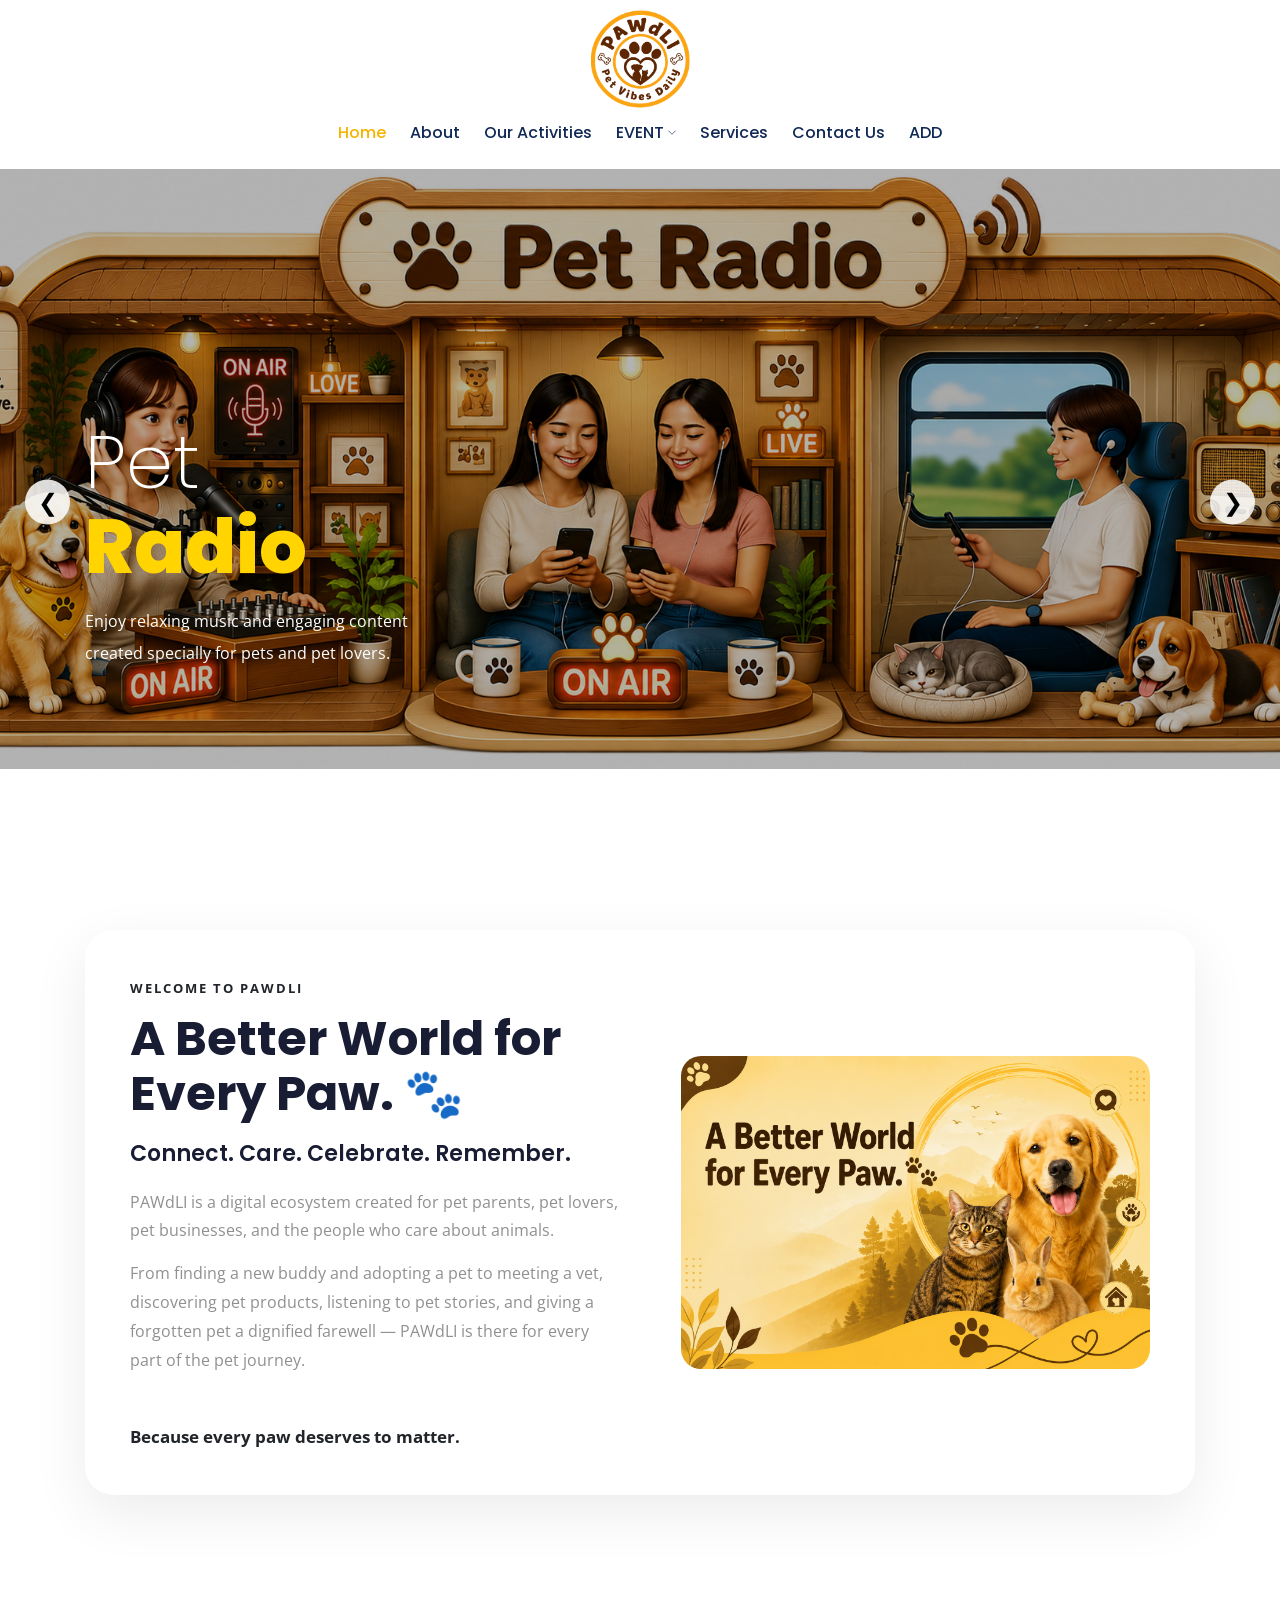
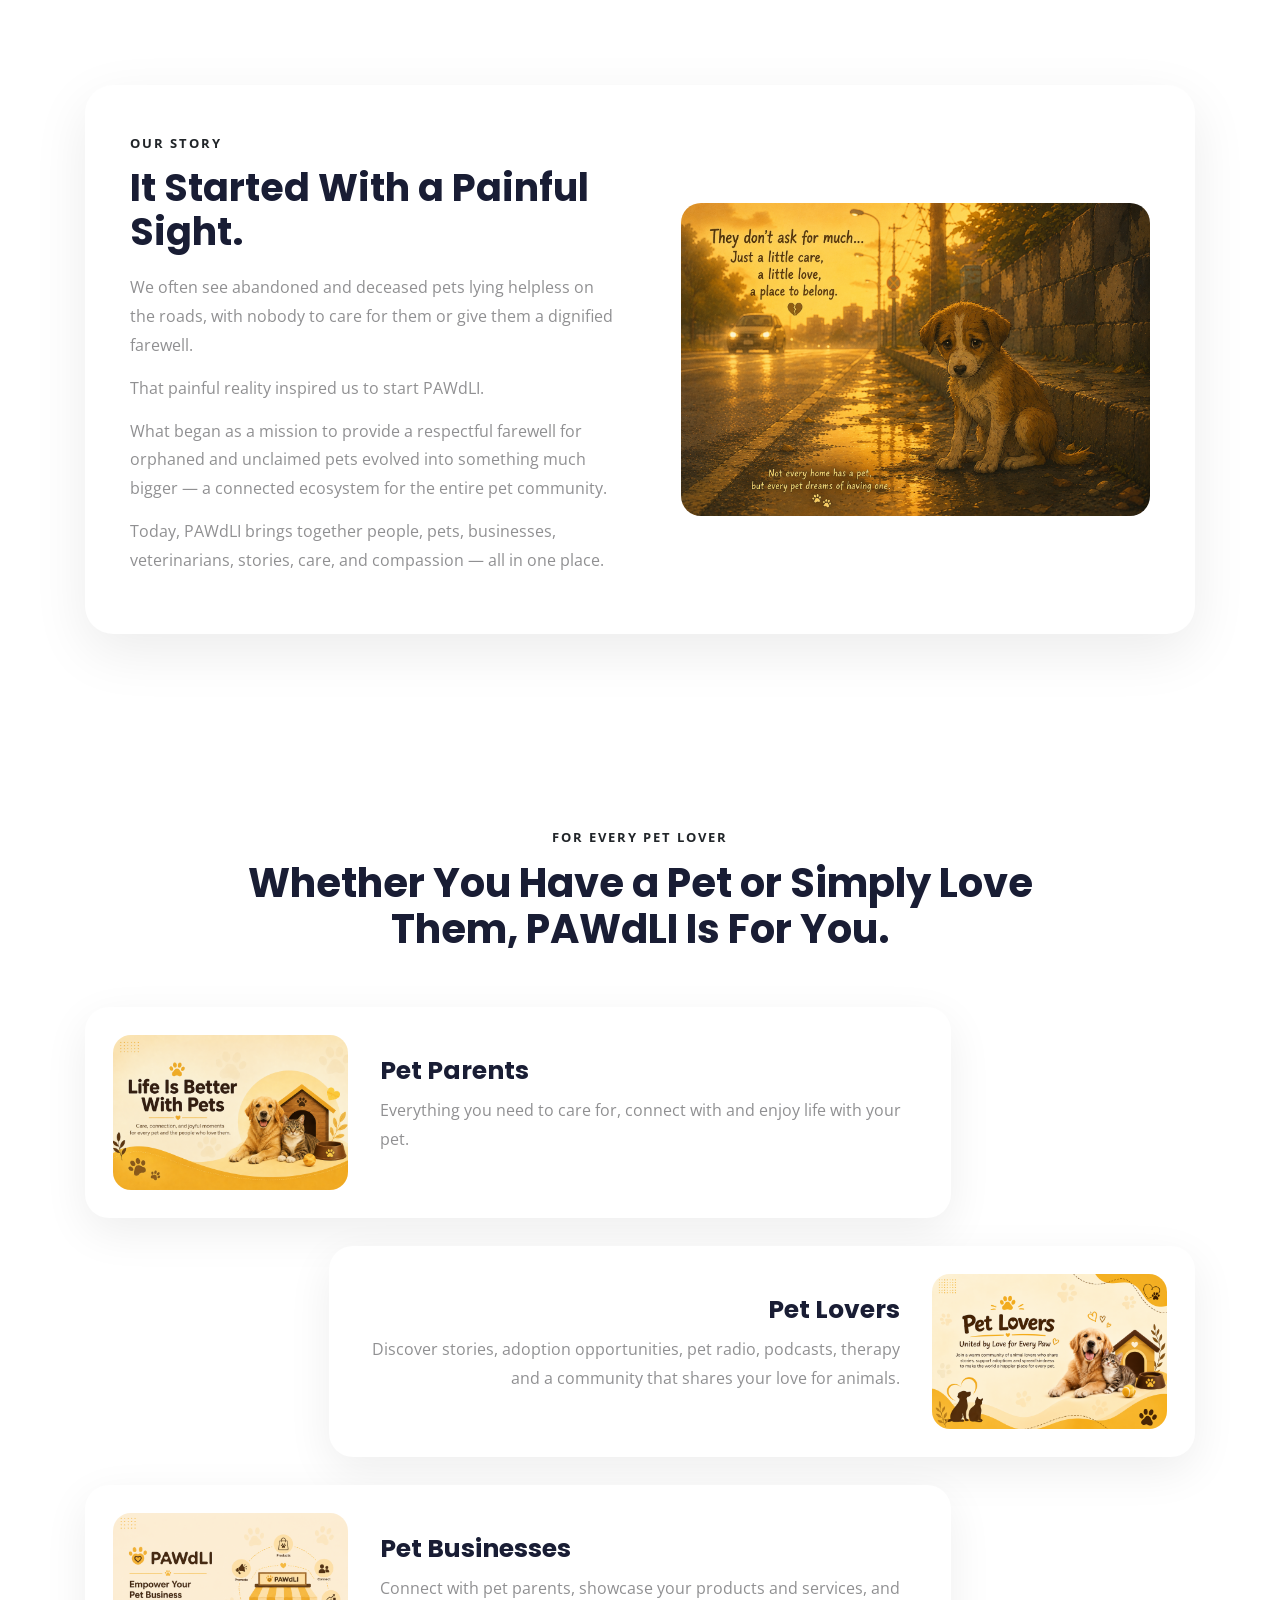
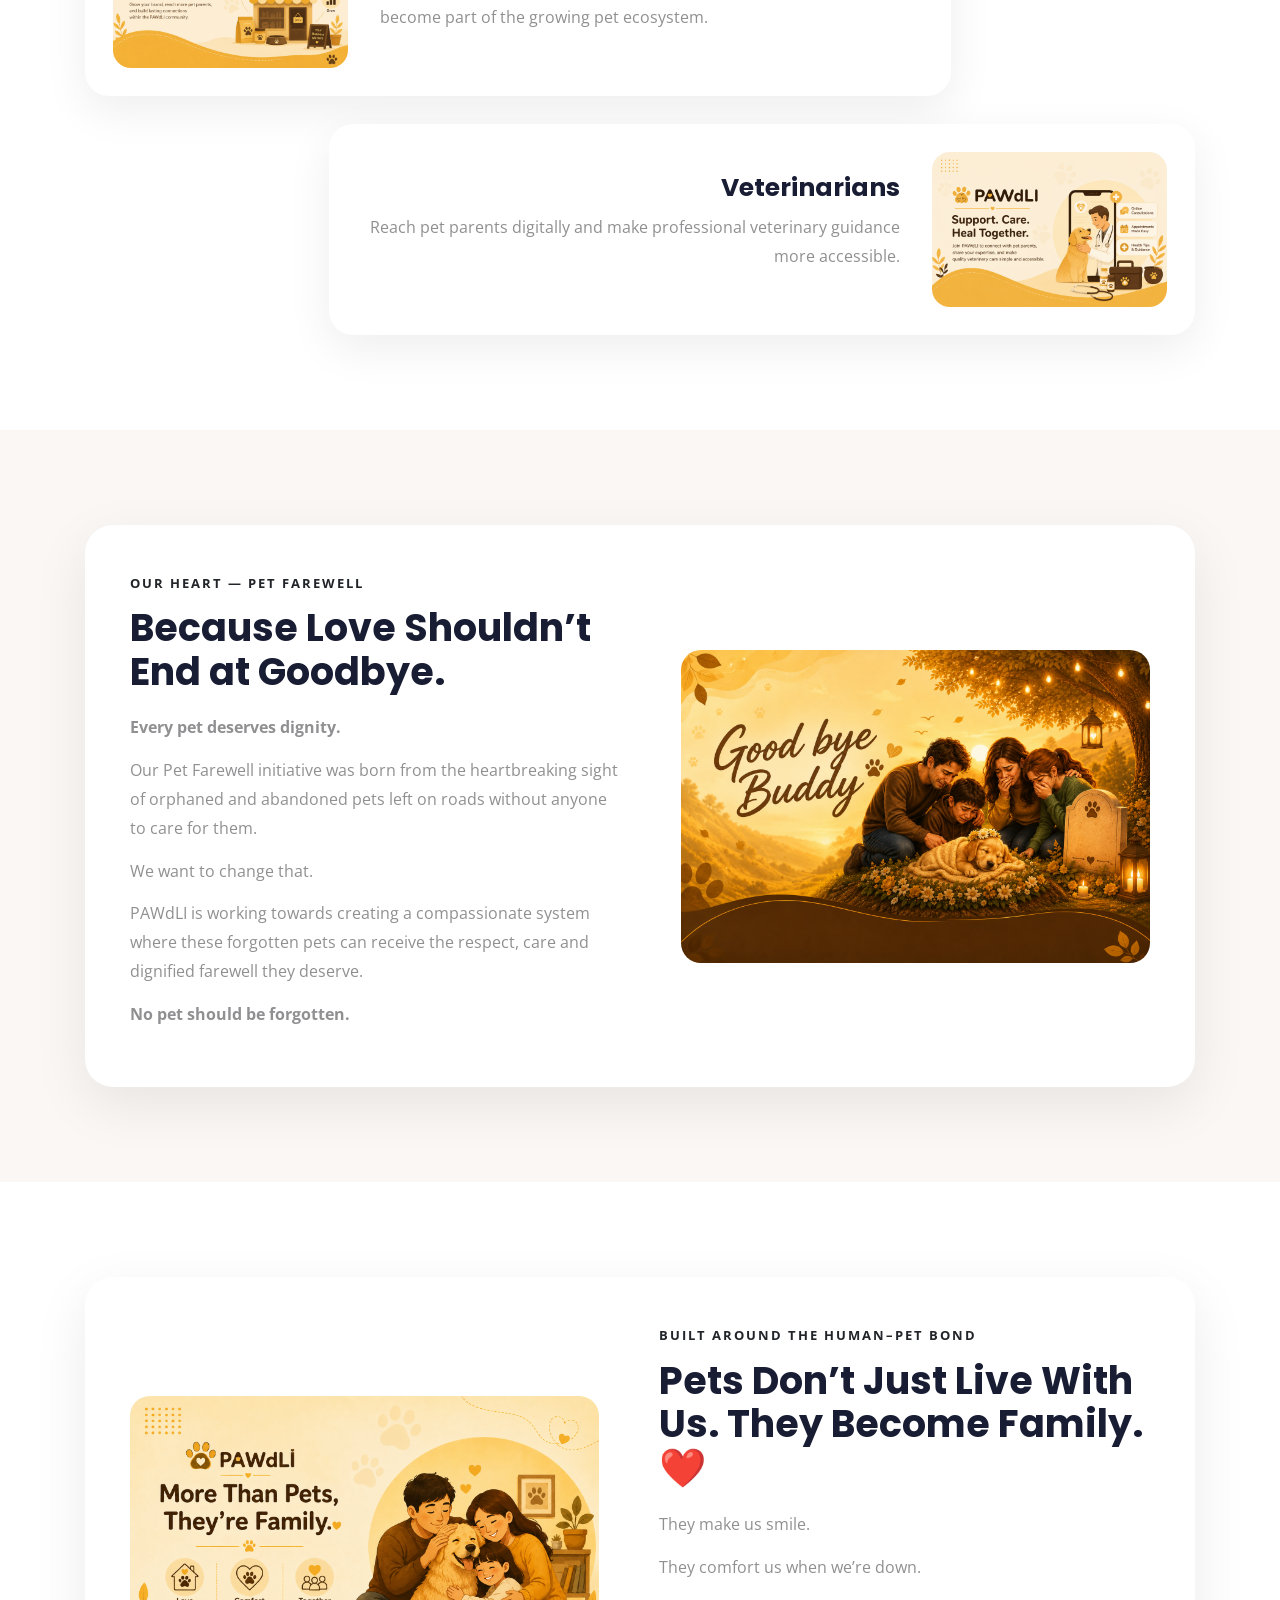
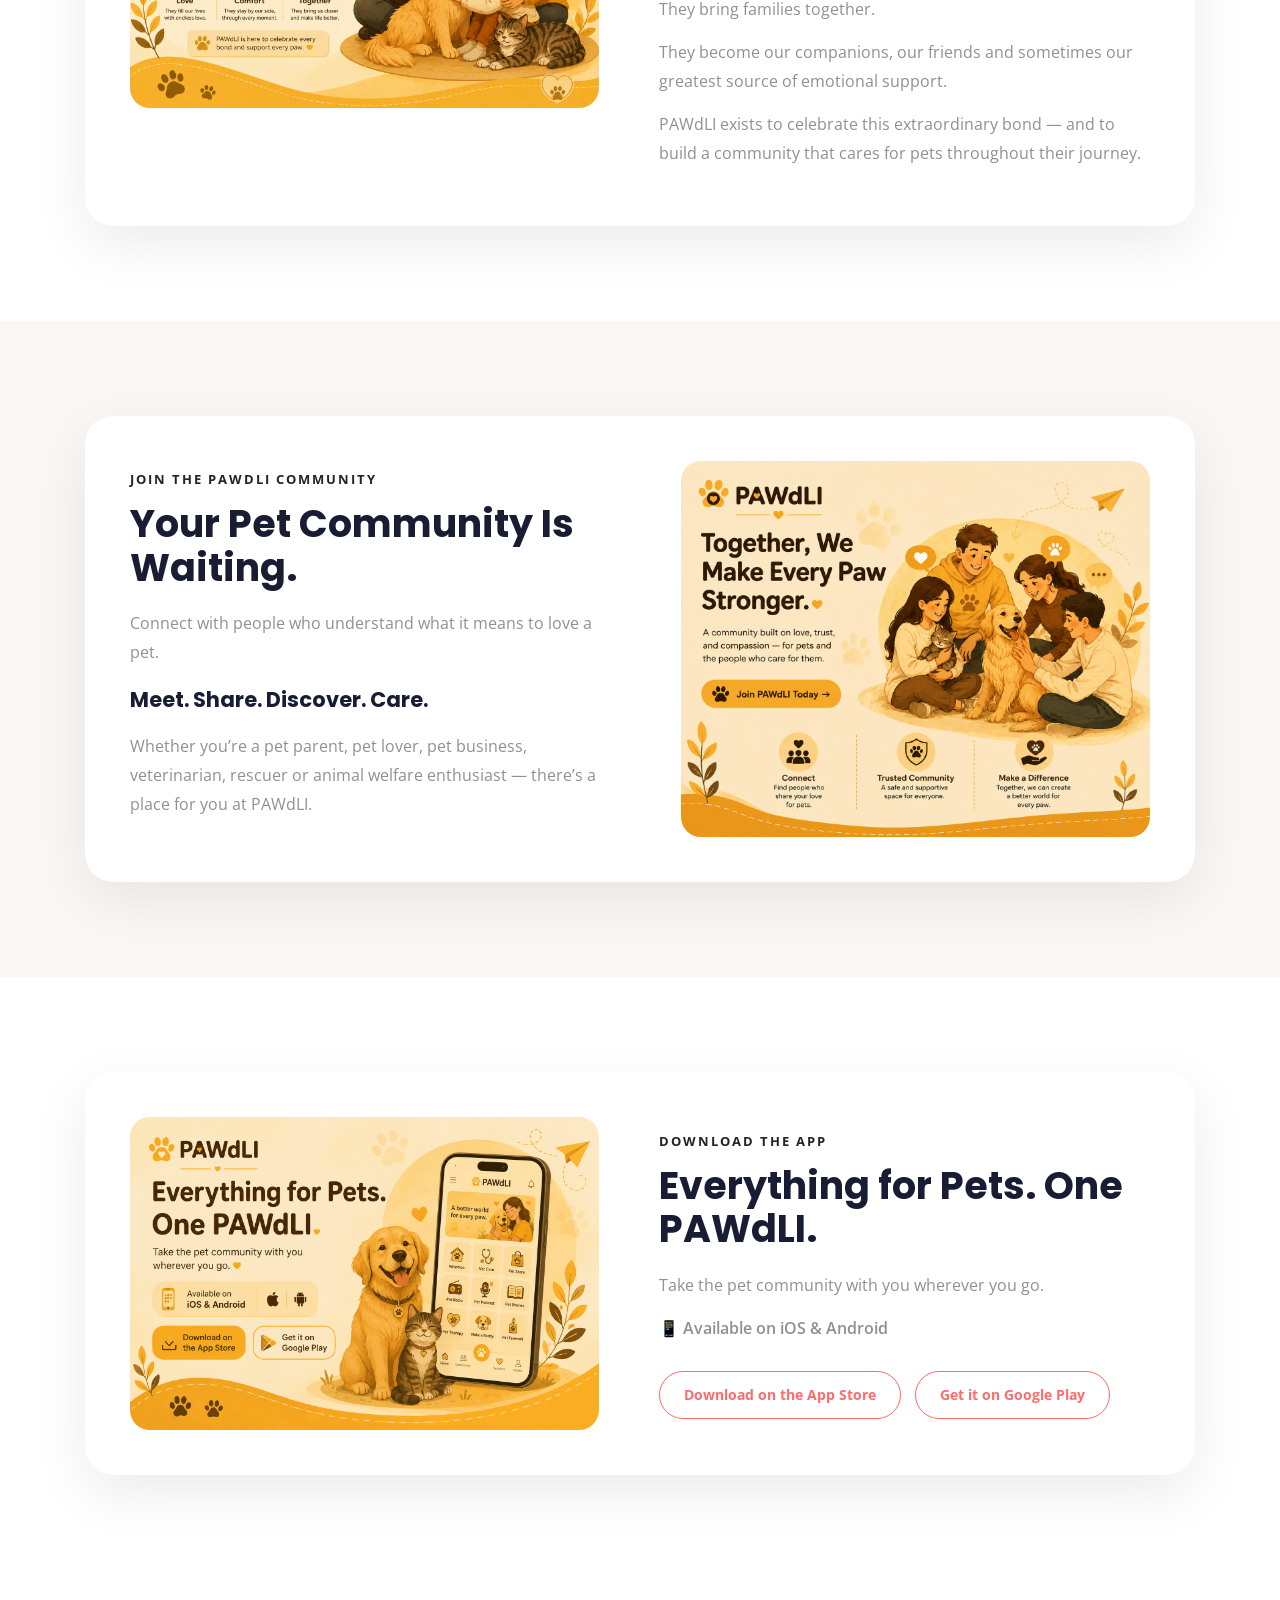
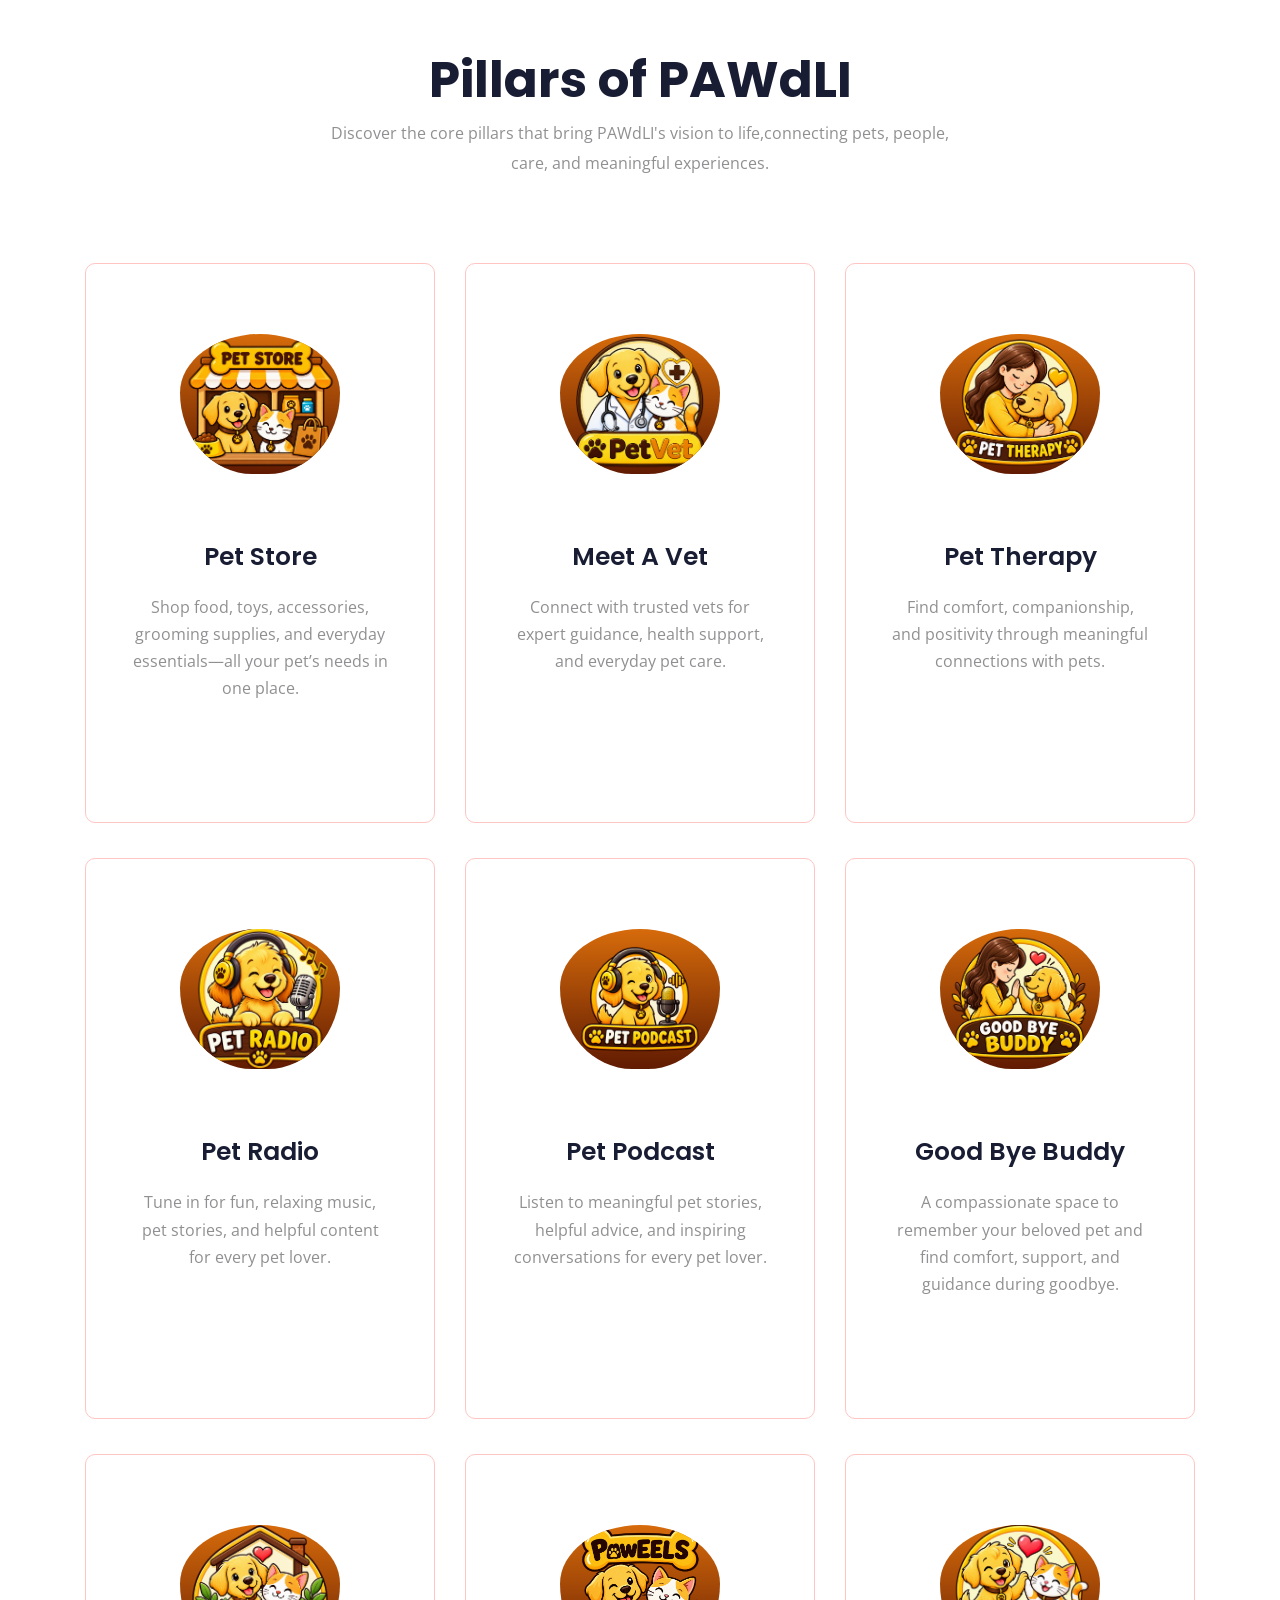
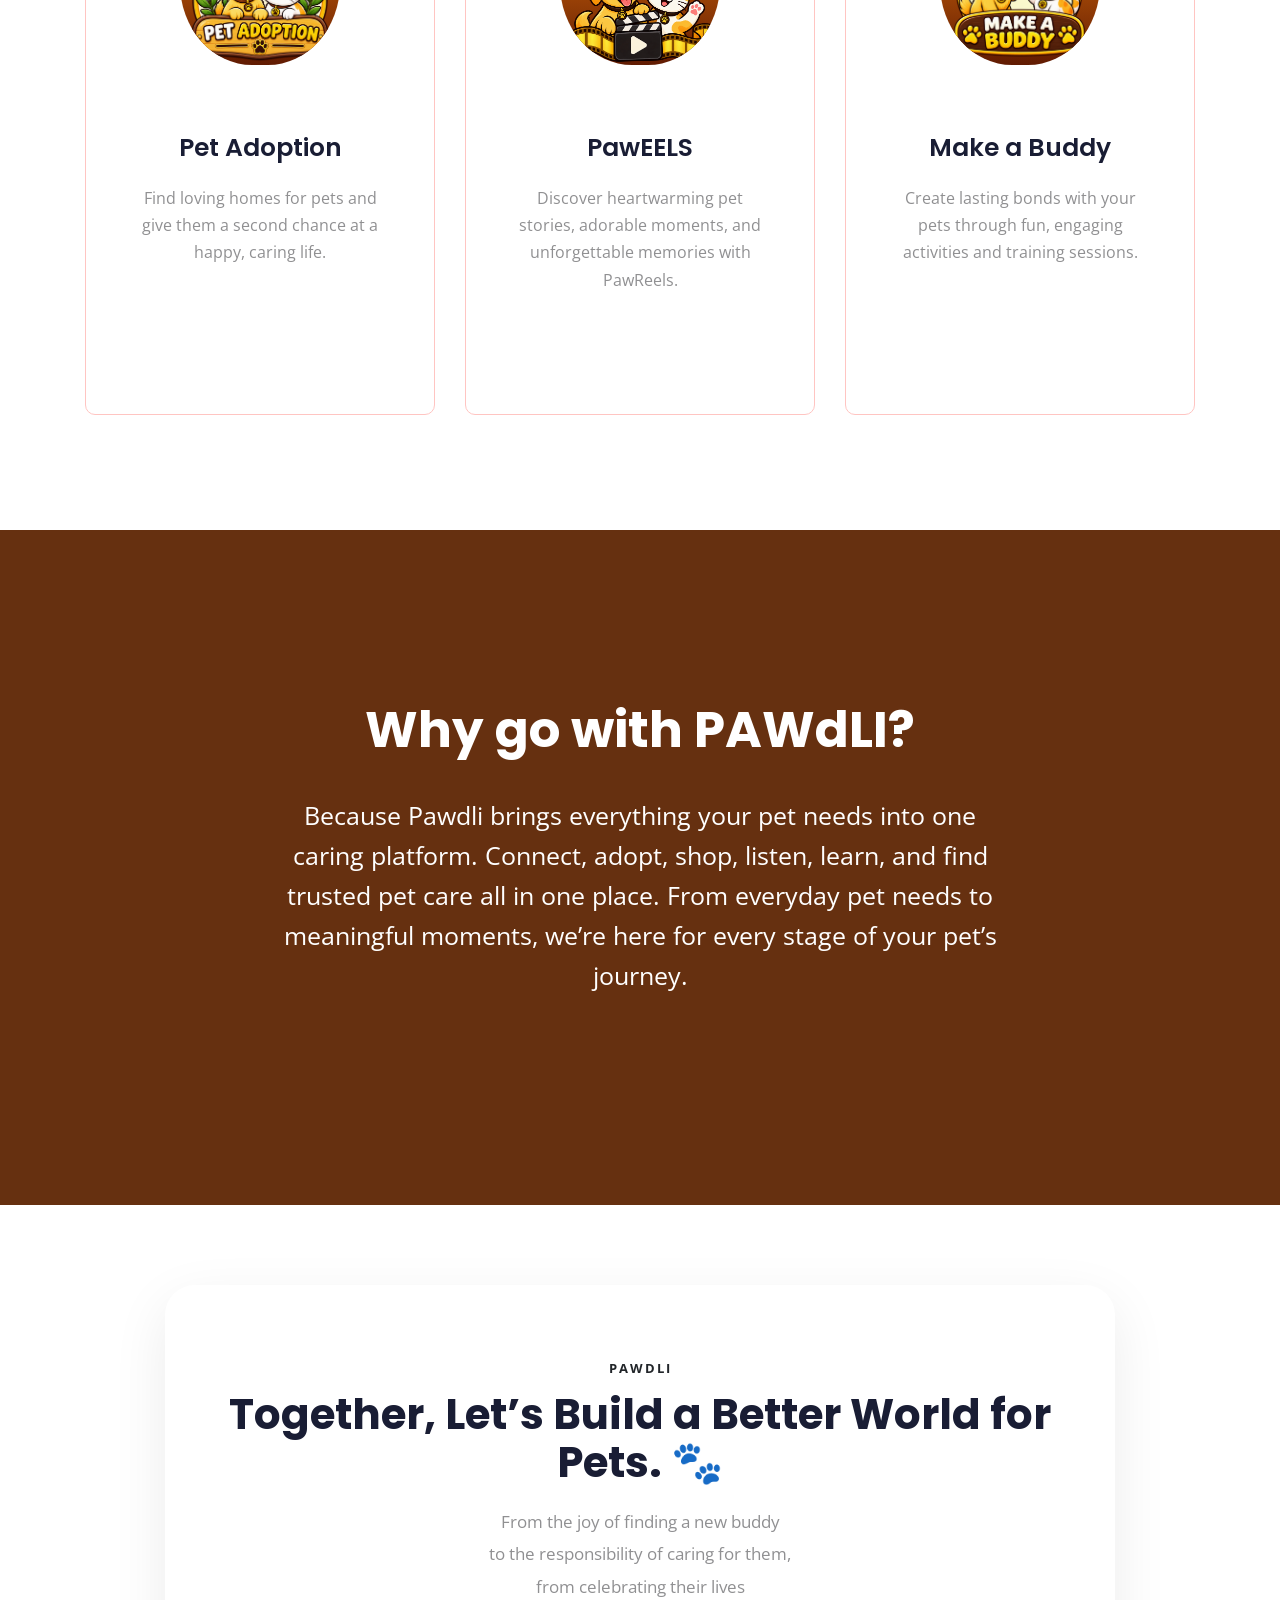
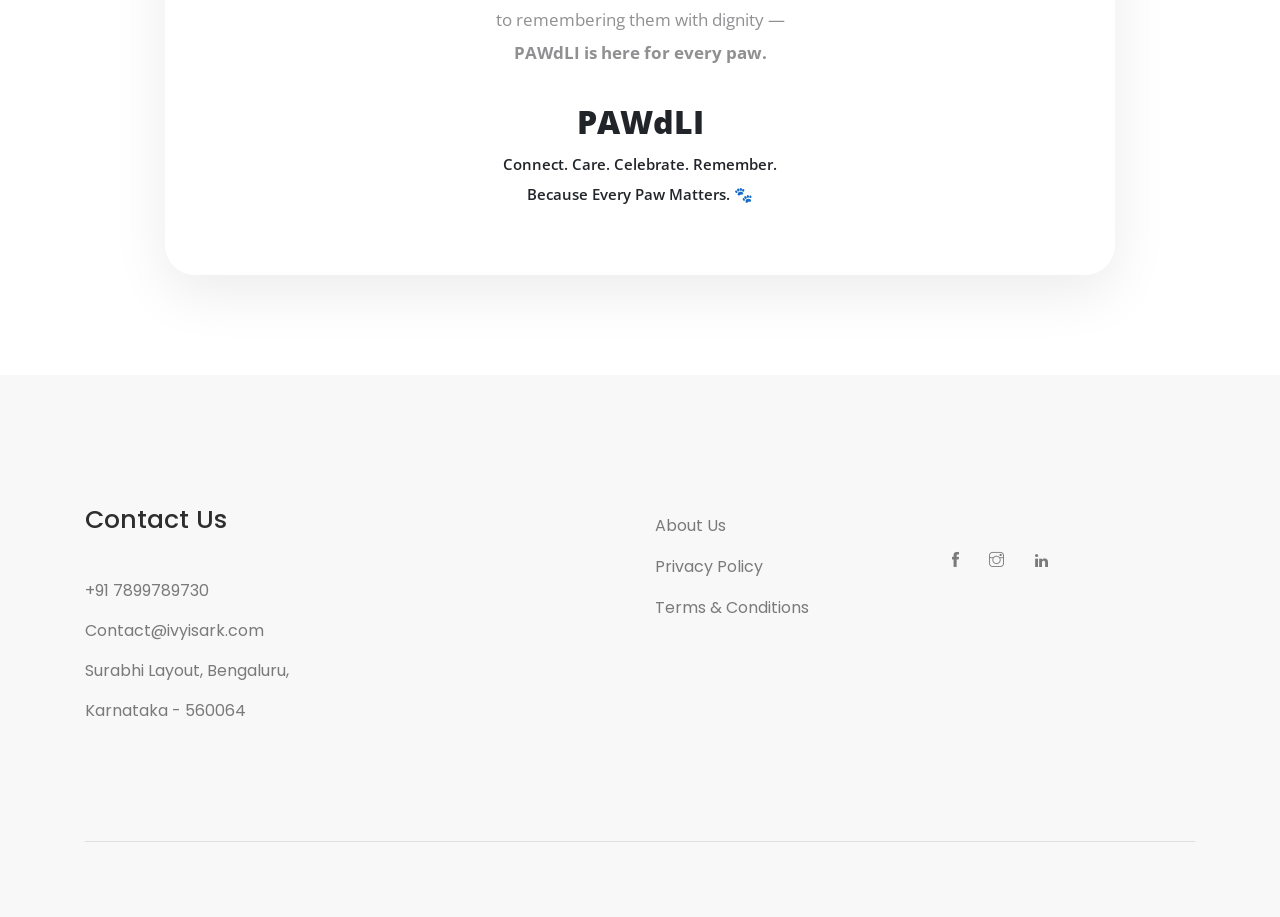
<file: index.html>
<!doctype html>
<html class="no-js" lang="zxx">

<head>
    <meta charset="utf-8">
    <meta http-equiv="x-ua-compatible" content="ie=edge">
    <title>PAWdLi</title>
    <meta name="description" content="">
    <meta name="viewport" content="width=device-width, initial-scale=1">

    <!-- <link rel="manifest" href="site.webmanifest"> -->
        <link rel="shortcut icon" type="image/jpeg" href="img/favicon(1).ico">
    <!-- Place favicon.ico in the root directory -->

    <!-- CSS here -->
    <link rel="stylesheet" href="css/bootstrap.min.css">
    <link rel="stylesheet" href="css/owl.carousel.min.css">
    <link rel="stylesheet" href="css/magnific-popup.css">
    <link rel="stylesheet" href="css/font-awesome.min.css">
    <link rel="stylesheet" href="css/themify-icons.css">
    <link rel="stylesheet" href="css/nice-select.css">
    <link rel="stylesheet" href="css/flaticon.css">
    <link rel="stylesheet" href="css/gijgo.css">
    <link rel="stylesheet" href="css/animate.css">
    <link rel="stylesheet" href="css/slicknav.css">
    <link rel="stylesheet" href="css/style1.css">
    <!-- <link rel="stylesheet" href="css/responsive.css"> -->
</head>

<body>
    <!--[if lte IE 9]>
            <p class="browserupgrade">You are using an <strong>outdated</strong> browser. Please <a href="https://browsehappy.com/">upgrade your browser</a> to improve your experience and security.</p>
        <![endif]-->

    <header>
        <div class="header-area ">
            <!-- <div class="header-top_area">
                <div class="container">
                    <div class="row">
                        <div class="col-lg-6 col-md-8">
                            <div class="short_contact_list">
                                <ul>
                                    <li><a href="#">+880 4664 216</a></li>
                                    <li><a href="#">Mon - Sat 10:00 - 7:00</a></li>
                                </ul>
                            </div>
                        </div>
                        <div class="col-lg-6 col-md-4 ">
                            <div class="social_media_links">
                                <a href="#">
                                    <i class="fa fa-facebook"></i>
                                </a>
                                <a href="#">
                                    <i class="fa fa-pinterest-p"></i>
                                </a>
                                <a href="#">
                                    <i class="fa fa-google-plus"></i>
                                </a>
                                <a href="#">
                                    <i class="fa fa-linkedin"></i>
                                </a>
                            </div>
                        </div>
                    </div>
                </div>
            </div> -->
            <!-- <div id="sticky-header" class="main-header-area">
                <div class="container">
                    <div class="row align-items-center">
                        <div class="col-xl-3 col-lg-3">
                            <div class="logo">
                                <a href="index.html">
                                    <img src="img/logo.png" alt="">
                                </a>
                            </div>
                        </div>
                        <div class="col-xl-9 col-lg-9">
                            <div class="main-menu  d-none d-lg-block">
                                <nav>
                                    <ul id="navigation">
                                        <li><a  href="index.html">home</a></li>
                                        <li><a href="about.html">about</a></li>
                                        <li><a href="#">blog <i class="ti-angle-down"></i></a>
                                            <ul class="submenu">
                                                <li><a href="blog.html">blog</a></li>
                                                <li><a href="single-blog.html">single-blog</a></li>
                                            </ul>
                                        </li>
                                        <li><a href="#">pages <i class="ti-angle-down"></i></a>
                                            <ul class="submenu">
                                                <li><a href="elements.html">elements</a></li>
                                                
                                            </ul>
                                        </li>
                                        <li><a href="service.html">services</a></li>
                                        <li><a href="contact.html">Contact</a></li>
                                    </ul>
                                </nav>
                            </div>
                        </div>
                        <div class="col-12">
                            <div class="mobile_menu d-block d-lg-none"></div>
                        </div>
                    </div>
                </div>
            </div> -->
            <div id="sticky-header" class="main-header-area">
    <div class="container">

        <!-- Logo Center -->
        <div class="logo text-center">
            <a href="index.html">
                <img src="img/logo.png" alt="PAWdLI Logo">
            </a>
        </div>

        <!-- Navigation Below Logo -->
        <div class="main-menu d-none d-lg-block">
            <nav>
                <ul id="navigation">

                    <li>
                        <a href="index.html">Home</a>
                    </li>

                    <li>
                        <a href="about.html">About</a>
                    </li>
                    <li>
                        <a href="events.html">Our Activities</a>
                    </li>
                    

                    <!-- <li>
                        <a href="#">Blog <i class="ti-angle-down"></i></a>
                        <ul class="submenu">
                            <li><a href="blog.html">Blog</a></li>
                            <li><a href="single-blog.html">Single Blog</a></li>
                        </ul>
                    </li> -->

                    <li class="submenu-parent">
                        <a href="#" id="pagesDropdown">
                            EVENT <i class="ti-angle-down"></i>
                        </a>

                        <ul class="submenu" id="pagesSubmenu">
                            <li>
                                <a href="#" class="therapy-link">Therapy</a>
                            </li>
                        </ul>
                    </li>
                    <li>
                        <a href="service.html">Services</a>
                    </li>

                    <li>
                        <a href="contact.html">Contact Us</a>
                    </li>
                    <li>
                       <a href="#" onclick="openRegistration(event)">ADD</a>
                    </li>

                </ul>
            </nav>
        </div>

        <!-- Mobile Menu -->
        <div class="mobile_menu d-block d-lg-none"></div>

    </div>
</div>
        </div>
    </header>

    <!-- slider_area_start -->

<div class="slider_area">
    <div class="carousel-wrapper">

        <!-- Slide 1 -->
        <div class="single_slider carousel-slide active">
            <img src="img/Carousel_img/pet-radio.png" alt="Pet Radio">
            <div class="slider_overlay"></div>
            <div class="container">
                <div class="slider_text">
                    <h3>Pet <br><span>Radio</span></h3>
                    <p>Enjoy relaxing music and engaging content<br>created specially for pets and pet lovers.</p>
                    <!-- <a href="#" class="boxed-btn4">Explore Now</a> -->
                </div>
            </div>
        </div>

        <!-- Slide 2 -->
        <!-- <div class="single_slider carousel-slide">
            <img src="img/banner/pet-farewell.png" alt="Pet Farewell">
            <div class="slider_overlay"></div>
            <div class="container">
                <div class="slider_text">
                    <h3>Pet <br><span>Farewell</span></h3>
                    <p>A meaningful way to remember and celebrate<br>the beautiful memories of your beloved pet.</p>
                    <a href="#" class="boxed-btn4">Learn More</a>
                </div>
            </div>
        </div> -->

        <!-- Slide 3 -->
        <div class="single_slider carousel-slide">
            <img src="img/Carousel_img/pet-adoption.png" alt="Pet Adoption">
            <div class="slider_overlay"></div>
            <div class="container">
                <div class="slider_text">
                    <h3>Pet <br><span>Adoption</span></h3>
                    <p>Give a loving pet a forever home<br>and make a difference in their life.</p>
                    <!-- <a href="#" class="boxed-btn4">Adopt Now</a> -->
                </div>
            </div>
        </div>

        <!-- Slide 4 -->
        <div class="single_slider carousel-slide">
            <img src="img/Carousel_img/pet-vet.png" alt="PetVet">
            <div class="slider_overlay"></div>
            <div class="container">
                <div class="slider_text">
                    <h3>Pet <br><span>Vet</span></h3>
                    <p>Connect with trusted veterinary professionals<br>for your pet's health and care.</p>
                    <!-- <a href="#" class="boxed-btn4">Book Now</a> -->
                </div>
            </div>
        </div>

        <!-- Slide 5 -->
        <div class="single_slider carousel-slide">
            <img src="img/Carousel_img/pet-podcast.png" alt="Pet Podcast">
            <div class="slider_overlay"></div>
            <div class="container">
                <div class="slider_text">
                    <h3>Pet <br><span>Podcast</span></h3>
                    <p>Discover stories, tips and conversations<br>for every pet lover.</p>
                    <!-- <a href="#" class="boxed-btn4">Listen Now</a> -->
                </div>
            </div>
        </div>

        <!-- Slide 6 -->
        <div class="single_slider carousel-slide">
            <img src="img/Carousel_img/pet-therapy.png" alt="Pet Therapy">
            <div class="slider_overlay"></div>
            <div class="container">
                <div class="slider_text">
                    <h3>Pet <br><span>Therapy</span></h3>
                    <p>Experience the comfort and happiness<br>that pets bring into our lives.</p>
                    <!-- <a href="#" class="boxed-btn4">Join Now</a> -->
                </div>
            </div>
        </div>

        <!-- Slide 7 -->
        <div class="single_slider carousel-slide">
            <img src="img/Carousel_img/make-a-buddy.png" alt="Make a Buddy">
            <div class="slider_overlay"></div>
            <div class="container">
                <div class="slider_text">
                    <h3>Make a <br><span>Buddy</span></h3>
                    <p>Connect with fellow pet lovers<br>and build a friendly pet community.</p>
                    <!-- <a href="#" class="boxed-btn4">Meet Buddies</a> -->
                </div>
            </div>
        </div>

        <!-- Slide 8 -->
        <div class="single_slider carousel-slide">
            <img src="img/Carousel_img/pet-store.png" alt="Pet Store">
            <div class="slider_overlay"></div>
            <div class="container">
                <div class="slider_text">
                    <h3>Pet <br><span>Store</span></h3>
                    <p>Find everything your pet needs<br>in one convenient place.</p>
                    <!-- <a href="#" class="boxed-btn4">Shop Now</a> -->
                </div>
            </div>
        </div>

        <!-- Slide 9 -->
        <div class="single_slider carousel-slide">
            <img src="img/Carousel_img/good-bye-buddy.png" alt="Good Bye Buddy">
            <div class="slider_overlay"></div>
            <div class="container">
                <div class="slider_text">
                    <h3>Good Bye <br><span>Buddy</span></h3>
                    <p>A special space to honor the memories<br>of a beloved companion.</p>
                    <!-- <a href="#" class="boxed-btn4">Learn More</a> -->
                </div>
            </div>
        </div>

        <!-- Previous / Next -->
        <button class="carousel-btn prev" onclick="changeSlide(-1)">&#10094;</button>
        <button class="carousel-btn next" onclick="changeSlide(1)">&#10095;</button>

        <!-- Dots -->
        <div class="carousel-dots">
            <span class="dot active" onclick="currentSlide(1)"></span>
            <span class="dot" onclick="currentSlide(2)"></span>
            <span class="dot" onclick="currentSlide(3)"></span>
            <span class="dot" onclick="currentSlide(4)"></span>
            <span class="dot" onclick="currentSlide(5)"></span>
            <span class="dot" onclick="currentSlide(6)"></span>
            <span class="dot" onclick="currentSlide(7)"></span>
            <span class="dot" onclick="currentSlide(8)"></span>
            <span class="dot" onclick="currentSlide(9)"></span>
        </div>

    </div>
</div>
<!-- slider_area_end -->


    <!-- service_area_start  -->
    <!-- <div class="service_area">
        <div class="container">
            <div class="row justify-content-center ">
                <div class="col-lg-7 col-md-10">
                    <div class="section_title text-center mb-95">
                        <h3>Services for every dog</h3>
                        <p>Lorem ipsum dolor sit amet, consectetur adipiscing elit, sed do eiusmod tempor incididunt ut labore et dolore magna.</p>
                    </div>
                </div>
            </div>
            <div class="row justify-content-center">
                <div class="col-lg-4 col-md-6">
                    <div class="single_service">
                         <div class="service_thumb service_icon_bg_1 d-flex align-items-center justify-content-center">
                             <div class="service_icon">
                                 <img src="img/service/service_icon_1.png" alt="">
                             </div>
                         </div>
                         <div class="service_content text-center">
                            <h3>Pet Radio</h3>
                            <p>Tune in to Pawdli Pet Radio for fun, relaxing, pet-friendly entertainment.Enjoy music, engaging talks, pet stories, and helpful content for pet lovers.Keep your furry companions entertained and make every moment more enjoyable.</p>
                         </div>
                    </div>
                </div>
                <div class="col-lg-4 col-md-6">
                    <div class="single_service active">
                         <div class="service_thumb service_icon_bg_1 d-flex align-items-center justify-content-center">
                             <div class="service_icon">
                                 <img src="img/service/service_icon_2.png" alt="">
                             </div>
                         </div>
                         <div class="service_content text-center">
                            <h3>Healthy Meals</h3>
                            <p>Lorem ipsum dolor sit amet, consectetur adipiscing elit, sed do eiusmod tempor incididunt ut</p>
                         </div>
                    </div>
                </div>
                <div class="col-lg-4 col-md-6">
                    <div class="single_service">
                         <div class="service_thumb service_icon_bg_1 d-flex align-items-center justify-content-center">
                             <div class="service_icon">
                                 <img src="img/service/service_icon_3.png" alt="">
                             </div>
                         </div>
                         <div class="service_content text-center">
                            <h3>Pet Spa</h3>
                            <p>Lorem ipsum dolor sit amet, consectetur adipiscing elit, sed do eiusmod tempor incididunt ut</p>
                         </div>
                    </div>
                </div>
                <div class="row justify-content-center">
                <div class="col-lg-4 col-md-6">
                    <div class="single_service">
                         <div class="service_thumb service_icon_bg_1 d-flex align-items-center justify-content-center">
                             <div class="service_icon">
                                 <img src="img/service/service_icon_1.png" alt="">
                             </div>
                         </div>
                         <div class="service_content text-center">
                            <h3>Pet Radio</h3>
                            <p>Tune in to Pawdli Pet Radio for fun, relaxing, pet-friendly entertainment.Enjoy music, engaging talks, pet stories, and helpful content for pet lovers.Keep your furry companions entertained and make every moment more enjoyable.</p>
                         </div>
                    </div>
                </div>
                <div class="row justify-content-center">
                <div class="col-lg-4 col-md-6">
                    <div class="single_service">
                         <div class="service_thumb service_icon_bg_1 d-flex align-items-center justify-content-center">
                             <div class="service_icon">
                                 <img src="img/service/service_icon_1.png" alt="">
                             </div>
                         </div>
                         <div class="service_content text-center">
                            <h3>Pet Radio</h3>
                            <p>Tune in to Pawdli Pet Radio for fun, relaxing, pet-friendly entertainment.Enjoy music, engaging talks, pet stories, and helpful content for pet lovers.Keep your furry companions entertained and make every moment more enjoyable.</p>
                         </div>
                    </div>
                </div>
                <div class="row justify-content-center">
                <div class="col-lg-4 col-md-6">
                    <div class="single_service">
                         <div class="service_thumb service_icon_bg_1 d-flex align-items-center justify-content-center">
                             <div class="service_icon">
                                 <img src="img/service/service_icon_1.png" alt="">
                             </div>
                         </div>
                         <div class="service_content text-center">
                            <h3>Pet Radio</h3>
                            <p>Tune in to Pawdli Pet Radio for fun, relaxing, pet-friendly entertainment.Enjoy music, engaging talks, pet stories, and helpful content for pet lovers.Keep your furry companions entertained and make every moment more enjoyable.</p>
                         </div>
                    </div>
                </div>
                <div class="row justify-content-center">
                <div class="col-lg-4 col-md-6">
                    <div class="single_service">
                         <div class="service_thumb service_icon_bg_1 d-flex align-items-center justify-content-center">
                             <div class="service_icon">
                                 <img src="img/service/service_icon_1.png" alt="">
                             </div>
                         </div>
                         <div class="service_content text-center">
                            <h3>Pet Radio</h3>
                            <p>Tune in to Pawdli Pet Radio for fun, relaxing, pet-friendly entertainment.Enjoy music, engaging talks, pet stories, and helpful content for pet lovers.Keep your furry companions entertained and make every moment more enjoyable.</p>
                         </div>
                    </div>
                </div>
                <div class="row justify-content-center">
                <div class="col-lg-4 col-md-6">
                    <div class="single_service">
                         <div class="service_thumb service_icon_bg_1 d-flex align-items-center justify-content-center">
                             <div class="service_icon">
                                 <img src="img/service/service_icon_1.png" alt="">
                             </div>
                         </div>
                         <div class="service_content text-center">
                            <h3>Pet Radio</h3>
                            <p>Tune in to Pawdli Pet Radio for fun, relaxing, pet-friendly entertainment.Enjoy music, engaging talks, pet stories, and helpful content for pet lovers.Keep your furry companions entertained and make every moment more enjoyable.</p>
                         </div>
                    </div>
                </div>
            </div>
        </div>
    </div> -->
    
<!-- PAWdLI HOME CONTENT START -->
<section class="paw-home-content">

    <!-- Hero / Introduction -->
    <section class="paw-intro-section">
        <div class="container">
            <div class="paw-intro-card">
                <div class="paw-intro-content">
                    <span class="paw-eyebrow">WELCOME TO PAWdLI</span>
                    <h1>A Better World for Every Paw. 🐾</h1>
                    <h4>Connect. Care. Celebrate. Remember.</h4>
                    <p>
                        PAWdLI is a digital ecosystem created for pet parents, pet lovers,
                        pet businesses, and the people who care about animals.
                    </p>
                    <p>
                        From finding a new buddy and adopting a pet to meeting a vet,
                        discovering pet products, listening to pet stories, and giving a
                        forgotten pet a dignified farewell — PAWdLI is there for every part
                        of the pet journey.
                    </p>
                    <div class="paw-buttons">
                        <!-- <a href="#" class="paw-btn paw-btn-primary">Download PAWdLI</a> -->
                        <!-- <a href="#paw-community" class="paw-btn paw-btn-outline">Explore PAWdLI</a> -->
                    </div>
                    <strong class="paw-tagline">Because every paw deserves to matter.</strong>
                </div>
                <div class="paw-intro-image">
                    <img src="img/banner/paw com.png" alt="PAWdLI pet community">
                </div>
            </div>
        </div>
    </section>

    <!-- Our Story -->
    <section class="paw-zigzag-section">
        <div class="container">
            <div class="paw-zigzag-card">
                <div class="paw-card-image">
                    <img src="img/banner/abc.png" alt="Our story and pet farewell">
                </div>
                <div class="paw-card-content">
                    <span class="paw-eyebrow">OUR STORY</span>
                    <h2>It Started With a Painful Sight.</h2>
                    <p>
                        We often see abandoned and deceased pets lying helpless on the roads,
                        with nobody to care for them or give them a dignified farewell.
                    </p>
                    <p>
                        That painful reality inspired us to start PAWdLI.
                    </p>
                    <p>
                        What began as a mission to provide a respectful farewell for orphaned
                        and unclaimed pets evolved into something much bigger — a connected
                        ecosystem for the entire pet community.
                    </p>
                    <p>
                        Today, PAWdLI brings together people, pets, businesses, veterinarians,
                        stories, care, and compassion — all in one place.
                    </p>
                    <!-- <a href="about.html" class="paw-text-link">Read Our Story →</a> -->
                </div>
            </div>
        </div>
    </section>

    <!-- For Every Pet Lover -->
    <section class="paw-audience-section">
        <div class="container">
            <div class="paw-section-heading">
                <span class="paw-eyebrow">FOR EVERY PET LOVER</span>
                <h2>Whether You Have a Pet or Simply Love Them, PAWdLI Is For You.</h2>
            </div>

            <div class="paw-audience-grid">
                <div class="paw-audience-card paw-card-left">
                    <div class="paw-audience-image">
                        <img src="img/banner/life.png" alt="Pet Parents">
                    </div>
                    <div>
                        <h3>Pet Parents</h3>
                        <p>Everything you need to care for, connect with and enjoy life with your pet.</p>
                    </div>
                </div>

                <div class="paw-audience-card paw-card-right">
                    <div class="paw-audience-image">
                        <img src="img/banner/lovers.png" alt="Pet Lovers">
                    </div>
                    <div>
                        <h3>Pet Lovers</h3>
                        <p>Discover stories, adoption opportunities, pet radio, podcasts, therapy and a community that shares your love for animals.</p>
                    </div>
                </div>

                <div class="paw-audience-card paw-card-left">
                    <div class="paw-audience-image">
                        <img src="img/banner/bussi.png" alt="Pet Businesses">
                    </div>
                    <div>
                        <h3>Pet Businesses</h3>
                        <p>Connect with pet parents, showcase your products and services, and become part of the growing pet ecosystem.</p>
                    </div>
                </div>

                <div class="paw-audience-card paw-card-right">
                    <div class="paw-audience-image">
                        <img src="img/banner/care.png" alt="Veterinarians">
                    </div>
                    <div>
                        <h3>Veterinarians</h3>
                        <p>Reach pet parents digitally and make professional veterinary guidance more accessible.</p>
                    </div>
                </div>
            </div>
        </div>
    </section>

    <!-- Pet Farewell -->
    <section class="paw-zigzag-section paw-heart-section">
        <div class="container">
            <div class="paw-zigzag-card paw-reverse">
                <div class="paw-card-image">
                    <img src="img/banner/fare.png" alt="Pet Farewell">
                </div>
                <div class="paw-card-content">
                    <span class="paw-eyebrow">OUR HEART — PET FAREWELL</span>
                    <h2>Because Love Shouldn’t End at Goodbye.</h2>
                    <p><strong>Every pet deserves dignity.</strong></p>
                    <p>
                        Our Pet Farewell initiative was born from the heartbreaking sight of
                        orphaned and abandoned pets left on roads without anyone to care for them.
                    </p>
                    <p>We want to change that.</p>
                    <p>
                        PAWdLI is working towards creating a compassionate system where these
                        forgotten pets can receive the respect, care and dignified farewell they deserve.
                    </p>
                    <p><strong>No pet should be forgotten.</strong></p>
                    <!-- <a href="#" class="paw-text-link">Know More About Pet Farewell →</a> -->
                </div>
            </div>
        </div>
    </section>

    <!-- Human-Pet Bond -->
    <section class="paw-zigzag-section">
        <div class="container">
            <div class="paw-zigzag-card">
                <div class="paw-card-image">
                    <img src="img/banner/bond.png" alt="Human and pet bond">
                </div>
                <div class="paw-card-content">
                    <span class="paw-eyebrow">BUILT AROUND THE HUMAN–PET BOND</span>
                    <h2>Pets Don’t Just Live With Us. They Become Family. ❤️</h2>
                    <p>They make us smile.</p>
                    <p>They comfort us when we’re down.</p>
                    <p>They bring families together.</p>
                    <p>
                        They become our companions, our friends and sometimes our greatest
                        source of emotional support.
                    </p>
                    <p>
                        PAWdLI exists to celebrate this extraordinary bond — and to build a
                        community that cares for pets throughout their journey.
                    </p>
                </div>
            </div>
        </div>
    </section>

    <!-- Community -->
    <section class="paw-community-section" id="paw-community">
        <div class="container">
            <div class="paw-community-card">
                <div class="paw-community-image">
                    <img src="img/banner/connect.png" alt="PAWdLI community">
                </div>
                <div class="paw-community-content">
                    <span class="paw-eyebrow">JOIN THE PAWdLI COMMUNITY</span>
                    <h2>Your Pet Community Is Waiting.</h2>
                    <p>Connect with people who understand what it means to love a pet.</p>
                    <h4>Meet. Share. Discover. Care.</h4>
                    <p>
                        Whether you’re a pet parent, pet lover, pet business, veterinarian,
                        rescuer or animal welfare enthusiast — there’s a place for you at PAWdLI.
                    </p>
                    <!-- <a href="#" class="paw-btn paw-btn-primary">Join PAWdLI Today →</a> -->
                </div>
            </div>
        </div>
    </section>

    <!-- Download App -->
    <section class="paw-download-section">
        <div class="container">
            <div class="paw-zigzag-card paw-reverse">
                <div class="paw-card-image">
                    <img src="img/banner/one.png" alt="PAWdLI mobile app">
                </div>
                <div class="paw-card-content">
                    <span class="paw-eyebrow">DOWNLOAD THE APP</span>
                    <h2>Everything for Pets. One PAWdLI.</h2>
                    <p>Take the pet community with you wherever you go.</p>
                    <p class="paw-availability">📱 Available on iOS &amp; Android</p>
                    <div class="paw-buttons">
                        <a href="https://apps.apple.com/in/app/pawdli/id6747665709" class="paw-btn paw-btn-outline" target="_blank" rel="noopener noreferrer">Download on the App Store</a>
                        <a href="https://play.google.com/store/apps/details?id=com.ivyis.pawlli" class="paw-btn paw-btn-outline" target="_blank" rel="noopener noreferrer">Get it on Google Play</a>
                    </div>
                </div>
            </div>
        </div>
    </section>

    <!-- Final CTA -->
    <!-- <section class="paw-final-cta">
        <div class="container">
            <div class="paw-final-card">
                <span class="paw-eyebrow">PAWdLI</span>
                <h2>Together, Let’s Build a Better World for Pets. 🐾</h2>
                <p>From the joy of finding a new buddy</p>
                <p>to the responsibility of caring for them,</p>
                <p>from celebrating their lives</p>
                <p>to remembering them with dignity —</p>
                <p><strong>PAWdLI is here for every paw.</strong></p>
                <div class="paw-final-brand">PAWdLI</div>
                <div class="paw-final-motto">Connect. Care. Celebrate. Remember.</div>
                <div class="paw-final-motto">Because Every Paw Matters. 🐾</div>
            </div>
        </div>
    </section> -->

</section>
<!-- PAWdLI HOME CONTENT END -->

<!-- service_area_start -->
<div class="service_area">
    <div class="container">

        <!-- Section Title -->
        <div class="row justify-content-center">
            <div class="col-lg-7 col-md-10">
                <div class="section_title text-center mb-60">
                    <h3>Pillars of PAWdLI</h3>
                    <p>
                        Discover the core pillars that bring PAWdLI's vision to life,connecting pets, people, care, and meaningful experiences.
                    </p>
                </div>
            </div>
        </div>

        <!-- Service Cards -->
        <div class="row">

            <!-- 1. Pet Radio -->
            <div class="col-lg-4 col-md-6">
                <div class="single_service">
                    <div class="service_thumb service_icon_bg_1 d-flex align-items-center justify-content-center">
                        <div class="service_icon">
                            <img src="img/service/store image.png" alt="Pet Store">
                        </div>
                    </div>

                    <div class="service_content text-center">
                        <h3>Pet Store</h3>
                        <p>
                           Shop food, toys, accessories, grooming supplies, and everyday essentials—all your pet’s needs in one place.
                        </p>
                    </div>
                </div>
            </div>

            <!-- 2. Healthy Meals -->
            <div class="col-lg-4 col-md-6">
                <div class="single_service active">
                    <div class="service_thumb service_icon_bg_1 d-flex align-items-center justify-content-center">
                        <div class="service_icon">
                            <img src="img/service/vet.png" alt="Healthy Meals">
                        </div>
                    </div>

                    <div class="service_content text-center">
                        <h3>Meet A Vet </h3>
                        <p>
                           Connect with trusted vets for expert guidance, health support, and everyday pet care.
                        </p>
                    </div>
                </div>
            </div>

            <!-- 3. Pet Spa -->
            <div class="col-lg-4 col-md-6">
                <div class="single_service">
                    <div class="service_thumb service_icon_bg_1 d-flex align-items-center justify-content-center">
                        <div class="service_icon">
                            <img src="img/service/pet therapy.png" alt="Pet Spa">
                        </div>
                    </div>

                    <div class="service_content text-center">
                        <h3>Pet Therapy</h3>
                        <p>
                            Find comfort, companionship, and positivity through meaningful connections with pets.
                        </p>
                    </div>
                </div>
            </div>

            <!-- 4. Pet Adoption -->
            <div class="col-lg-4 col-md-6">
                <div class="single_service">
                    <div class="service_thumb service_icon_bg_1 d-flex align-items-center justify-content-center">
                        <div class="service_icon">
                            <img src="img/service/radio_image.png" alt="Pet Radio">
                        </div>
                    </div>

                    <div class="service_content text-center">
                        <h3>Pet Radio</h3>
                        <p>
                            Tune in for fun, relaxing music, pet stories, and helpful content for every pet lover.
                        </p>
                    </div>
                </div>
            </div>

            <!-- 5. Pet Therapy -->
            <div class="col-lg-4 col-md-6">
                <div class="single_service">
                    <div class="service_thumb service_icon_bg_1 d-flex align-items-center justify-content-center">
                        <div class="service_icon">
                            <img src="img/service/podcast.png" alt="Pet Podcast">
                        </div>
                    </div>

                    <div class="service_content text-center">
                        <h3>Pet Podcast</h3>
                        <p>
                            Listen to meaningful pet stories, helpful advice, and inspiring conversations for every pet lover.
                        </p>
                    </div>
                </div>
            </div>

            <!-- 6. Pet Training -->
            <div class="col-lg-4 col-md-6">
                <div class="single_service">
                    <div class="service_thumb service_icon_bg_1 d-flex align-items-center justify-content-center">
                        <div class="service_icon">
                            <img src="img/service/good_bye.png" alt="Good Bye Buddy">
                        </div>
                    </div>

                    <div class="service_content text-center">
                        <h3>Good Bye Buddy</h3>
                        <p>
                            A compassionate space to remember your beloved pet and find comfort, support, and guidance during goodbye.
                        </p>
                    </div>
                </div>
            </div>

            <!-- 7. Pet Farewell -->
            <div class="col-lg-4 col-md-6">
                <div class="single_service">
                    <div class="service_thumb service_icon_bg_1 d-flex align-items-center justify-content-center">
                        <div class="service_icon">
                            <img src="img/service/adoption.png" alt="Pet Adoption">
                        </div>
                    </div>

                    <div class="service_content text-center">
                        <h3>Pet Adoption</h3>
                        <p>
                            Find loving homes for pets and give them a second chance at a happy, caring life.
                        </p>
                    </div>
                </div>
            </div>
            <!-- 7. Pet Farewell -->
            <div class="col-lg-4 col-md-6">
                <div class="single_service">
                    <div class="service_thumb service_icon_bg_1 d-flex align-items-center justify-content-center">
                        <div class="service_icon">
                            <img src="img/service/reels.png" alt="PawEELS">
                        </div>
                    </div>

                    <div class="service_content text-center">
                        <h3>PawEELS</h3>
                        <p>
                            Discover heartwarming pet stories, adorable moments, and unforgettable memories with PawReels.

                        </p>
                    </div>
                </div>
            </div>

            <!-- 8. Pet Care -->
            <div class="col-lg-4 col-md-6">
                <div class="single_service">
                    <div class="service_thumb service_icon_bg_1 d-flex align-items-center justify-content-center">
                        <div class="service_icon">
                            <img src="img/service/make a.png" alt="Make a Buddy">
                        </div>
                    </div>

                    <div class="service_content text-center">
                        <h3>Make a Buddy</h3>
                        <p>
                            Create lasting bonds with your pets through fun, engaging activities and training sessions.
                        </p>
                    </div>
                </div>
            </div>

        </div>
    </div>
</div>
<!-- service_area_end -->
   

    <!-- pet_care_area_start  -->
    <!-- <div class="pet_care_area">
        <div class="container">
            <div class="row align-items-center">
                <div class="col-lg-5 col-md-6">
                    <div class="pet_thumb">
                        <img src="img/about/pet_care.png" alt="">
                    </div>
                </div>
                <div class="col-lg-6 offset-lg-1 col-md-6">
                    <div class="pet_info">
                        <div class="section_title">
                            <h3><span>We care your pet </span> <br>
                                As you care</h3>
                            <p>Lorem ipsum dolor sit , consectetur adipiscing elit, sed do <br> iusmod tempor incididunt ut labore et dolore magna aliqua. <br> Quis ipsum suspendisse ultrices gravida. Risus commodo <br>
                                viverra maecenas accumsan.</p>
                            <a href="about.html" class="boxed-btn3">About Us</a>
                        </div>
                    </div>
                </div>
            </div>
        </div>
    </div> -->
    <!-- pet_care_area_end  -->

    <!-- adapt_area_start  -->
    <!-- <div class="adapt_area">
        <div class="container">
            <div class="row justify-content-between align-items-center">
                <div class="col-lg-5">
                    <div class="adapt_help">
                        <div class="section_title">
                            <h3><span>We need your</span>
                                help Adopt Us</h3>
                            <p>Lorem ipsum dolor sit , consectetur adipiscing elit, sed do iusmod tempor incididunt ut labore et dolore magna aliqua. Quis ipsum suspendisse ultrices.</p>
                            <a href="contact.html" class="boxed-btn3">Contact Us</a>
                        </div>
                    </div>
                </div>
                <div class="col-lg-6">
                    <div class="adapt_about">
                        <div class="row align-items-center">
                            <div class="col-lg-6 col-md-6">
                                <div class="single_adapt text-center">
                                    <img src="img/adapt_icon/1.png" alt="">
                                    <div class="adapt_content">
                                        <h3 class="counter">452</h3>
                                        <p>Pets Available</p>
                                    </div>
                                </div>
                            </div>
                            <div class="col-lg-6 col-md-6">
                                <div class="single_adapt text-center">
                                    <img src="img/adapt_icon/3.png" alt="">
                                    <div class="adapt_content">
                                        <h3><span class="counter">52</span>+</h3>
                                        <p>Pets Available</p>
                                    </div>
                                </div>
                                <div class="single_adapt text-center">
                                    <img src="img/adapt_icon/2.png" alt="">
                                    <div class="adapt_content">
                                        <h3><span class="counter">52</span>+</h3>
                                        <p>Pets Available</p>
                                    </div>
                                </div>
                            </div>
                        </div>
                    </div>
                </div>
            </div>
        </div>
    </div> -->
    <!-- adapt_area_end  -->

    <!-- testmonial_area_start  -->
    <!-- <div class="testmonial_area">
        <div class="container">
            <div class="row justify-content-center">
                <div class="col-lg-10">
                    <div class="textmonial_active owl-carousel">
                        <div class="testmonial_wrap">
                            <div class="single_testmonial d-flex align-items-center">
                                <div class="test_thumb">
                                    <img src="img/testmonial/1.png" alt="">
                                </div>
                                <div class="test_content">
                                    <h4>Jhon Walker</h4>
                                    <span>Head of web design</span>
                                    <p>Lorem ipsum dolor sit amet, consectetur adipisicing elit, sed do eiusmod tempor incididunt ut labore et dolore magna aliqua. Ut enim ad minim veniam, quis nostrud exerci.</p>
                                </div>
                            </div>
                        </div>
                        <div class="testmonial_wrap">
                            <div class="single_testmonial d-flex align-items-center">
                                <div class="test_thumb">
                                    <img src="img/testmonial/1.png" alt="">
                                </div>
                                <div class="test_content">
                                    <h4>Jhon Walker</h4>
                                    <span>Head of web design</span>
                                    <p>Lorem ipsum dolor sit amet, consectetur adipisicing elit, sed do eiusmod tempor incididunt ut labore et dolore magna aliqua. Ut enim ad minim veniam, quis nostrud exerci.</p>
                                </div>
                            </div>
                        </div>
                        <div class="testmonial_wrap">
                            <div class="single_testmonial d-flex align-items-center">
                                <div class="test_thumb">
                                    <img src="img/testmonial/1.png" alt="">
                                </div>
                                <div class="test_content">
                                    <h4>Jhon Walker</h4>
                                    <span>Head of web design</span>
                                    <p>Lorem ipsum dolor sit amet, consectetur adipisicing elit, sed do eiusmod tempor incididunt ut labore et dolore magna aliqua. Ut enim ad minim veniam, quis nostrud exerci.</p>
                                </div>
                            </div>
                        </div>
                    </div>
                </div>
            </div>

        </div>
    </div> -->
    <!-- testmonial_area_end  -->

    <!-- team_area_start  -->
    <!-- <div class="team_area">
        <div class="container">
            <div class="row justify-content-center ">
                <div class="col-lg-6 col-md-10">
                    <div class="section_title text-center mb-95">
                        <h3>Our Team</h3>
                        <p>Lorem ipsum dolor sit amet, consectetur adipiscing elit, sed do eiusmod tempor incididunt ut labore et dolore magna.</p>
                    </div>
                </div>
            </div>
            <div class="row justify-content-center">
                <div class="col-lg-4 col-md-6">
                    <div class="single_team">
                        <div class="thumb">
                            <img src="img/team/1.png" alt="">
                        </div>
                        <div class="member_name text-center">
                            <div class="mamber_inner">
                                <h4>Rala Emaia</h4>
                                <p>Senior Director</p>
                            </div>
                        </div>
                    </div>
                </div>
                <div class="col-lg-4 col-md-6">
                    <div class="single_team">
                        <div class="thumb">
                            <img src="img/team/2.png" alt="">
                        </div>
                        <div class="member_name text-center">
                            <div class="mamber_inner">
                                <h4>jhon Smith</h4>
                                <p>Senior Director</p>
                            </div>
                        </div>
                    </div>
                </div>
                <div class="col-lg-4 col-md-6">
                    <div class="single_team">
                        <div class="thumb">
                            <img src="img/team/3.png" alt="">
                        </div>
                        <div class="member_name text-center">
                            <div class="mamber_inner">
                                <h4>Rala Emaia</h4>
                                <p>Senior Director</p>
                            </div>
                        </div>
                    </div>
                </div>
            </div>
        </div>
    </div> -->
    <!-- team_area_start  -->



    <div class="contact_anipat anipat_bg_1">
        <div class="container">
            <div class="row justify-content-center">
                <div class="col-lg-8">
                    <div class="contact_text text-center">
                        <div class="section_title text-center">
                            <h3>Why go with PAWdLI?</h3>
                            <p>Because Pawdli brings everything your pet needs into one caring platform.
Connect, adopt, shop, listen, learn, and find trusted pet care all in one place.
From everyday pet needs to meaningful moments, we’re here for every stage of your pet’s journey.</p>
                        </div>
                        <!-- <div class="contact_btn d-flex align-items-center justify-content-center">
                            <a href="contact.html" class="boxed-btn4">Contact Us</a>
                            <p>Or  <a href="#"> +880 4664 216</a></p>
                        </div> -->
                    </div>
                </div>
            </div>
        </div>
    </div>


    <!-- Final CTA -->
    <section class="paw-final-cta">
        <div class="container">
            <div class="paw-final-card">
                <span class="paw-eyebrow">PAWdLI</span>
                <h2>Together, Let’s Build a Better World for Pets. 🐾</h2>
                <p>From the joy of finding a new buddy</p>
                <p>to the responsibility of caring for them,</p>
                <p>from celebrating their lives</p>
                <p>to remembering them with dignity —</p>
                <p><strong>PAWdLI is here for every paw.</strong></p>
                <div class="paw-final-brand">PAWdLI</div>
                <div class="paw-final-motto">Connect. Care. Celebrate. Remember.</div>
                <div class="paw-final-motto">Because Every Paw Matters. 🐾</div>
            </div>
        </div>
    </section>

    <!-- footer_start  -->
    <footer class="footer">
        <div class="footer_top">
            <div class="container">
                <div class="row">
                    <div class="col-xl-3 col-md-6 col-lg-3">
                        <div class="footer_widget">
                            <h3 class="footer_title">
                                Contact Us
                            </h3>
                            <ul class="address_line">
                                <li>+91 7899789730</li>
                                <li><a href="#">Contact@ivyisark.com</a></li>
                                <li>Surabhi Layout, Bengaluru, Karnataka - 560064</li>
                            </ul>
                        </div>
                    </div>
                    <div class="col-xl-3  col-md-6 col-lg-3">
                        <div class="footer_widget">
                            <!-- <h3 class="footer_title">
                                Our Servces
                            </h3> -->
                            <!-- <ul class="links">
                                <li><a href="#">Pet Insurance</a></li>
                                <li><a href="#">Pet surgeries </a></li>
                                <li><a href="#">Pet Adoption</a></li>
                                <li><a href="#">Dog Insurance</a></li>
                                <li><a href="#">Dog Insurance</a></li>
                            </ul> -->
                        </div>
                    </div>
                    <div class="col-xl-3  col-md-6 col-lg-3">
                        <div class="footer_widget">
                            <!-- <h3 class="footer_title">
                                Quick Link
                            </h3> -->
                            <ul class="links">
                                <li><a href="#">About Us</a></li>
                                <li><a href="https://ivyis777.github.io/pawdli-privacy-policy/">Privacy Policy</a></li>
                                <li><a href="https://ivyis777.github.io/pawdli-terms-and-conditions/">Terms & Conditions</a></li>
                                <!-- <li><a href="#">Login info</a></li> -->
                                <!-- <li><a href="#">Knowledge Base</a></li> -->
                            </ul>
                        </div>
                    </div>
                    <div class="col-xl-3 col-md-6 col-lg-3 ">
                        <div class="footer_widget">
                            <div class="footer_logo">
                                <a href="#">
                                    <!-- <img src="img/logo.png" alt=""> -->
                                </a>
                            </div>
                            <!-- <p class="address_text">239 E 5th St, New York 
                                NY 10003, USA
                            </p> -->
                            <div class="socail_links">
                                <ul>
                                    <li>
                                        <a href="https://www.facebook.com/share/19NHVQdVdE/">
                                            <i class="ti-facebook"></i>
                                        </a>
                                    </li>
                                    <li>
                                    <a href="https://www.instagram.com/pawdligossip?igsi=Y3diOWJ3eTVxOGJ5">
                                        <i class="ti-instagram"></i></a>
                                    </li>
                                    <li>
                                        <!-- <a href="#">
                                            <i class="fa fa-google-plus"></i>
                                        </a> -->
                                    </li>
                                    <li>
                                        <a href="https://www.linkedin.com/showcase/pawdli/">
                                            <i class="fa fa-linkedin"></i>
                                        </a>
                                    </li>
                                </ul>
                            </div>

                        </div>
                    </div>
                </div>
            </div>
        </div>
        <div class="copy-right_text">
            <div class="container">
                <div class="bordered_1px"></div>
                <div class="row">
                    <div class="col-xl-12">
                        <p class="copy_right text-center">
                            <p><!-- Link back to Colorlib can't be removed. Template is licensed under CC BY 3.0. -->
  <!-- Copyright &copy;<script>document.write(new Date().getFullYear());</script> All rights reserved | This template is made with <i class="ti-heart" aria-hidden="true"></i> by <a href="https://colorlib.com" target="_blank">Colorlib</a> -->
  <!-- Link back to Colorlib can't be removed. Template is licensed under CC BY 3.0. --></p>
                        </p>
                    </div>
                </div>
            </div>
        </div>
    </footer>
    <!-- footer_end  -->


    <!-- JS here -->
    <script src="js/vendor/modernizr-3.5.0.min.js"></script>
    <script src="js/vendor/jquery-1.12.4.min.js"></script>
    <script src="js/popper.min.js"></script>
    <script src="js/bootstrap.min.js"></script>
    <script src="js/owl.carousel.min.js"></script>
    <script src="js/isotope.pkgd.min.js"></script>
    <script src="js/ajax-form.js"></script>
    <script src="js/waypoints.min.js"></script>
    <script src="js/jquery.counterup.min.js"></script>
    <script src="js/imagesloaded.pkgd.min.js"></script>
    <script src="js/scrollIt.js"></script>
    <script src="js/jquery.scrollUp.min.js"></script>
    <script src="js/wow.min.js"></script>
    <script src="js/nice-select.min.js"></script>
    <script src="js/jquery.slicknav.min.js"></script>
    <script src="js/jquery.magnific-popup.min.js"></script>
    <script src="js/plugins.js"></script>
    <script src="js/gijgo.min.js"></script>

    <!--contact js-->
    <script src="js/contact.js"></script>
    <script src="js/jquery.ajaxchimp.min.js"></script>
    <script src="js/jquery.form.js"></script>
    <script src="js/jquery.validate.min.js"></script>
    <script src="js/mail-script.js"></script>

    <script src="js/main.js"></script>
    <script>
        $('#datepicker').datepicker({
            iconsLibrary: 'fontawesome',
            disableDaysOfWeek: [0, 0],
        //     icons: {
        //      rightIcon: '<span class="fa fa-caret-down"></span>'
        //  }
        });
        $('#datepicker2').datepicker({
            iconsLibrary: 'fontawesome',
            icons: {
             rightIcon: '<span class="fa fa-caret-down"></span>'
         }

        });
        var timepicker = $('#timepicker').timepicker({
         format: 'HH.MM'
     });
    </script>
    <script>
            let slideIndex = 1;

            function showSlide(n) {
                const slides = document.querySelectorAll(".carousel-slide");
                const dots = document.querySelectorAll(".dot");

                if (n > slides.length) {
                    slideIndex = 1;
                }

                if (n < 1) {
                    slideIndex = slides.length;
                }

                slides.forEach(slide => {
                    slide.classList.remove("active");
                });

                dots.forEach(dot => {
                    dot.classList.remove("active");
                });

                slides[slideIndex - 1].classList.add("active");
                dots[slideIndex - 1].classList.add("active");
            }

            function changeSlide(n) {
                slideIndex += n;
                showSlide(slideIndex);
            }

            function currentSlide(n) {
                slideIndex = n;
                showSlide(slideIndex);
            }

            // Auto slide every 5 seconds
            setInterval(function () {
                changeSlide(1);
            }, 5000);

            showSlide(slideIndex);
</script>
<script>
    document.getElementById("pagesDropdown").addEventListener("click", function(event) {
        event.preventDefault();

        document.getElementById("pagesSubmenu").classList.toggle("show");
    });
</script>
    <!-- Coming Soon Message -->
    <div id="comingSoonMessage" class="coming-soon-message">
        Coming Soon!
    </div>

    <!-- Your JavaScript -->
<script>
        $(document).on('click', '.therapy-link', function (e) {
            e.preventDefault();
            e.stopPropagation();

            $('#comingSoonMessage').addClass('show');

            setTimeout(function () {
                $('#comingSoonMessage').removeClass('show');
            }, 3000);
        });
</script>
<script>
document.addEventListener("DOMContentLoaded", function () {

    let currentPage = window.location.pathname.split("/").pop();

    // If URL is just "/" or empty, consider it index.html
    if (currentPage === "") {
        currentPage = "index.html";
    }

    function setActiveMenu() {

        // Desktop + Mobile menu links
        const menuLinks = document.querySelectorAll(
            '#navigation a, .slicknav_nav a'
        );

        menuLinks.forEach(function (link) {

            const href = link.getAttribute("href");

            if (!href || href === "#") {
                return;
            }

            const linkPage = href.split("/").pop();

            if (linkPage === currentPage) {
                link.classList.add("active");

                // If this is inside a dropdown, highlight the parent
                const parentDropdown = link.closest(".slicknav_parent");

                if (parentDropdown) {
                    const parentLink = parentDropdown.querySelector(":scope > .slicknav_item");
                    if (parentLink) {
                        parentLink.classList.add("active");
                    }
                }
            }
        });
    }

    // Run once
    setActiveMenu();

    // SlickNav creates the mobile menu dynamically,
    // so run again after it has been created.
    setTimeout(setActiveMenu, 300);

});
</script>
<script>
function openRegistration(event) {
    event.preventDefault();

    const accessToken = sessionStorage.getItem("accessToken");
    const refreshToken = sessionStorage.getItem("refreshToken");
    const isSuperuser = sessionStorage.getItem("isSuperuser");

    // Check whether the user has an existing session
    if (accessToken && refreshToken && isSuperuser === "true") {
        window.location.href = "pawdli_event_registration.html";
    } else {
        // No valid stored session: go to login
        window.location.href = "login.html";
    }
}
</script>
</body>
</html>
</body>

</html>
</file>
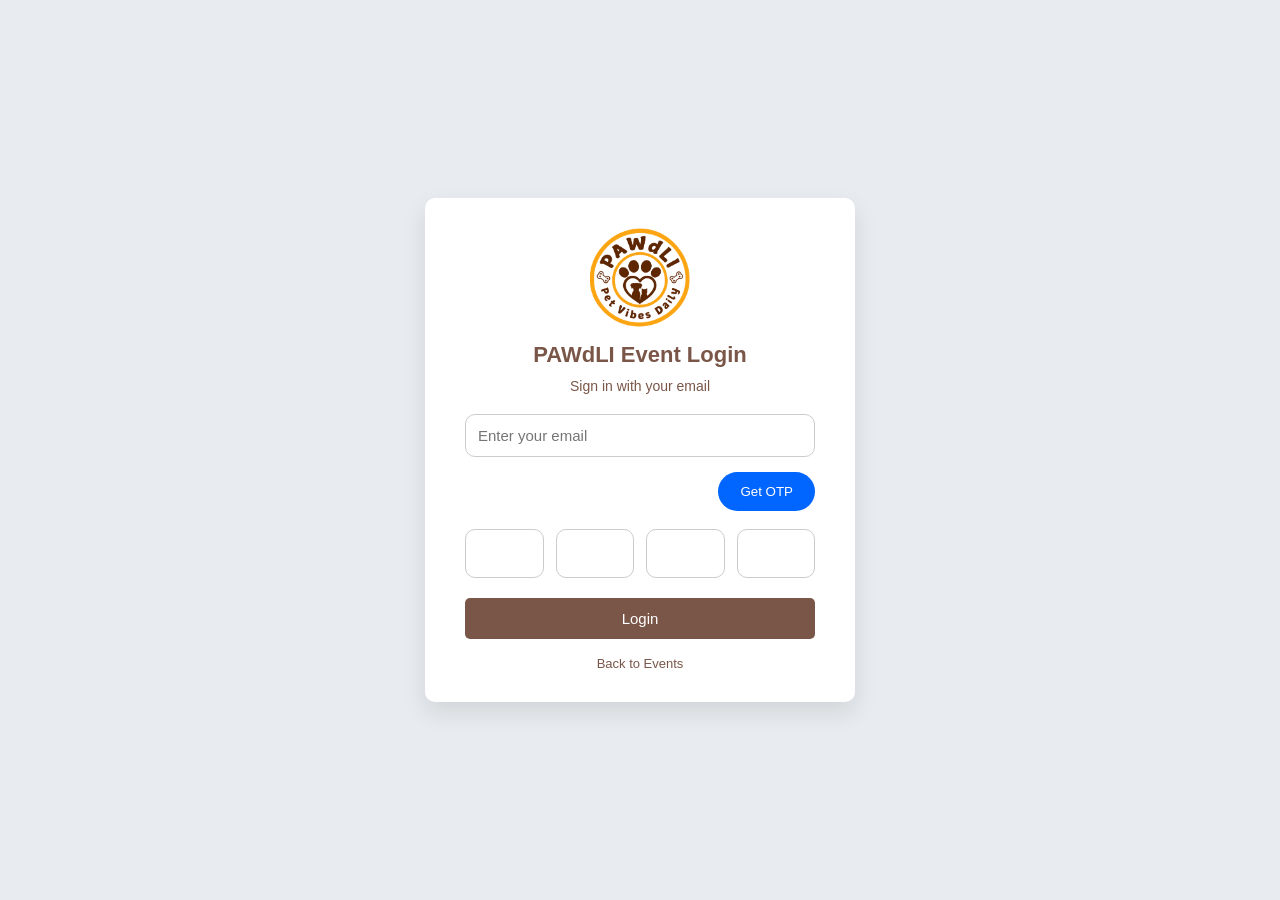
<file: login.html>
<!DOCTYPE html>
<html lang="en">
<head>
    <meta charset="UTF-8">
    <meta name="viewport" content="width=device-width, initial-scale=1.0">

    <title>PAWdLI Event Login</title>

    <style>
        * {
            box-sizing: border-box;
        }

        body {
            margin: 0;
            padding: 20px;
            min-height: 100vh;
            font-family: 'Segoe UI', sans-serif;
            background: #e8ecf0;
            display: flex;
            align-items: center;
            justify-content: center;
        }

        .container {
            width: 100%;
            display: flex;
            justify-content: center;
        }

        .card {
            width: 100%;
            max-width: 430px;
            background: white;
            padding: 30px 40px;
            border-radius: 10px;
            box-shadow: 0 10px 25px rgba(0,0,0,.1);
            text-align: center;
        }

        .logo {
            width: 100px;
            height: 100px;
            object-fit: contain;
        }

        .title {
            font-size: 22px;
            color: #7A5648;
            font-weight: 700;
            margin: 10px 0;
        }

        .subtitle {
            font-size: 14px;
            color: #7A5648;
            margin: 0 0 20px;
        }

        .input-group {
            width: 100%;
            margin-bottom: 15px;
        }

        .input-group input {
            width: 100%;
            padding: 12px;
            border: 1px solid #ccc;
            border-radius: 10px;
            outline: none;
            font-size: 15px;
        }

        .otp-btn-wrapper {
            width: 100%;
            margin: 5px 0 18px;
            display: flex;
            justify-content: flex-end;
        }

        .otp-btn {
            background: #0066ff;
            border: none;
            color: #fff;
            border-radius: 20px;
            padding: 12px 22px;
            cursor: pointer;
        }

        .otp-boxes {
            display: flex;
            justify-content: space-between;
            gap: 12px;
            margin-bottom: 20px;
        }

        .otp-boxes input {
            width: 25%;
            min-width: 0;
            padding: 12px 5px;
            text-align: center;
            font-size: 20px;
            border: 1px solid #ccc;
            border-radius: 10px;
            outline: none;
        }

        .login-btn {
            background: #7A5648;
            color: #fff;
            border: none;
            width: 100%;
            padding: 12px;
            font-size: 15px;
            border-radius: 5px;
            margin-bottom: 15px;
            cursor: pointer;
        }

        button:disabled {
            opacity: .65;
            cursor: not-allowed;
        }

        .back-link {
            display: inline-block;
            color: #7A5648;
            font-size: 13px;
            text-decoration: none;
        }

        .back-link:hover {
            text-decoration: underline;
        }

        @media (max-width: 480px) {
            .card {
                padding: 25px 22px;
            }

            .otp-boxes {
                gap: 8px;
            }
        }
    </style>
</head>

<body>

<main class="container">

    <section class="card">

        <!-- Pawdli Logo -->
        <img src="img/logo.png"
             alt="PAWdLI Logo"
             class="logo">

        <h2 class="title">PAWdLI Event Login</h2>

        <p class="subtitle">Sign in with your email</p>

        <!-- Email -->
        <div class="input-group">
            <input
                type="email"
                id="emailInput"
                placeholder="Enter your email"
                autocomplete="email"
                required
            >
        </div>

        <!-- Get OTP -->
        <div class="otp-btn-wrapper">
            <button
                type="button"
                class="otp-btn"
                id="sendOtpButton"
                onclick="sendOTP()">
                Get OTP
            </button>
        </div>

        <!-- OTP Fields -->
        <div class="otp-boxes">

            <input
                type="text"
                inputmode="numeric"
                maxlength="1"
                id="otp1"
                aria-label="OTP digit 1"
                oninput="moveToNext(this, 'otp2')"
            >

            <input
                type="text"
                inputmode="numeric"
                maxlength="1"
                id="otp2"
                aria-label="OTP digit 2"
                oninput="moveToNext(this, 'otp3')"
                onkeydown="moveToPrevious(event, 'otp1')"
            >

            <input
                type="text"
                inputmode="numeric"
                maxlength="1"
                id="otp3"
                aria-label="OTP digit 3"
                oninput="moveToNext(this, 'otp4')"
                onkeydown="moveToPrevious(event, 'otp2')"
            >

            <input
                type="text"
                inputmode="numeric"
                maxlength="1"
                id="otp4"
                aria-label="OTP digit 4"
                onkeydown="moveToPrevious(event, 'otp3')"
            >

        </div>

        <!-- Login -->
        <button
            type="button"
            class="login-btn"
            id="loginButton"
            onclick="verifyOTP()">
            Login
        </button>

        <a class="back-link" href="events.html">
            Back to Events
        </a>

    </section>

</main>

<script>

    // API URLs
    const BASE_URL = "https://app.pawdli.com/user/send_otp/";
    const LOGIN_URL = "https://app.pawdli.com/user/login_user/";

    // Redirect after successful login
    const REDIRECT_URL = "./pawdli_event_registration.html";


    // Email validation
    function isValidEmail(email) {
        return /^[^\s@]+@[^\s@]+\.[^\s@]+$/.test(email);
    }


    // SEND OTP
    async function sendOTP() {

        const email = document.getElementById("emailInput").value.trim();

        const button = document.getElementById("sendOtpButton");

        if (!email) {
            alert("Please enter your email.");
            document.getElementById("emailInput").focus();
            return;
        }

        if (!isValidEmail(email)) {
            alert("Please enter a valid email address.");
            return;
        }

        const payload = {
            email: email,
            purpose: "login",
            is_resend: false
        };

        button.disabled = true;
        button.textContent = "Sending...";

        try {

            const response = await fetch(BASE_URL, {
                method: "POST",
                headers: {
                    "Content-Type": "application/json"
                },
                body: JSON.stringify(payload)
            });

            const body = await response.json();

            if (response.ok) {

                alert("OTP sent to your email.");

                document.getElementById("otp1").focus();

            } else {

                alert(
                    "Error: " +
                    (body.message || "Unable to send OTP.")
                );

            }

        } catch (error) {

            console.error("Error while sending OTP:", error);

            alert("Network error while sending OTP.");

        } finally {

            button.disabled = false;
            button.textContent = "Get OTP";

        }
    }


    // // VERIFY OTP AND LOGIN
    // async function verifyOTP() {

    //     const email = document.getElementById("emailInput").value.trim();

    //     const otp = ["otp1", "otp2", "otp3", "otp4"]
    //         .map(id => document.getElementById(id).value)
    //         .join("");

    //     const button = document.getElementById("loginButton");

    //     if (!email || !isValidEmail(email)) {

    //         alert("Please enter a valid email address.");

    //         document.getElementById("emailInput").focus();

    //         return;
    //     }

    //     if (!/^\d{4}$/.test(otp)) {

    //         alert("Please enter the complete 4-digit OTP.");

    //         return;
    //     }

    //     const payload = {
    //         email: email,
    //         otp: otp,
    //         through_google: false
    //     };

    //     button.disabled = true;
    //     button.textContent = "Verifying...";

    //     try {

    //         const response = await fetch(LOGIN_URL, {
    //             method: "POST",
    //             headers: {
    //                 "Content-Type": "application/json"
    //             },
    //             body: JSON.stringify(payload)
    //         });

    //         const body = await response.json();

    //         if (response.ok) {

    //             console.log("Login response:", body);

    //             const data = body.data || {};

    //             const tokens = data.tokens || {};
                
    //             // Validate login response
    //             if (
    //                 !tokens.access ||
    //                 !tokens.refresh ||
    //                 data.user_id == null
    //             ) {

    //                 console.error(
    //                     "Unexpected login response:",
    //                     body
    //                 );

    //                 alert(
    //                     "Login response is missing required user/token details."
    //                 );

    //                 return;
    //             }

    //             // Store authentication details
    //             sessionStorage.setItem(
    //                 "accessToken",
    //                 tokens.access
    //             );

    //             sessionStorage.setItem(
    //                 "refreshToken",
    //                 tokens.refresh
    //             );

    //             sessionStorage.setItem(
    //                 "userId",
    //                 String(data.user_id)
    //             );

    //             if (data.radio_station != null) {

    //                 sessionStorage.setItem(
    //                     "radioStation",
    //                     String(data.radio_station)
    //                 );

    //             }

    //             alert("Login successful!");

    //             // Redirect to Pawdli Event Registration page
    //             window.location.href = REDIRECT_URL;

    //         } else {

    //             clearOTPFields();

    //             alert(
    //                 "Login failed: " +
    //                 (body.message || "Invalid OTP")
    //             );

    //         }

    //     } catch (error) {

    //         console.error(
    //             "Error during OTP verification:",
    //             error
    //         );

    //         alert("Network error while verifying OTP.");

    //     } finally {

    //         button.disabled = false;
    //         button.textContent = "Login";

    //     }
    // }
    
// VERIFY OTP AND LOGIN
async function verifyOTP() {

    const email = document.getElementById("emailInput").value.trim();

    const otp = ["otp1", "otp2", "otp3", "otp4"]
        .map(id => document.getElementById(id).value)
        .join("");

    const button = document.getElementById("loginButton");

    if (!email || !isValidEmail(email)) {
        alert("Please enter a valid email address.");
        document.getElementById("emailInput").focus();
        return;
    }

    if (!/^\d{4}$/.test(otp)) {
        alert("Please enter the complete 4-digit OTP.");
        return;
    }

    const payload = {
        email: email,
        otp: otp,
        through_google: false
    };

    button.disabled = true;
    button.textContent = "Verifying...";

    try {

        const response = await fetch(LOGIN_URL, {
            method: "POST",
            headers: {
                "Content-Type": "application/json"
            },
            body: JSON.stringify(payload)
        });

        const body = await response.json();

        if (response.ok) {

            console.log("Login response:", body);

            const data = body.data || {};
            const tokens = data.tokens || {};

            // Validate login response
            if (
                !tokens.access ||
                !tokens.refresh ||
                data.user_id == null
            ) {

                console.error("Unexpected login response:", body);

                alert("Login response is missing required user/token details.");

                return;
            }

            // ==================================
            // CHECK SUPERUSER PERMISSION
            // ==================================

            const isSuperuser =
                data.is_superuser ??
                data.user?.is_superuser ??
                data.profile?.is_superuser;

            // Deny access to normal users
            if (isSuperuser !== true) {

                sessionStorage.removeItem("accessToken");
                sessionStorage.removeItem("refreshToken");
                sessionStorage.removeItem("userId");
                sessionStorage.removeItem("isSuperuser");

                alert(
                    "Access Denied! Only Superusers can access this page."
                );

                return;
            }

            // ==================================
            // STORE AUTHENTICATION DETAILS
            // ==================================

            sessionStorage.setItem(
                "accessToken",
                tokens.access
            );

            sessionStorage.setItem(
                "refreshToken",
                tokens.refresh
            );

            sessionStorage.setItem(
                "userId",
                String(data.user_id)
            );

            sessionStorage.setItem(
                "isSuperuser",
                "true"
            );

            if (data.radio_station != null) {

                sessionStorage.setItem(
                    "radioStation",
                    String(data.radio_station)
                );

            }

            alert("Login successful!");

            // Redirect only superusers
            window.location.href = REDIRECT_URL;

        } else {

            clearOTPFields();

            alert(
                "Login failed: " +
                (body.message || "Invalid OTP")
            );

        }

    } catch (error) {

        console.error("Error during OTP verification:", error);

        alert("Network error while verifying OTP.");

    } finally {

        button.disabled = false;
        button.textContent = "Login";

    }
}


    // MOVE TO NEXT OTP FIELD
    function moveToNext(current, nextFieldId) {

        current.value = current.value.replace(/\D/g, "").slice(0, 1);

        if (current.value.length === 1 && nextFieldId) {

            document.getElementById(nextFieldId).focus();

        }
    }


    // MOVE TO PREVIOUS OTP FIELD
    function moveToPrevious(event, previousFieldId) {

        if (
            event.key === "Backspace" &&
            !event.target.value
        ) {

            document.getElementById(previousFieldId).focus();

        }
    }


    // CLEAR OTP FIELDS
    function clearOTPFields() {

        ["otp1", "otp2", "otp3", "otp4"].forEach(id => {

            document.getElementById(id).value = "";

        });

        document.getElementById("otp1").focus();

    }

</script>

</body>
</html>
</file>
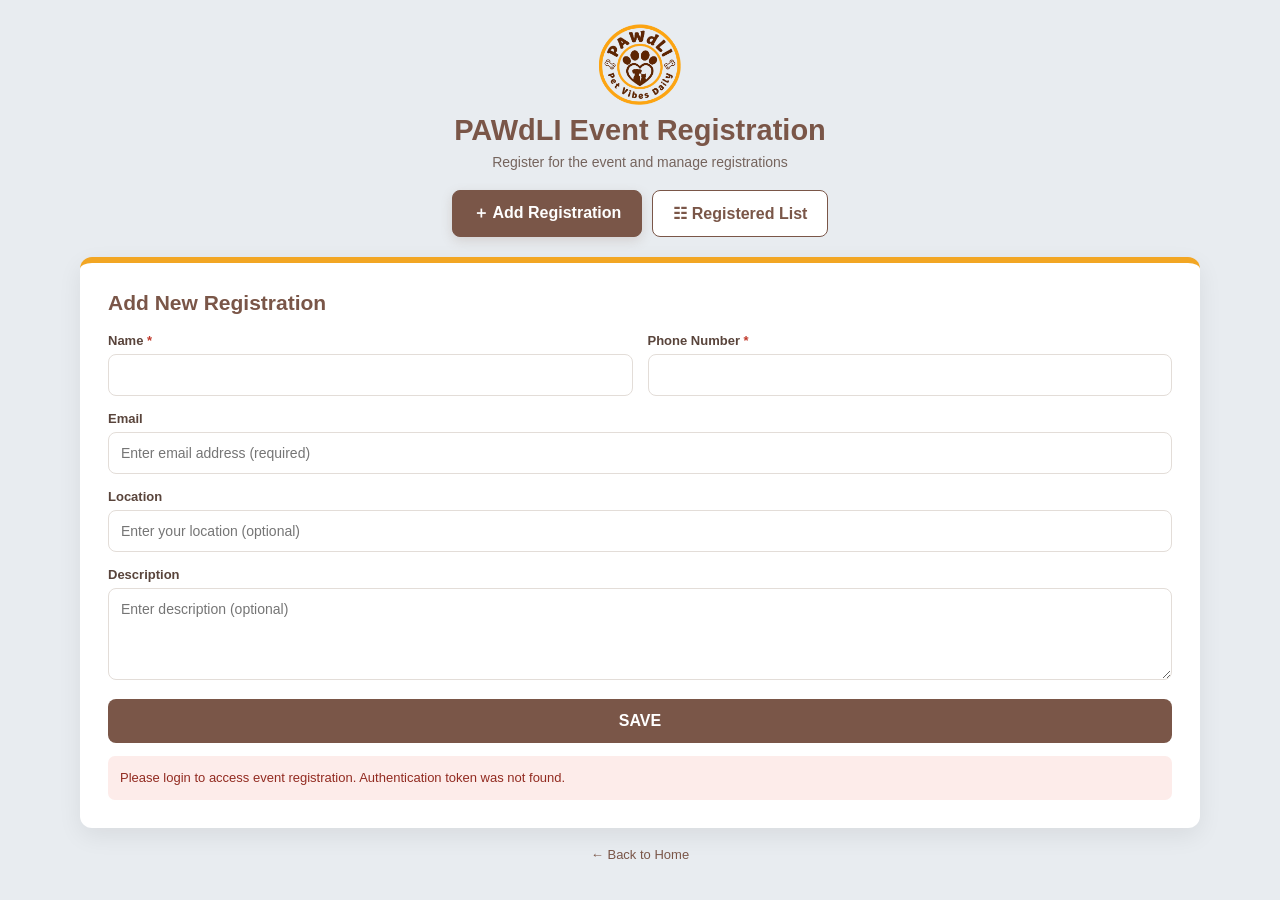
<file: pawdli_event_registration.html>
<!DOCTYPE html>
<html lang="en">
<head>
<meta charset="UTF-8">
<meta name="viewport" content="width=device-width, initial-scale=1.0">
<title>PAWdLI Event Registration</title>

<style>
:root {
    --page-bg: #e8ecf0;
    --brand-yellow: #F2A623;
    --brand-brown: #7A5648;
    --text: #34251f;
    --muted: #75645d;
    --border: #e3ddd8;
    --white: #fff;
    --shadow: 0 8px 24px rgba(0,0,0,.07);
}

* {
    box-sizing: border-box;
}

body {
    margin: 0;
    min-height: 100vh;
    padding: 24px 16px;
    background: var(--page-bg);
    color: var(--text);
    font-family: "Segoe UI", Arial, sans-serif;
}

button, input, textarea {
    font: inherit;
}

.page {
    width: 100%;
    max-width: 1120px;
    margin: 0 auto;
}

.page-header {
    text-align: center;
    margin-bottom: 20px;
}

.logo {
    display: block;
    width: 82px;
    height: 82px;
    margin: 0 auto 8px;
    object-fit: contain;
}

h1 {
    margin: 0;
    color: var(--brand-brown);
    font-size: clamp(23px, 3vw, 29px);
}

.subtitle {
    margin: 7px 0 0;
    color: var(--muted);
    font-size: 14px;
}

.tabs {
    display: flex;
    justify-content: center;
    gap: 10px;
    margin-bottom: 20px;
}

.tab-button {
    min-width: 145px;
    padding: 12px 20px;
    border: 1px solid var(--brand-brown);
    border-radius: 8px;
    background: #fff;
    color: var(--brand-brown);
    font-weight: 700;
    cursor: pointer;
}

.tab-button.active {
    background: var(--brand-brown);
    color: #fff;
    box-shadow: 0 4px 12px rgba(122,86,72,.18);
}

.panel {
    width: 100%;
    background: var(--white);
    border-top: 6px solid var(--brand-yellow);
    border-radius: 12px;
    padding: clamp(17px, 3vw, 28px);
    box-shadow: var(--shadow);
}

.panel[hidden] {
    display: none;
}

.panel h2 {
    margin: 0 0 18px;
    color: var(--brand-brown);
    font-size: 21px;
}

.form-grid {
    display: grid;
    grid-template-columns: repeat(2, minmax(0, 1fr));
    gap: 15px;
}

.field {
    min-width: 0;
}

.field.full {
    grid-column: 1 / -1;
}

label {
    display: block;
    margin-bottom: 6px;
    color: #59443b;
    font-size: 13px;
    font-weight: 650;
}

.required {
    color: #c0392b;
}

input, textarea {
    display: block;
    width: 100%;
    min-width: 0;
    padding: 12px;
    border: 1px solid var(--border);
    border-radius: 8px;
    outline: none;
    background: #fff;
    color: var(--text);
    font-size: 14px;
}

input:focus, textarea:focus {
    border-color: var(--brand-brown);
    box-shadow: 0 0 0 3px rgba(122,86,72,.12);
}

textarea {
    min-height: 92px;
    resize: vertical;
}

.primary-button,
.secondary-button,
.clear-button,
.close-button {
    border: 0;
    border-radius: 8px;
    cursor: pointer;
    font-weight: 650;
}

.primary-button {
    width: 100%;
    margin-top: 19px;
    padding: 13px 16px;
    background: var(--brand-brown);
    color: #fff;
}

button:disabled {
    opacity: .6;
    cursor: not-allowed;
}

.list-toolbar {
    display: flex;
    justify-content: space-between;
    align-items: center;
    gap: 14px;
    margin-bottom: 16px;
}

.list-toolbar h2 {
    margin: 0;
}

.toolbar-actions {
    display: flex;
    flex-wrap: wrap;
    gap: 8px;
}

.secondary-button {
    padding: 9px 13px;
    background: var(--brand-yellow);
    color: var(--brand-brown);
    font-size: 13px;
}

.filter-row {
    display: grid;
    grid-template-columns: minmax(150px, 1fr) minmax(150px, 1fr) auto;
    align-items: end;
    gap: 12px;
    padding: 14px;
    margin-bottom: 16px;
    border-radius: 9px;
    background: #fff8ed;
}

.clear-button {
    min-height: 41px;
    padding: 0 15px;
    background: #eee7e2;
    color: var(--brand-brown);
    font-size: 13px;
}

.result-count {
    margin: 0 0 10px;
    color: var(--muted);
    font-size: 13px;
}

.registrations-list {
    display: grid;
    grid-template-columns: 1fr;
    gap: 10px;
}

.registration-item {
    display: flex;
    align-items: center;
    justify-content: space-between;
    gap: 14px;
    padding: 14px 16px;
    border: 1px solid #eee3d9;
    border-radius: 10px;
    background: #fff;
}

.registration-person {
    min-width: 0;
    display: flex;
    flex-direction: column;
    gap: 5px;
}

.person-name-button {
    width: fit-content;
    max-width: 100%;
    padding: 0;
    border: 0;
    background: transparent;
    color: var(--brand-brown);
    font-size: 15px;
    font-weight: 700;
    text-align: left;
    overflow-wrap: anywhere;
    cursor: pointer;
}

.person-name-button:hover {
    color: #4f3023;
    text-decoration: underline;
}

.person-phone,
.person-email {
    color: var(--muted);
    font-size: 13px;
    overflow-wrap: anywhere;
}

.registration-date {
    flex: 0 0 auto;
    color: #8a7770;
    font-size: 12px;
    text-align: right;
}

.empty-state {
    padding: 24px 12px;
    color: var(--muted);
    text-align: center;
    border: 1px dashed #e5d9cf;
    border-radius: 9px;
    background: #fff;
}

.status-message {
    display: none;
    margin-top: 13px;
    padding: 12px;
    border-radius: 7px;
    font-size: 13px;
    line-height: 1.5;
    overflow-wrap: anywhere;
}

.status-message.success {
    display: block;
    color: #17633a;
    background: #e9f7ef;
}

.status-message.error {
    display: block;
    color: #922b21;
    background: #fdecea;
}

.back-home {
    display: block;
    width: fit-content;
    margin: 19px auto 0;
    color: var(--brand-brown);
    font-size: 13px;
    text-decoration: none;
}

/* DETAILS MODAL */

.modal-backdrop {
    position: fixed;
    inset: 0;
    z-index: 20;
    display: none;
    align-items: center;
    justify-content: center;
    padding: 16px;
    background: rgba(0,0,0,.5);
}

.modal-backdrop.open {
    display: flex;
}

/* .modal {
    width: 100%;
    max-width: 580px;
    max-height: 88vh;
    overflow-y: auto;
    padding: 22px;
    border-radius: 12px;
    background: #fff;
    box-shadow: 0 12px 35px rgba(0,0,0,.22);
} */

/* .modal-header {
    display: flex;
    justify-content: space-between;
    align-items: center;
    gap: 12px;
    margin-bottom: 17px;
} */

/* PERSONAL DETAILS MODAL */

.modal {
    width: 100%;
    max-width: 480px;
    max-height: 85vh;
    overflow-y: auto;
    padding: 20px;
    border-radius: 12px;
    background: #fff;
    box-shadow: 0 12px 35px rgba(0,0,0,.22);
}

.modal-header {
    display: flex;
    justify-content: space-between;
    align-items: center;
    gap: 12px;
    margin-bottom: 16px;
}

.modal-header h2 {
    margin: 0;
    color: var(--brand-brown);
    font-size: 20px;
}

.close-button {
    flex-shrink: 0;
    width: 34px;
    height: 34px;
    background: #f1ece8;
    color: var(--brand-brown);
    font-size: 22px;
}

/* SINGLE ID CARD */

.details-grid {
    display: block;
    width: 100%;
}

.id-card {
    width: 100%;
    padding: 22px;
    border: 1px solid #eadfd2;
    border-radius: 12px;
    background: #fff8ed;
    box-shadow: 0 4px 12px rgba(0,0,0,.06);
}

.id-card-name {
    margin: 0 0 5px;
    color: var(--brand-brown);
    font-size: 21px;
    font-weight: 750;
    overflow-wrap: anywhere;
}

.id-card-subtitle {
    margin-bottom: 18px;
    color: var(--muted);
    font-size: 11px;
    letter-spacing: 1px;
    font-weight: 650;
}

.id-card-divider {
    border: 0;
    border-top: 1px solid #e5d9ca;
    margin: 12px 0;
}

.id-card-row {
    display: flex;
    flex-direction: column;
    gap: 5px;
    padding: 9px 0;
    min-width: 0;
}

.id-card-label {
    color: var(--muted);
    font-size: 11px;
    font-weight: 750;
    letter-spacing: .5px;
    text-transform: uppercase;
}

.id-card-value {
    color: var(--text);
    font-size: 14px;
    line-height: 1.6;
    overflow-wrap: anywhere;
    white-space: pre-wrap;
}

@media(max-width:480px) {
    .modal {
        width: 100%;
        max-width: 100%;
        max-height: 85vh;
        padding: 16px;
        border-radius: 12px;
    }

    .id-card {
        padding: 17px;
    }

    .id-card-name {
        font-size: 19px;
    }

    .id-card-value {
        font-size: 13px;
    }
}

.modal-header h2 {
    margin: 0;
    color: var(--brand-brown);
    font-size: 20px;
}

.close-button {
    width: 34px;
    height: 34px;
    flex-shrink: 0;
    background: #f1ece8;
    color: var(--brand-brown);
    font-size: 22px;
}

/* .details-grid {
    display: grid;
    grid-template-columns: repeat(2, minmax(0, 1fr));
    gap: 11px;
} */

/* .detail {
    min-width: 0;
    padding: 11px;
    border-radius: 8px;
    background: #fff8ed;
    overflow-wrap: anywhere;
}

.detail.full {
    grid-column: 1 / -1;
}

.detail-label {
    display: block;
    margin-bottom: 5px;
    color: var(--muted);
    font-size: 11px;
    font-weight: 700;
    text-transform: uppercase;
}

.detail-value {
    color: var(--text);
    font-size: 14px;
    white-space: pre-wrap;
    overflow-wrap: anywhere;
} */

@media(max-width:700px) {
    body {
        padding: 17px 12px;
    }

    .tabs {
        display: grid;
        grid-template-columns: 1fr 1fr;
    }

    .tab-button {
        width: 100%;
        min-width: 0;
        padding: 12px 8px;
    }

    .list-toolbar {
        align-items: flex-start;
        flex-direction: column;
    }

    .toolbar-actions {
        width: 100%;
    }

    .toolbar-actions button {
        flex: 1;
    }

    .filter-row {
        grid-template-columns: 1fr 1fr;
    }

    .clear-button {
        grid-column: 1 / -1;
    }
}

@media(max-width:480px) {
    .logo {
        width: 72px;
        height: 72px;
    }

    .form-grid,
    .details-grid {
        grid-template-columns: 1fr;
    }

    .field.full,
    .detail.full {
        grid-column: auto;
    }

    .panel {
        padding: 17px 14px;
    }

    .filter-row {
        grid-template-columns: 1fr;
    }

    .clear-button {
        grid-column: auto;
    }

    .modal {
        padding: 17px 14px;
    }

    h1 {
        font-size: 23px;
    }
}
</style>
</head>

<body>

<main class="page">

<header class="page-header">

    <img src="img/logo.png"
         alt="PAWdLI Logo"
         class="logo"
         onerror="this.onerror=null;this.src='img/logo.jpeg';">

    <h1>PAWdLI Event Registration</h1>

    <p class="subtitle">
        Register for the event and manage registrations
    </p>

</header>

<nav class="tabs">

    <button type="button"
            class="tab-button active"
            id="showAddButton">
        ＋ Add Registration
    </button>

    <button type="button"
            class="tab-button"
            id="showListButton">
        ☷ Registered List
    </button>

</nav>

<!-- ADD REGISTRATION -->

<section class="panel" id="addPanel">

<h2>Add New Registration</h2>

<form id="registrationForm">

<div class="form-grid">

    <div class="field">
        <label for="name">
            Name <span class="required">*</span>
        </label>

        <input type="text"
               id="name"
               name="name"
               maxlength="255"
               required>
    </div>

    <div class="field">
        <label for="phone_number">
            Phone Number <span class="required">*</span>
        </label>

        <input type="tel"
               id="phone_number"
               name="phone_number"
               maxlength="10"
               required>
    </div>

    <div class="field full">
        <label for="email">Email</label>

        <input type="email"
               id="email"
               name="email"
               placeholder="Enter email address (required)">
    </div>
    <div class="field full">
        <label for="location">Location</label>

        <input type="text"
               id="location"
               name="location"
               placeholder="Enter your location (optional)">
    </div>

    <!-- <div class="field full">
        <label for="location">
            Location <span class="required">*</span>
        </label>

        <textarea id="location"
                  name="location"
                  placeholder="Enter your location"
                  required></textarea>
    </div> -->

    <div class="field full">
        <label for="description">Description</label>

        <textarea id="description"
                  name="description"
                  placeholder="Enter description (optional)"></textarea>
    </div>

</div>

<button type="submit"
        class="primary-button"
        id="submitButton">
    SAVE
</button>

<div id="formMessage"
     class="status-message"
     role="status"
     aria-live="polite">
</div>

</form>
</section>

<!-- REGISTERED LIST -->

<section class="panel" id="listPanel" hidden>

<div class="list-toolbar">

    <h2>Registered People</h2>

    <div class="toolbar-actions">

        <button type="button"
                class="secondary-button"
                id="refreshButton">
            ↻ Refresh List
        </button>

        <button type="button"
                class="secondary-button"
                id="addAnotherButton">
            ＋ Add Person
        </button>

    </div>

</div>

<div class="filter-row">

    <div class="field">
        <label for="dateFrom">From Date</label>
        <input type="date" id="dateFrom">
    </div>

    <div class="field">
        <label for="dateTo">To Date</label>
        <input type="date" id="dateTo">
    </div>

    <button type="button"
            class="clear-button"
            id="clearDateFilter">
        Clear Date Filter
    </button>

</div>

<p class="result-count" id="resultCount">
    Loading registrations...
</p>

<div class="registrations-list" id="registrationsList">

    <div class="empty-state">
        Loading registrations...
    </div>

</div>

<div id="listMessage"
     class="status-message"
     role="status"
     aria-live="polite">
</div>

</section>

<a class="back-home" href="index.html">
    ← Back to Home
</a>

</main>

<!-- PERSON DETAILS MODAL -->

<div class="modal-backdrop"
     id="detailsModal"
     role="dialog"
     aria-modal="true"
     aria-labelledby="modalTitle">

    <section class="modal">

        <div class="modal-header">

            <h2 id="modalTitle">
                Registered Person Details
            </h2>

            <button type="button"
                    class="close-button"
                    id="closeModalButton"
                    aria-label="Close">
                ×
            </button>

        </div>

        <div class="details-grid" id="detailsContent"></div>

    </section>

</div>

<script>

/* ==========================================
   1. API CONFIGURATION
========================================== */

const ADD_API_URL =
"https://app.pawdli.com/user/admin/petfed/leads/create/";

const LIST_API_URL =
"https://app.pawdli.com/user/admin/petfed/leads/";

/*
   Set the authentication scheme according
   to your Django REST Framework configuration.

   Common values:
   Bearer - JWTAuthentication
   Token  - TokenAuthentication
*/

const AUTH_SCHEME = "Bearer";

/*
   If your login page uses a different storage
   key, add that key to TOKEN_KEYS.
*/

const TOKEN_KEYS = [
    "accessToken",
    "access_token",
    "token",
    "authToken",
    "access"
];


/* ==========================================
   2. AUTHENTICATION
========================================== */

function getAccessToken() {

    for (const key of TOKEN_KEYS) {

        const sessionToken = sessionStorage.getItem(key);

        if (sessionToken) {
            return sessionToken;
        }

        const localToken = localStorage.getItem(key);

        if (localToken) {
            return localToken;
        }
    }

    return null;
}


function getAuthHeaders(json = false) {

    const token = getAccessToken();

    if (!token) {
        throw new Error(
            "Authentication token not found. Please login first."
        );
    }

    const headers = {
        "Accept": "application/json",
        "Authorization": token.match(/^(Bearer|Token)\s/i)
            ? token
            : `${AUTH_SCHEME} ${token}`
    };

    if (json) {
        headers["Content-Type"] = "application/json";
    }

    return headers;
}


/* ==========================================
   3. COMMON ELEMENTS
========================================== */

let allRegistrations = [];
let visibleRegistrations = [];

let currentModalPerson = null;

const form =
document.getElementById("registrationForm");

const submitButton =
document.getElementById("submitButton");

const registrationsList =
document.getElementById("registrationsList");

const formMessage =
document.getElementById("formMessage");

const listMessage =
document.getElementById("listMessage");

const resultCount =
document.getElementById("resultCount");

const detailsModal =
document.getElementById("detailsModal");

const detailsContent =
document.getElementById("detailsContent");


/* ==========================================
   4. SECTION SWITCHING
========================================== */

function showSection(sectionName) {

    const showAdd = sectionName === "add";

    document.getElementById("addPanel").hidden = !showAdd;

    document.getElementById("listPanel").hidden = showAdd;

    document.getElementById("showAddButton")
        .classList.toggle("active", showAdd);

    document.getElementById("showListButton")
        .classList.toggle("active", !showAdd);

    if (!showAdd) {
        loadRegistrations();
    }

    window.scrollTo({
        top: 0,
        behavior: "smooth"
    });
}

document.getElementById("showAddButton")
.addEventListener("click", () => showSection("add"));

document.getElementById("showListButton")
.addEventListener("click", () => showSection("list"));

document.getElementById("addAnotherButton")
.addEventListener("click", () => showSection("add"));


/* ==========================================
   5. MESSAGE HANDLING
========================================== */

function showMessage(element, message, type) {

    element.textContent = message;

    element.className = "status-message " + type;
}

function clearMessage(element) {

    element.textContent = "";

    element.className = "status-message";
}


/* ==========================================
   6. API RESPONSE HANDLING
========================================== */

async function handleApiResponse(response) {

    const contentType =
        response.headers.get("content-type") || "";

    let data = {};

    if (contentType.includes("application/json")) {

        data = await response.json().catch(() => ({}));

    } else {

        const text = await response.text().catch(() => "");

        data = { detail: text };
    }

    if (response.status === 401) {

        throw new Error(
            "401 Unauthorized: Authentication credentials were not accepted. Check your login token and authentication scheme."
        );
    }

    if (response.status === 403) {

        throw new Error(
            "403 Forbidden: You do not have permission to access this API."
        );
    }

    if (!response.ok) {

        let errorMessage =
            data.message ||
            data.detail ||
            data.error;

        if (!errorMessage) {

            errorMessage = Object.entries(data)
                .map(([key, value]) => {

                    return `${key}: ${
                        Array.isArray(value)
                            ? value.join(", ")
                            : typeof value === "object"
                                ? JSON.stringify(value)
                                : value
                    }`;

                })
                .join("\n");
        }

        throw new Error(
            errorMessage || `API Error: ${response.status}`
        );
    }

    return data;
}


/* ==========================================
   7. RESPONSE NORMALIZATION
========================================== */

function normalizeListResponse(data) {

    if (Array.isArray(data)) {
        return data;
    }

    if (Array.isArray(data.results)) {
        return data.results;
    }

    if (Array.isArray(data.data)) {
        return data.data;
    }

    if (Array.isArray(data.leads)) {
        return data.leads;
    }

    if (Array.isArray(data.data?.results)) {
        return data.data.results;
    }

    if (Array.isArray(data.data?.leads)) {
        return data.data.leads;
    }

    return [];
}


/* ==========================================
   8. FIELD NORMALIZATION
========================================== */

/*
   Supports common backend field names.
   Update these mappings if your API serializer
   uses different field names.
*/

function getPersonField(person, ...keys) {

    for (const key of keys) {

        const value = person?.[key];

        if (
            value !== undefined &&
            value !== null
        ) {
            return value;
        }
    }

    return "";
}


function getPersonName(person) {

    return getPersonField(
        person,
        "name",
        "full_name",
        "customer_name"
    );
}


function getPersonPhone(person) {

    return getPersonField(
        person,
        "phone_number",
        "mobile_number",
        "phone",
        "mobile"
    );
}


function getPersonEmail(person) {

    return getPersonField(
        person,
        "email",
        "email_address",
        "mail"
    );
}


function getPersonDescription(person) {

    return getPersonField(
        person,
        "description",
        "remarks"
    );
}


function getPersonLocation(person) {

    return getPersonField(
        person,
        "location",
        "address"
    );
}


/* ==========================================
   9. DATE FUNCTIONS
========================================== */

function getRegistrationDate(person) {

    const rawDate = getPersonField(
        person,
        "created_at",
        "createdAt",
        "registration_date",
        "registered_at",
        "date_created"
    );

    if (!rawDate) {
        return null;
    }

    const date = new Date(rawDate);

    return Number.isNaN(date.getTime())
        ? null
        : date;
}


function formatDate(person) {

    const date = getRegistrationDate(person);

    if (!date) {
        return "—";
    }

    return date.toLocaleDateString("en-IN", {
        day: "2-digit",
        month: "short",
        year: "numeric"
    });
}


/* ==========================================
   10. HTML ESCAPE
========================================== */

function escapeHtml(value) {

    if (
        value === null ||
        value === undefined ||
        value === ""
    ) {
        return "—";
    }

    return String(value)
        .replace(/&/g, "&amp;")
        .replace(/</g, "&lt;")
        .replace(/>/g, "&gt;")
        .replace(/"/g, "&quot;")
        .replace(/'/g, "&#039;");
}


/* ==========================================
   11. GET REGISTRATIONS FROM DATABASE
========================================== */

async function loadRegistrations() {

    clearMessage(listMessage);

    registrationsList.innerHTML =
        '<div class="empty-state">Loading registrations...</div>';

    resultCount.textContent =
        "Loading registrations...";

    try {

        const response = await fetch(LIST_API_URL, {

            method: "GET",

            headers: getAuthHeaders()

        });

        const data = await handleApiResponse(response);

        allRegistrations = normalizeListResponse(data);

        allRegistrations.sort((a, b) => {

            const dateA = getRegistrationDate(a);

            const dateB = getRegistrationDate(b);

            return (
                (dateB ? dateB.getTime() : 0) -
                (dateA ? dateA.getTime() : 0)
            );
        });

        renderRegistrations();

    } catch (error) {

        console.error("Load error:", error);

        allRegistrations = [];

        visibleRegistrations = [];

        resultCount.textContent =
            "Unable to load registrations.";

        registrationsList.innerHTML =
            '<div class="empty-state">Could not load registrations.</div>';

        showMessage(
            listMessage,
            error.message,
            "error"
        );
    }
}


/* ==========================================
   12. RENDER REGISTRATION LIST
========================================== */

function renderRegistrations() {

    const fromValue =
        document.getElementById("dateFrom").value;

    const toValue =
        document.getElementById("dateTo").value;

    if (fromValue && toValue && fromValue > toValue) {

        resultCount.textContent =
            "Invalid date range.";

        registrationsList.innerHTML =
            '<div class="empty-state">Please select a valid date range.</div>';

        visibleRegistrations = [];

        return;
    }

    visibleRegistrations = allRegistrations.filter(person => {

        const date = getRegistrationDate(person);

        if ((fromValue || toValue) && !date) {
            return false;
        }

        if (fromValue) {

            const fromDate =
                new Date(fromValue + "T00:00:00");

            if (date < fromDate) {
                return false;
            }
        }

        if (toValue) {

            const toDate =
                new Date(toValue + "T23:59:59.999");

            if (date > toDate) {
                return false;
            }
        }

        return true;
    });

    resultCount.textContent =
        `Showing ${visibleRegistrations.length} of ${allRegistrations.length} registrations`;

    if (!visibleRegistrations.length) {

        registrationsList.innerHTML =
            '<div class="empty-state">No registrations found for the selected date range.</div>';

        return;
    }

    registrationsList.innerHTML =
        visibleRegistrations.map((person, index) => {

            return `

                <article class="registration-item">

                    <div class="registration-person">

                        <button type="button"
                                class="person-name-button"
                                data-person-index="${index}">

                            ${escapeHtml(getPersonName(person))}

                        </button>

                        <span class="person-phone">

                            ${escapeHtml(getPersonPhone(person))}

                        </span>

                        <span class="person-email">

                            ${escapeHtml(getPersonEmail(person))}

                        </span>

                    </div>

                    <span class="registration-date">

                        ${escapeHtml(formatDate(person))}

                    </span>

                </article>

            `;

        }).join("");
}


/* ==========================================
   13. ADD REGISTRATION TO DATABASE
========================================== */

async function addRegistration(payload) {

    const response = await fetch(ADD_API_URL, {

        method: "POST",

        headers: getAuthHeaders(true),

        body: JSON.stringify(payload)

    });

    return await handleApiResponse(response);
}


/* ==========================================
   14. FORM SUBMISSION
========================================== */

form.addEventListener("submit", async function(event) {

    event.preventDefault();

    clearMessage(formMessage);

    if (!form.reportValidity()) {
        return;
    }

    const payload = {

        name: document.getElementById("name")
            .value.trim(),

        phone_number: document.getElementById("phone_number")
            .value.trim(),

        email: document.getElementById("email")
            .value.trim() || null,

        location: document.getElementById("location")
            .value.trim(),

        description: document.getElementById("description")
            .value.trim() || null

    };

    if (
        !payload.name ||
        !payload.phone_number ||
        !payload.location
    ) {

        showMessage(
            formMessage,
            "Please fill in all required fields.",
            "error"
        );

        return;
    }

    submitButton.disabled = true;

    submitButton.textContent = "Submitting...";

    try {

        const result = await addRegistration(payload);

        showMessage(
            formMessage,
            result.message ||
            "Registration saved successfully in the database.",
            "success"
        );

        form.reset();

        await loadRegistrations();

        showSection("list");

    } catch (error) {

        console.error("Registration error:", error);

        showMessage(
            formMessage,
            error.message ||
            "Unable to submit registration.",
            "error"
        );

    } finally {

        submitButton.disabled = false;

        submitButton.textContent =
            "Submit Registration";
    }

});


/* ==========================================
   15. VIEW PERSON DETAILS
========================================== */

registrationsList.addEventListener(
    "click",
    function(event) {

        const button =
            event.target.closest(".person-name-button");

        if (!button) {
            return;
        }

        const index = Number(
            button.dataset.personIndex
        );

        const person =
            visibleRegistrations[index];

        if (person) {

            showPersonDetails(person);

        }

    }
);


/*
   IMPORTANT:
   This function fixes your error:

   showPersonDetails is not defined

   Only these five fields are displayed.
*/

// function showPersonDetails(person) {

//     if (!person) {
//         return;
//     }

//     currentModalPerson = person;

//     const fields = [

//         ["Name", getPersonName(person)],

//         ["Phone", getPersonPhone(person)],

//         ["Email", getPersonEmail(person)],

//         ["Description", getPersonDescription(person)],

//         ["Location", getPersonLocation(person)]

//     ];

//     detailsContent.innerHTML =
//         fields.map(([label, value]) => {

//             const full =
//                 ["Description", "Location"].includes(label);

//             return `

//                 <div class="detail ${full ? "full" : ""}">

//                     <span class="detail-label">

//                         ${escapeHtml(label)}

//                     </span>

//                     <span class="detail-value">

//                         ${escapeHtml(value)}

//                     </span>

//                 </div>

//             `;

//         }).join("");

//     detailsModal.classList.add("open");

//     document.body.style.overflow = "hidden";

//     document.getElementById("closeModalButton").focus();
// }

function showPersonDetails(person) {

    const fields = [
        ["PHONE", person.phone_number || person.phone],
        ["EMAIL", person.email],
        ["DESCRIPTION", person.description],
        ["LOCATION", person.location]
    ];

    detailsContent.innerHTML = `
        <div class="id-card">

            <h3 class="id-card-name">
                ${escapeHtml(person.name)}
            </h3>

            <div class="id-card-subtitle">
                PAWdLI EVENT REGISTRATION
            </div>

            <hr class="id-card-divider">

            ${fields.map(([label, value]) => `
                <div class="id-card-row">

                    <span class="id-card-label">
                        ${escapeHtml(label)}
                    </span>

                    <span class="id-card-value">
                        ${escapeHtml(value)}
                    </span>

                </div>
            `).join("")}

        </div>
    `;

    detailsModal.classList.add("open");

    document.getElementById("closeModalButton").focus();
}
/* ==========================================
   16. CLOSE DETAILS MODAL
========================================== */

function closeDetailsModal() {

    detailsModal.classList.remove("open");

    document.body.style.overflow = "";

    currentModalPerson = null;
}

document.getElementById("closeModalButton")
.addEventListener("click", closeDetailsModal);


detailsModal.addEventListener("click", function(event) {

    if (event.target === detailsModal) {

        closeDetailsModal();

    }
});


document.addEventListener("keydown", function(event) {

    if (event.key === "Escape") {

        closeDetailsModal();

    }

});


/* ==========================================
   17. REFRESH REGISTRATIONS
========================================== */

document.getElementById("refreshButton")
.addEventListener("click", function() {

    loadRegistrations();

});


/* ==========================================
   18. DATE FILTER
========================================== */

document.getElementById("dateFrom")
.addEventListener("change", renderRegistrations);


document.getElementById("dateTo")
.addEventListener("change", renderRegistrations);


document.getElementById("clearDateFilter")
.addEventListener("click", function() {

    document.getElementById("dateFrom").value = "";

    document.getElementById("dateTo").value = "";

    renderRegistrations();

});


/* ==========================================
   19. INITIALIZATION
========================================== */

document.addEventListener("DOMContentLoaded", function() {

    if (!getAccessToken()) {

        showMessage(
            formMessage,
            "Please login to access event registration. Authentication token was not found.",
            "error"
        );

        registrationsList.innerHTML =
            '<div class="empty-state">Please login to view registrations.</div>';

        resultCount.textContent =
            "Login required.";

        return;
    }

    loadRegistrations();

});

</script>

</body>
</html>
</file>
<file: css/themify-icons.css>
@font-face {
	font-family: 'themify';
	src:url('../fonts/themify.eot?-fvbane');
	src:url('../fonts/themify.eot?#iefix-fvbane') format('embedded-opentype'),
		url('../fonts/themify.woff?-fvbane') format('woff'),
		url('../fonts/themify.ttf?-fvbane') format('truetype'),
		url('../fonts/themify.svg?-fvbane#themify') format('svg');
	font-weight: normal;
	font-style: normal;
}

[class^="ti-"], [class*=" ti-"] {
	font-family: 'themify';
	/* speak: none; */
	font-style: normal;
	font-weight: normal;
	font-variant: normal;
	text-transform: none;
	line-height: 1;

	/* Better Font Rendering =========== */
	-webkit-font-smoothing: antialiased;
	-moz-osx-font-smoothing: grayscale;
}

.ti-wand:before {
	content: "\e600";
}
.ti-volume:before {
	content: "\e601";
}
.ti-user:before {
	content: "\e602";
}
.ti-unlock:before {
	content: "\e603";
}
.ti-unlink:before {
	content: "\e604";
}
.ti-trash:before {
	content: "\e605";
}
.ti-thought:before {
	content: "\e606";
}
.ti-target:before {
	content: "\e607";
}
.ti-tag:before {
	content: "\e608";
}
.ti-tablet:before {
	content: "\e609";
}
.ti-star:before {
	content: "\e60a";
}
.ti-spray:before {
	content: "\e60b";
}
.ti-signal:before {
	content: "\e60c";
}
.ti-shopping-cart:before {
	content: "\e60d";
}
.ti-shopping-cart-full:before {
	content: "\e60e";
}
.ti-settings:before {
	content: "\e60f";
}
.ti-search:before {
	content: "\e610";
}
.ti-zoom-in:before {
	content: "\e611";
}
.ti-zoom-out:before {
	content: "\e612";
}
.ti-cut:before {
	content: "\e613";
}
.ti-ruler:before {
	content: "\e614";
}
.ti-ruler-pencil:before {
	content: "\e615";
}
.ti-ruler-alt:before {
	content: "\e616";
}
.ti-bookmark:before {
	content: "\e617";
}
.ti-bookmark-alt:before {
	content: "\e618";
}
.ti-reload:before {
	content: "\e619";
}
.ti-plus:before {
	content: "\e61a";
}
.ti-pin:before {
	content: "\e61b";
}
.ti-pencil:before {
	content: "\e61c";
}
.ti-pencil-alt:before {
	content: "\e61d";
}
.ti-paint-roller:before {
	content: "\e61e";
}
.ti-paint-bucket:before {
	content: "\e61f";
}
.ti-na:before {
	content: "\e620";
}
.ti-mobile:before {
	content: "\e621";
}
.ti-minus:before {
	content: "\e622";
}
.ti-medall:before {
	content: "\e623";
}
.ti-medall-alt:before {
	content: "\e624";
}
.ti-marker:before {
	content: "\e625";
}
.ti-marker-alt:before {
	content: "\e626";
}
.ti-arrow-up:before {
	content: "\e627";
}
.ti-arrow-right:before {
	content: "\e628";
}
.ti-arrow-left:before {
	content: "\e629";
}
.ti-arrow-down:before {
	content: "\e62a";
}
.ti-lock:before {
	content: "\e62b";
}
.ti-location-arrow:before {
	content: "\e62c";
}
.ti-link:before {
	content: "\e62d";
}
.ti-layout:before {
	content: "\e62e";
}
.ti-layers:before {
	content: "\e62f";
}
.ti-layers-alt:before {
	content: "\e630";
}
.ti-key:before {
	content: "\e631";
}
.ti-import:before {
	content: "\e632";
}
.ti-image:before {
	content: "\e633";
}
.ti-heart:before {
	content: "\e634";
}
.ti-heart-broken:before {
	content: "\e635";
}
.ti-hand-stop:before {
	content: "\e636";
}
.ti-hand-open:before {
	content: "\e637";
}
.ti-hand-drag:before {
	content: "\e638";
}
.ti-folder:before {
	content: "\e639";
}
.ti-flag:before {
	content: "\e63a";
}
.ti-flag-alt:before {
	content: "\e63b";
}
.ti-flag-alt-2:before {
	content: "\e63c";
}
.ti-eye:before {
	content: "\e63d";
}
.ti-export:before {
	content: "\e63e";
}
.ti-exchange-vertical:before {
	content: "\e63f";
}
.ti-desktop:before {
	content: "\e640";
}
.ti-cup:before {
	content: "\e641";
}
.ti-crown:before {
	content: "\e642";
}
.ti-comments:before {
	content: "\e643";
}
.ti-comment:before {
	content: "\e644";
}
.ti-comment-alt:before {
	content: "\e645";
}
.ti-close:before {
	content: "\e646";
}
.ti-clip:before {
	content: "\e647";
}
.ti-angle-up:before {
	content: "\e648";
}
.ti-angle-right:before {
	content: "\e649";
}
.ti-angle-left:before {
	content: "\e64a";
}
.ti-angle-down:before {
	content: "\e64b";
}
.ti-check:before {
	content: "\e64c";
}
.ti-check-box:before {
	content: "\e64d";
}
.ti-camera:before {
	content: "\e64e";
}
.ti-announcement:before {
	content: "\e64f";
}
.ti-brush:before {
	content: "\e650";
}
.ti-briefcase:before {
	content: "\e651";
}
.ti-bolt:before {
	content: "\e652";
}
.ti-bolt-alt:before {
	content: "\e653";
}
.ti-blackboard:before {
	content: "\e654";
}
.ti-bag:before {
	content: "\e655";
}
.ti-move:before {
	content: "\e656";
}
.ti-arrows-vertical:before {
	content: "\e657";
}
.ti-arrows-horizontal:before {
	content: "\e658";
}
.ti-fullscreen:before {
	content: "\e659";
}
.ti-arrow-top-right:before {
	content: "\e65a";
}
.ti-arrow-top-left:before {
	content: "\e65b";
}
.ti-arrow-circle-up:before {
	content: "\e65c";
}
.ti-arrow-circle-right:before {
	content: "\e65d";
}
.ti-arrow-circle-left:before {
	content: "\e65e";
}
.ti-arrow-circle-down:before {
	content: "\e65f";
}
.ti-angle-double-up:before {
	content: "\e660";
}
.ti-angle-double-right:before {
	content: "\e661";
}
.ti-angle-double-left:before {
	content: "\e662";
}
.ti-angle-double-down:before {
	content: "\e663";
}
.ti-zip:before {
	content: "\e664";
}
.ti-world:before {
	content: "\e665";
}
.ti-wheelchair:before {
	content: "\e666";
}
.ti-view-list:before {
	content: "\e667";
}
.ti-view-list-alt:before {
	content: "\e668";
}
.ti-view-grid:before {
	content: "\e669";
}
.ti-uppercase:before {
	content: "\e66a";
}
.ti-upload:before {
	content: "\e66b";
}
.ti-underline:before {
	content: "\e66c";
}
.ti-truck:before {
	content: "\e66d";
}
.ti-timer:before {
	content: "\e66e";
}
.ti-ticket:before {
	content: "\e66f";
}
.ti-thumb-up:before {
	content: "\e670";
}
.ti-thumb-down:before {
	content: "\e671";
}
.ti-text:before {
	content: "\e672";
}
.ti-stats-up:before {
	content: "\e673";
}
.ti-stats-down:before {
	content: "\e674";
}
.ti-split-v:before {
	content: "\e675";
}
.ti-split-h:before {
	content: "\e676";
}
.ti-smallcap:before {
	content: "\e677";
}
.ti-shine:before {
	content: "\e678";
}
.ti-shift-right:before {
	content: "\e679";
}
.ti-shift-left:before {
	content: "\e67a";
}
.ti-shield:before {
	content: "\e67b";
}
.ti-notepad:before {
	content: "\e67c";
}
.ti-server:before {
	content: "\e67d";
}
.ti-quote-right:before {
	content: "\e67e";
}
.ti-quote-left:before {
	content: "\e67f";
}
.ti-pulse:before {
	content: "\e680";
}
.ti-printer:before {
	content: "\e681";
}
.ti-power-off:before {
	content: "\e682";
}
.ti-plug:before {
	content: "\e683";
}
.ti-pie-chart:before {
	content: "\e684";
}
.ti-paragraph:before {
	content: "\e685";
}
.ti-panel:before {
	content: "\e686";
}
.ti-package:before {
	content: "\e687";
}
.ti-music:before {
	content: "\e688";
}
.ti-music-alt:before {
	content: "\e689";
}
.ti-mouse:before {
	content: "\e68a";
}
.ti-mouse-alt:before {
	content: "\e68b";
}
.ti-money:before {
	content: "\e68c";
}
.ti-microphone:before {
	content: "\e68d";
}
.ti-menu:before {
	content: "\e68e";
}
.ti-menu-alt:before {
	content: "\e68f";
}
.ti-map:before {
	content: "\e690";
}
.ti-map-alt:before {
	content: "\e691";
}
.ti-loop:before {
	content: "\e692";
}
.ti-location-pin:before {
	content: "\e693";
}
.ti-list:before {
	content: "\e694";
}
.ti-light-bulb:before {
	content: "\e695";
}
.ti-Italic:before {
	content: "\e696";
}
.ti-info:before {
	content: "\e697";
}
.ti-infinite:before {
	content: "\e698";
}
.ti-id-badge:before {
	content: "\e699";
}
.ti-hummer:before {
	content: "\e69a";
}
.ti-home:before {
	content: "\e69b";
}
.ti-help:before {
	content: "\e69c";
}
.ti-headphone:before {
	content: "\e69d";
}
.ti-harddrives:before {
	content: "\e69e";
}
.ti-harddrive:before {
	content: "\e69f";
}
.ti-gift:before {
	content: "\e6a0";
}
.ti-game:before {
	content: "\e6a1";
}
.ti-filter:before {
	content: "\e6a2";
}
.ti-files:before {
	content: "\e6a3";
}
.ti-file:before {
	content: "\e6a4";
}
.ti-eraser:before {
	content: "\e6a5";
}
.ti-envelope:before {
	content: "\e6a6";
}
.ti-download:before {
	content: "\e6a7";
}
.ti-direction:before {
	content: "\e6a8";
}
.ti-direction-alt:before {
	content: "\e6a9";
}
.ti-dashboard:before {
	content: "\e6aa";
}
.ti-control-stop:before {
	content: "\e6ab";
}
.ti-control-shuffle:before {
	content: "\e6ac";
}
.ti-control-play:before {
	content: "\e6ad";
}
.ti-control-pause:before {
	content: "\e6ae";
}
.ti-control-forward:before {
	content: "\e6af";
}
.ti-control-backward:before {
	content: "\e6b0";
}
.ti-cloud:before {
	content: "\e6b1";
}
.ti-cloud-up:before {
	content: "\e6b2";
}
.ti-cloud-down:before {
	content: "\e6b3";
}
.ti-clipboard:before {
	content: "\e6b4";
}
.ti-car:before {
	content: "\e6b5";
}
.ti-calendar:before {
	content: "\e6b6";
}
.ti-book:before {
	content: "\e6b7";
}
.ti-bell:before {
	content: "\e6b8";
}
.ti-basketball:before {
	content: "\e6b9";
}
.ti-bar-chart:before {
	content: "\e6ba";
}
.ti-bar-chart-alt:before {
	content: "\e6bb";
}
.ti-back-right:before {
	content: "\e6bc";
}
.ti-back-left:before {
	content: "\e6bd";
}
.ti-arrows-corner:before {
	content: "\e6be";
}
.ti-archive:before {
	content: "\e6bf";
}
.ti-anchor:before {
	content: "\e6c0";
}
.ti-align-right:before {
	content: "\e6c1";
}
.ti-align-left:before {
	content: "\e6c2";
}
.ti-align-justify:before {
	content: "\e6c3";
}
.ti-align-center:before {
	content: "\e6c4";
}
.ti-alert:before {
	content: "\e6c5";
}
.ti-alarm-clock:before {
	content: "\e6c6";
}
.ti-agenda:before {
	content: "\e6c7";
}
.ti-write:before {
	content: "\e6c8";
}
.ti-window:before {
	content: "\e6c9";
}
.ti-widgetized:before {
	content: "\e6ca";
}
.ti-widget:before {
	content: "\e6cb";
}
.ti-widget-alt:before {
	content: "\e6cc";
}
.ti-wallet:before {
	content: "\e6cd";
}
.ti-video-clapper:before {
	content: "\e6ce";
}
.ti-video-camera:before {
	content: "\e6cf";
}
.ti-vector:before {
	content: "\e6d0";
}
.ti-themify-logo:before {
	content: "\e6d1";
}
.ti-themify-favicon:before {
	content: "\e6d2";
}
.ti-themify-favicon-alt:before {
	content: "\e6d3";
}
.ti-support:before {
	content: "\e6d4";
}
.ti-stamp:before {
	content: "\e6d5";
}
.ti-split-v-alt:before {
	content: "\e6d6";
}
.ti-slice:before {
	content: "\e6d7";
}
.ti-shortcode:before {
	content: "\e6d8";
}
.ti-shift-right-alt:before {
	content: "\e6d9";
}
.ti-shift-left-alt:before {
	content: "\e6da";
}
.ti-ruler-alt-2:before {
	content: "\e6db";
}
.ti-receipt:before {
	content: "\e6dc";
}
.ti-pin2:before {
	content: "\e6dd";
}
.ti-pin-alt:before {
	content: "\e6de";
}
.ti-pencil-alt2:before {
	content: "\e6df";
}
.ti-palette:before {
	content: "\e6e0";
}
.ti-more:before {
	content: "\e6e1";
}
.ti-more-alt:before {
	content: "\e6e2";
}
.ti-microphone-alt:before {
	content: "\e6e3";
}
.ti-magnet:before {
	content: "\e6e4";
}
.ti-line-double:before {
	content: "\e6e5";
}
.ti-line-dotted:before {
	content: "\e6e6";
}
.ti-line-dashed:before {
	content: "\e6e7";
}
.ti-layout-width-full:before {
	content: "\e6e8";
}
.ti-layout-width-default:before {
	content: "\e6e9";
}
.ti-layout-width-default-alt:before {
	content: "\e6ea";
}
.ti-layout-tab:before {
	content: "\e6eb";
}
.ti-layout-tab-window:before {
	content: "\e6ec";
}
.ti-layout-tab-v:before {
	content: "\e6ed";
}
.ti-layout-tab-min:before {
	content: "\e6ee";
}
.ti-layout-slider:before {
	content: "\e6ef";
}
.ti-layout-slider-alt:before {
	content: "\e6f0";
}
.ti-layout-sidebar-right:before {
	content: "\e6f1";
}
.ti-layout-sidebar-none:before {
	content: "\e6f2";
}
.ti-layout-sidebar-left:before {
	content: "\e6f3";
}
.ti-layout-placeholder:before {
	content: "\e6f4";
}
.ti-layout-menu:before {
	content: "\e6f5";
}
.ti-layout-menu-v:before {
	content: "\e6f6";
}
.ti-layout-menu-separated:before {
	content: "\e6f7";
}
.ti-layout-menu-full:before {
	content: "\e6f8";
}
.ti-layout-media-right-alt:before {
	content: "\e6f9";
}
.ti-layout-media-right:before {
	content: "\e6fa";
}
.ti-layout-media-overlay:before {
	content: "\e6fb";
}
.ti-layout-media-overlay-alt:before {
	content: "\e6fc";
}
.ti-layout-media-overlay-alt-2:before {
	content: "\e6fd";
}
.ti-layout-media-left-alt:before {
	content: "\e6fe";
}
.ti-layout-media-left:before {
	content: "\e6ff";
}
.ti-layout-media-center-alt:before {
	content: "\e700";
}
.ti-layout-media-center:before {
	content: "\e701";
}
.ti-layout-list-thumb:before {
	content: "\e702";
}
.ti-layout-list-thumb-alt:before {
	content: "\e703";
}
.ti-layout-list-post:before {
	content: "\e704";
}
.ti-layout-list-large-image:before {
	content: "\e705";
}
.ti-layout-line-solid:before {
	content: "\e706";
}
.ti-layout-grid4:before {
	content: "\e707";
}
.ti-layout-grid3:before {
	content: "\e708";
}
.ti-layout-grid2:before {
	content: "\e709";
}
.ti-layout-grid2-thumb:before {
	content: "\e70a";
}
.ti-layout-cta-right:before {
	content: "\e70b";
}
.ti-layout-cta-left:before {
	content: "\e70c";
}
.ti-layout-cta-center:before {
	content: "\e70d";
}
.ti-layout-cta-btn-right:before {
	content: "\e70e";
}
.ti-layout-cta-btn-left:before {
	content: "\e70f";
}
.ti-layout-column4:before {
	content: "\e710";
}
.ti-layout-column3:before {
	content: "\e711";
}
.ti-layout-column2:before {
	content: "\e712";
}
.ti-layout-accordion-separated:before {
	content: "\e713";
}
.ti-layout-accordion-merged:before {
	content: "\e714";
}
.ti-layout-accordion-list:before {
	content: "\e715";
}
.ti-ink-pen:before {
	content: "\e716";
}
.ti-info-alt:before {
	content: "\e717";
}
.ti-help-alt:before {
	content: "\e718";
}
.ti-headphone-alt:before {
	content: "\e719";
}
.ti-hand-point-up:before {
	content: "\e71a";
}
.ti-hand-point-right:before {
	content: "\e71b";
}
.ti-hand-point-left:before {
	content: "\e71c";
}
.ti-hand-point-down:before {
	content: "\e71d";
}
.ti-gallery:before {
	content: "\e71e";
}
.ti-face-smile:before {
	content: "\e71f";
}
.ti-face-sad:before {
	content: "\e720";
}
.ti-credit-card:before {
	content: "\e721";
}
.ti-control-skip-forward:before {
	content: "\e722";
}
.ti-control-skip-backward:before {
	content: "\e723";
}
.ti-control-record:before {
	content: "\e724";
}
.ti-control-eject:before {
	content: "\e725";
}
.ti-comments-smiley:before {
	content: "\e726";
}
.ti-brush-alt:before {
	content: "\e727";
}
.ti-youtube:before {
	content: "\e728";
}
.ti-vimeo:before {
	content: "\e729";
}
.ti-twitter:before {
	content: "\e72a";
}
.ti-time:before {
	content: "\e72b";
}
.ti-tumblr:before {
	content: "\e72c";
}
.ti-skype:before {
	content: "\e72d";
}
.ti-share:before {
	content: "\e72e";
}
.ti-share-alt:before {
	content: "\e72f";
}
.ti-rocket:before {
	content: "\e730";
}
.ti-pinterest:before {
	content: "\e731";
}
.ti-new-window:before {
	content: "\e732";
}
.ti-microsoft:before {
	content: "\e733";
}
.ti-list-ol:before {
	content: "\e734";
}
.ti-linkedin:before {
	content: "\e735";
}
.ti-layout-sidebar-2:before {
	content: "\e736";
}
.ti-layout-grid4-alt:before {
	content: "\e737";
}
.ti-layout-grid3-alt:before {
	content: "\e738";
}
.ti-layout-grid2-alt:before {
	content: "\e739";
}
.ti-layout-column4-alt:before {
	content: "\e73a";
}
.ti-layout-column3-alt:before {
	content: "\e73b";
}
.ti-layout-column2-alt:before {
	content: "\e73c";
}
.ti-instagram:before {
	content: "\e73d";
}
.ti-google:before {
	content: "\e73e";
}
.ti-github:before {
	content: "\e73f";
}
.ti-flickr:before {
	content: "\e740";
}
.ti-facebook:before {
	content: "\e741";
}
.ti-dropbox:before {
	content: "\e742";
}
.ti-dribbble:before {
	content: "\e743";
}
.ti-apple:before {
	content: "\e744";
}
.ti-android:before {
	content: "\e745";
}
.ti-save:before {
	content: "\e746";
}
.ti-save-alt:before {
	content: "\e747";
}
.ti-yahoo:before {
	content: "\e748";
}
.ti-wordpress:before {
	content: "\e749";
}
.ti-vimeo-alt:before {
	content: "\e74a";
}
.ti-twitter-alt:before {
	content: "\e74b";
}
.ti-tumblr-alt:before {
	content: "\e74c";
}
.ti-trello:before {
	content: "\e74d";
}
.ti-stack-overflow:before {
	content: "\e74e";
}
.ti-soundcloud:before {
	content: "\e74f";
}
.ti-sharethis:before {
	content: "\e750";
}
.ti-sharethis-alt:before {
	content: "\e751";
}
.ti-reddit:before {
	content: "\e752";
}
.ti-pinterest-alt:before {
	content: "\e753";
}
.ti-microsoft-alt:before {
	content: "\e754";
}
.ti-linux:before {
	content: "\e755";
}
.ti-jsfiddle:before {
	content: "\e756";
}
.ti-joomla:before {
	content: "\e757";
}
.ti-html5:before {
	content: "\e758";
}
.ti-flickr-alt:before {
	content: "\e759";
}
.ti-email:before {
	content: "\e75a";
}
.ti-drupal:before {
	content: "\e75b";
}
.ti-dropbox-alt:before {
	content: "\e75c";
}
.ti-css3:before {
	content: "\e75d";
}
.ti-rss:before {
	content: "\e75e";
}
.ti-rss-alt:before {
	content: "\e75f";
}
</file>
<file: css/nice-select.css>
.nice-select {
  -webkit-tap-highlight-color: transparent;
  background-color: #fff;
  border-radius: 5px;
  border: solid 1px #e8e8e8;
  box-sizing: border-box;
  clear: both;
  cursor: pointer;
  display: block;
  float: left;
  font-family: inherit;
  font-size: 14px;
  font-weight: normal;
  height: 42px;
  line-height: 40px;
  outline: none;
  padding-left: 18px;
  padding-right: 30px;
  position: relative;
  text-align: left !important;
  -webkit-transition: all 0.2s ease-in-out;
  transition: all 0.2s ease-in-out;
  -webkit-user-select: none;
     -moz-user-select: none;
      -ms-user-select: none;
          user-select: none;
  white-space: nowrap;
  width: auto; }
  .nice-select:hover {
    border-color: #dbdbdb; }
  .nice-select:active, .nice-select.open, .nice-select:focus {
    border-color: #999; }


  .nice-select.disabled {
    border-color: #ededed;
    color: #999;
    pointer-events: none; }
    .nice-select.disabled:after {
      border-color: #cccccc; }
  .nice-select.wide {
    width: 100%; }
    .nice-select.wide .list {
      left: 0 !important;
      right: 0 !important; }
  .nice-select.right {
    float: right; }
    .nice-select.right .list {
      left: auto;
      right: 0; }
  .nice-select.small {
    font-size: 12px;
    height: 36px;
    line-height: 34px; }
    .nice-select.small:after {
      height: 4px;
      width: 4px; }
    .nice-select.small .option {
      line-height: 34px;
      min-height: 34px; }
  .nice-select .list {
    background-color: #fff;
    border-radius: 5px;
    box-shadow: 0 0 0 1px rgba(68, 68, 68, 0.11);
    box-sizing: border-box;
    margin-top: 4px;
    opacity: 0;
    overflow: hidden;
    padding: 0;
    pointer-events: none;
    position: absolute;
    top: 100%;
    left: 0;
    -webkit-transform-origin: 50% 0;
        -ms-transform-origin: 50% 0;
            transform-origin: 50% 0;
    -webkit-transform: scale(0.75) translateY(-21px);
        -ms-transform: scale(0.75) translateY(-21px);
            transform: scale(0.75) translateY(-21px);
    -webkit-transition: all 0.2s cubic-bezier(0.5, 0, 0, 1.25), opacity 0.15s ease-out;
    transition: all 0.2s cubic-bezier(0.5, 0, 0, 1.25), opacity 0.15s ease-out;
    z-index: 9; }
    .nice-select .list:hover .option:not(:hover) {
      background-color: transparent !important; }
  .nice-select .option {
    cursor: pointer;
    font-weight: 400;
    line-height: 40px;
    list-style: none;
    min-height: 40px;
    outline: none;
    padding-left: 18px;
    padding-right: 29px;
    text-align: left;
    -webkit-transition: all 0.2s;
    transition: all 0.2s; }
    .nice-select .option:hover, .nice-select .option.focus, .nice-select .option.selected.focus {
      background-color: #f6f6f6; }
    .nice-select .option.selected {
      font-weight: bold; }
    .nice-select .option.disabled {
      background-color: transparent;
      color: #999;
      cursor: default; }

.no-csspointerevents .nice-select .list {
  display: none; }

.no-csspointerevents .nice-select.open .list {
  display: block; }





  /* ,,,,,,,,,,,,,,,, */


  .nice-select:after {
    content: "\e64b";
    display: block;
    height: 5px;
    margin-top: -5px;
    pointer-events: none;
    position: absolute;
    right: 30px;
    top: 8px;
    transition: all 0.15s ease-in-out;
    width: 5px;
    font-family: 'themify';
    color: #ddd; }

    .nice-select.open:after {
 }
    .nice-select.open .list {
      opacity: 1;
      pointer-events: auto;
      -webkit-transform: scale(1) translateY(0);
          -ms-transform: scale(1) translateY(0);
              transform: scale(1) translateY(0); }
</file>
<file: css/flaticon.css>
/*
  	Flaticon icon font: Flaticon
  	Creation date: 13/01/2020 05:31
  	*/

@font-face {
  font-family: "Flaticon";
  src: url("../fonts/Flaticon.eot");
  src: url("../fonts/Flaticon.eot?#iefix") format("embedded-opentype"),
       url("../fonts/Flaticon.woff2") format("woff2"),
       url("../fonts/Flaticon.woff") format("woff"),
       url("../fonts/Flaticon.ttf") format("truetype"),
       url("../fonts/Flaticon.svg#Flaticon") format("svg");
  font-weight: normal;
  font-style: normal;
}

@media screen and (-webkit-min-device-pixel-ratio:0) {
  @font-face {
    font-family: "Flaticon";
    src: url("../fonts/Flaticon.svg#Flaticon") format("svg");
  }
}

[class^="flaticon-"]:before, [class*=" flaticon-"]:before,
[class^="flaticon-"]:after, [class*=" flaticon-"]:after {   
  font-family: Flaticon;
font-style: normal;
}

.flaticon-right:before { content: "\f100"; }
.flaticon-left:before { content: "\f101"; }
</file>
<file: css/gijgo.css>
.gj-button {
    background-color: #f5f5f5;
    border: 1px solid #ddd;
    color: #000;
    border-radius: 3px;
    padding: 6px 10px;
    cursor: pointer;
}

.gj-unselectable {
    -webkit-touch-callout: none;
    -webkit-user-select: none;
    -khtml-user-select: none;
    -moz-user-select: none;
    -ms-user-select: none;
    user-select: none;
}

.gj-row {
    display: -webkit-box;
    display: -ms-flexbox;
    display: flex;
    -ms-flex-wrap: wrap;
    flex-wrap: wrap;
}

.gj-margin-left-5 {
    margin-left: 5px;
}

.gj-margin-left-10 {
    margin-left: 10px;
}

.gj-width-full {
    width: 100%;
}

.gj-cursor-pointer {
    cursor: pointer;
}

.gj-text-align-center {
    text-align: center;
}

.gj-font-size-16 {
    font-size: 16px;
}

.gj-hidden {
    display: none;
}

/** Material Design */
.gj-button-md {
    background: 0 0;
    border: none;
    border-radius: 2px;
    color: rgba(0, 0, 0, 0.87);
    position: relative;
    height: 36px;
    margin: 0;
    min-width: 64px;
    padding: 0 16px;
    display: inline-block;
    font-family: "Roboto","Helvetica","Arial",sans-serif;
    font-size: 1rem;
    font-weight: 500;
    text-transform: uppercase;
    letter-spacing: 0;
    overflow: hidden;
    will-change: box-shadow;
    transition: box-shadow .2s cubic-bezier(.4,0,1,1),background-color .2s cubic-bezier(.4,0,.2,1),color .2s cubic-bezier(.4,0,.2,1);
    outline: none;
    cursor: pointer;
    text-decoration: none;
    text-align: center;
    line-height: 36px;
    vertical-align: middle;
    overflow: hidden;
    -webkit-user-select: none;
    -moz-user-select: none;
    -ms-user-select: none;
    user-select: none;
}

.gj-button-md:hover {
    background-color: rgba(158,158,158,.2);
}

.gj-button-md:disabled {
    color: rgba(0,0,0,.26);
    background: 0 0;
}

.gj-button-md .material-icons,
.gj-button-md .gj-icon {
    vertical-align: middle;
    /*font-size: 1.3rem;
    margin-right: 4px;*/
}

.gj-button-md.gj-button-md-icon {
    width: 24px;
    height: 31px;
    min-width: 24px;
    padding: 0px;
    display: table;
}

.gj-button-md.gj-button-md-icon .material-icons,
.gj-button-md.gj-button-md-icon .gj-icon {
    display: table-cell;
    margin-right: 0px;
    width: 24px;
    height: 24px;
}

.gj-button-md.active {
    background-color: rgba(158,158,158,.4);
}

.gj-button-md-group {
    position: relative;
    display: inline-block;
    vertical-align: middle;
}

.gj-textbox-md {
    border: none;
    border-bottom: 1px solid rgba(0,0,0,.42);
    display: block;
    font-family: "Helvetica","Arial",sans-serif;
    font-size: 16px;
    line-height: 16px;
    padding: 4px 0px;
    margin: 0;
    width: 100%;
    background: 0 0;
    text-align: left;
    color: rgba(0,0,0,.87);
}

.gj-textbox-md:focus,
.gj-textbox-md:active {
    border-bottom: 2px solid rgba(0,0,0,.42);
    outline: none;
}

.gj-textbox-md::placeholder {
    color: #8e8e8e;
}

.gj-textbox-md:-ms-input-placeholder {
    color: #8e8e8e;
}

.gj-textbox-md::-ms-input-placeholder {
    color: #8e8e8e;
}

.gj-md-spacer-24 {
    min-width: 24px;
    width: 24px;
    display: inline-block;
}

.gj-md-spacer-32 {
    min-width: 32px;
    width: 32px;
    display: inline-block;
}

.gj-modal {
    position: fixed;
    top: 0;
    right: 0;
    bottom: 0;
    left: 0;
    z-index: 1203;
    display: none;
    overflow: hidden;
    -webkit-overflow-scrolling: touch;
    outline: 0;
    background-color: rgba(0, 0, 0, 0.54118);
    transition: 200ms ease opacity;
    will-change: opacity;
}

/* List */
ul.gj-list li [data-role="wrapper"] {
    display: table;
    width: 100%;
}

ul.gj-list li [data-role="checkbox"] {
    display: table-cell;
    vertical-align:middle;
    text-align:center;
}

ul.gj-list li [data-role="image"] {
    display: table-cell;
    vertical-align:middle;
    text-align:center;
}

ul.gj-list li [data-role="display"] {
    display: table-cell;
    vertical-align:middle;
    cursor: pointer;
}

ul.gj-list li [data-role="display"]:empty:before {
  content: "\200b"; /* unicode zero width space character */
}

/* List - Bootstrap */
ul.gj-list-bootstrap {
    padding-left: 0px;
    margin-bottom: 0px;
}

ul.gj-list-bootstrap li {
    padding: 0px;
}

ul.gj-list-bootstrap li [data-role="wrapper"] {
    padding: 0px 10px;
}

ul.gj-list-bootstrap li [data-role="checkbox"] {
    width: 24px;
    padding: 3px;
}

ul.gj-list-bootstrap li [data-role="image"] {
    width: 24px;
    height: 24px;
}

ul.gj-list-bootstrap li [data-role="display"] {
    padding: 8px 0px 8px 4px;
}

.list-group-item.active ul li, .list-group-item.active:focus ul li, .list-group-item.active:hover ul li {
    text-shadow: none;
    color:initial;
}

/* List - Material Design */
ul.gj-list-md {
    padding: 0px;
    list-style: none;
    list-style-type: none;
    line-height: 24px;
    letter-spacing: 0;
    color: #616161; /* Gray 700 */
}

ul.gj-list-md li {
    display: list-item;
    list-style-type: none;
    padding: 0px;
    min-height: unset;
    box-sizing: border-box;
    align-items: center;
    cursor: default;
    overflow: hidden;

    font-family: "Roboto","Helvetica","Arial",sans-serif;
    font-size: 16px;
    font-weight: 400;
    letter-spacing: .04em;
    line-height: 1;
    
    -webkit-flex-direction: row;
    -ms-flex-direction: row;
    flex-direction: row;
    -webkit-flex-wrap: nowrap;
    -ms-flex-wrap: nowrap;
    flex-wrap: nowrap;
}

ul.gj-list-md li [data-role="checkbox"] {
    height: 24px;
    width: 24px;
}

ul.gj-list-md li [data-role="image"] {
    height: 24px;
    width: 24px;
}

ul.gj-list-md li [data-role="display"] {
    padding: 8px 0px 8px 5px;
    order: 0;
    flex-grow: 2;
    text-decoration: none;
    box-sizing: border-box;
    align-items: center;
    text-align: left;
    color: rgba(0,0,0,.87);
}

ul.gj-list-md li.disabled>[data-role="wrapper"]>[data-role="display"] {
    color: #9E9E9E; /* Gray 500 */
}

.gj-list-md-active {
    background: #e0e0e0;
    color: #3f51b5;
}


/* Picker */
.gj-picker {
    position: absolute;
    z-index: 1203;
    background-color: #fff;
}

.gj-picker .selected {
    color: #fff;
}

/* Material Design */
.gj-picker-md {
    font-family: "Roboto","Helvetica","Arial",sans-serif;
    font-size: 16px;
    font-weight: 400;
    letter-spacing: .04em;
    line-height: 1;
    color: rgba(0,0,0,.87);
    border: 1px solid #E0E0E0;
}

.gj-modal .gj-picker-md {
    border: 0px;
}

.gj-picker-md [role="header"] {
    color: rgba(255, 255, 255, 0.54);
    display: flex;
    background: #4A3600;
    align-items: baseline;
    user-select: none;
    justify-content: center;
}

.gj-picker-md [role="footer"] {
    float: right;
    padding: 10px;
}

.gj-picker-md [role="footer"] button.gj-button-md {
    color: #4A3600;
    font-weight: bold;
    font-size: 13px;
}

/* Bootstrap */
.gj-picker-bootstrap {
    border-radius: 4px;
    border: 1px solid #E0E0E0;
}

.gj-picker-bootstrap .selected {
    color: #888;
}

.gj-picker-bootstrap [role="header"] {
    background: #eee;
    color: #AAA;
}
@font-face {
    font-family: 'gijgo-material';
    src: url('../fonts/gijgo-material.eot?235541');
    src: url('../fonts/gijgo-material.eot?235541#iefix') format('embedded-opentype'), url('../fonts/gijgo-material.ttf?235541') format('truetype'), url('../fonts/gijgo-material.woff?235541') format('woff'), url('../fonts/gijgo-material.svg?235541#gijgo-material') format('svg');
    font-weight: normal;
    font-style: normal;
}

.gj-icon {
    /* use !important to prevent issues with browser extensions that change fonts */
    font-family: 'gijgo-material' !important;
    font-size: 24px;
    speak: none;
    font-style: normal;
    font-weight: normal;
    font-variant: normal;
    text-transform: none;
    line-height: 1;
    /* Enable Ligatures ================ */
    letter-spacing: 0;
    -webkit-font-feature-settings: "liga";
    -moz-font-feature-settings: "liga=1";
    -moz-font-feature-settings: "liga";
    -ms-font-feature-settings: "liga" 1;
    font-feature-settings: "liga";
    -webkit-font-variant-ligatures: discretionary-ligatures;
    font-variant-ligatures: discretionary-ligatures;
    /* Better Font Rendering =========== */
    -webkit-font-smoothing: antialiased;
    -moz-osx-font-smoothing: grayscale;
}

.gj-icon.undo:before {
    content: "\e900";
}

.gj-icon.vertical-align-top:before {
    content: "\e901";
}

.gj-icon.vertical-align-center:before {
    content: "\e902";
}

.gj-icon.vertical-align-bottom:before {
    content: "\e903";
}

.gj-icon.arrow-dropup:before {
    content: "\e904";
}

.gj-icon.clock:before {
    content: "\e905";
}

.gj-icon.refresh:before {
    content: "\e906";
}

.gj-icon.last-page:before {
    content: "\e907";
}

.gj-icon.first-page:before {
    content: "\e908";
}

.gj-icon.cancel:before {
    content: "\e909";
}

.gj-icon.clear:before {
    content: "\e90a";
}

.gj-icon.check-circle:before {
    content: "\e90b";
}

.gj-icon.delete:before {
    content: "\e90c";
}

.gj-icon.arrow-upward:before {
    content: "\e90d";
}

.gj-icon.arrow-forward:before {
    content: "\e90e";
}

.gj-icon.arrow-downward:before {
    content: "\e90f";
}

.gj-icon.arrow-back:before {
    content: "\e910";
}

.gj-icon.list-numbered:before {
    content: "\e911";
}

.gj-icon.list-bulleted:before {
    content: "\e912";
}

.gj-icon.indent-increase:before {
    content: "\e913";
}

.gj-icon.indent-decrease:before {
    content: "\e914";
}

.gj-icon.redo:before {
    content: "\e915";
}

.gj-icon.align-right:before {
    content: "\e916";
}

.gj-icon.align-left:before {
    content: "\e917";
}

.gj-icon.align-justify:before {
    content: "\e918";
}

.gj-icon.align-center:before {
    content: "\e919";
}

.gj-icon.strikethrough:before {
    content: "\e91a";
}

.gj-icon.italic:before {
    content: "\e91b";
}

.gj-icon.underlined:before {
    content: "\e91c";
}

.gj-icon.bold:before {
    content: "\e91d";
}

.gj-icon.arrow-dropdown:before {
    content: "\e91e";
}

.gj-icon.done:before {
    content: "\e91f";
}

.gj-icon.pencil:before {
    content: "\e920";
}

.gj-icon.minus:before {
    content: "\e921";
}

.gj-icon.plus:before {
    content: "\e922";
}

.gj-icon.chevron-up:before {
    content: "\e923";
}

.gj-icon.chevron-right:before {
    content: "\e924";
}

.gj-icon.chevron-down:before {
    content: "\e925";
}

.gj-icon.chevron-left:before {
    content: "\e926";
}

.gj-icon.event:before {
    content: "\e927";
}
.gj-draggable {
    cursor: move;
}
.gj-resizable-handle {
    position: absolute;
    font-size: 0.1px;
    display: block;
    -ms-touch-action: none;
    touch-action: none;
    z-index: 1203;
}

.gj-resizable-n {
    cursor: n-resize;
    height: 7px;
    width: 100%;
    top: -5px;
    left: 0;
}
.gj-resizable-e {
    cursor: e-resize;
    width: 7px;
    right: -5px;
    top: 0;
    height: 100%;
}
.gj-resizable-s {
    cursor: s-resize;
    height: 7px;
    width: 100%;
    bottom: -5px;
    left: 0;
}
.gj-resizable-w {
	cursor: w-resize;
	width: 7px;
	left: -5px;
	top: 0;
	height: 100%;
}
.gj-resizable-se {
	cursor: se-resize;
	width: 12px;
	height: 12px;
	right: 1px;
	bottom: 1px;
}
.gj-resizable-sw {
	cursor: sw-resize;
	width: 9px;
	height: 9px;
	left: -5px;
	bottom: -5px;
}
.gj-resizable-nw {
	cursor: nw-resize;
	width: 9px;
	height: 9px;
	left: -5px;
	top: -5px;
}
.gj-resizable-ne {
	cursor: ne-resize;
	width: 9px;
	height: 9px;
	right: -5px;
	top: -5px;
}

.gj-dialog-footer {
    position: absolute;
    bottom: 0px;
    width: 100%;
    margin-top: 0px;
}

.gj-dialog-scrollable [data-role="body"] {
    overflow-x: hidden;
    overflow-y: scroll;
}

/** Bootstrap 3 **/
.gj-dialog-bootstrap {
    overflow: hidden;
    z-index: 1202;
}

.gj-dialog-bootstrap [data-role="title"] {
    display: inline;
}
.gj-dialog-bootstrap [data-role="close"] {
    line-height: 1.42857143;
}

/** Bootstrap 4 **/
.gj-dialog-bootstrap4 {
    overflow: hidden;
    z-index: 1202;
}

.gj-dialog-bootstrap4 [data-role="title"] {
    display: inline;
}
.gj-dialog-bootstrap4 [data-role="close"] {
    line-height: 1.5;
}

/** Material Design **/
.gj-dialog-md {
    background-color: #FFF;
    overflow: hidden;
    border: none;
    box-shadow: 0 11px 15px -7px rgba(0,0,0,.2), 0 24px 38px 3px rgba(0,0,0,.14), 0 9px 46px 8px rgba(0,0,0,.12);
    box-sizing: border-box;
    position: relative;
    display: -webkit-box;
    display: -webkit-flex;
    display: -ms-flexbox;
    display: flex;
    -webkit-box-orient: vertical;
    -webkit-box-direction: normal;
    -webkit-flex-direction: column;
    -ms-flex-direction: column;
    flex-direction: column;
    -webkit-background-clip: padding-box;
    background-clip: padding-box;
    outline: 0;
    z-index: 1202;
}

.gj-dialog-md-header {
    padding: 24px 24px 0px 24px;
    font-family: "Roboto","Helvetica","Arial",sans-serif;
}

.gj-dialog-md-title {
    margin: 0;
    font-weight: 400;
    display: inline;
    line-height: 28px;
    font-size: 20px;
}

.gj-dialog-md-close {
    -webkit-appearance: none;
    padding: 0;
    cursor: pointer;
    background: 0 0;
    border: 0;
    float: right;
    line-height: 28px;
    font-size: 28px;
}

.gj-dialog-md-body {
    padding: 20px 24px 24px 24px;
    color: rgba(0,0,0,.54);
    font-family: "Helvetica","Arial",sans-serif;
    font-size: 14px;
    font-weight: 400;
    line-height: 20px;
}

.gj-dialog-md-footer {
    padding: 8px 8px 8px 24px;
    display: -webkit-flex;
    display: -ms-flexbox;
    display: flex;
    -webkit-flex-direction: row-reverse;
    -ms-flex-direction: row-reverse;
    flex-direction: row-reverse;
    -webkit-flex-wrap: wrap;
    -ms-flex-wrap: wrap;
    flex-wrap: wrap;

    box-sizing: border-box;
}

.gj-dialog-md-footer>*:first-child {
    margin-right: 0;
}

.gj-dialog-md-footer>* {
    margin-right: 8px;
    height: 36px;
}
DIV.gj-grid-wrapper {
    margin: auto;
    position: relative;
    clear:both;
    z-index: 1;
}

TABLE.gj-grid {
    margin: auto;    
    border-collapse: collapse;
    width: 100%;
    table-layout: fixed;
}

TABLE.gj-grid THEAD TH [data-role="selectAll"] {
    margin: auto;
}

TABLE.gj-grid THEAD TH [data-role="title"] {
    display: inline-block;
}

TABLE.gj-grid THEAD TH [data-role="sorticon"] {
    display: inline-block;
}

TABLE.gj-grid THEAD TH {
    overflow: hidden;
    text-overflow: ellipsis;
}

TABLE.gj-grid.autogrow-header-row THEAD TH {
    overflow: auto;
    text-overflow: initial;
    white-space: pre-wrap;
    -ms-word-break: break-word;
    word-break: break-word;
}

TABLE.gj-grid > tbody > tr > td {
    overflow: hidden;
    position: relative;
}

table.gj-grid tbody div[data-role="display"] {
    vertical-align: middle;
    text-indent: 0;
    white-space: pre-wrap;
    -ms-word-break: break-word;
    word-break: break-word;
}

table.gj-grid.fixed-body-rows tbody div[data-role="display"] {
    overflow: hidden;
    text-overflow: ellipsis;
    white-space: nowrap;
    -ms-word-break: initial;
    word-break: initial;
}

table.gj-grid tfoot DIV[data-role="display"] {
    vertical-align: middle;
    text-indent: 0;
    display: flex;
}

TABLE.gj-grid .fa {
    padding: 2px;
}

TABLE.gj-grid > tbody > tr > td > div {
    padding: 2px;
    overflow: hidden;
}

DIV.gj-grid-wrapper DIV.gj-grid-loading-cover
{
    background: #BBBBBB;
    opacity: 0.5;
    position: absolute;
    vertical-align: middle;
}

DIV.gj-grid-wrapper DIV.gj-grid-loading-text
{
    position: absolute;
    font-weight: bold;
}

/* Bootstrap Theme */
table.gj-grid-bootstrap thead th {
    background-color: #f5f5f5;
    vertical-align:middle;
}

table.gj-grid-bootstrap thead th [data-role="sorticon"] {
    margin-left: 5px;
}

table.gj-grid-bootstrap thead th [data-role="sorticon"] i.gj-icon,
table.gj-grid-bootstrap thead th [data-role="sorticon"] i.material-icons {
    position: absolute;
    font-size: 20px;
    top: 15px;
}

table.gj-grid-bootstrap tbody tr td div[data-role="display"] {
    padding: 0px;
}

.gj-grid-bootstrap-4 .gj-checkbox-bootstrap {
    display: inline-block;
    padding-top: 2px;
}

.gj-grid-bootstrap-4 tbody tr.active {
    background-color: rgba(0,0,0,.075);
}

/* Material Design Theme */
.gj-grid-md {
    position: relative;
    border: 1px solid #e0e0e0;
    border-collapse: collapse;
    white-space: nowrap;
    font-size: 13px;
    font-family: "Roboto","Helvetica","Arial",sans-serif;
    background-color: #fff;
}

.gj-grid-md td:first-of-type, .gj-grid-md th:first-of-type {
    padding-left: 24px;
}

.gj-grid-md th {
    position: relative;
    vertical-align: bottom;
    font-weight: 700;
    line-height: 31px;
    letter-spacing: 0;
    height: 56px;
    font-size: 12px;
    color: rgba(0,0,0,.54);
    padding-bottom: 8px;
    box-sizing: border-box;
    padding: 12px 18px;
    text-align: right;
}

.gj-grid-md td {
    position: relative;
    height: 48px;
    border-top: 1px solid #e0e0e0;
    border-bottom: 1px solid #e0e0e0;
    padding: 12px 18px;
    box-sizing: border-box;
    text-align: left;
    color: rgba(0,0,0,.87);
}

.gj-grid-md tbody tr {
    position: relative;
    height: 48px;
    transition-duration: .28s;
    transition-timing-function: cubic-bezier(.4,0,.2,1);
    transition-property: background-color;
}

.gj-grid-md tbody tr:hover {
    background-color: #EEEEEE; /* Gray 200 */
}

.gj-grid-md tbody tr.gj-grid-md-select {
    background-color: #F5F5F5; /* Grey 100 */
}


table.gj-grid-md thead th [data-role="sorticon"] {
    margin-left: 5px;
}

table.gj-grid-md thead th [data-role="sorticon"] i.gj-icon,
table.gj-grid-md thead th [data-role="sorticon"] i.material-icons {
    position: absolute;
    font-size: 16px;
    top: 19px;
}

table.gj-grid-md thead th.gj-grid-select-all {
    padding-bottom: 3px;
}
/* Hide all prioritized columns by default */
@media only all {
	th.display-1120,
	td.display-1120,
	th.display-960,
	td.display-960,
	th.display-800,
	td.display-800,
	th.display-640,
	td.display-640,
	th.display-480,
	td.display-480,
	th.display-320,
	td.display-320 {
		display: none;
	}
}

/* Show at 320px (20em x 16px) */
@media screen and (min-width: 20em) {
	TABLE.gj-grid-bootstrap th.display-320,
	TABLE.gj-grid-bootstrap td.display-320 {
		display: table-cell;
	}
}
/* Show at 480px (30em x 16px) */
@media screen and (min-width: 30em) {
	TABLE.gj-grid-bootstrap th.display-480,
	TABLE.gj-grid-bootstrap td.display-480 {
		display: table-cell;
	}
}
/* Show at 640px (40em x 16px) */
@media screen and (min-width: 40em) {
	TABLE.gj-grid-bootstrap th.display-640,
	TABLE.gj-grid-bootstrap td.display-640 {
		display: table-cell;
	}
}
/* Show at 800px (50em x 16px) */
@media screen and (min-width: 50em) {
	TABLE.gj-grid-bootstrap th.display-800,
	TABLE.gj-grid-bootstrap td.display-800 {
		display: table-cell;
	}
}
/* Show at 960px (60em x 16px) */
@media screen and (min-width: 60em) {
	TABLE.gj-grid-bootstrap th.display-960,
	TABLE.gj-grid-bootstrap td.display-960 {
		display: table-cell;
	}
}
/* Show at 1,120px (70em x 16px) */
@media screen and (min-width: 70em) {
	TABLE.gj-grid-bootstrap th.display-1120,
	TABLE.gj-grid-bootstrap td.display-1120 {
		display: table-cell;
	}
}

/* Material Design Theme */
.gj-grid-md tfoot tr th {
    padding-right: 14px;
}

.gj-grid-md tfoot tr[data-role="pager"] .gj-grid-mdl-pager-label {
    padding-left: 5px;
    padding-right: 5px;
}

.gj-grid-md tfoot tr[data-role="pager"] .gj-dropdown-md {
    margin-left: 12px;
}

.gj-grid-md tfoot tr[data-role="pager"] .gj-dropdown-md [role="presenter"] {
    font-size: 12px;
    font-weight: bold;
    color: rgba(0,0,0,.54);
}

.gj-grid-md tfoot tr[data-role="pager"] .gj-dropdown-md [role="presenter"] [role="display"] {
    text-align: right;
}

.gj-grid-md tfoot tr[data-role="pager"] .gj-grid-md-limit-select {
    margin-left: 10px;
    font-size: 12px;
    font-weight: bold;
    color: rgba(0,0,0,.54);
}

/* Bootstrap */
.gj-grid-bootstrap tfoot tr[data-role="pager"] th {
    line-height: 30px;
    background-color: #f5f5f5;
}

.gj-grid-bootstrap tfoot tr[data-role="pager"] th > div > div {
    margin-right: 5px;
}

.gj-grid-bootstrap tfoot tr[data-role="pager"] th > div > button {
    margin-right: 5px;
}

.gj-grid-bootstrap-4 tfoot tr[data-role="pager"] th > div button {
    height: 34px;
}

.gj-grid-bootstrap-4 tfoot tr[data-role="pager"] th div .gj-dropdown-bootstrap-4 .gj-dropdown-expander-mi .gj-icon {
    top: 5px;
}

.gj-grid-bootstrap-3 tfoot tr[data-role="pager"] th > div > input {
    margin-right: 5px;
    width: 40px;
    text-align: right;
    display: inline-block;
    font-weight: bold;
}

.gj-grid-bootstrap-4 tfoot tr[data-role="pager"] th > div > div.input-group {
    width: 40px;
}

.gj-grid-bootstrap-4 tfoot tr[data-role="pager"] th > div > div.input-group input {
    text-align: right;
    font-weight: bold;
    height: 34px;
    padding-top: 2px;
    padding-bottom: 6px;
}

.gj-grid-bootstrap tfoot tr[data-role="pager"] th > div > select {
    display: inline-block;
    margin-right: 5px;
    width: 60px;
}

.gj-grid-bootstrap tfoot tr[data-role="pager"] th .gj-dropdown-bootstrap .gj-list-bootstrap [data-role="display"] {
    line-height: 14px;
}

.gj-grid-bootstrap tfoot tr[data-role="pager"] th .gj-dropdown-bootstrap [role="presenter"] [role="display"] {
    font-weight: bold;
}

.gj-grid-bootstrap tfoot tr[data-role="pager"] th .gj-dropdown-bootstrap-3 [role="presenter"] {
    padding: 2px 8px;
}

.gj-grid-bootstrap tfoot tr[data-role="pager"] th .gj-dropdown-bootstrap-4 [role="presenter"] {
    padding: 1px 8px;
}
.gj-grid thead tr th div.gj-grid-column-resizer-wrapper {
    position: relative;
    width: 100%;
    height: 0px; 
    top: 0px; 
    left: 0px; 
    padding: 0px;
}

span.gj-grid-column-resizer {
    position: absolute;
    right: 0px;
    width: 10px;
    top: -100px;
    height: 300px;
    z-index: 1203;
    cursor: e-resize;
}

.gj-grid-resize-cursor {
    cursor: e-resize;
}
.gj-grid-md tbody tr.gj-grid-top-border td {
  border-top: 2px solid #777;
}
.gj-grid-md tbody tr.gj-grid-bottom-border td {
  border-bottom: 2px solid #777;
}

.gj-grid-bootstrap tbody tr.gj-grid-top-border td {
  border-top: 2px solid #777;
}
.gj-grid-bootstrap tbody tr.gj-grid-bottom-border td {
  border-bottom: 2px solid #777;
}
.gj-grid-md thead tr th.gj-grid-left-border,
.gj-grid-md tbody tr td.gj-grid-left-border
{
    border-left: 3px solid #777;
}
.gj-grid-md thead tr th.gj-grid-right-border,
.gj-grid-md tbody tr td.gj-grid-right-border
{
    border-right: 3px solid #777;
}

.gj-grid-bootstrap thead tr th.gj-grid-left-border,
.gj-grid-bootstrap tbody tr td.gj-grid-left-border
{
    border-left: 5px solid #ddd;
}
.gj-grid-bootstrap thead tr th.gj-grid-right-border,
.gj-grid-bootstrap tbody tr td.gj-grid-right-border
{
    border-right: 5px solid #ddd;
}
.gj-dirty {
    position: absolute;
    top: 0px;
    left: 0px;
    border-style: solid;
    border-width: 3px;
    border-color: #f00 transparent transparent #f00;
    padding: 0;
    overflow: hidden;
    vertical-align: top;
}

/* Material Design */
.gj-grid-md tbody tr td.gj-grid-management-column {
    padding: 3px;
}

.gj-grid-md tbody tr td[data-mode="edit"] {
    padding: 0px 18px;
}

.gj-grid-md tbody .gj-dropdown-md [role="presenter"] [role="display"] {
    padding: 0px;
}

/* Bootstrap */
.gj-grid-bootstrap tbody tr td[data-mode="edit"] {
    padding: 0px;
}

.gj-grid-bootstrap tbody tr td[data-mode="edit"] [data-role="edit"] {
    padding: 0px;
}

/* Bootstrap 3 */
.gj-grid-bootstrap-3 tbody tr td.gj-grid-management-column {
    padding: 3px;
}

.gj-grid-bootstrap-3 tbody tr td[data-mode="edit"] {
    height: 38px;
}

.gj-grid-bootstrap-3 tbody tr td[data-mode="edit"] [data-role="edit"] input[type="text"] {
    height: 37px;
    padding: 8px;
}

.gj-grid-bootstrap-3 tbody tr td[data-mode="edit"] .gj-dropdown-bootstrap [role="presenter"] {
    border: 0px;
    border-radius: 0px;
    height: 37px;
    padding-left: 8px;
}

.gj-grid-bootstrap-3 tbody tr td[data-mode="edit"] .gj-datepicker-bootstrap {
    height: 37px;
}

.gj-grid-bootstrap-3 tbody tr td[data-mode="edit"] .gj-datepicker-bootstrap [role="input"] {
    height: 37px;
    border:0px;
    border-radius: 0px;
}

.gj-grid-bootstrap-3 tbody tr td[data-mode="edit"] .gj-datepicker-bootstrap [role="right-icon"] {
    border:0px;
    border-radius: 0px;
}

.gj-grid-bootstrap-3 tbody tr td[data-mode="edit"] .gj-checkbox-bootstrap {
    display: inline-block;
    padding-top: 10px;
    height: 32px;
}

/* Bootstrap 4 */
.gj-grid-bootstrap-4 tbody tr td.gj-grid-management-column {
    padding: 6px;
}

.gj-grid-bootstrap-4 tbody tr td[data-mode="edit"] [data-role="edit"] input[type="text"] {
    height: 48px;
    padding-left: 12px;
}

.gj-grid-bootstrap-4 tbody tr td[data-mode="edit"] .gj-dropdown-bootstrap [role="presenter"] {
    border: 0px;
    border-radius: 0px;
    height: 48px;
    padding-left: 12px;
    font-family: -apple-system,system-ui,BlinkMacSystemFont,"Segoe UI",Roboto,"Helvetica Neue",Arial,sans-serif;
}

.gj-grid-bootstrap-4 tbody tr td[data-mode="edit"] .gj-dropdown-bootstrap-4 [role="expander"].gj-dropdown-expander-mi .gj-icon,
.gj-grid-bootstrap-4 tbody tr td[data-mode="edit"] .gj-dropdown-bootstrap-4 [role="expander"].gj-dropdown-expander-mi .material-icons {
    top: 13px;
}

.gj-grid-bootstrap-4 tbody tr td[data-mode="edit"] .gj-datepicker-bootstrap {
    height: 48px;
}

.gj-grid-bootstrap-4 tbody tr td[data-mode="edit"] .gj-datepicker-bootstrap [role="input"] {
    height: 48px;
    border:0px;
    border-radius: 0px;
}

.gj-grid-bootstrap-4 tbody tr td[data-mode="edit"] .gj-datepicker-bootstrap [role="right-icon"] {
    background-color: #fff;
}

.gj-grid-bootstrap-4 tbody tr td[data-mode="edit"] .gj-datepicker-bootstrap [role="right-icon"] button {
    border: 0px;
    border-radius: 0px;
    width: 43px;
    position: relative;
}

.gj-grid-bootstrap-4 tbody tr td[data-mode="edit"] .gj-datepicker-bootstrap [role="right-icon"] .gj-icon,
.gj-grid-bootstrap-4 tbody tr td[data-mode="edit"] .gj-datepicker-bootstrap [role="right-icon"] .material-icons {
    top: 13px;
    left: 10px;
    font-size: 24px;
}

.gj-grid-bootstrap-4 tbody tr td[data-mode="edit"] .gj-checkbox-bootstrap {
    display: inline-block;
    padding-top: 15px;
    height: 42px;
}
.gj-grid-md thead tr[data-role="filter"] th {
    border-top: 1px solid #e0e0e0;
}

div.gj-grid-wrapper div.gj-grid-bootstrap-toolbar {
    background-color: #f5f5f5;
    padding: 8px;
    font-weight: bold;
    border: 1px solid #ddd;
}

div.gj-grid-wrapper div.gj-grid-bootstrap-4-toolbar {
    background-color: #f5f5f5;
    padding: 12px;
    font-weight: bold;
    border: 1px solid #ddd;
}

div.gj-grid-wrapper div.gj-grid-md-toolbar {
    font-weight: bold;
    font-size: 24px;
    font-family: "Helvetica","Arial",sans-serif;
    background-color: rgb(255, 255, 255);
    
    border-top: 1px solid #e0e0e0;
    border-left: 1px solid #e0e0e0;
    border-right: 1px solid #e0e0e0;
    border-bottom: 0px;
    border-collapse: collapse;

    padding: 0 18px 0px 18px;
    line-height: 56px;
}
table.gj-grid-scrollable tbody {
    overflow-y: auto;
    overflow-x: hidden;
    display: block;
}

/* Material Design */
table.gj-grid-md.gj-grid-scrollable {
    border-bottom: 0px;
}

table.gj-grid-md.gj-grid-scrollable tbody {
    border-right: 1px solid #e0e0e0;
    border-bottom: 1px solid #e0e0e0;
}

table.gj-grid-md.gj-grid-scrollable tfoot {
    border-bottom: 1px solid #e0e0e0;
}

/* Bootstrap 3 */
table.gj-grid-bootstrap.gj-grid-scrollable {
    border-bottom: 0px;
}

table.gj-grid-bootstrap.gj-grid-scrollable tbody {
    border-right: 1px solid #ddd;
    border-bottom: 1px solid #ddd;
}

table.gj-grid-bootstrap.gj-grid-scrollable tbody tr[data-role="row"]:first-child td {
    border-top: 0px;
}

table.gj-grid-bootstrap.gj-grid-scrollable tbody tr[data-role="row"] td:first-child {
    border-left: 0px;
}

table.gj-grid-bootstrap.gj-grid-scrollable tbody tr[data-role="row"] td:last-child {
    border-right: 0px;
}

table.gj-grid-bootstrap.gj-grid-scrollable tfoot {
    border-bottom: 1px solid #ddd;
}

ul.gj-list li [data-role="spacer"] {
    display: table-cell;
}

ul.gj-list li [data-role="expander"] {
    display: table-cell;
    vertical-align:middle;
    text-align:center;
    cursor: pointer;
}

[data-type="tree"] ul li [data-role="expander"].gj-tree-material-icons-expander {
    width: 24px;
}

[data-type="tree"] ul li [data-role="expander"].gj-tree-font-awesome-expander {
    width: 24px;
}

[data-type="tree"] ul li [data-role="expander"].gj-tree-glyphicons-expander {
    width: 24px;
}

[data-type="tree"] ul li [data-role="expander"].gj-tree-glyphicons-expander .glyphicon {
    top: 4px;
    height: 24px;
}

/* Bootstrap Theme */
.gj-tree-bootstrap-3 ul.gj-list-bootstrap li {
    border: 0px;
    border-radius: 0px;
    color: #333;
}

.gj-tree-bootstrap-3 ul.gj-list-bootstrap li.active {
    color: #fff;
}

.gj-tree-bootstrap-3 ul.gj-list-bootstrap li.disabled {
    color: #777;
    background-color: #eee;
}

.gj-tree-bootstrap-4 ul.gj-list-bootstrap li {
    border: 0px;
    border-radius: 0px;
    color: #212529;
}

.gj-tree-bootstrap-4 ul.gj-list-bootstrap li.active {
    color: #fff;
}

.gj-tree-bootstrap-4 ul.gj-list-bootstrap li.disabled {
    color: #868e96;
}

.gj-tree-bootstrap-4 ul.gj-list-bootstrap li ul.gj-list-bootstrap {
    width: 100%;
}

.gj-tree-bootstrap-border ul.gj-list-bootstrap li {
    border: 1px solid #ddd;
}

.gj-tree-bootstrap-border ul.gj-list-bootstrap li ul.gj-list-bootstrap li {
    border-left: 0px;
    border-right: 0px;
}

.gj-tree-bootstrap-border ul.gj-list-bootstrap li:first-child {
    border-top-left-radius: 4px;
    border-top-right-radius: 4px;
}

.gj-tree-bootstrap-border ul.gj-list-bootstrap li:last-child {
    border-bottom-left-radius: 4px;
    border-bottom-right-radius: 4px;
}

.gj-tree-bootstrap-border ul.gj-list-bootstrap li ul.gj-list-bootstrap li:first-child {
    border-top-left-radius: 0px;
    border-top-right-radius: 0px;
}

.gj-tree-bootstrap-border ul.gj-list-bootstrap li ul.gj-list-bootstrap li:last-child {
    border-bottom: 0px;
    border-bottom-left-radius: 0px;
    border-bottom-right-radius: 0px;
}

ul.gj-list-bootstrap li [data-role="expander"].gj-tree-material-icons-expander {
    padding-top: 8px;
    padding-bottom: 4px;
}

ul.gj-list-bootstrap li [data-role="expander"].gj-tree-material-icons-expander .gj-icon {
    width: 24px;
    height: 24px;
}

/* Material Design Theme */
ul.gj-list-md li.disabled > [data-role="wrapper"] > [data-role="expander"] {
    color: #9E9E9E; /* Gray 500 */
}

.gj-tree-md-border ul.gj-list-md li {
    border: 1px solid #616161; /* Gray 700 */
    margin-bottom: -1px;
}

.gj-tree-md-border ul.gj-list-md li ul.gj-list-md li {
    border-left: 0px;
    border-right: 0px;
}

.gj-tree-md-border ul.gj-list-md li ul.gj-list-md li:last-child {
    border-bottom: 0px;
}
.gj-tree-drop-above {    
    border-top: 1px solid #000;
}

.gj-tree-drop-below {
    border-bottom: 1px solid #000;
}

.gj-tree-bootstrap-3 ul.gj-list-bootstrap li [data-role="wrapper"].drop-above {
    border-top: 2px solid #000;
}

.gj-tree-bootstrap-3 ul.gj-list-bootstrap li [data-role="wrapper"].drop-below {
    border-bottom: 2px solid #000;
}

.gj-tree-bootstrap-4 ul.gj-list-bootstrap li [data-role="wrapper"].drop-above {
    border-top: 2px solid #000;
}

.gj-tree-bootstrap-4 ul.gj-list-bootstrap li [data-role="wrapper"].drop-below {
    border-bottom: 2px solid #000;
}

.gj-tree-drag-el {
    padding: 0px;
    margin: 0px;
    z-index: 1203;
}

.gj-tree-drag-el li {
    padding: 0px;
    margin: 0px;
}

.gj-tree-drag-el [data-role="wrapper"] {
    cursor: move;
    display: table;
}

.gj-tree-drag-el [data-role="indicator"] {
    width: 14px;
    padding: 0px 3px;
    display: table-cell;
    vertical-align: middle;
    text-align: center;
}

.gj-tree-bootstrap-drag-el li.list-group-item {
    border: 0px;
    background: unset;
}

.gj-tree-bootstrap-drag-el [data-role="indicator"] {
    width: 24px;
    height: 24px;
    padding: 0px;
}

.gj-tree-md-drag-el [data-role="indicator"] {
    width: 24px;
    height: 24px;
    padding: 0px;
}
/* Bootstrap */
.gj-checkbox-bootstrap {
    min-width: 0;
    font-size: 0;
    font-weight: normal;
    margin: 0px;
    text-align: center;
    width: 18px;
    height: 18px;
    position: relative;
    display: inline;
}

.gj-checkbox-bootstrap input[type="checkbox"] {
    display: none;
    margin-bottom: -12px;
}

.gj-checkbox-bootstrap span {
    background: #fff;
    display: block;
    content: " ";
    width: 18px;
    height: 18px;
    line-height: 11px;
    font-size: 11px;
    padding: 2px;
    color: #555555;
    border: 1px solid #CCCCCC;
    border-radius: 3px;
    transition: box-shadow 0.2s linear, border-color 0.2s linear;
    cursor: pointer;
    margin: auto;
}

.gj-checkbox-bootstrap input[type="checkbox"]:focus + span:before {
    outline: 0;
    box-shadow: 0 0 0 0 #66afe9, 0 0 6px rgba(102, 175, 233, .6);
    border-color: #66afe9;
}

.gj-checkbox-bootstrap input[type="checkbox"][disabled] + span {
    opacity: 0.6;
    cursor: not-allowed;
}

/* Bootstrap 4 */
.gj-checkbox-bootstrap.gj-checkbox-bootstrap-4 span {
    line-height: 16px;
    padding: 0px;
}

.gj-checkbox-bootstrap-4.gj-checkbox-material-icons input[type="checkbox"]:checked + span:after {
    font-size: 16px;
}

.gj-checkbox-bootstrap-4.gj-checkbox-material-icons input[type="checkbox"]:indeterminate + span:after {
    font-size: 16px;
}

/* Material Design */
.gj-checkbox-md {
    min-width: 0;
    font-size: 0;
    font-weight: normal;
    margin: 0px;
    text-align: center;
    width: 16px;
    height: 16px;
    position: relative;
}

.gj-checkbox-md input[type="checkbox"] {
    display: none;
    margin-bottom: -12px;
}

.gj-checkbox-md span {
    display: inline-block;
    box-sizing: border-box;
    width: 16px;
    height: 16px;
    margin: 0;
    cursor: pointer;
    overflow: hidden;
    border: 2px solid #616161; /* Gray 700 */
    border-radius: 2px;
    z-index: 2;
}

.gj-checkbox-md input[type="checkbox"]:checked + span {
    border: 2px solid #536DFE; /* Indigo A200 */
}

.gj-checkbox-md input[type="checkbox"]:checked + span:after {
    color: #FFF;
    background-color: #536DFE; /* Indigo A200 */
    position: absolute;
    left: 1px;
    top: -15px;
}

.gj-checkbox-md input[type="checkbox"]:indeterminate + span {
    border: 2px solid #616161; /* Gray 700 */
}

.gj-checkbox-md input[type="checkbox"]:indeterminate + span:after {    
    color: #616161;/*color: rgba(0, 0, 0, 1);*/
    position: absolute;
    left: 1px;
    top: -15px;
}

.gj-checkbox-md input[type="checkbox"][disabled] + span {
    border: 2px solid #9E9E9E;
}

.gj-checkbox-md input[type="checkbox"][disabled] + span:after {
    background-color: #9E9E9E;
}

.gj-checkbox-md input[type="checkbox"][disabled]:indeterminate + span:after {
    color: #FFFFFF;
}

/* Material Icons */
.gj-checkbox-material-icons input[type="checkbox"]:checked + span:after {
    content: "\e91f";
    font-size: 14px;
    font-weight: bold;
    white-space: pre;
}

.gj-checkbox-material-icons input[type="checkbox"]:indeterminate + span:after {
    content: "\e921";
    font-size: 14px;
    font-weight: bold;
    white-space: pre;
}

/* Glyphicons */
.gj-checkbox-glyphicons input[type="checkbox"]:checked + span:after {
    display: inline-block;
    font-family: 'Glyphicons Halflings';
    content: "\e013 ";
}

.gj-checkbox-glyphicons input[type="checkbox"]:indeterminate + span:after {
    display: inline-block;
    font-family: 'Glyphicons Halflings';
    content: "\2212 ";
    padding-right: 1px;
}

/* fontawesome */
.gj-checkbox-fontawesome .fa {
    font-size: 14px;
}
.gj-checkbox-bootstrap.gj-checkbox-fontawesome .fa {
    line-height: 18px;
}

.gj-checkbox-fontawesome input[type="checkbox"]:checked + span:before {
    content: "\f00c ";
}

.gj-checkbox-fontawesome input[type="checkbox"]:indeterminate + span:before {
    content: "\f068 ";
}
.gj-editor [role="body"] {
    overflow: auto;
    outline: 0px solid transparent;
    box-sizing: border-box;
}

/* Material Design */
.gj-editor-md {
    padding: 7px;
    font-family: "Roboto","Helvetica","Arial",sans-serif;
    font-size: 14px;
    font-weight: 500;
    letter-spacing: 0;
    border: 1px solid rgba(158,158,158,.2);
}

.gj-editor-md [role="toolbar"] {
    margin-bottom: 7px;
}

.gj-editor-md [role="toolbar"] .gj-button-md {
    min-width: 54px;
    margin-right: 5px;
}

.gj-editor-md [role="toolbar"] .gj-button-md .gj-icon {
    width: 24px;
    height: 24px;
}

.gj-editor-md [role="body"] {
    border: 1px solid rgba(158,158,158,.2);
}

.gj-editor-md p {
    margin: 0;
    padding: 0;
}

.gj-editor-md blockquote {
    font-size: 14px;
}

/* Bootstrap */
.gj-editor-bootstrap {
    padding: 7px;
    border: 1px solid #eceeef;
}

.gj-editor-bootstrap [role="toolbar"] {
    margin-bottom: 7px;
}

.gj-editor-bootstrap [role="toolbar"] .btn-group {
    margin-right: 10px;
}

.gj-editor-bootstrap [role="toolbar"] button {
    height: 36px;
}

.gj-editor-bootstrap [role="body"] {
    border: 1px solid #eceeef;
}

.gj-editor-bootstrap p {
    margin: 0;
    padding: 0;
}

.gj-editor-bootstrap blockquote {
    font-size: 14px;
}
.gj-dropdown {
    position: relative;
    border-collapse: separate;
}

.gj-dropdown [role="presenter"] {
    display: table;
    cursor: pointer;
    outline: none;
    position: relative;
}

.gj-dropdown [role="presenter"] [role="display"] {
    display: table-cell;
    text-align: left;
    width: 100%;
}

.gj-dropdown [role="presenter"] [role="expander"] {
    display: table-cell;
    vertical-align:middle;
    text-align:center;
    width: 24px;
    height: 24px;
}

/* Material Design */
.gj-dropdown-md [role="presenter"] {
    font-family: "Roboto","Helvetica","Arial",sans-serif;
    font-size: 16px;
    font-weight: 400;
    letter-spacing: .04em;
    line-height: 1;
    color: rgba(0,0,0,.87);
    padding: 0px;
    border: 0px;
    border-bottom: 1px solid rgba(0,0,0,.42);
    background: transparent;
}

.gj-dropdown-md [role="presenter"]:focus,
.gj-dropdown-md [role="presenter"]:active {
    border-bottom: 2px solid rgba(0,0,0,.42);
}

.gj-dropdown-md [role="presenter"] [role="display"] {
    padding: 4px 0px;
    line-height: 18px;
}

.gj-dropdown-md [role="presenter"] [role="display"] .placeholder {
    color: #8e8e8e;
}

.gj-dropdown-list-md {
    position: absolute;
    top: 0px;
    left: 0px;
    background-color: #f5f5f5;
    color: #000;
    margin: 0px;
    z-index: 1203;
}

.gj-dropdown-list-md li:hover, .gj-dropdown-list-md li.active {
    background-color: #eee;
}

/* Bootstrap */
.gj-dropdown-bootstrap [role="presenter"] [role="display"] {
    padding-right: 5px;
}

.gj-dropdown-bootstrap [role="presenter"] [role="expander"] {
    padding-left: 5px;
}

.gj-dropdown-bootstrap [role="presenter"] [role="expander"].gj-dropdown-expander-mi {
    width: 24px;
}

.gj-dropdown-bootstrap-3 [role="presenter"] [role="display"] {
    line-height: 20px;
}

.gj-dropdown-bootstrap-3 [role="presenter"] [role="display"] .placeholder {
    color: #9999b3;
}

.gj-dropdown-bootstrap-3 [role="presenter"] [role="expander"] {
    width: 20px;
    height: 20px;
}

.gj-dropdown-bootstrap-3 [role="presenter"] [role="expander"].gj-dropdown-expander-mi .gj-icon,
.gj-dropdown-bootstrap-3 [role="presenter"] [role="expander"].gj-dropdown-expander-mi .material-icons {
    top: 5px;
    right: 10px;
    position: absolute;
}

.gj-dropdown-bootstrap-4 [role="presenter"] {
    border: 1px solid #ced4da;
}

.gj-dropdown-bootstrap-4 [role="presenter"] [role="display"] {
    line-height: 24px;
}

.gj-dropdown-bootstrap-4 [role="presenter"] [role="expander"].gj-dropdown-expander-mi .gj-icon,
.gj-dropdown-bootstrap-4 [role="presenter"] [role="expander"].gj-dropdown-expander-mi .material-icons {
    top: 7px;
    right: 10px;
    position: absolute;
}

.gj-dropdown-list-bootstrap {
    position: absolute;
    top: 32px;
    left: 0px;
    margin: 0px;
    z-index: 1203;
}
.gj-datepicker [role="input"]::-ms-clear {
    display: none;
}

.gj-datepicker [role="right-icon"] {
    cursor: pointer;
}

.gj-picker div[role="navigator"] {
    display: -webkit-box;
    display: -ms-flexbox;
    display: flex;
    -ms-flex-wrap: wrap;
    flex-wrap: wrap;
}

.gj-picker div[role="navigator"] div {
    cursor: pointer;
    position: relative;
    flex-basis: 0;
    -webkit-box-flex: 1;
    -ms-flex-positive: 1;
    flex-grow: 1;
    max-width: 100%;
}

.gj-picker div[role="navigator"] div[role="period"] {
    width: 100%;
    text-align: center;
}

/* Material Design */
.gj-datepicker-md {
    font-family: "Roboto","Helvetica","Arial",sans-serif;
    font-size: 16px;
    font-weight: 400;
    letter-spacing: .04em;
    line-height: 1;
    color: rgba(0,0,0,.87);
    position: relative;
}

.gj-datepicker-md [role="right-icon"] {
    position: absolute;
    right: 0px;
    top: 0px;
    font-size: 24px;
}

.gj-datepicker-md.small .gj-textbox-md {
    font-size: 14px;
}

.gj-datepicker-md.small .gj-icon {
    font-size: 22px;
}

.gj-datepicker-md.large .gj-textbox-md {
    font-size: 18px;
}

.gj-datepicker-md.large .gj-icon {
    font-size: 28px;
}

.gj-picker-md.datepicker [role="header"] {
    padding: 20px 20px;
    display: block;
}

.gj-picker-md.datepicker [role="header"] [role="year"] {
    font-size: 17px;
    padding-bottom: 5px;
    cursor: pointer;
}

.gj-picker-md.datepicker [role="header"] [role="date"] {
    font-size: 36px;
    cursor: pointer;
}

.gj-picker-md div[role="navigator"] {
    height: 42px;
    line-height: 42px;
}

.gj-picker div[role="navigator"] div[role="period"] {
    font-weight: bold;
    font-size: 15px;
}

.gj-picker-md div[role="navigator"] div:first-child {
    max-width: 42px;
}

.gj-picker-md div[role="navigator"] div:last-child {
    max-width: 42px;
}

.gj-picker-md div[role="navigator"] div i.gj-icon,
.gj-picker-md div[role="navigator"] div i.material-icons {
    position: absolute;
    top: 8px;
}

.gj-picker-md div[role="navigator"] div:first-child i.gj-icon,
.gj-picker-md div[role="navigator"] div:first-child i.material-icons {
    left: 10px;
}

.gj-picker-md div[role="navigator"] div:last-child i.gj-icon,
.gj-picker-md div[role="navigator"] div:last-child i.material-icons {
    right: 11px;
}

.gj-picker-md table thead {
    color: #9E9E9E; /* Gray 500 */
}

.gj-picker-md table tr th div,
.gj-picker-md table tr td div {
    display: block;
    width: 40px;
    height: 40px;
    line-height: 40px;
    font-size: 13px;
    text-align: center;
    vertical-align: middle;
}

[type="year"].gj-picker-md table tr td div,
[type="decade"].gj-picker-md table tr td div,
[type="century"].gj-picker-md table tr td div {
    width: 73px;
    height: 73px;
    line-height: 73px;
    cursor: pointer;
}

.gj-picker-md table tr td.gj-cursor-pointer div:hover {
    background: #EEEEEE;
    border-radius: 50%;
    color: rgba(0,0,0,.87);
}

.gj-picker-md table tr td.other-month div,
.gj-picker-md table tr td.disabled div {
    color: #BDBDBD; /* Gray 400 */
}

.gj-picker-md table tr td.focused div {
    background: #E0E0E0; /* Gray 300 */
    border-radius: 50%;
}

.gj-picker-md table tr td.today div {
    color: #4A3600;
}

.gj-picker-md table tr td.selected.gj-cursor-pointer div {
    color: #FFFFFF;
    background: #4A3600; /* Blue 700 */
    border-radius: 50%;
}

.gj-picker-md table tr td.calendar-week div {
    font-weight: bold;
}

/* Bootstrap */
.gj-datepicker-bootstrap :focus,
.gj-datepicker-bootstrap :active {
    box-shadow: none;
}

.gj-picker-bootstrap {
    border: 1px solid rgba(0,0,0,0.15);
    border-radius: 4px;
    padding: 4px;
}

.gj-modal .gj-picker-bootstrap {
    padding: 0px;
}

.gj-picker-bootstrap.datepicker [role="header"] {
    padding: 10px 20px;
    display: block;
}

.gj-picker-bootstrap.datepicker [role="header"] [role="year"] {
    font-size: 15px;
    cursor: pointer;
}

.gj-picker-bootstrap [role="header"] [role="date"] {
    font-size: 24px;
    cursor: pointer;
}

.gj-modal .gj-picker-bootstrap.datepicker [role="body"] {
    padding: 15px;
}

.gj-picker-bootstrap div[role="navigator"] {
    height: 30px;
    line-height: 30px;
    text-align: center;
}

.gj-picker-bootstrap div[role="navigator"] div:first-child {
    max-width: 30px;
}

.gj-picker-bootstrap div[role="navigator"] div:last-child {
    max-width: 30px;
}

.gj-picker-bootstrap table tr td div,
.gj-picker-bootstrap table tr th div {
    display: block;
    width: 30px;
    height: 30px;
    line-height: 30px;
    text-align: center;
    vertical-align: middle;
}

[type="year"].gj-picker-bootstrap table tr td div,
[type="decade"].gj-picker-bootstrap table tr td div,
[type="century"].gj-picker-bootstrap table tr td div {
    width: 53px;
    height: 53px;
    line-height: 53px;
    cursor: pointer;
}

.gj-picker-bootstrap table tr th div i,
.gj-picker-bootstrap table tr th div span {
    line-height: 30px;
}

.gj-picker-bootstrap div[role="navigator"] .gj-icon,
.gj-picker-bootstrap div[role="navigator"] .material-icons {
    margin: 3px;
}

.gj-picker-bootstrap table tr td.focused div,
.gj-picker-bootstrap table tr td.gj-cursor-pointer div:hover {
    background: #EEEEEE;
    border-radius: 4px;
    color: #212529;
}

.gj-picker-bootstrap table tr td.today div {
    color: #204d74;
    font-weight: bold;
}

.gj-picker-bootstrap table tr td.selected.gj-cursor-pointer div {
    color: #fff;
    background-color: #204d74;
    border-color: #122b40;
    border-radius: 4px;
}

.gj-picker-bootstrap table tr td.other-month div,
.gj-picker-bootstrap table tr td.disabled div {
    color: #777;
}

/* Bootstrap 3 */
.gj-datepicker-bootstrap span[role="right-icon"].input-group-addon {
    border-top-left-radius: 0px;
    border-bottom-left-radius: 0px;
    border-top-right-radius: 4px;
    border-bottom-right-radius: 4px;
    border-left: 0px;
    position: relative;
    /*width: 38px;*/
}

.gj-datepicker-bootstrap span[role="right-icon"].input-group-addon .gj-icon,
.gj-datepicker-bootstrap span[role="right-icon"].input-group-addon .material-icons {
    position: absolute;
    top: 7px;
    left: 7px;
}

/* Bootstrap 4 */
.gj-datepicker-bootstrap [role="right-icon"] button {
    width: 38px;
    position: relative;
    border: 1px solid #ced4da;
}

.gj-datepicker-bootstrap [role="right-icon"] button:hover {
    color: #6c757d;
    background-color: transparent;
}

.gj-datepicker-bootstrap.input-group-sm [role="right-icon"] button {
    width: 30px;
}

.gj-datepicker-bootstrap.input-group-lg [role="right-icon"] button {
    width: 48px;
}

.gj-datepicker-bootstrap [role="right-icon"] button .gj-icon,
.gj-datepicker-bootstrap [role="right-icon"] button .material-icons {
    position: absolute;
    font-size: 21px;
    top: 9px;
    left: 9px;
}

.gj-datepicker-bootstrap.input-group-sm [role="right-icon"] button .gj-icon,
.gj-datepicker-bootstrap.input-group-sm [role="right-icon"] button .material-icons {
    top: 6px;
    left: 6px;
    font-size: 19px;
}

.gj-datepicker-bootstrap.input-group-lg [role="right-icon"] button .gj-icon,
.gj-datepicker-bootstrap.input-group-lg [role="right-icon"] button .material-icons {
    font-size: 27px;
    top: 10px;
    left: 10px;
}
.gj-timepicker [role="input"]::-ms-clear {
    display: none;
}

.gj-timepicker [role="right-icon"] {
    cursor: pointer;
}

.gj-picker.timepicker [role="header"] {
    font-size: 58px;
    padding: 20px 0;
    line-height: 58px;

    display: flex;
    align-items: baseline;
    user-select: none;
    justify-content: center;
}

.gj-picker.timepicker [role="header"] div {
    cursor: pointer;
    width: 66px;
    text-align: right;
}

.gj-picker [role="header"] [role="mode"] {
    position: relative;
    width: 0px;
}

.gj-picker [role="header"] [role="mode"] span {
    position: absolute;
    left: 7px;
    line-height: 18px;
    font-size: 18px;
}

.gj-picker [role="header"] [role="mode"] span[role="am"] {
    top: 7px;
}

.gj-picker [role="header"] [role="mode"] span[role="pm"] {
    bottom: 7px;
}

.gj-picker [role="body"] [role="dial"] {
    width: 256px;
    color: rgba(0, 0, 0, 0.87);
    height: 256px;
    position: relative;
    background: #eeeeee;
    border-radius: 50%;
    margin: 10px;
}

.gj-picker [role="body"] [role="hour"] {
    top: calc(50% - 16px);
    left: calc(50% - 16px);
    width: 32px;
    height: 32px;
    cursor: pointer;
    position: absolute;
    font-size: 14px;
    text-align: center;
    line-height: 32px;
    user-select: none;
    pointer-events: none;
}

.gj-picker [role="body"] [role="hour"].selected {
    color: rgba(255, 255, 255, 1);
}

.gj-picker [role="body"] [role="arrow"] {
    top: calc(50% - 1px);
    left: 50%;
    width: calc(50% - 20px);
    height: 2px;
    position: absolute;
    pointer-events: none;
    transform-origin: left center;
    transition: all 250ms cubic-bezier(0.4, 0, 0.2, 1);
    width: calc(50% - 52px);
}

.gj-picker .arrow-begin {
    top: -3px;
    left: -4px;
    width: 8px;
    height: 8px;
    position: absolute;
    border-radius: 50%;
}

.gj-picker .arrow-end {
    top: -15px;
    right: -16px;
    width: 0;
    height: 0;
    position: absolute;
    box-sizing: content-box;
    border-width: 16px;
    border-radius: 50%;
}

/* Material Design */
.gj-timepicker-md {
    font-family: "Roboto","Helvetica","Arial",sans-serif;
    font-size: 16px;
    font-weight: 400;
    letter-spacing: .04em;
    line-height: 1;
    color: rgba(0,0,0,.87);
    position: relative;
}

.gj-timepicker-md.small .gj-textbox-md {
    font-size: 14px;
}

.gj-timepicker-md.small .gj-icon {
    font-size: 22px;
}

.gj-timepicker-md.large .gj-textbox-md {
    font-size: 18px;
}

.gj-timepicker-md.large .gj-icon {
    font-size: 28px;
}

.gj-timepicker-md [role="right-icon"] {
    cursor: pointer;
    position: absolute;
    right: 0px;
    top: 0px;
    font-size: 24px;
}

.gj-picker-md .arrow-begin {
    background-color: #4A3600;
}
.gj-picker-md .arrow-end {
    border: 16px solid #4A3600;
}

.gj-picker-md [role="body"] [role="arrow"] {
    background-color: #4A3600;
}

/* Bootstrap */
.gj-timepicker-bootstrap :focus,
.gj-timepicker-bootstrap :active {
    box-shadow: none;
}

.gj-picker-bootstrap [role="body"] [role="arrow"] {
    background-color: #888;
}

.gj-picker-bootstrap .arrow-begin {
    background-color: #888;
}

.gj-picker-bootstrap .arrow-end {
    border: 16px solid #888;
}

/* Bootstrap 3 */
.gj-timepicker-bootstrap .input-group-addon {
    border-top-left-radius: 0px;
    border-bottom-left-radius: 0px;
    border-top-right-radius: 4px;
    border-bottom-right-radius: 4px;
    border-left: 0px;
    position: relative;
    width: 38px;
}

.gj-timepicker-bootstrap.input-group-sm .input-group-addon {
    width: 30px;
}

.gj-timepicker-bootstrap.input-group-lg .input-group-addon {
    width: 46px;
}

.gj-timepicker-bootstrap .input-group-addon .gj-icon,
.gj-timepicker-bootstrap .input-group-addon .material-icons {
    position: absolute;
    font-size: 21px;
    top: 6px;
    left: 8px;
}

.gj-timepicker-bootstrap.input-group-sm .input-group-addon .gj-icon,
.gj-timepicker-bootstrap.input-group-sm .input-group-addon .material-icons {
    font-size: 19px;
    top: 5px;
    left: 5px;
}

.gj-timepicker-bootstrap.input-group-lg .input-group-addon .gj-icon,
.gj-timepicker-bootstrap.input-group-lg .input-group-addon .material-icons {
    font-size: 27px;
    top: 10px;
    left: 10px;
}

/* Bootstrap 4 */
.gj-timepicker-bootstrap [role="right-icon"] button {
    width: 38px;
    position: relative;
}

.gj-timepicker-bootstrap.input-group-sm [role="right-icon"] button {
    width: 30px;
}

.gj-timepicker-bootstrap.input-group-lg [role="right-icon"] button {
    width: 48px;
}

.gj-timepicker-bootstrap [role="right-icon"] button .gj-icon,
.gj-timepicker-bootstrap [role="right-icon"] button .material-icons {
    position: absolute;
    font-size: 21px;
    top: 7px;
    left: 9px;
}

.gj-timepicker-bootstrap.input-group-sm [role="right-icon"] button .gj-icon,
.gj-timepicker-bootstrap.input-group-sm [role="right-icon"] button .material-icons {
    top: 4px;
    left: 6px;
    font-size: 19px;
}

.gj-timepicker-bootstrap.input-group-lg [role="right-icon"] button .gj-icon,
.gj-timepicker-bootstrap.input-group-lg [role="right-icon"] button .material-icons {
    font-size: 27px;
    top: 8px;
    left: 10px;
}
.gj-picker.datetimepicker [role="header"] [role="date"] {
    padding-bottom: 5px;
    text-align: center;
    cursor: pointer;
}

.gj-picker [role="switch"] {
    align-items: baseline;
    user-select: none;
    position: relative;
}

.gj-picker [role="switch"] [role="calendarMode"] {
    cursor: pointer;
    position: absolute;
    bottom: 2px;
    left: 0px;
}

.gj-picker [role="switch"] [role="time"] {
    width: 100%;
    text-align: center;
}

.gj-picker [role="switch"] [role="time"] div {
    display: inline;
    cursor: pointer;
}

.gj-picker [role="switch"] [role="calendarMode"] {
    cursor: pointer;
}

.gj-picker [role="switch"] [role="clockMode"] {
    position: absolute;
    right: 0px;
    bottom: 3px;
    cursor: pointer;
}

/* Material Design */
.gj-picker-md.datetimepicker [role="header"] {
    font-size: 36px;
    padding: 10px 20px;
    display: block;
}

.gj-picker-md [role="switch"] {
    color: rgba(255, 255, 255, 0.54);
    background: #4A3600;
    font-size: 32px;
}

/* Bootstrap */
.gj-picker-bootstrap.datetimepicker [role="header"] {
    font-size: 36px;
    padding: 10px 20px;
    display: block;
}

.gj-picker-bootstrap.datetimepicker [role="header"] [role="time"] {
    font-size: 22px;
}

.gj-slider {
    position: relative;
    padding: 8px 6px;
}

.gj-slider [role="track"] {
    width: 100%;
}

.gj-slider [role="progress"] {
    position: absolute;
    z-index: 1203;
}

.gj-slider [role="handle"] {
    position: absolute;
}

.gj-slider-md [role="track"] {
    display: -webkit-box;
    display: -ms-flexbox;
    display: flex;
    -webkit-box-orient: vertical;
    -webkit-box-direction: normal;
    -ms-flex-direction: column;
    flex-direction: column;
    -webkit-box-pack: center;
    -ms-flex-pack: center;
    justify-content: center;
    color: #fff;
    text-align: center;
    background-color: #e9ecef;
    height: 2px;
    background-color: rgba(0,0,0,.26);
}

.gj-slider-md [role="progress"] {
    display: -webkit-box;
    display: -ms-flexbox;
    display: flex;
    -webkit-box-orient: vertical;
    -webkit-box-direction: normal;
    -ms-flex-direction: column;
    flex-direction: column;
    -webkit-box-pack: center;
    -ms-flex-pack: center;
    justify-content: center;
    color: #fff;
    text-align: center;
    height: 2px;
    background-color: #536DFE; /* Indigo A200 */
    top: 8px;
    left: 6px;
}

.gj-slider-md [role="handle"] {
    top: 3px;
    left: 0px;
    width: 12px;
    height: 12px;
    background-color: #536DFE; /* Indigo A200 */
    filter: progid:DXImageTransform.Microsoft.gradient(startColorstr='#ff337ab7', endColorstr='#ff2e6da4', GradientType=0);
    filter: none;
    -webkit-box-shadow: inset 0 1px 0 rgba(255,255,255,.2), 0 1px 2px rgba(0,0,0,.05);
    box-shadow: inset 0 1px 0 rgba(255,255,255,.2), 0 1px 2px rgba(0,0,0,.05);
    border: 0px solid transparent;
    border-radius: 50%;
    cursor: pointer;
    z-index: 1204;
}

/* Bootstrap */
.gj-slider-bootstrap [role="track"] {
    border-radius: 4px;
    height: 10px;
}

.gj-slider-bootstrap [role="progress"] {
    height: 10px;
    border-radius: 4px;
    top: 8px;
    left: 6px;
    transition: none;
}

.gj-slider-bootstrap [role="handle"] {
    top: 2px;
    left: 0px;
    width: 20px;
    height: 20px;
    filter: progid:DXImageTransform.Microsoft.gradient(startColorstr='#ff337ab7', endColorstr='#ff2e6da4', GradientType=0);
    filter: none;
    -webkit-box-shadow: inset 0 1px 0 rgba(255,255,255,.2), 0 1px 2px rgba(0,0,0,.05);
    box-shadow: inset 0 1px 0 rgba(255,255,255,.2), 0 1px 2px rgba(0,0,0,.05);
    border: 0px solid transparent;
    border-radius: 50%;
    cursor: pointer;
    z-index: 1204;
}

.gj-slider-bootstrap-3 [role="handle"] {
    background-color: #337ab7;
    background-image: -webkit-linear-gradient(top, #337ab7 0%, #2e6da4 100%);
    background-image: -o-linear-gradient(top, #337ab7 0%, #2e6da4 100%);
    background-image: linear-gradient(to bottom, #337ab7 0%, #2e6da4 100%);
    background-repeat: repeat-x;
}

.gj-slider-bootstrap-4 [role="handle"] {
    background-color: #007bff;
    background-image: -webkit-linear-gradient(top, #007bff 0%, #2e6da4 100%);
    background-image: -o-linear-gradient(top, #007bff 0%, #2e6da4 100%);
    background-image: linear-gradient(to bottom, #007bff 0%, #2e6da4 100%);
    background-repeat: repeat-x;
}


.gj-colorpicker [role="right-icon"] {
    cursor: pointer;
}


/* Material Design */
.gj-colorpicker-md {
    font-family: "Roboto","Helvetica","Arial",sans-serif;
    font-size: 16px;
    font-weight: 400;
    letter-spacing: .04em;
    line-height: 1;
    color: rgba(0,0,0,.87);
    position: relative;
}

.gj-colorpicker-md [role="right-icon"] {
    position: absolute;
    right: 0px;
    top: 0px;
    font-size: 24px;
}

/* ...........
 */
 .gj-datepicker-md [role="right-icon"] {
    position: absolute;
    right: 0px;
    top: 0px;
    font-size: 16px;
    color: #919191;
    margin-right: 15px;
}
</file>
<file: css/style1.css>
@import url("https://fonts.googleapis.com/css?family=Open+Sans:300i,400,400i,600,700|Poppins:200,200i,300,300i,400,500,500i,600,700,800,900&display=swap");
/* line 1, ../../Arafath/CL/january 2020/240. Animal/HTML/scss/_extend.scss */
*{
  padding: 0;
  margin: 0;
  box-sizing: border-box;
  
}
.flex-center-start {
  display: -webkit-box;
  display: -ms-flexbox;
  display: flex;
  -webkit-box-align: center;
  -ms-flex-align: center;
  align-items: center;
  -webkit-box-pack: start;
  -ms-flex-pack: start;
  justify-content: start;
}

/* line 13, ../../Arafath/CL/january 2020/240. Animal/HTML/scss/_extend.scss */
.overlay::before {
  background-image: -moz-linear-gradient(170deg, rgba(34, 34, 34, 0) 0%, black 100%);
  background-image: -webkit-linear-gradient(170deg, rgba(34, 34, 34, 0) 0%, black 100%);
  background-image: -ms-linear-gradient(170deg, rgba(34, 34, 34, 0) 0%, black 100%);
}

/* line 19, ../../Arafath/CL/january 2020/240. Animal/HTML/scss/_extend.scss */
.boxed-btn3 {
  background-image: -moz-linear-gradient(0deg, #f14437 0%, #ed5b0d 99%);
  background-image: -webkit-linear-gradient(0deg, #f14437 0%, #ed5b0d 99%);
  background-image: -ms-linear-gradient(0deg, #f14437 0%, #ed5b0d 99%);
}

/* Normal desktop :1200px. */
/* Normal desktop :992px. */
/* Tablet desktop :768px. */
/* small mobile :320px. */
/* Large Mobile :480px. */
/* 1. Theme default css */
/* line 4, ../../Arafath/CL/january 2020/240. Animal/HTML/scss/_reset.scss */
body {
  font-family: "Open Sans", sans-serif;
  font-weight: normal;
  font-style: normal;
}

/* line 11, ../../Arafath/CL/january 2020/240. Animal/HTML/scss/_reset.scss */
.img {
  max-width: 100%;
  -webkit-transition: 0.3s;
  -moz-transition: 0.3s;
  -o-transition: 0.3s;
  transition: 0.3s;
}

/* line 15, ../../Arafath/CL/january 2020/240. Animal/HTML/scss/_reset.scss */
a,
.button {
  -webkit-transition: 0.3s;
  -moz-transition: 0.3s;
  -o-transition: 0.3s;
  transition: 0.3s;
}

/* line 19, ../../Arafath/CL/january 2020/240. Animal/HTML/scss/_reset.scss */
a:focus,
.button:focus, button:focus {
  text-decoration: none;
  outline: none;
}

/* line 24, ../../Arafath/CL/january 2020/240. Animal/HTML/scss/_reset.scss */
a:focus {
  text-decoration: none;
}

/* line 27, ../../Arafath/CL/january 2020/240. Animal/HTML/scss/_reset.scss */
a:focus,
a:hover,
.portfolio-cat a:hover,
.footer -menu li a:hover {
  text-decoration: none;
}

/* line 33, ../../Arafath/CL/january 2020/240. Animal/HTML/scss/_reset.scss */
a,
button {
  outline: medium none;
}

/* line 37, ../../Arafath/CL/january 2020/240. Animal/HTML/scss/_reset.scss */
h1, h2, h3, h4, h5 {
  font-family: "Poppins", sans-serif;
  color: #191d34;
}

/* line 41, ../../Arafath/CL/january 2020/240. Animal/HTML/scss/_reset.scss */
h1 a,
h2 a,
h3 a,
h4 a,
h5 a,
h6 a {
  color: inherit;
}

/* line 50, ../../Arafath/CL/january 2020/240. Animal/HTML/scss/_reset.scss */
ul {
  margin: 0px;
  padding: 0px;
}

/* line 54, ../../Arafath/CL/january 2020/240. Animal/HTML/scss/_reset.scss */
li {
  list-style: none;
}

/* line 57, ../../Arafath/CL/january 2020/240. Animal/HTML/scss/_reset.scss */
p {
  font-size: 16px;
  font-weight: 400;
  line-height: 30px;
  color: #909092;
  margin-bottom: 13px;
  font-family: "Open Sans", sans-serif;
}

/* line 66, ../../Arafath/CL/january 2020/240. Animal/HTML/scss/_reset.scss */
label {
  color: #7e7e7e;
  cursor: pointer;
  font-size: 14px;
  font-weight: 400;
}

/* line 72, ../../Arafath/CL/january 2020/240. Animal/HTML/scss/_reset.scss */
*::-moz-selection {
  background: #444;
  color: #fff;
  text-shadow: none;
}

/* line 77, ../../Arafath/CL/january 2020/240. Animal/HTML/scss/_reset.scss */
::-moz-selection {
  background: #444;
  color: #fff;
  text-shadow: none;
}

/* line 82, ../../Arafath/CL/january 2020/240. Animal/HTML/scss/_reset.scss */
::selection {
  background: #444;
  color: #fff;
  text-shadow: none;
}

/* line 87, ../../Arafath/CL/january 2020/240. Animal/HTML/scss/_reset.scss */
*::-webkit-input-placeholder {
  color: #cccccc;
  font-size: 14px;
  opacity: 1;
}

/* line 92, ../../Arafath/CL/january 2020/240. Animal/HTML/scss/_reset.scss */
*:-ms-input-placeholder {
  color: #cccccc;
  font-size: 14px;
  opacity: 1;
}

/* line 97, ../../Arafath/CL/january 2020/240. Animal/HTML/scss/_reset.scss */
*::-ms-input-placeholder {
  color: #cccccc;
  font-size: 14px;
  opacity: 1;
}

/* line 102, ../../Arafath/CL/january 2020/240. Animal/HTML/scss/_reset.scss */
*::placeholder {
  color: #cccccc;
  font-size: 14px;
  opacity: 1;
}

/* line 108, ../../Arafath/CL/january 2020/240. Animal/HTML/scss/_reset.scss */
h3 {
  font-size: 24px;
}

/* line 112, ../../Arafath/CL/january 2020/240. Animal/HTML/scss/_reset.scss */
.mb-65 {
  margin-bottom: 67px;
}

/* line 116, ../../Arafath/CL/january 2020/240. Animal/HTML/scss/_reset.scss */
.black-bg {
  background: #020c26 !important;
}

/* line 120, ../../Arafath/CL/january 2020/240. Animal/HTML/scss/_reset.scss */
.white-bg {
  background: #ffffff;
}

/* line 123, ../../Arafath/CL/january 2020/240. Animal/HTML/scss/_reset.scss */
.gray-bg {
  background: #f5f5f5;
}

/* line 128, ../../Arafath/CL/january 2020/240. Animal/HTML/scss/_reset.scss */
.bg-img-1 {
  background-image: url(../img/slider/slider-img-1.jpg);
}

/* line 131, ../../Arafath/CL/january 2020/240. Animal/HTML/scss/_reset.scss */
.bg-img-2 {
  background-image: url(../img/background-img/bg-img-2.jpg);
}

/* line 134, ../../Arafath/CL/january 2020/240. Animal/HTML/scss/_reset.scss */
.cta-bg-1 {
  background-image: url(../img/background-img/bg-img-3.jpg);
}

/* line 139, ../../Arafath/CL/january 2020/240. Animal/HTML/scss/_reset.scss */
.overlay {
  position: relative;
  z-index: 0;
}

/* line 143, ../../Arafath/CL/january 2020/240. Animal/HTML/scss/_reset.scss */
.overlay::before {
  position: absolute;
  content: "";
  top: 0;
  left: 0;
  width: 100%;
  height: 100%;
  z-index: -1;
}

/* line 154, ../../Arafath/CL/january 2020/240. Animal/HTML/scss/_reset.scss */
.overlay2 {
  position: relative;
  z-index: 0;
}

/* line 158, ../../Arafath/CL/january 2020/240. Animal/HTML/scss/_reset.scss */
.overlay2::before {
  position: absolute;
  content: "";
  background-color: #2E2200;
  top: 0;
  left: 0;
  width: 100%;
  height: 100%;
  z-index: -1;
  opacity: 0.5;
}

/* line 170, ../../Arafath/CL/january 2020/240. Animal/HTML/scss/_reset.scss */
.section-padding {
  padding-top: 120px;
  padding-bottom: 120px;
}

/* line 174, ../../Arafath/CL/january 2020/240. Animal/HTML/scss/_reset.scss */
.pt-120 {
  padding-top: 120px;
}

/* button style */
/* line 180, ../../Arafath/CL/january 2020/240. Animal/HTML/scss/_reset.scss */
.owl-carousel .owl-nav div {
  background: transparent;
  height: 54px;
  left: 0px;
  line-height: 54px;
  position: absolute;
  text-align: center;
  top: 50%;
  -webkit-transform: translateY(-50%);
  -ms-transform: translateY(-50%);
  transform: translateY(-50%);
  -webkit-transition: all 0.3s ease 0s;
  -o-transition: all 0.3s ease 0s;
  transition: all 0.3s ease 0s;
  width: 54px;
  font-size: 25px;
  color: #fff;
  background-color: white;
  border-radius: 50%;
  left: 50px;
  font-size: 18px;
  line-height: 54px;
  left: -26px;
  font-size: 18px;
  line-height: 54px;
  color: #000;
}

/* line 211, ../../Arafath/CL/january 2020/240. Animal/HTML/scss/_reset.scss */
.owl-carousel .owl-nav div.owl-next {
  left: auto;
  right: -30px;
}

/* line 216, ../../Arafath/CL/january 2020/240. Animal/HTML/scss/_reset.scss */
.owl-carousel .owl-nav div.owl-next i {
  position: relative;
  right: 0;
  top: 1px;
}

/* line 223, ../../Arafath/CL/january 2020/240. Animal/HTML/scss/_reset.scss */
.owl-carousel .owl-nav div.owl-prev i {
  position: relative;
  right: 1px;
  top: 0px;
}

/* line 233, ../../Arafath/CL/january 2020/240. Animal/HTML/scss/_reset.scss */
.owl-carousel:hover .owl-nav div {
  opacity: 1;
  visibility: visible;
}

/* line 236, ../../Arafath/CL/january 2020/240. Animal/HTML/scss/_reset.scss */
.owl-carousel:hover .owl-nav div:hover {
  color: #fff;
  background: #ff3500;
}

/* line 245, ../../Arafath/CL/january 2020/240. Animal/HTML/scss/_reset.scss */
.mb-20px {
  margin-bottom: 20px;
}

/* line 248, ../../Arafath/CL/january 2020/240. Animal/HTML/scss/_reset.scss */
.mb-90 {
  margin-bottom: 90px;
}

@media (max-width: 767px) {
  /* line 248, ../../Arafath/CL/january 2020/240. Animal/HTML/scss/_reset.scss */
  .mb-90 {
    margin-bottom: 30px;
  }
}

@media (min-width: 768px) and (max-width: 991px) {
  /* line 248, ../../Arafath/CL/january 2020/240. Animal/HTML/scss/_reset.scss */
  .mb-90 {
    margin-bottom: 45px;
  }
}

/* line 1, ../../Arafath/CL/january 2020/240. Animal/HTML/scss/_btn.scss */
.boxed-btn {
  background: #fff;
  color: #ff3500;
  display: inline-block;
  padding: 18px 44px;
  font-family: "Poppins", sans-serif;
  font-size: 14px;
  font-weight: 400;
  border: 0;
  border: 1px solid #ff3500;
  letter-spacing: 3px;
  text-align: center;
  color: #ff3500 !important;
  text-transform: uppercase;
  cursor: pointer;
}

/* line 17, ../../Arafath/CL/january 2020/240. Animal/HTML/scss/_btn.scss */
.boxed-btn:hover {
  background: #ff3500;
  color: #fff !important;
  border: 1px solid #ff3500;
}

/* line 22, ../../Arafath/CL/january 2020/240. Animal/HTML/scss/_btn.scss */
.boxed-btn:focus {
  outline: none;
}

/* line 25, ../../Arafath/CL/january 2020/240. Animal/HTML/scss/_btn.scss */
.boxed-btn.large-width {
  width: 220px;
}

/* line 29, ../../Arafath/CL/january 2020/240. Animal/HTML/scss/_btn.scss */
.boxed-btn3 {
  font-size: 18px;
  font-weight: 500;
  color: #fff;
  padding: 17px 55px;
  font-family: "Poppins", sans-serif;
  display: inline-block;
  -webkit-border-radius: 30px;
  -moz-border-radius: 30px;
  border-radius: 30px;
  background-position: 100% 0;
  background-position: 0 0;
}

/* line 40, ../../Arafath/CL/january 2020/240. Animal/HTML/scss/_btn.scss */
.boxed-btn3:hover {
  background-size: 200% 200%;
  color: #fff;
}

/* line 45, ../../Arafath/CL/january 2020/240. Animal/HTML/scss/_btn.scss */
.boxed-btn3:focus {
  outline: none;
}

/* line 49, ../../Arafath/CL/january 2020/240. Animal/HTML/scss/_btn.scss */
.boxed-btn4 {
  background: #fff;
  font-size: 16px;
  font-weight: 500;
  border: 1px solid transparent;
  color: #ff3500;
  padding: 17px 50px;
  font-family: "Poppins", sans-serif;
  display: inline-block;
  -webkit-border-radius: 30px;
  -moz-border-radius: 30px;
  border-radius: 30px;
}

/* line 59, ../../Arafath/CL/january 2020/240. Animal/HTML/scss/_btn.scss */
.boxed-btn4:hover {
  background: #ff3500;
  color: #fff;
  border: 1px solid #ff3500;
}

/* line 64, ../../Arafath/CL/january 2020/240. Animal/HTML/scss/_btn.scss */
.boxed-btn4:focus {
  outline: none;
}

/* line 68, ../../Arafath/CL/january 2020/240. Animal/HTML/scss/_btn.scss */
.boxed-btn2 {
  background: transparent;
  color: #fff;
  display: inline-block;
  padding: 18px 24px;
  font-family: "Poppins", sans-serif;
  font-size: 14px;
  font-weight: 400;
  border: 0;
  border: 1px solid #fff;
  letter-spacing: 2px;
  text-transform: uppercase;
}

/* line 80, ../../Arafath/CL/january 2020/240. Animal/HTML/scss/_btn.scss */
.boxed-btn2:hover {
  background: #fff;
  color: #131313 !important;
}

/* line 84, ../../Arafath/CL/january 2020/240. Animal/HTML/scss/_btn.scss */
.boxed-btn2:focus {
  outline: none;
}

/* line 88, ../../Arafath/CL/january 2020/240. Animal/HTML/scss/_btn.scss */
.line-button {
  color: #919191;
  font-size: 16px;
  font-weight: 400;
  display: inline-block;
  position: relative;
  padding-right: 5px;
  padding-bottom: 2px;
}

/* line 96, ../../Arafath/CL/january 2020/240. Animal/HTML/scss/_btn.scss */
.line-button::before {
  position: absolute;
  content: "";
  background: #919191;
  width: 100%;
  height: 1px;
  bottom: 0;
  left: 0;
}

/* line 105, ../../Arafath/CL/january 2020/240. Animal/HTML/scss/_btn.scss */
.line-button:hover {
  color: #009DFF;
}

/* line 108, ../../Arafath/CL/january 2020/240. Animal/HTML/scss/_btn.scss */
.line-button:hover::before {
  background: #009DFF;
}

/* line 112, ../../Arafath/CL/january 2020/240. Animal/HTML/scss/_btn.scss */
.book_now {
  display: inline-block;
  font-size: 14px;
  color: #009DFF;
  border: 1px solid #009DFF;
  text-transform: capitalize;
  padding: 10px 25px;
}

/* line 119, ../../Arafath/CL/january 2020/240. Animal/HTML/scss/_btn.scss */
.book_now:hover {
  background: #009DFF;
  color: #fff;
}

/* line 2, ../../Arafath/CL/january 2020/240. Animal/HTML/scss/_section_title.scss */
.section_title h3 {
  font-size: 50px;
  font-weight: 700;
  line-height: 60px;
  color: #191d34;
  font-family: "Poppins", sans-serif;
}

/* line 8, ../../Arafath/CL/january 2020/240. Animal/HTML/scss/_section_title.scss */
.section_title h3 span {
  font-weight: 300;
}

@media (max-width: 767px) {
  /* line 2, ../../Arafath/CL/january 2020/240. Animal/HTML/scss/_section_title.scss */
  .section_title h3 {
    font-size: 27px;
    line-height: 33px;
  }
}

@media (min-width: 768px) and (max-width: 991px) {
  /* line 2, ../../Arafath/CL/january 2020/240. Animal/HTML/scss/_section_title.scss */
  .section_title h3 {
    font-size: 32px;
    line-height: 40px;
  }
}

@media (min-width: 992px) and (max-width: 1200px) {
  /* line 2, ../../Arafath/CL/january 2020/240. Animal/HTML/scss/_section_title.scss */
  .section_title h3 {
    font-size: 33px;
    line-height: 40px;
  }
}

/* line 24, ../../Arafath/CL/january 2020/240. Animal/HTML/scss/_section_title.scss */
.section_title p {
  font-size: 16px;
  line-height: 30px;
  color: #909092;
  font-weight: 400;
}

/* line 31, ../../Arafath/CL/january 2020/240. Animal/HTML/scss/_section_title.scss */
.mb-100 {
  margin-bottom: 100px;
}

@media (max-width: 767px) {
  /* line 31, ../../Arafath/CL/january 2020/240. Animal/HTML/scss/_section_title.scss */
  .mb-100 {
    margin-bottom: 40px;
  }
}

/* line 38, ../../Arafath/CL/january 2020/240. Animal/HTML/scss/_section_title.scss */
.section_title2 i {
  font-size: 45px;
  color: #BC9321;
  display: block;
}

/* line 43, ../../Arafath/CL/january 2020/240. Animal/HTML/scss/_section_title.scss */
.section_title2 h3 {
  font-size: 42px;
  font-weight: 400;
  line-height: 52px;
  color: #ff3500;
  position: relative;
  padding-bottom: 30px;
  margin-top: 10px;
}

/* line 51, ../../Arafath/CL/january 2020/240. Animal/HTML/scss/_section_title.scss */
.section_title2 h3::before {
  position: absolute;
  content: "";
  width: 80px;
  height: 1px;
  background: #BC9321;
  bottom: 0;
  left: 50%;
  margin-left: -40px;
}

@media (max-width: 767px) {
  /* line 43, ../../Arafath/CL/january 2020/240. Animal/HTML/scss/_section_title.scss */
  .section_title2 h3 {
    font-size: 30px;
    line-height: 36px;
  }
}

@media (min-width: 768px) and (max-width: 991px) {
  /* line 43, ../../Arafath/CL/january 2020/240. Animal/HTML/scss/_section_title.scss */
  .section_title2 h3 {
    font-size: 36px;
    line-height: 42px;
  }
}

/* line 73, ../../Arafath/CL/january 2020/240. Animal/HTML/scss/_section_title.scss */
.section_title3 h3 {
  font-size: 60px;
  color: #FFFFFF;
  font-weight: 900;
  text-transform: capitalize;
}

@media (max-width: 767px) {
  /* line 73, ../../Arafath/CL/january 2020/240. Animal/HTML/scss/_section_title.scss */
  .section_title3 h3 {
    font-size: 30px;
  }
}

@media (min-width: 768px) and (max-width: 991px) {
  /* line 73, ../../Arafath/CL/january 2020/240. Animal/HTML/scss/_section_title.scss */
  .section_title3 h3 {
    font-size: 35px;
  }
}

/* line 85, ../../Arafath/CL/january 2020/240. Animal/HTML/scss/_section_title.scss */
.section_title3.padding_plus {
  padding-top: 115px;
  padding-bottom: 50px;
}

@media (max-width: 767px) {
  /* line 85, ../../Arafath/CL/january 2020/240. Animal/HTML/scss/_section_title.scss */
  .section_title3.padding_plus {
    padding-top: 60px;
    padding-bottom: 30px;
  }
}

@media (min-width: 768px) and (max-width: 991px) {
  /* line 85, ../../Arafath/CL/january 2020/240. Animal/HTML/scss/_section_title.scss */
  .section_title3.padding_plus {
    padding-top: 80px;
    padding-bottom: 40px;
  }
}

/* line 97, ../../Arafath/CL/january 2020/240. Animal/HTML/scss/_section_title.scss */
.mb-55 {
  margin-bottom: 53px;
}

@media (max-width: 767px) {
  /* line 97, ../../Arafath/CL/january 2020/240. Animal/HTML/scss/_section_title.scss */
  .mb-55 {
    margin-bottom: 30px;
  }
}

@media (min-width: 768px) and (max-width: 991px) {
  /* line 97, ../../Arafath/CL/january 2020/240. Animal/HTML/scss/_section_title.scss */
  .mb-55 {
    margin-bottom: 40px;
  }
}

/* line 106, ../../Arafath/CL/january 2020/240. Animal/HTML/scss/_section_title.scss */
.mb-40 {
  margin-bottom: 40px;
}

@media (max-width: 767px) {
  /* line 106, ../../Arafath/CL/january 2020/240. Animal/HTML/scss/_section_title.scss */
  .mb-40 {
    margin-bottom: 30px;
  }
}

/* line 113, ../../Arafath/CL/january 2020/240. Animal/HTML/scss/_section_title.scss */
.pl-68 {
  padding-left: 68px;
}

@media (max-width: 767px) {
  /* line 113, ../../Arafath/CL/january 2020/240. Animal/HTML/scss/_section_title.scss */
  .pl-68 {
    padding-left: 0;
  }
}

@media (min-width: 768px) and (max-width: 991px) {
  /* line 113, ../../Arafath/CL/january 2020/240. Animal/HTML/scss/_section_title.scss */
  .pl-68 {
    padding-left: 0;
  }
}

@media (min-width: 992px) and (max-width: 1200px) {
  /* line 113, ../../Arafath/CL/january 2020/240. Animal/HTML/scss/_section_title.scss */
  .pl-68 {
    padding-left: 0;
  }
}

/* line 126, ../../Arafath/CL/january 2020/240. Animal/HTML/scss/_section_title.scss */
.mb-95 {
  margin-bottom: 90px;
}

@media (max-width: 767px) {
  /* line 126, ../../Arafath/CL/january 2020/240. Animal/HTML/scss/_section_title.scss */
  .mb-95 {
    margin-bottom: 40px;
  }
}

@media (min-width: 768px) and (max-width: 991px) {
  /* line 126, ../../Arafath/CL/january 2020/240. Animal/HTML/scss/_section_title.scss */
  .mb-95 {
    margin-bottom: 40px;
  }
}

@media (min-width: 992px) and (max-width: 1200px) {
  /* line 126, ../../Arafath/CL/january 2020/240. Animal/HTML/scss/_section_title.scss */
  .mb-95 {
    margin-bottom: 50px;
  }
}

@media (max-width: 767px) {
  /* line 4, ../../Arafath/CL/january 2020/240. Animal/HTML/scss/_slick-nav.scss */
  .mobile_menu {
    position: absolute;
    right: 0px;
    width: 100%;
    z-index: 9;
  }
}

/* line 13, ../../Arafath/CL/january 2020/240. Animal/HTML/scss/_slick-nav.scss */
.slicknav_menu .slicknav_nav {
  background: #fff;
  float: right;
  margin-top: 0;
  padding: 0;
  width: 95%;
  padding: 0;
  border-radius: 0px;
  margin-top: 5px;
  position: absolute;
  left: 0;
  right: 0;
  margin: auto;
  top: 11px;
}

/* line 28, ../../Arafath/CL/january 2020/240. Animal/HTML/scss/_slick-nav.scss */
.slicknav_menu .slicknav_nav a:hover {
  background: transparent;
  color: #009DFF;
}

/* line 32, ../../Arafath/CL/january 2020/240. Animal/HTML/scss/_slick-nav.scss */
.slicknav_menu .slicknav_nav a.active {
  color: #009DFF;
}

@media (max-width: 767px) {
  /* line 35, ../../Arafath/CL/january 2020/240. Animal/HTML/scss/_slick-nav.scss */
  .slicknav_menu .slicknav_nav a i {
    display: none;
  }
}

@media (min-width: 768px) and (max-width: 991px) {
  /* line 35, ../../Arafath/CL/january 2020/240. Animal/HTML/scss/_slick-nav.scss */
  .slicknav_menu .slicknav_nav a i {
    display: none;
  }
}

/* line 44, ../../Arafath/CL/january 2020/240. Animal/HTML/scss/_slick-nav.scss */
.slicknav_menu .slicknav_nav .slicknav_btn {
  background-color: transparent;
  cursor: pointer;
  margin-bottom: 10px;
  margin-top: -40px;
  position: relative;
  z-index: 99;
  border: 1px solid #ddd;
  top: 3px;
  right: 5px;
  top: -36px;
}

/* line 55, ../../Arafath/CL/january 2020/240. Animal/HTML/scss/_slick-nav.scss */
.slicknav_menu .slicknav_nav .slicknav_btn .slicknav_icon {
  margin-right: 6px;
  margin-top: 3px;
  position: relative;
  padding-bottom: 3px;
  top: -11px;
  right: -5px;
}

@media (max-width: 767px) {
  /* line 12, ../../Arafath/CL/january 2020/240. Animal/HTML/scss/_slick-nav.scss */
  .slicknav_menu {
    margin-right: 0px;
  }
}

/* line 72, ../../Arafath/CL/january 2020/240. Animal/HTML/scss/_slick-nav.scss */
.slicknav_nav .slicknav_arrow {
  float: right;
  font-size: 22px;
  position: relative;
  top: -9px;
}

/* line 78, ../../Arafath/CL/january 2020/240. Animal/HTML/scss/_slick-nav.scss */
.slicknav_btn {
  background-color: transparent;
  cursor: pointer;
  margin-bottom: 10px;
  position: relative;
  z-index: 99;
  border: none;
  border-radius: 3px;
  top: 5px;
  padding: 5px;
  right: 5px;
  margin-top: -5px;
  top: -31px;
}

/* line 92, ../../Arafath/CL/january 2020/240. Animal/HTML/scss/_slick-nav.scss */
.slicknav_btn {
  background-color: transparent;
  cursor: pointer;
  margin-bottom: 10px;
  position: relative;
  z-index: 99;
  border: none;
  border-radius: 3px;
  top: 5px;
  padding: 5px;
  right: 0;
  margin-top: -5px;
  top: -36px;
}

/* line 107, ../../Arafath/CL/january 2020/240. Animal/HTML/scss/_slick-nav.scss */
.slicknav_btn {
  background-color: transparent;
  cursor: pointer;
  margin-bottom: 10px;
  position: relative;
  z-index: 99;
  border: none;
  border-radius: 3px;
  top: 5px;
  padding: 5px;
  right: 0;
  margin-top: -5px;
  top: -30px;
}

/* line 122, ../../Arafath/CL/january 2020/240. Animal/HTML/scss/_slick-nav.scss */
.slicknav_icon-bar {
  background: #000 !important;
}

/* line 1, ../../Arafath/CL/january 2020/240. Animal/HTML/scss/_header.scss */
.header-area {
  left: 0;
  right: 0;
  width: 100%;
  top: 0;
  z-index: 9;
}

@media (max-width: 767px) {
  /* line 1, ../../Arafath/CL/january 2020/240. Animal/HTML/scss/_header.scss */
  .header-area {
    padding-top: 0;
  }
}

@media (min-width: 768px) and (max-width: 991px) {
  /* line 1, ../../Arafath/CL/january 2020/240. Animal/HTML/scss/_header.scss */
  .header-area {
    padding-top: 0;
  }
}

/* line 15, ../../Arafath/CL/january 2020/240. Animal/HTML/scss/_header.scss */
.header-area .main-header-area {
  background: #fff;
}

@media (max-width: 767px) {
  /* line 15, ../../Arafath/CL/january 2020/240. Animal/HTML/scss/_header.scss */
  .header-area .main-header-area {
    padding: 10px 10px;
  }
}

@media (min-width: 768px) and (max-width: 991px) {
  /* line 15, ../../Arafath/CL/january 2020/240. Animal/HTML/scss/_header.scss */
  .header-area .main-header-area {
    padding: 10px 10px;
  }
}

/* line 31, ../../Arafath/CL/january 2020/240. Animal/HTML/scss/_header.scss */
.header-area .main-header-area .logo-img {
  text-align: center;
}
/* .header-area .main-header-area {
    background: #fff;
    height: 155px;
    display: flex;
    align-items: center;
    justify-content: center;
}

.header-area .main-header-area .container-fluid {
    width: 100%;
    display: flex;
    justify-content: center;
    align-items: center;
}

.header-area .main-header-area .logo {
    text-align: left;
}

.header-area .main-header-area .logo img {
    display: inline-block;
    width: 155px;
    max-width: 100%;
    height: auto;
    margin: 0 auto;
} */
/* Main Header */
.header-area .main-header-area {
    background: #fff;
    height: auto;
    padding: 10px 0 20px;
}

/* Container */
.header-area .main-header-area .container {
    width: 100%;
    text-align: center;
}

/* Logo */
.header-area .main-header-area .logo {
    text-align: center;
    /* margin-bottom: 10px; */
}

.header-area .main-header-area .logo img {
    display: block;
    width: 99px;
    height: 125px;
    object-fit: contain;
    margin: 0 auto;
}

/* Navigation */
.header-area .main-header-area .main-menu {
    text-align: center;
}

.header-area .main-header-area #navigation {
    display: flex;
    justify-content: center;
    align-items: center;
    /* gap: 10px; */
    margin: 0;
    padding: 0;
}

.header-area .main-header-area #navigation > li {
    display: inline-block;
}

/* Navigation text */
.header-area .main-header-area #navigation > li > a {
    font-size: 16px;
    font-weight: 500;
}

/* Dropdown */
.header-area .main-header-area #navigation li {
    position: relative;
}

/* Mobile */
@media (max-width: 767px) {

    .header-area .main-header-area {
        padding: 10px;
        height: auto;
    }

    .header-area .main-header-area .logo {
        text-align: center;
    }

    .header-area .main-header-area .logo img {
        width: 90px;
        height: 90px;
    }
}

@media (max-width: 767px) {
  /* line 31, ../../Arafath/CL/january 2020/240. Animal/HTML/scss/_header.scss */
  .header-area .main-header-area .logo-img {
    text-align: left;
  }
}

@media (min-width: 768px) and (max-width: 991px) {
  /* line 31, ../../Arafath/CL/january 2020/240. Animal/HTML/scss/_header.scss */
  .header-area .main-header-area .logo-img {
    text-align: left;
  }
}

@media (min-width: 992px) and (max-width: 1200px) {
  /* line 31, ../../Arafath/CL/january 2020/240. Animal/HTML/scss/_header.scss */
  .header-area .main-header-area .logo-img {
    text-align: left;
  }
}

@media (max-width: 767px) {
  /* line 45, ../../Arafath/CL/january 2020/240. Animal/HTML/scss/_header.scss */
  .header-area .main-header-area .logo-img img {
    width: 70px;
  }
}

@media (min-width: 768px) and (max-width: 991px) {
  /* line 45, ../../Arafath/CL/january 2020/240. Animal/HTML/scss/_header.scss */
  .header-area .main-header-area .logo-img img {
    width: 70px;
  }
}

/* line 57, ../../Arafath/CL/january 2020/240. Animal/HTML/scss/_header.scss */
.header-area .main-header-area .Appointment {
  display: -webkit-box;
  display: -moz-box;
  display: -ms-flexbox;
  display: -webkit-flex;
  display: flex;
  -webkit-align-items: center;
  -moz-align-items: center;
  -ms-align-items: center;
  align-items: center;
  -webkit-justify-content: flex-end;
  -moz-justify-content: flex-end;
  -ms-justify-content: flex-end;
  justify-content: flex-end;
  -ms-flex-pack: flex-end;
}

/* line 63, ../../Arafath/CL/january 2020/240. Animal/HTML/scss/_header.scss */
.header-area .main-header-area .Appointment .socail_links ul li {
  display: inline-block;
}

/* line 66, ../../Arafath/CL/january 2020/240. Animal/HTML/scss/_header.scss */
.header-area .main-header-area .Appointment .socail_links ul li a {
  color: #080807;
  margin: 0 10px;
  font-size: 15px;
}

/* line 70, ../../Arafath/CL/january 2020/240. Animal/HTML/scss/_header.scss */
.header-area .main-header-area .Appointment .socail_links ul li a:hover {
  color: #110505;
}

/* line 77, ../../Arafath/CL/january 2020/240. Animal/HTML/scss/_header.scss */
.header-area .main-header-area .Appointment .book_btn {
  margin-left: 30px;
}

@media (min-width: 992px) and (max-width: 1200px) {
  /* line 77, ../../Arafath/CL/january 2020/240. Animal/HTML/scss/_header.scss */
  .header-area .main-header-area .Appointment .book_btn {
    margin-left: 0;
  }
}

@media (min-width: 1200px) and (max-width: 1500px) {
  /* line 77, ../../Arafath/CL/january 2020/240. Animal/HTML/scss/_header.scss */
  .header-area .main-header-area .Appointment .book_btn {
    margin-left: 0;
  }
}

/* line 85, ../../Arafath/CL/january 2020/240. Animal/HTML/scss/_header.scss */
.header-area .main-header-area .Appointment .book_btn a {
  background: #009DFF;
  padding: 12px 26px;
  font-size: 14px;
  font-weight: 400;
  border: 1px solid transparent;
  color: #fff;
  -webkit-border-radius: 4px;
  -moz-border-radius: 4px;
  border-radius: 4px;
}

@media (min-width: 992px) and (max-width: 1200px) {
  /* line 85, ../../Arafath/CL/january 2020/240. Animal/HTML/scss/_header.scss */
  .header-area .main-header-area .Appointment .book_btn a {
    padding: 12px 20px;
  }
}

/* line 96, ../../Arafath/CL/january 2020/240. Animal/HTML/scss/_header.scss */
.header-area .main-header-area .Appointment .book_btn a:hover {
  background: #fff;
  color: #009DFF;
  border: 1px solid #009DFF;
}

/* line 104, ../../Arafath/CL/january 2020/240. Animal/HTML/scss/_header.scss */
.header-area .main-header-area .main-menu {
  text-align: right;
}

/* line 108, ../../Arafath/CL/january 2020/240. Animal/HTML/scss/_header.scss */
.header-area .main-header-area .main-menu ul li {
  display: inline-block;
  position: relative;
  margin-left: 40px;
}

/* line 119, ../../Arafath/CL/january 2020/240. Animal/HTML/scss/_header.scss */
.header-area .main-header-area .main-menu ul li a {
  color: #102955;
  font-size: 16px;
  text-transform: capitalize;
  font-weight: 500;
  display: inline-block;
  padding: 37px 0;
  font-family: "Poppins", sans-serif;
  position: relative;
  text-transform: capitalize;
}

@media (min-width: 992px) and (max-width: 1200px) {
  /* line 119, ../../Arafath/CL/january 2020/240. Animal/HTML/scss/_header.scss */
  .header-area .main-header-area .main-menu ul li a {
    font-size: 15px;
  }
}

@media (min-width: 1200px) and (max-width: 1500px) {
  /* line 119, ../../Arafath/CL/january 2020/240. Animal/HTML/scss/_header.scss */
  .header-area .main-header-area .main-menu ul li a {
    font-size: 15px;
  }
}

/* line 138, ../../Arafath/CL/january 2020/240. Animal/HTML/scss/_header.scss */
.header-area .main-header-area .main-menu ul li a i {
  font-size: 9px;
}

@media (max-width: 767px) {
  /* line 138, ../../Arafath/CL/january 2020/240. Animal/HTML/scss/_header.scss */
  .header-area .main-header-area .main-menu ul li a i {
    display: none !important;
  }
}

@media (min-width: 768px) and (max-width: 991px) {
  /* line 138, ../../Arafath/CL/january 2020/240. Animal/HTML/scss/_header.scss */
  .header-area .main-header-area .main-menu ul li a i {
    display: none !important;
  }
}

/* line 147, ../../Arafath/CL/january 2020/240. Animal/HTML/scss/_header.scss */
.header-area .main-header-area .main-menu ul li a::before {
  position: absolute;
  content: "";
  background: #fff;
  width: 100%;
  height: 2px;
  bottom: 0;
  left: 0;
  opacity: 0;
  transform: scaleX(0);
  -webkit-transition: 0.3s;
  -moz-transition: 0.3s;
  -o-transition: 0.3s;
  transition: 0.3s;
}

/* line 159, ../../Arafath/CL/january 2020/240. Animal/HTML/scss/_header.scss */
.header-area .main-header-area .main-menu ul li a:hover::before {
  opacity: 1;
  transform: scaleX(1);
}

/* line 164, ../../Arafath/CL/january 2020/240. Animal/HTML/scss/_header.scss */
.header-area .main-header-area .main-menu ul li a.active::before {
  opacity: 1;
  transform: scaleX(1);
}

/* line 170, ../../Arafath/CL/january 2020/240. Animal/HTML/scss/_header.scss */
.header-area .main-header-area .main-menu ul li:hover > a {
  color: #eb592d !important;
}

/* line 173, ../../Arafath/CL/january 2020/240. Animal/HTML/scss/_header.scss */
.header-area .main-header-area .main-menu ul li .submenu {
  position: absolute;
  left: 0;
  top: 120%;
  background: #fff;
  width: 200px;
  z-index: 9;
  box-shadow: 0 0 10px rgba(0, 0, 0, 0.02);
  opacity: 0;
  visibility: hidden;
  text-align: left;
  -webkit-transition: 0.6s;
  -moz-transition: 0.6s;
  -o-transition: 0.6s;
  transition: 0.6s;
  text-align: left;
}

/* line 187, ../../Arafath/CL/january 2020/240. Animal/HTML/scss/_header.scss */
.header-area .main-header-area .main-menu ul li .submenu li {
  display: block;
  margin-left: 0;
}

/* line 190, ../../Arafath/CL/january 2020/240. Animal/HTML/scss/_header.scss */
.header-area .main-header-area .main-menu ul li .submenu li a {
  padding: 10px 15px;
  position: inherit;
  -webkit-transition: 0.3s;
  -moz-transition: 0.3s;
  -o-transition: 0.3s;
  transition: 0.3s;
  display: block;
  color: #000;
}

/* line 196, ../../Arafath/CL/january 2020/240. Animal/HTML/scss/_header.scss */
.header-area .main-header-area .main-menu ul li .submenu li a::before {
  display: none;
}

/* line 200, ../../Arafath/CL/january 2020/240. Animal/HTML/scss/_header.scss */
.header-area .main-header-area .main-menu ul li .submenu li:hover a {
  color: #000;
}

/* line 205, ../../Arafath/CL/january 2020/240. Animal/HTML/scss/_header.scss */
.header-area .main-header-area .main-menu ul li:hover > .submenu {
  opacity: 1;
  visibility: visible;
  top: 100%;
}

/* line 210, ../../Arafath/CL/january 2020/240. Animal/HTML/scss/_header.scss */
.header-area .main-header-area .main-menu ul li:hover > a::before {
  opacity: 1;
  transform: scaleX(1);
}

/* line 214, ../../Arafath/CL/january 2020/240. Animal/HTML/scss/_header.scss */
.header-area .main-header-area .main-menu ul li:first-child a {
  padding-left: 0;
}

/* line 220, ../../Arafath/CL/january 2020/240. Animal/HTML/scss/_header.scss */
.header-area .main-header-area.sticky {
  box-shadow: 0px 3px 16px 0px rgba(0, 0, 0, 0.1);
  position: fixed;
  width: 100%;
  top: -70px;
  left: 0;
  right: 0;
  z-index: 99;
  transform: translateY(70px);
  transition: transform 500ms ease, background 500ms ease;
  -webkit-transition: transform 500ms ease, background 500ms ease;
  box-shadow: 0px 3px 16px 0px rgba(0, 0, 0, 0.1);
  background: rgba(255, 255, 255, 0.96);
}

@media (max-width: 767px) {
  /* line 220, ../../Arafath/CL/january 2020/240. Animal/HTML/scss/_header.scss */
  .header-area .main-header-area.sticky {
    padding: 10px 10px;
  }
}

@media (min-width: 768px) and (max-width: 991px) {
  /* line 220, ../../Arafath/CL/january 2020/240. Animal/HTML/scss/_header.scss */
  .header-area .main-header-area.sticky {
    padding: 10px 10px;
  }
}

@media (min-width: 992px) and (max-width: 1200px) {
  /* line 220, ../../Arafath/CL/january 2020/240. Animal/HTML/scss/_header.scss */
  .header-area .main-header-area.sticky {
    padding: 10px 20px;
  }
}

@media (min-width: 1200px) and (max-width: 1500px) {
  /* line 220, ../../Arafath/CL/january 2020/240. Animal/HTML/scss/_header.scss */
  .header-area .main-header-area.sticky {
    padding: 10px 20px;
  }
}

/* line 246, ../../Arafath/CL/january 2020/240. Animal/HTML/scss/_header.scss */
.header-area .main-header-area.sticky .main-menu {
  padding: 0;
}

/* line 252, ../../Arafath/CL/january 2020/240. Animal/HTML/scss/_header.scss */
.header-area .header-top_area {
  padding: 19px 0;
  background: #1c1818;
}

/* line 255, ../../Arafath/CL/january 2020/240. Animal/HTML/scss/_header.scss */
.header-area .header-top_area .social_media_links {
  text-align: right;
}

@media (max-width: 767px) {
  /* line 255, ../../Arafath/CL/january 2020/240. Animal/HTML/scss/_header.scss */
  .header-area .header-top_area .social_media_links {
    text-align: center;
  }
}

/* line 260, ../../Arafath/CL/january 2020/240. Animal/HTML/scss/_header.scss */
.header-area .header-top_area .social_media_links a {
  font-size: 18px;
  color: #C7C7C7;
  margin-left: 32px;
}

/* line 264, ../../Arafath/CL/january 2020/240. Animal/HTML/scss/_header.scss */
.header-area .header-top_area .social_media_links a:hover {
  color: #eb592d;
}

/* line 269, ../../Arafath/CL/january 2020/240. Animal/HTML/scss/_header.scss */
.header-area .header-top_area .short_contact_list {
  text-align: left;
}

@media (max-width: 767px) {
  /* line 269, ../../Arafath/CL/january 2020/240. Animal/HTML/scss/_header.scss */
  .header-area .header-top_area .short_contact_list {
    text-align: center;
  }
}

/* line 275, ../../Arafath/CL/january 2020/240. Animal/HTML/scss/_header.scss */
.header-area .header-top_area .short_contact_list ul li {
  display: inline-block;
}

/* line 277, ../../Arafath/CL/january 2020/240. Animal/HTML/scss/_header.scss */
.header-area .header-top_area .short_contact_list ul li a {
  font-size: 16px;
  color: #ffffff;
  font-family: "Poppins", sans-serif;
  font-weight: 400;
  margin-right: 50px;
}

@media (max-width: 767px) {
  /* line 277, ../../Arafath/CL/january 2020/240. Animal/HTML/scss/_header.scss */
  .header-area .header-top_area .short_contact_list ul li a {
    margin-left: 0;
    margin-right: 5px;
    font-size: 14px;
    margin-bottom: 10px;
    display: inline-block;
  }
}

/* line 1, ../../Arafath/CL/january 2020/240. Animal/HTML/scss/_slider.scss */
.slider_bg_1 {
  background-image: url(../img/banner/banner.png);
}

/* line 4, ../../Arafath/CL/january 2020/240. Animal/HTML/scss/_slider.scss */
.slider_area {
  position: relative;
  z-index: 3;
}

/* line 7, ../../Arafath/CL/january 2020/240. Animal/HTML/scss/_slider.scss */
.slider_area .single_slider {
  height: 725px;
  background-size: 100% 100%;
  background-repeat: no-repeat;
}

@media (max-width: 767px) {
  /* line 7, ../../Arafath/CL/january 2020/240. Animal/HTML/scss/_slider.scss */
  .slider_area .single_slider {
    height: 600px;
  }
}

@media (min-width: 768px) and (max-width: 991px) {
  /* line 7, ../../Arafath/CL/january 2020/240. Animal/HTML/scss/_slider.scss */
  .slider_area .single_slider {
    height: 600px;
  }
}

@media (min-width: 992px) and (max-width: 1200px) {
  /* line 7, ../../Arafath/CL/january 2020/240. Animal/HTML/scss/_slider.scss */
  .slider_area .single_slider {
    height: 550px;
  }
}

@media (min-width: 1200px) and (max-width: 1500px) {
  /* line 7, ../../Arafath/CL/january 2020/240. Animal/HTML/scss/_slider.scss */
  .slider_area .single_slider {
    height: 600px;
  }
}

@media (min-width: 1501px) and (max-width: 1700px) {
  /* line 7, ../../Arafath/CL/january 2020/240. Animal/HTML/scss/_slider.scss */
  .slider_area .single_slider {
    height: 600px;
  }
}

/* line 27, ../../Arafath/CL/january 2020/240. Animal/HTML/scss/_slider.scss */
.slider_area .single_slider .slider_text {
  position: relative;
  z-index: 6;
}

/* line 30, ../../Arafath/CL/january 2020/240. Animal/HTML/scss/_slider.scss */
.slider_area .single_slider .slider_text h3 {
  color: #ffffff;
  font-family: "Poppins", sans-serif;
  font-size: 75px;
  font-weight: 200;
  margin-bottom: 4px;
  line-height: 85px;
  padding-top: 200px;
}

/* line 37, ../../Arafath/CL/january 2020/240. Animal/HTML/scss/_slider.scss */
.slider_area .single_slider .slider_text h3 span {
  font-weight: 800;
}

@media (max-width: 767px) {
  /* line 30, ../../Arafath/CL/january 2020/240. Animal/HTML/scss/_slider.scss */
  .slider_area .single_slider .slider_text h3 {
    font-size: 40px;
    line-height: 50px;
  }
}

@media (min-width: 768px) and (max-width: 991px) {
  /* line 30, ../../Arafath/CL/january 2020/240. Animal/HTML/scss/_slider.scss */
  .slider_area .single_slider .slider_text h3 {
    font-size: 45px;
    line-height: 55px;
  }
}

@media (min-width: 992px) and (max-width: 1200px) {
  /* line 30, ../../Arafath/CL/january 2020/240. Animal/HTML/scss/_slider.scss */
  .slider_area .single_slider .slider_text h3 {
    font-size: 60px;
    line-height: 70px;
  }
}

/* line 53, ../../Arafath/CL/january 2020/240. Animal/HTML/scss/_slider.scss */
.slider_area .single_slider .slider_text p {
  font-size: 16px;
  font-weight: 400;
  color: #ffffff;
  margin-bottom: 0;
  margin-top: 0;
  line-height: 32px;
  display: inline-block;
  margin-bottom: 50px;
  margin-top: 12px;
}

@media (max-width: 767px) {
  /* line 63, ../../Arafath/CL/january 2020/240. Animal/HTML/scss/_slider.scss */
  .slider_area .single_slider .slider_text p br {
    display: none;
  }
}

@media (min-width: 768px) and (max-width: 991px) {
  /* line 63, ../../Arafath/CL/january 2020/240. Animal/HTML/scss/_slider.scss */
  .slider_area .single_slider .slider_text p br {
    display: none;
  }
}

/* line 74, ../../Arafath/CL/january 2020/240. Animal/HTML/scss/_slider.scss */
.slider_area .dog_thumb {
  position: absolute;
  bottom: 0;
  right: 15%;
  bottom: -94px;
  z-index: 1;
}

@media (min-width: 992px) and (max-width: 1200px) {
  /* line 74, ../../Arafath/CL/january 2020/240. Animal/HTML/scss/_slider.scss */
  .slider_area .dog_thumb {
    right: 0;
    text-align: right;
  }
}

@media (min-width: 1200px) and (max-width: 1500px) {
  /* line 74, ../../Arafath/CL/january 2020/240. Animal/HTML/scss/_slider.scss */
  .slider_area .dog_thumb {
    right: 10%;
    text-align: right;
  }
}

@media (min-width: 1501px) and (max-width: 1700px) {
  /* line 74, ../../Arafath/CL/january 2020/240. Animal/HTML/scss/_slider.scss */
  .slider_area .dog_thumb {
    right: 10%;
    text-align: right;
  }
}

/* line 92, ../../Arafath/CL/january 2020/240. Animal/HTML/scss/_slider.scss */
.slider_area .dog_thumb img {
  max-width: 100%;
}

@media (max-width: 767px) {
  /* line 92, ../../Arafath/CL/january 2020/240. Animal/HTML/scss/_slider.scss */
  .slider_area .dog_thumb img {
    max-width: 80%;
  }
}

@media (min-width: 992px) and (max-width: 1200px) {
  /* line 92, ../../Arafath/CL/january 2020/240. Animal/HTML/scss/_slider.scss */
  .slider_area .dog_thumb img {
    max-width: 80%;
  }
}

@media (min-width: 1200px) and (max-width: 1500px) {
  /* line 92, ../../Arafath/CL/january 2020/240. Animal/HTML/scss/_slider.scss */
  .slider_area .dog_thumb img {
    max-width: 80%;
  }
}

@media (min-width: 1501px) and (max-width: 1700px) {
  /* line 92, ../../Arafath/CL/january 2020/240. Animal/HTML/scss/_slider.scss */
  .slider_area .dog_thumb img {
    max-width: 80%;
  }
}

/* line 1, ../../Arafath/CL/january 2020/240. Animal/HTML/scss/_about.scss */
.about_area {
  padding-top: 150px;
  padding-bottom: 150px;
  background: #FDF9F6;
}

@media (max-width: 767px) {
  /* line 1, ../../Arafath/CL/january 2020/240. Animal/HTML/scss/_about.scss */
  .about_area {
    padding-top: 40px;
    padding-bottom: 40px;
  }
}

@media (min-width: 768px) and (max-width: 991px) {
  /* line 1, ../../Arafath/CL/january 2020/240. Animal/HTML/scss/_about.scss */
  .about_area {
    padding-top: 80px;
    padding-bottom: 80px;
  }
}

@media (min-width: 992px) and (max-width: 1200px) {
  /* line 1, ../../Arafath/CL/january 2020/240. Animal/HTML/scss/_about.scss */
  .about_area {
    padding-top: 100px;
    padding-bottom: 100px;
  }
}

/* line 18, ../../Arafath/CL/january 2020/240. Animal/HTML/scss/_about.scss */
.about_area .section_title p {
  color: #575757;
}

/* line 22, ../../Arafath/CL/january 2020/240. Animal/HTML/scss/_about.scss */
.about_area .about_info {
  padding-left: 68px;
}

@media (max-width: 767px) {
  /* line 22, ../../Arafath/CL/january 2020/240. Animal/HTML/scss/_about.scss */
  .about_area .about_info {
    padding-left: 0;
  }
}

@media (min-width: 768px) and (max-width: 991px) {
  /* line 22, ../../Arafath/CL/january 2020/240. Animal/HTML/scss/_about.scss */
  .about_area .about_info {
    padding-left: 0;
  }
}

/* line 30, ../../Arafath/CL/january 2020/240. Animal/HTML/scss/_about.scss */
.about_area .about_info .opening_hour {
  font-family: "Poppins", sans-serif;
  font-size: 30px;
  font-weight: 400;
  color: #252219;
  margin-bottom: 55px;
  margin-top: 37px;
}

/* line 37, ../../Arafath/CL/january 2020/240. Animal/HTML/scss/_about.scss */
.about_area .about_info .opening_hour span {
  font-family: "Open Sans", sans-serif;
  color: #252219;
  font-size: 20px;
  margin-left: 6px;
  display: inline-block;
}

/* line 46, ../../Arafath/CL/january 2020/240. Animal/HTML/scss/_about.scss */
.about_area .about_thumbs {
  position: relative;
  -webkit-justify-content: flex-end;
  -moz-justify-content: flex-end;
  -ms-justify-content: flex-end;
  justify-content: flex-end;
  -ms-flex-pack: flex-end;
}

@media (min-width: 768px) and (max-width: 991px) {
  /* line 46, ../../Arafath/CL/january 2020/240. Animal/HTML/scss/_about.scss */
  .about_area .about_thumbs {
    -webkit-justify-content: flex-start;
    -moz-justify-content: flex-start;
    -ms-justify-content: flex-start;
    justify-content: flex-start;
    -ms-flex-pack: flex-start;
    margin-top: 30px;
  }
}

@media (max-width: 767px) {
  /* line 46, ../../Arafath/CL/january 2020/240. Animal/HTML/scss/_about.scss */
  .about_area .about_thumbs {
    margin-bottom: 30px;
  }
}

/* line 57, ../../Arafath/CL/january 2020/240. Animal/HTML/scss/_about.scss */
.about_area .about_thumbs img {
  width: 100%;
}

/* line 60, ../../Arafath/CL/january 2020/240. Animal/HTML/scss/_about.scss */
.about_area .about_thumbs .large_img_1 {
  padding-right: 156px;
}

@media (max-width: 767px) {
  /* line 60, ../../Arafath/CL/january 2020/240. Animal/HTML/scss/_about.scss */
  .about_area .about_thumbs .large_img_1 {
    padding-right: 40px;
  }
}

@media (min-width: 768px) and (max-width: 991px) {
  /* line 60, ../../Arafath/CL/january 2020/240. Animal/HTML/scss/_about.scss */
  .about_area .about_thumbs .large_img_1 {
    padding-right: 0px;
  }
}

@media (min-width: 992px) and (max-width: 1200px) {
  /* line 60, ../../Arafath/CL/january 2020/240. Animal/HTML/scss/_about.scss */
  .about_area .about_thumbs .large_img_1 {
    padding-right: 100px;
  }
}

/* line 72, ../../Arafath/CL/january 2020/240. Animal/HTML/scss/_about.scss */
.about_area .about_thumbs .small_img_1 {
  position: absolute;
  right: 0;
  bottom: 0;
  border-top: 15px solid #ffffff;
  border-left: 15px solid #ffffff;
  top: 80px;
}

@media (max-width: 767px) {
  /* line 72, ../../Arafath/CL/january 2020/240. Animal/HTML/scss/_about.scss */
  .about_area .about_thumbs .small_img_1 {
    position: absolute;
    right: 0;
    bottom: 0;
    border-top: 15px solid
 #ffffff;
    border-left: 15px solid
 #ffffff;
    top: auto;
    width: 50%;
    height: 60%;
  }
}

@media (min-width: 768px) and (max-width: 991px) {
  /* line 72, ../../Arafath/CL/january 2020/240. Animal/HTML/scss/_about.scss */
  .about_area .about_thumbs .small_img_1 {
    bottom: -30px;
  }
}

/* line 94, ../../Arafath/CL/january 2020/240. Animal/HTML/scss/_about.scss */
.about_area .about_thumbs .small_img_1 img {
  width: 100%;
  height: 100%;
}

/* line 1, ../../Arafath/CL/january 2020/240. Animal/HTML/scss/_prising.scss */
.prising_area {
  position: relative;
  background: #fdf9f6;
  padding-top: 144px;
  padding-bottom: 100px;
  z-index: 0;
}

/* line 7, ../../Arafath/CL/january 2020/240. Animal/HTML/scss/_prising.scss */
.prising_area::after {
  position: absolute;
  left: 0;
  top: 0;
  content: '';
  background-image: url(../img/banner/prise_bg.png);
  height: 100%;
  width: 100%;
  opacity: .04;
  z-index: -1;
}

/* line 19, ../../Arafath/CL/january 2020/240. Animal/HTML/scss/_prising.scss */
.prising_area .prise_title h4 {
  font-size: 25px;
  color: #eb592d;
  margin-bottom: 35px;
}

/* line 25, ../../Arafath/CL/january 2020/240. Animal/HTML/scss/_prising.scss */
.prising_area .single_service {
  margin-bottom: 50px;
}

/* line 29, ../../Arafath/CL/january 2020/240. Animal/HTML/scss/_prising.scss */
.prising_area .single_service .service_inner .thumb img {
  width: 60px;
  height: 60px;
  -webkit-border-radius: 50%;
  -moz-border-radius: 50%;
  border-radius: 50%;
  overflow: hidden;
}

/* line 37, ../../Arafath/CL/january 2020/240. Animal/HTML/scss/_prising.scss */
.prising_area .single_service .hair_style_info {
  padding-left: 20px;
}

/* line 39, ../../Arafath/CL/january 2020/240. Animal/HTML/scss/_prising.scss */
.prising_area .single_service .hair_style_info .prise {
  margin-bottom: 5px;
  position: relative;
}

/* line 42, ../../Arafath/CL/january 2020/240. Animal/HTML/scss/_prising.scss */
.prising_area .single_service .hair_style_info .prise::before {
  position: absolute;
  height: 1px;
  content: '';
  border-bottom: 1px dashed #d7d4d1;
  bottom: 7px;
  left: 29%;
  right: 12%;
}

/* line 51, ../../Arafath/CL/january 2020/240. Animal/HTML/scss/_prising.scss */
.prising_area .single_service .hair_style_info .prise span {
  font-size: 16px;
  color: #222222;
  font-family: "Poppins", sans-serif;
}

/* line 57, ../../Arafath/CL/january 2020/240. Animal/HTML/scss/_prising.scss */
.prising_area .single_service .hair_style_info p {
  font-size: 16px;
  color: #7f7f7f;
  font-weight: 400;
  margin-bottom: 0;
}

@media (max-width: 767px) {
  /* line 65, ../../Arafath/CL/january 2020/240. Animal/HTML/scss/_prising.scss */
  .prising_area .prising_active {
    display: block !important;
  }
}

/* line 69, ../../Arafath/CL/january 2020/240. Animal/HTML/scss/_prising.scss */
.prising_area .prising_active .single_prising {
  overflow: hidden;
  -webkit-box-flex: 45%;
  -ms-flex: 45% 0 0px;
  flex: 45% 0 0;
}

@media (max-width: 767px) {
  /* line 69, ../../Arafath/CL/january 2020/240. Animal/HTML/scss/_prising.scss */
  .prising_area .prising_active .single_prising {
    -webkit-box-flex: 100%;
    -ms-flex: 100% 0 0px;
    flex: 100% 0 0;
  }
}

/* line 79, ../../Arafath/CL/january 2020/240. Animal/HTML/scss/_prising.scss */
.prising_area .prising_active .single_prising .service_inner {
  float: left;
  overflow: hidden;
}

/* line 84, ../../Arafath/CL/january 2020/240. Animal/HTML/scss/_prising.scss */
.prising_area .prising_active .single_prising .hair_style_info {
  overflow: hidden;
}

/* line 92, ../../Arafath/CL/january 2020/240. Animal/HTML/scss/_prising.scss */
.prising_area .owl-carousel .owl-nav div.owl-next {
  left: auto;
  right: 0;
}

/* line 96, ../../Arafath/CL/january 2020/240. Animal/HTML/scss/_prising.scss */
.prising_area .owl-carousel .owl-nav div.owl-prev {
  left: auto;
  right: 54px;
}

/* line 100, ../../Arafath/CL/january 2020/240. Animal/HTML/scss/_prising.scss */
.prising_area .owl-carousel .owl-nav div {
  left: 0;
  background: #000;
  width: 34px;
  height: 34px;
  line-height: 34px;
  text-align: center;
  -webkit-border-radius: 4px;
  -moz-border-radius: 4px;
  border-radius: 4px;
  border: 1px solid #ddc4c4;
  background: #fff;
  font-size: 14px;
  color: #f39b80 !important;
  left: auto;
  top: -96px;
  right: 10px;
  -webkit-transform: translateY(0%);
  -ms-transform: translateY(0%);
  transform: translateY(0%);
}

/* line 119, ../../Arafath/CL/january 2020/240. Animal/HTML/scss/_prising.scss */
.prising_area .owl-carousel .owl-nav div {
  color: #7E8D9A;
}

/* line 121, ../../Arafath/CL/january 2020/240. Animal/HTML/scss/_prising.scss */
.prising_area .owl-carousel .owl-nav div:hover {
  background: #F91842;
  border-color: #eb592d;
  color: #fff  !important;
}

/* line 127, ../../Arafath/CL/january 2020/240. Animal/HTML/scss/_prising.scss */
.prising_area .owl-carousel .owl-nav div.owl-prev i {
  position: relative;
  right: 1px;
  top: -1px;
}

/* line 133, ../../Arafath/CL/january 2020/240. Animal/HTML/scss/_prising.scss */
.prising_area .owl-carousel .owl-nav div.owl-next i {
  position: relative;
  right: 0;
  top: -1px;
}

/* line 1, ../../Arafath/CL/january 2020/240. Animal/HTML/scss/_service.scss */
.service_icon_bg_1 {
  background-image: url(../img/service/service_icon_bg_1.png);
}

/* line 4, ../../Arafath/CL/january 2020/240. Animal/HTML/scss/_service.scss */
.service_area {
  padding-top: 241px;
  padding-bottom: 106px;
}

@media (max-width: 767px) {
  /* line 4, ../../Arafath/CL/january 2020/240. Animal/HTML/scss/_service.scss */
  .service_area {
    padding-top: 60px;
    padding-bottom: 60px;
  }
}

@media (min-width: 768px) and (max-width: 991px) {
  /* line 4, ../../Arafath/CL/january 2020/240. Animal/HTML/scss/_service.scss */
  .service_area {
    padding-top: 100px;
    padding-bottom: 40px;
  }
}

/* line 15, ../../Arafath/CL/january 2020/240. Animal/HTML/scss/_service.scss */
.service_area .single_service {
  padding: 70px 25px 65px 25px;
  border: 1px solid #ffc5c2;
  -webkit-border-radius: 10px;
  -moz-border-radius: 10px;
  border-radius: 10px;
  margin-bottom: 30px;
  -webkit-transition: 0.5s;
  -moz-transition: 0.5s;
  -o-transition: 0.5s;
  transition: 0.5s;
}

/* line 21, ../../Arafath/CL/january 2020/240. Animal/HTML/scss/_service.scss */
.service_area .single_service .service_thumb {
  height: 140px;
  width: 160px;
  background-repeat: no-repeat;
  background-size: 100% 100%;
  margin: auto;
}

/* line 29, ../../Arafath/CL/january 2020/240. Animal/HTML/scss/_service.scss */
.service_area .single_service .service_thumb .service_icon img {
  width: auto;
}

/* line 35, ../../Arafath/CL/january 2020/240. Animal/HTML/scss/_service.scss */
.service_area .single_service .service_content h3 {
  font-size: 25px;
  font-weight: 600;
  margin-top: 43px;
  margin-bottom: 22px;
}

/* line 41, ../../Arafath/CL/january 2020/240. Animal/HTML/scss/_service.scss */
.service_area .single_service .service_content p {
  margin-bottom: 0;
}

/* line 45, ../../Arafath/CL/january 2020/240. Animal/HTML/scss/_service.scss */
.service_area .single_service:hover {
  -webkit-box-shadow: 0px 16px 35px 0px rgba(0, 0, 2, 0.08);
  -moz-box-shadow: 0px 16px 35px 0px rgba(0, 0, 2, 0.08);
  box-shadow: 0px 16px 35px 0px rgba(0, 0, 2, 0.08);
  border: 1px solid transparent;
}

/* line 1, ../../Arafath/CL/january 2020/240. Animal/HTML/scss/_team.scss */
.team_area {
  padding-bottom: 0px;
  padding-top: 125px;
}

@media (max-width: 767px) {
  /* line 1, ../../Arafath/CL/january 2020/240. Animal/HTML/scss/_team.scss */
  .team_area {
    padding-bottom: 60px;
    padding-top: 50px;
  }
}

@media (min-width: 768px) and (max-width: 991px) {
  /* line 1, ../../Arafath/CL/january 2020/240. Animal/HTML/scss/_team.scss */
  .team_area {
    padding-bottom: 100px;
    padding-top: 50px;
  }
}

/* line 12, ../../Arafath/CL/january 2020/240. Animal/HTML/scss/_team.scss */
.team_area .single_team {
  margin-bottom: 30px;
}

/* line 15, ../../Arafath/CL/january 2020/240. Animal/HTML/scss/_team.scss */
.team_area .single_team .thumb img {
  width: 100%;
}

/* line 19, ../../Arafath/CL/january 2020/240. Animal/HTML/scss/_team.scss */
.team_area .single_team .member_name {
  position: relative;
  -webkit-transform: translateY(-20px);
  -moz-transform: translateY(-20px);
  -ms-transform: translateY(-20px);
  transform: translateY(-20px);
  -webkit-transition: 0.3s;
  -moz-transition: 0.3s;
  -o-transition: 0.3s;
  transition: 0.3s;
}

/* line 23, ../../Arafath/CL/january 2020/240. Animal/HTML/scss/_team.scss */
.team_area .single_team .member_name .mamber_inner {
  border-radius: 5px;
  display: inline-block;
  padding: 16px 40px 11px 40px;
  background-color: white;
  box-shadow: 0px 16px 35px 0px rgba(0, 0, 2, 0.08);
}

/* line 29, ../../Arafath/CL/january 2020/240. Animal/HTML/scss/_team.scss */
.team_area .single_team .member_name .mamber_inner h4 {
  font-family: "Open Sans", sans-serif;
  font-weight: 700;
  color: #222222;
  margin-bottom: 0;
}

/* line 35, ../../Arafath/CL/january 2020/240. Animal/HTML/scss/_team.scss */
.team_area .single_team .member_name .mamber_inner p {
  font-size: 14px;
  color: #7a7b7c;
  font-weight: 400;
  margin-bottom: 0;
}

/* line 44, ../../Arafath/CL/january 2020/240. Animal/HTML/scss/_team.scss */
.team_area .single_team:hover .member_name {
  -webkit-transform: translateY(-25px);
  -moz-transform: translateY(-25px);
  -ms-transform: translateY(-25px);
  transform: translateY(-25px);
}

/* line 1, ../../Arafath/CL/january 2020/240. Animal/HTML/scss/_make_apointment.scss */
.make_apppointment_area {
  padding-top: 150px;
  padding-bottom: 120px;
  background: #fdf9f6;
}

@media (max-width: 767px) {
  /* line 1, ../../Arafath/CL/january 2020/240. Animal/HTML/scss/_make_apointment.scss */
  .make_apppointment_area {
    padding-top: 60px;
    padding-bottom: 30px;
  }
}

/* line 9, ../../Arafath/CL/january 2020/240. Animal/HTML/scss/_make_apointment.scss */
.make_apppointment_area .appoint_ment_form {
  margin-bottom: 30px;
}

/* line 12, ../../Arafath/CL/january 2020/240. Animal/HTML/scss/_make_apointment.scss */
.make_apppointment_area .appoint_ment_form form .single_field {
  margin-bottom: 32px;
}

/* line 14, ../../Arafath/CL/january 2020/240. Animal/HTML/scss/_make_apointment.scss */
.make_apppointment_area .appoint_ment_form form .single_field input, .make_apppointment_area .appoint_ment_form form .single_field textarea {
  width: 100%;
  border: 0;
  padding-bottom: 3px;
  border-bottom: 1px solid #c1c1c1;
  padding-left: 10px;
  height: 50px;
  font-family: "Open Sans", sans-serif;
  color: #000;
  background: transparent;
}

/* line 24, ../../Arafath/CL/january 2020/240. Animal/HTML/scss/_make_apointment.scss */
.make_apppointment_area .appoint_ment_form form .single_field input::placeholder, .make_apppointment_area .appoint_ment_form form .single_field textarea::placeholder {
  color: #96989a;
  font-weight: 400;
  font-family: "Open Sans", sans-serif;
}

/* line 29, ../../Arafath/CL/january 2020/240. Animal/HTML/scss/_make_apointment.scss */
.make_apppointment_area .appoint_ment_form form .single_field input:focus, .make_apppointment_area .appoint_ment_form form .single_field textarea:focus {
  outline: none;
}

/* line 33, ../../Arafath/CL/january 2020/240. Animal/HTML/scss/_make_apointment.scss */
.make_apppointment_area .appoint_ment_form form .single_field textarea {
  resize: none;
  margin-top: 41px;
  padding: 11px 20px 14px 10px;
}

/* line 38, ../../Arafath/CL/january 2020/240. Animal/HTML/scss/_make_apointment.scss */
.make_apppointment_area .appoint_ment_form form .single_field:last-child {
  margin-bottom: 0;
}

/* line 43, ../../Arafath/CL/january 2020/240. Animal/HTML/scss/_make_apointment.scss */
.make_apppointment_area .appoint_ment_form form button {
  transition: .3s;
  cursor: pointer;
}

/* line 47, ../../Arafath/CL/january 2020/240. Animal/HTML/scss/_make_apointment.scss */
.make_apppointment_area .appoint_ment_form form p {
  margin-top: 17px;
  margin-bottom: 40px;
  font-size: 16px;
  font-weight: 400;
  color: #464444;
  line-height: 30px;
}

/* line 60, ../../Arafath/CL/january 2020/240. Animal/HTML/scss/_make_apointment.scss */
.make_apppointment_area .appointMent_info .single_appontment {
  margin-bottom: 36px;
}

/* line 62, ../../Arafath/CL/january 2020/240. Animal/HTML/scss/_make_apointment.scss */
.make_apppointment_area .appointMent_info .single_appontment h4 {
  font-size: 18px;
  color: #4a4948;
  font-weight: 400;
}

/* line 67, ../../Arafath/CL/january 2020/240. Animal/HTML/scss/_make_apointment.scss */
.make_apppointment_area .appointMent_info .single_appontment p {
  font-size: 16px;
  line-height: 30px;
  color: #7f7f7f;
  font-weight: 400;
  margin-bottom: 0;
}

/* line 73, ../../Arafath/CL/january 2020/240. Animal/HTML/scss/_make_apointment.scss */
.make_apppointment_area .appointMent_info .single_appontment p span {
  flex: 50% 0 0;
}

/* line 2, ../../Arafath/CL/january 2020/240. Animal/HTML/scss/_testmonial.scss */
.testmonial_area {
  background-size: cover;
  background-position: center center;
  background-repeat: no-repeat;
  position: relative;
  padding: 125px 0  115px 0;
  overflow: hidden;
  background: #fff;
}

@media (max-width: 767px) {
  /* line 2, ../../Arafath/CL/january 2020/240. Animal/HTML/scss/_testmonial.scss */
  .testmonial_area {
    padding: 50px 0  50px 0;
  }
}

@media (min-width: 768px) and (max-width: 991px) {
  /* line 2, ../../Arafath/CL/january 2020/240. Animal/HTML/scss/_testmonial.scss */
  .testmonial_area {
    padding: 100px 0  100px 0;
  }
}

/* line 17, ../../Arafath/CL/january 2020/240. Animal/HTML/scss/_testmonial.scss */
.testmonial_area .single_testmonial {
  -webkit-box-shadow: 0px 16px 35px 0px rgba(0, 0, 2, 0.08);
  -moz-box-shadow: 0px 16px 35px 0px rgba(0, 0, 2, 0.08);
  box-shadow: 0px 16px 35px 0px rgba(0, 0, 2, 0.08);
  -webkit-border-radius: 10px;
  -moz-border-radius: 10px;
  border-radius: 10px;
  padding: 60px 80px 85px 80px;
}

@media (max-width: 767px) {
  /* line 17, ../../Arafath/CL/january 2020/240. Animal/HTML/scss/_testmonial.scss */
  .testmonial_area .single_testmonial {
    display: block !important;
    padding: 30px;
  }
}

/* line 28, ../../Arafath/CL/january 2020/240. Animal/HTML/scss/_testmonial.scss */
.testmonial_area .single_testmonial .test_thumb {
  margin-right: 25px;
}

@media (max-width: 767px) {
  /* line 28, ../../Arafath/CL/january 2020/240. Animal/HTML/scss/_testmonial.scss */
  .testmonial_area .single_testmonial .test_thumb {
    margin-bottom: 50px;
  }
}

/* line 33, ../../Arafath/CL/january 2020/240. Animal/HTML/scss/_testmonial.scss */
.testmonial_area .single_testmonial .test_thumb img {
  max-width: 130px;
}

/* line 38, ../../Arafath/CL/january 2020/240. Animal/HTML/scss/_testmonial.scss */
.testmonial_area .single_testmonial .test_content h4 {
  font-size: 20px;
  font-weight: 600;
  color: #383737;
  margin-bottom: 0;
}

/* line 44, ../../Arafath/CL/january 2020/240. Animal/HTML/scss/_testmonial.scss */
.testmonial_area .single_testmonial .test_content span {
  display: block;
  color: #979797;
  font-family: "Poppins", sans-serif;
  font-weight: 300;
  font-size: 16px;
  margin-bottom: 16px;
  line-height: 1;
  margin-top: 3px;
}

/* line 54, ../../Arafath/CL/january 2020/240. Animal/HTML/scss/_testmonial.scss */
.testmonial_area .single_testmonial .test_content p {
  font-size: 18px;
  color: #66666f;
  margin-bottom: 0;
  line-height: 35px;
}

@media (max-width: 767px) {
  /* line 54, ../../Arafath/CL/january 2020/240. Animal/HTML/scss/_testmonial.scss */
  .testmonial_area .single_testmonial .test_content p {
    font-size: 16px;
  }
}

@media (max-width: 767px) {
  /* line 62, ../../Arafath/CL/january 2020/240. Animal/HTML/scss/_testmonial.scss */
  .testmonial_area .single_testmonial .test_content p br {
    display: none;
  }
}

/* line 71, ../../Arafath/CL/january 2020/240. Animal/HTML/scss/_testmonial.scss */
.testmonial_area .textmonial_active .owl-item {
  opacity: .6;
}

/* line 73, ../../Arafath/CL/january 2020/240. Animal/HTML/scss/_testmonial.scss */
.testmonial_area .textmonial_active .owl-item.active {
  opacity: 1;
}

/* line 79, ../../Arafath/CL/january 2020/240. Animal/HTML/scss/_testmonial.scss */
.testmonial_area .owl-carousel .owl-item img {
  display: inline-block;
  width: 130px;
}

/* line 83, ../../Arafath/CL/january 2020/240. Animal/HTML/scss/_testmonial.scss */
.testmonial_area .owl-carousel .owl-nav div.owl-next {
  left: auto;
  right: 40px;
}

/* line 87, ../../Arafath/CL/january 2020/240. Animal/HTML/scss/_testmonial.scss */
.testmonial_area .owl-carousel .owl-nav div {
  left: 0;
  background: #000;
  width: 34px;
  height: 34px;
  line-height: 34px;
  text-align: center;
  -webkit-border-radius: 4px;
  -moz-border-radius: 4px;
  border-radius: 4px;
  border: 1px solid #ddc4c4;
  background: #fff;
  font-size: 14px;
  color: #f39b80 !important;
  left: auto;
  bottom: 30px;
  -webkit-transform: translateY(0%);
  -ms-transform: translateY(0%);
  transform: translateY(0%);
  top: auto;
  right: 78px;
  font-size: 20px;
  border: none;
  color: #D9D9D9;
  background: transparent;
}

/* line 111, ../../Arafath/CL/january 2020/240. Animal/HTML/scss/_testmonial.scss */
.testmonial_area .owl-carousel .owl-nav div {
  color: #d9d9d9 !important;
}

/* line 113, ../../Arafath/CL/january 2020/240. Animal/HTML/scss/_testmonial.scss */
.testmonial_area .owl-carousel .owl-nav div:hover {
  color: #383737  !important;
  background: transparent;
}

/* line 118, ../../Arafath/CL/january 2020/240. Animal/HTML/scss/_testmonial.scss */
.testmonial_area .owl-carousel .owl-nav div.owl-prev i {
  position: relative;
  right: 1px;
  top: -1px;
}

/* line 124, ../../Arafath/CL/january 2020/240. Animal/HTML/scss/_testmonial.scss */
.testmonial_area .owl-carousel .owl-nav div.owl-next i {
  position: relative;
  right: 0;
  top: -1px;
}

/* line 131, ../../Arafath/CL/january 2020/240. Animal/HTML/scss/_testmonial.scss */
.testmonial_area .owl-carousel .owl-stage-outer {
  position: relative;
  overflow: visible;
  -webkit-transform: translate3d(0, 0, 0);
}

/* line 1, ../../Arafath/CL/january 2020/240. Animal/HTML/scss/_gallery.scss */
.gallery_area {
  padding-bottom: 150px;
  padding-top: 120px;
}

/* line 4, ../../Arafath/CL/january 2020/240. Animal/HTML/scss/_gallery.scss */
.gallery_area.minus-padding {
  padding-top: 0;
  margin-top: -16px;
}

@media (max-width: 767px) {
  /* line 1, ../../Arafath/CL/january 2020/240. Animal/HTML/scss/_gallery.scss */
  .gallery_area {
    padding-top: 60px;
    padding-bottom: 60px;
  }
}

/* line 12, ../../Arafath/CL/january 2020/240. Animal/HTML/scss/_gallery.scss */
.gallery_area .single_gallery {
  overflow: hidden;
}

/* line 14, ../../Arafath/CL/january 2020/240. Animal/HTML/scss/_gallery.scss */
.gallery_area .single_gallery .thumb {
  position: relative;
  overflow: hidden;
}

/* line 17, ../../Arafath/CL/january 2020/240. Animal/HTML/scss/_gallery.scss */
.gallery_area .single_gallery .thumb img {
  width: 100%;
  -webkit-transform: scaleX(1);
  -moz-transform: scaleX(1);
  -ms-transform: scaleX(1);
  transform: scaleX(1);
  -webkit-transition: 0.5s;
  -moz-transition: 0.5s;
  -o-transition: 0.5s;
  transition: 0.5s;
}

/* line 22, ../../Arafath/CL/january 2020/240. Animal/HTML/scss/_gallery.scss */
.gallery_area .single_gallery .thumb .image_hover {
  position: absolute;
  left: 0;
  top: 0;
  width: 100%;
  height: 100%;
  background: rgba(188, 147, 33, 0.5);
  transform: translateX(-40%);
  opacity: 0;
  -webkit-transition: 0.5s;
  -moz-transition: 0.5s;
  -o-transition: 0.5s;
  transition: 0.5s;
}

/* line 32, ../../Arafath/CL/january 2020/240. Animal/HTML/scss/_gallery.scss */
.gallery_area .single_gallery .thumb .image_hover a {
  position: absolute;
  top: 44%;
  left: 50%;
  -webkit-transform: translate(-50%);
  -moz-transform: translate(-50%);
  -ms-transform: translate(-50%);
  transform: translate(-50%);
  font-size: 35px;
  color: #fff;
}

/* line 43, ../../Arafath/CL/january 2020/240. Animal/HTML/scss/_gallery.scss */
.gallery_area .single_gallery:hover .image_hover {
  transform: translateX(0%);
  opacity: 1;
}

/* line 47, ../../Arafath/CL/january 2020/240. Animal/HTML/scss/_gallery.scss */
.gallery_area .single_gallery:hover img {
  width: 100%;
  -webkit-transform: scaleX(1.2);
  -moz-transform: scaleX(1.2);
  -ms-transform: scaleX(1.2);
  transform: scaleX(1.2);
}

/* line 55, ../../Arafath/CL/january 2020/240. Animal/HTML/scss/_gallery.scss */
.video_area {
  background: #FFFBF0;
}

/* line 57, ../../Arafath/CL/january 2020/240. Animal/HTML/scss/_gallery.scss */
.video_area .video_info {
  padding: 200px 0;
  padding-left: 400px;
}

@media (min-width: 768px) and (max-width: 991px) {
  /* line 57, ../../Arafath/CL/january 2020/240. Animal/HTML/scss/_gallery.scss */
  .video_area .video_info {
    padding: 100px 60px;
    padding-left: 60px;
  }
}

@media (min-width: 992px) and (max-width: 1200px) {
  /* line 57, ../../Arafath/CL/january 2020/240. Animal/HTML/scss/_gallery.scss */
  .video_area .video_info {
    padding: 0px 0px;
    padding-left: 60px;
  }
}

@media (min-width: 1200px) and (max-width: 1500px) {
  /* line 57, ../../Arafath/CL/january 2020/240. Animal/HTML/scss/_gallery.scss */
  .video_area .video_info {
    padding: 0px 0px;
    padding-left: 60px;
  }
}

@media (max-width: 767px) {
  /* line 57, ../../Arafath/CL/january 2020/240. Animal/HTML/scss/_gallery.scss */
  .video_area .video_info {
    padding: 60px 0;
    padding-right: 0px;
    padding-left: 0px;
    padding-left: 15px;
    padding-right: 15px;
  }
}

/* line 83, ../../Arafath/CL/january 2020/240. Animal/HTML/scss/_gallery.scss */
.video_area .video_info .about_info {
  padding-left: 0;
}

@media (max-width: 767px) {
  /* line 83, ../../Arafath/CL/january 2020/240. Animal/HTML/scss/_gallery.scss */
  .video_area .video_info .about_info {
    padding-right: 0;
  }
}

/* line 88, ../../Arafath/CL/january 2020/240. Animal/HTML/scss/_gallery.scss */
.video_area .video_info .about_info p {
  font-size: 16px;
  line-height: 28px;
  font-size: 16px;
  line-height: 28px;
  margin-top: 0;
  margin-bottom: 47px;
}

@media (min-width: 992px) and (max-width: 1200px) {
  /* line 88, ../../Arafath/CL/january 2020/240. Animal/HTML/scss/_gallery.scss */
  .video_area .video_info .about_info p {
    padding-right: 30px;
  }
}

@media (min-width: 992px) and (max-width: 1200px) {
  /* line 98, ../../Arafath/CL/january 2020/240. Animal/HTML/scss/_gallery.scss */
  .video_area .video_info .about_info p br {
    display: none;
  }
}

@media (max-width: 767px) {
  /* line 106, ../../Arafath/CL/january 2020/240. Animal/HTML/scss/_gallery.scss */
  .video_area .video_info .about_info a {
    margin-bottom: 30px;
  }
}

/* line 115, ../../Arafath/CL/january 2020/240. Animal/HTML/scss/_gallery.scss */
.video_area .video_thumb .video_thumb_inner {
  position: relative;
}

/* line 117, ../../Arafath/CL/january 2020/240. Animal/HTML/scss/_gallery.scss */
.video_area .video_thumb .video_thumb_inner img {
  width: 100%;
}

/* line 120, ../../Arafath/CL/january 2020/240. Animal/HTML/scss/_gallery.scss */
.video_area .video_thumb .video_thumb_inner a {
  width: 94px;
  height: 94px;
  background: #fff;
  -webkit-border-radius: 50%;
  -moz-border-radius: 50%;
  border-radius: 50%;
  display: inline-block;
  font-size: 22px;
  color: #ff3500;
  line-height: 94px;
  text-align: center;
  top: 50%;
  left: 0;
  right: 0;
  margin: auto;
  -webkit-transform: translateY(-50%);
  -moz-transform: translateY(-50%);
  -ms-transform: translateY(-50%);
  transform: translateY(-50%);
  position: absolute;
}

/* line 136, ../../Arafath/CL/january 2020/240. Animal/HTML/scss/_gallery.scss */
.video_area .video_thumb .video_thumb_inner a::before {
  position: absolute;
  top: 0;
  right: 0;
  content: "";
  border-radius: 50%;
  left: 0;
  bottom: 0;
  box-shadow: 0 0 0 0 black;
  transform: scale(1);
  animation: pulse 2s infinite;
  box-shadow: 0 0 0 rgba(204, 169, 44, 0.4);
}

/* line 155, ../../Arafath/CL/january 2020/240. Animal/HTML/scss/_gallery.scss */
.pulse:hover {
  animation: none;
}

@keyframes pulse {
  0% {
    -moz-box-shadow: 0 0 0 0 rgba(204, 169, 44, 0.4);
    box-shadow: 0 0 0 0 rgba(204, 169, 44, 0.4);
  }
  100% {
    -moz-box-shadow: 0 0 0 30px rgba(204, 169, 44, 0);
    box-shadow: 0 0 0 30px rgba(204, 169, 44, 0);
  }
}

/* line 184, ../../Arafath/CL/january 2020/240. Animal/HTML/scss/_gallery.scss */
#test-form .white-popup-block .popup_inner .gj-datepicker span {
  color: red;
}

/* line 189, ../../Arafath/CL/january 2020/240. Animal/HTML/scss/_gallery.scss */
#test-form .white-popup-block input {
  width: 100%;
  height: 50px;
}

/* line 196, ../../Arafath/CL/january 2020/240. Animal/HTML/scss/_gallery.scss */
.gj-datepicker input {
  width: 100%;
  height: 50px;
  border: 1px solid #ddd;
  padding: 17px;
  font-size: 12px;
  color: #919191;
  margin-bottom: 20px;
}

/* line 205, ../../Arafath/CL/january 2020/240. Animal/HTML/scss/_gallery.scss */
.gj-datepicker-md [role="right-icon"] {
  position: absolute;
  right: 0px;
  top: 0px;
  font-size: 14px;
  color: #919191;
  margin-right: 15px;
  top: 16px;
}

/* line 214, ../../Arafath/CL/january 2020/240. Animal/HTML/scss/_gallery.scss */
.gj-picker-md {
  font-family: "Roboto","Helvetica","Arial",sans-serif;
  font-size: 16px;
  font-weight: 400;
  letter-spacing: .04em;
  line-height: 1;
  color: rgba(0, 0, 0, 0.87);
  padding: 10px;
  padding: 20px;
  border: 1px solid #E0E0E0;
}

/* line 225, ../../Arafath/CL/january 2020/240. Animal/HTML/scss/_gallery.scss */
#timepicker {
  width: 100%;
  height: 50px;
  border: 1px solid #ddd;
  padding: 20px;
  text-transform: capitalize;
  color: #919191;
}

/* line 233, ../../Arafath/CL/january 2020/240. Animal/HTML/scss/_gallery.scss */
.gj-timepicker.gj-timepicker-md.gj-unselectable i {
  top: 16px;
  right: 12px;
  font-size: 18px;
  color: #919191;
}

/* line 239, ../../Arafath/CL/january 2020/240. Animal/HTML/scss/_gallery.scss */
.popup_inner input {
  width: 100%;
  height: 50px;
  margin-bottom: 30px;
  color: #000;
  padding: 18px;
  border: 1px solid #ddd;
}

/* line 246, ../../Arafath/CL/january 2020/240. Animal/HTML/scss/_gallery.scss */
.popup_inner input:focus {
  outline: none;
}

/* line 249, ../../Arafath/CL/january 2020/240. Animal/HTML/scss/_gallery.scss */
.popup_inner input::placeholder {
  color: #919191;
  font-size: 16px;
}

/* line 1, ../../Arafath/CL/january 2020/240. Animal/HTML/scss/_footer.scss */
.footer {
  background-repeat: no-repeat;
  background-position: center center;
  background-repeat: no-repeat;
  background-size: cover;
  background: #f8f8f8;
  position: relative;
  z-index: 0;
}

/* line 9, ../../Arafath/CL/january 2020/240. Animal/HTML/scss/_footer.scss */
.footer .footer_top {
  padding-top: 130px;
  padding-bottom: 110px;
}

@media (max-width: 767px) {
  /* line 9, ../../Arafath/CL/january 2020/240. Animal/HTML/scss/_footer.scss */
  .footer .footer_top {
    padding-top: 60px;
    padding-bottom: 30px;
  }
}

/* line 17, ../../Arafath/CL/january 2020/240. Animal/HTML/scss/_footer.scss */
.footer .footer_top .footer_widget .address_text {
  font-size: 16px;
  font-weight: 400;
  color: #7a7a7a;
  line-height: 28px;
  font-family: "Poppins", sans-serif;
}

@media (max-width: 767px) {
  /* line 16, ../../Arafath/CL/january 2020/240. Animal/HTML/scss/_footer.scss */
  .footer .footer_top .footer_widget {
    margin-bottom: 30px;
  }
}

@media (min-width: 768px) and (max-width: 991px) {
  /* line 16, ../../Arafath/CL/january 2020/240. Animal/HTML/scss/_footer.scss */
  .footer .footer_top .footer_widget {
    margin-bottom: 30px;
  }
}

/* line 31, ../../Arafath/CL/january 2020/240. Animal/HTML/scss/_footer.scss */
.footer .footer_top .footer_widget .address_line li {
  font-size: 16px;
  font-weight: 400;
  line-height: 40px;
  font-family: "Poppins", sans-serif;
  color: #7a7a7a;
}

/* line 39, ../../Arafath/CL/january 2020/240. Animal/HTML/scss/_footer.scss */
.footer .footer_top .footer_widget .links {
  position: relative;
  top: 0;
}

/* line 43, ../../Arafath/CL/january 2020/240. Animal/HTML/scss/_footer.scss */
.footer .footer_top .footer_widget .links.double_links li {
  width: 50%;
  float: left;
}

/* line 49, ../../Arafath/CL/january 2020/240. Animal/HTML/scss/_footer.scss */
.footer .footer_top .footer_widget .footer_title {
  font-size: 25px;
  font-weight: 500;
  color: #2e2e2e;
  text-transform: capitalize;
  margin-bottom: 36px;
  font-family: "Poppins", sans-serif;
  position: relative;
}

@media (max-width: 767px) {
  /* line 49, ../../Arafath/CL/january 2020/240. Animal/HTML/scss/_footer.scss */
  .footer .footer_top .footer_widget .footer_title {
    margin-bottom: 20px;
  }
}

/* line 61, ../../Arafath/CL/january 2020/240. Animal/HTML/scss/_footer.scss */
.footer .footer_top .footer_widget .footer_logo {
  font-size: 22px;
  font-weight: 400;
  color: #fff;
  text-transform: capitalize;
  margin-bottom: 35px;
}

@media (max-width: 767px) {
  /* line 61, ../../Arafath/CL/january 2020/240. Animal/HTML/scss/_footer.scss */
  .footer .footer_top .footer_widget .footer_logo {
    margin-bottom: 20px;
  }
}

/* line 71, ../../Arafath/CL/january 2020/240. Animal/HTML/scss/_footer.scss */
.footer .footer_top .footer_widget p {
  color: #AAB1B7;
  font-size: 14px;
  font-weight: 400;
  line-height: 26px;
  color: #AAB1B7;
}

/* line 78, ../../Arafath/CL/january 2020/240. Animal/HTML/scss/_footer.scss */
.footer .footer_top .footer_widget p a {
  color: #AAB1B7;
}

/* line 80, ../../Arafath/CL/january 2020/240. Animal/HTML/scss/_footer.scss */
.footer .footer_top .footer_widget p a:hover {
  color: #eb592d;
}

/* line 86, ../../Arafath/CL/january 2020/240. Animal/HTML/scss/_footer.scss */
.footer .footer_top .footer_widget p.footer_text {
  font-size: 16px;
  color: #B2B2B2;
  margin-bottom: 23px;
  font-weight: 400;
  line-height: 26px;
}

/* line 92, ../../Arafath/CL/january 2020/240. Animal/HTML/scss/_footer.scss */
.footer .footer_top .footer_widget p.footer_text a.domain {
  color: #B2B2B2;
  font-weight: 400;
}

/* line 95, ../../Arafath/CL/january 2020/240. Animal/HTML/scss/_footer.scss */
.footer .footer_top .footer_widget p.footer_text a.domain:hover {
  color: #eb592d;
  border-bottom: 1px solid #eb592d;
}

/* line 101, ../../Arafath/CL/january 2020/240. Animal/HTML/scss/_footer.scss */
.footer .footer_top .footer_widget p.footer_text.doanar a {
  font-weight: 500;
  color: #B2B2B2;
}

/* line 105, ../../Arafath/CL/january 2020/240. Animal/HTML/scss/_footer.scss */
.footer .footer_top .footer_widget p.footer_text.doanar a:hover {
  color: #eb592d;
  border-bottom: 1px solid #eb592d;
}

/* line 109, ../../Arafath/CL/january 2020/240. Animal/HTML/scss/_footer.scss */
.footer .footer_top .footer_widget p.footer_text.doanar a.first {
  margin-bottom: 10px;
}

/* line 117, ../../Arafath/CL/january 2020/240. Animal/HTML/scss/_footer.scss */
.footer .footer_top .footer_widget ul li {
  color: #7a7a7a;
  font-size: 16px;
  line-height: 40px;
}

/* line 121, ../../Arafath/CL/january 2020/240. Animal/HTML/scss/_footer.scss */
.footer .footer_top .footer_widget ul li a {
  color: #7a7a7a;
  font-weight: 400;
  font-family: "Poppins", sans-serif;
}

/* line 125, ../../Arafath/CL/january 2020/240. Animal/HTML/scss/_footer.scss */
.footer .footer_top .footer_widget ul li a:hover {
  color: #eb592d;
}

/* line 131, ../../Arafath/CL/january 2020/240. Animal/HTML/scss/_footer.scss */
.footer .footer_top .footer_widget .newsletter_form {
  position: relative;
  margin-bottom: 20px;
}

/* line 134, ../../Arafath/CL/january 2020/240. Animal/HTML/scss/_footer.scss */
.footer .footer_top .footer_widget .newsletter_form input {
  width: 100%;
  height: 50px;
  background: #F5FBFF;
  padding-left: 20px;
  font-size: 15px;
  color: #000;
  border: none;
  border: 1px solid #E8E8E8;
  border-radius: 30px;
  font-family: "Open Sans", sans-serif;
  padding-right: 120px;
}

/* line 146, ../../Arafath/CL/january 2020/240. Animal/HTML/scss/_footer.scss */
.footer .footer_top .footer_widget .newsletter_form input::placeholder {
  font-size: 15px;
  color: #AAB1B7;
}

/* line 150, ../../Arafath/CL/january 2020/240. Animal/HTML/scss/_footer.scss */
.footer .footer_top .footer_widget .newsletter_form input:focus {
  outline: none;
}

/* line 154, ../../Arafath/CL/january 2020/240. Animal/HTML/scss/_footer.scss */
.footer .footer_top .footer_widget .newsletter_form button {
  position: absolute;
  top: 0;
  right: 0;
  height: 40px;
  border: none;
  font-size: 14px;
  color: #fff;
  background: #eb592d;
  padding: 10px;
  padding: 0 22px;
  cursor: pointer;
  border-radius: 30px;
  top: 5px;
  right: 5px;
  font-size: 14px;
  font-weight: 500;
  font-family: "Open Sans", sans-serif;
}

/* line 174, ../../Arafath/CL/january 2020/240. Animal/HTML/scss/_footer.scss */
.footer .footer_top .footer_widget .newsletter_text {
  font-size: 14px;
  color: #AAB1B7;
  line-height: 26px;
  font-family: "Open Sans", sans-serif;
}

/* line 180, ../../Arafath/CL/january 2020/240. Animal/HTML/scss/_footer.scss */
.footer .footer_top .footer_widget .instagram_feed {
  margin: -7.5px -7.5px 0 -7.5px;
}

/* line 182, ../../Arafath/CL/january 2020/240. Animal/HTML/scss/_footer.scss */
.footer .footer_top .footer_widget .instagram_feed .single_insta {
  width: 33.33%;
  float: left;
  padding: 7.5px;
  overflow: hidden;
}

/* line 188, ../../Arafath/CL/january 2020/240. Animal/HTML/scss/_footer.scss */
.footer .footer_top .footer_widget .instagram_feed .single_insta img {
  width: 100%;
  -webkit-border-radius: 5px;
  -moz-border-radius: 5px;
  border-radius: 5px;
}

/* line 196, ../../Arafath/CL/january 2020/240. Animal/HTML/scss/_footer.scss */
.footer .copy-right_text {
  padding-bottom: 32px;
}

/* line 198, ../../Arafath/CL/january 2020/240. Animal/HTML/scss/_footer.scss */
.footer .copy-right_text .copy_right {
  font-size: 15px;
  color: #888888;
  margin-bottom: 0;
  font-weight: 400;
}

@media (max-width: 767px) {
  /* line 198, ../../Arafath/CL/january 2020/240. Animal/HTML/scss/_footer.scss */
  .footer .copy-right_text .copy_right {
    font-size: 15px;
  }
}

/* line 206, ../../Arafath/CL/january 2020/240. Animal/HTML/scss/_footer.scss */
.footer .copy-right_text .copy_right a {
  color: #eb592d;
}

/* line 211, ../../Arafath/CL/january 2020/240. Animal/HTML/scss/_footer.scss */
.footer .socail_links {
  margin-top: 26px;
}

@media (max-width: 767px) {
  /* line 211, ../../Arafath/CL/january 2020/240. Animal/HTML/scss/_footer.scss */
  .footer .socail_links {
    margin-top: 20px;
  }
}

/* line 217, ../../Arafath/CL/january 2020/240. Animal/HTML/scss/_footer.scss */
.footer .socail_links ul li {
  display: inline-block;
}

/* line 220, ../../Arafath/CL/january 2020/240. Animal/HTML/scss/_footer.scss */
.footer .socail_links ul li a {
  font-size: 15px;
  color: #C3B2F0;
  width: 30px;
  display: inline-block;
  text-align: center;
  background: transparent;
  margin-right: 7px;
  color: #FFFFFF;
  line-height: 40px !important;
  color: #E8E8E8;
}

/* line 235, ../../Arafath/CL/january 2020/240. Animal/HTML/scss/_footer.scss */
.footer .socail_links ul li a:hover {
  color: #eb592d !important;
  border-color: transparent;
}

/* line 246, ../../Arafath/CL/january 2020/240. Animal/HTML/scss/_footer.scss */
.bordered_1px {
  border-top: 1px solid #e0e0e0;
  padding-bottom: 30px;
}

/* line 1, ../../Arafath/CL/january 2020/240. Animal/HTML/scss/_bradcam.scss */
.breadcam_bg {
  background-image: url(../img/banner/bradcam.png);
}

/* line 4, ../../Arafath/CL/january 2020/240. Animal/HTML/scss/_bradcam.scss */
.breadcam_bg_1 {
  background-image: url(../img/banner/bradcam2.png);
}

/* line 7, ../../Arafath/CL/january 2020/240. Animal/HTML/scss/_bradcam.scss */
.breadcam_bg_2 {
  background-image: url(../img/banner/bradcam3.png);
}

/* line 10, ../../Arafath/CL/january 2020/240. Animal/HTML/scss/_bradcam.scss */
.bradcam_area {
  background-size: cover;
  background-position: center center;
  padding: 160px 0;
  background-position: bottom;
  background-repeat: no-repeat;
  background-attachment: fixed;
}

@media (max-width: 767px) {
  /* line 10, ../../Arafath/CL/january 2020/240. Animal/HTML/scss/_bradcam.scss */
  .bradcam_area {
    padding: 150px 0;
  }
}

@media (min-width: 768px) and (max-width: 991px) {
  /* line 10, ../../Arafath/CL/january 2020/240. Animal/HTML/scss/_bradcam.scss */
  .bradcam_area {
    padding: 150px 0;
  }
}

/* line 22, ../../Arafath/CL/january 2020/240. Animal/HTML/scss/_bradcam.scss */
.bradcam_area h3 {
  font-size: 50px;
  color: #fff;
  font-weight: 900;
  margin-bottom: 0;
  font-family: "Poppins", sans-serif;
  text-transform: capitalize;
}

@media (max-width: 767px) {
  /* line 22, ../../Arafath/CL/january 2020/240. Animal/HTML/scss/_bradcam.scss */
  .bradcam_area h3 {
    font-size: 30px;
  }
}

@media (min-width: 768px) and (max-width: 991px) {
  /* line 22, ../../Arafath/CL/january 2020/240. Animal/HTML/scss/_bradcam.scss */
  .bradcam_area h3 {
    font-size: 40px;
  }
}

/* line 38, ../../Arafath/CL/january 2020/240. Animal/HTML/scss/_bradcam.scss */
.popup_box {
  background: #fff;
  display: inline-block;
  z-index: 9;
  width: 681px;
  padding: 60px 40px;
}

@media (max-width: 767px) {
  /* line 38, ../../Arafath/CL/january 2020/240. Animal/HTML/scss/_bradcam.scss */
  .popup_box {
    width: 320px;
    padding: 45px 30px;
  }
}

@media only screen and (min-width: 576px) and (max-width: 767px) {
  /* line 38, ../../Arafath/CL/january 2020/240. Animal/HTML/scss/_bradcam.scss */
  .popup_box {
    width: 420px !important;
    padding: 45px 30px;
  }
}

/* line 57, ../../Arafath/CL/january 2020/240. Animal/HTML/scss/_bradcam.scss */
.popup_box h3 {
  text-align: center;
  font-size: 22px;
  color: #1F1F1F;
  margin-bottom: 46px;
}

/* line 63, ../../Arafath/CL/january 2020/240. Animal/HTML/scss/_bradcam.scss */
.popup_box .boxed-btn3 {
  width: 100%;
  text-transform: capitalize;
}

/* line 67, ../../Arafath/CL/january 2020/240. Animal/HTML/scss/_bradcam.scss */
.popup_box .nice-select {
  -webkit-tap-highlight-color: transparent;
  background-color: #fff;
  /* border-radius: 5px; */
  border: solid 1px #E2E2E2;
  box-sizing: border-box;
  clear: both;
  cursor: pointer;
  display: block;
  float: left;
  font-family: "Open Sans", sans-serif;
  font-weight: normal;
  width: 100% !important;
  /* height: 42px; */
  line-height: 50px;
  outline: none;
  padding-left: 18px;
  padding-right: 30px;
  position: relative;
  text-align: left !important;
  -webkit-transition: all 0.2s ease-in-out;
  transition: all 0.2s ease-in-out;
  -webkit-user-select: none;
  -moz-user-select: none;
  -ms-user-select: none;
  user-select: none;
  white-space: nowrap;
  width: auto;
  border-radius: 0;
  margin-bottom: 30px;
  height: 50px !important;
  font-size: 16px;
  font-weight: 400;
  color: #919191;
}

/* line 101, ../../Arafath/CL/january 2020/240. Animal/HTML/scss/_bradcam.scss */
.popup_box .nice-select::after {
  content: "\f0d7";
  display: block;
  height: 5px;
  margin-top: -5px;
  pointer-events: none;
  position: absolute;
  right: 17px;
  top: 3px;
  transition: all 0.15s ease-in-out;
  width: 5px;
  font-family: fontawesome;
  color: #919191;
  font-size: 15px;
}

/* line 116, ../../Arafath/CL/january 2020/240. Animal/HTML/scss/_bradcam.scss */
.popup_box .nice-select.open .list {
  opacity: 1;
  pointer-events: auto;
  -webkit-transform: scale(1) translateY(0);
  -ms-transform: scale(1) translateY(0);
  transform: scale(1) translateY(0);
  height: 200px;
  overflow-y: scroll;
}

/* line 125, ../../Arafath/CL/january 2020/240. Animal/HTML/scss/_bradcam.scss */
.popup_box .nice-select.list {
  height: 200px;
  overflow-y: scroll;
}

/* line 131, ../../Arafath/CL/january 2020/240. Animal/HTML/scss/_bradcam.scss */
#test-form {
  display: inline-block;
  margin: auto;
  text-align: center;
  position: absolute;
  left: 50%;
  top: 50%;
  -webkit-transform: translate(-50%, -50%);
  -moz-transform: translate(-50%, -50%);
  -ms-transform: translate(-50%, -50%);
  transform: translate(-50%, -50%);
}

@media (max-width: 767px) {
  /* line 131, ../../Arafath/CL/january 2020/240. Animal/HTML/scss/_bradcam.scss */
  #test-form {
    top: 0;
    left: 0;
    width: 100%;
    height: 100%;
    -webkit-transform: none;
    -moz-transform: none;
    -ms-transform: none;
    transform: none;
  }
}

/* line 146, ../../Arafath/CL/january 2020/240. Animal/HTML/scss/_bradcam.scss */
#test-form .mfp-close-btn-in .mfp-close {
  color: #333;
  display: none !important;
}

/* line 151, ../../Arafath/CL/january 2020/240. Animal/HTML/scss/_bradcam.scss */
#test-form button.mfp-close {
  display: none !important;
}

@media (max-width: 767px) {
  /* line 151, ../../Arafath/CL/january 2020/240. Animal/HTML/scss/_bradcam.scss */
  #test-form button.mfp-close {
    display: block !important;
    position: absolute;
    left: 0;
    right: 0;
    margin: auto;
  }
}

/* line 162, ../../Arafath/CL/january 2020/240. Animal/HTML/scss/_bradcam.scss */
#test-form button.mfp-close {
  overflow: visible;
  cursor: pointer;
  background: transparent;
  border: 0;
  -webkit-appearance: none;
  display: block;
  outline: none;
  padding: 0;
  z-index: 1046;
  box-shadow: none;
  touch-action: manipulation;
  width: 40px;
  height: 40px;
  background: #4A3600;
  text-align: center;
  line-height: 20px;
  position: absolute;
  right: 0;
  border-bottom-right-radius: 20px;
  border-bottom-left-radius: 20px;
  position: absolute;
  right: -6px;
  color: #fff !important;
}

/* line 189, ../../Arafath/CL/january 2020/240. Animal/HTML/scss/_bradcam.scss */
.mfp-bg {
  top: 0;
  left: 0;
  width: 100%;
  height: 100%;
  z-index: 1042;
  overflow: hidden;
  position: fixed;
  background: #8B5A2B;
  opacity: 0.6;
}

@media (max-width: 767px) {
  /* line 208, ../../Arafath/CL/january 2020/240. Animal/HTML/scss/_bradcam.scss */
  .gj-picker.gj-picker-md.timepicker {
    width: 310px;
    left: 6px !important;
  }
}

@media (max-width: 767px) {
  /* line 215, ../../Arafath/CL/january 2020/240. Animal/HTML/scss/_bradcam.scss */
  .gj-picker.gj-picker-md.datepicker.gj-unselectable {
    width: 320px;
    left: 0 !important;
  }
}

/* line 1, ../../Arafath/CL/january 2020/240. Animal/HTML/scss/_pet_care.scss */
.pet_care_area {
  padding-top: 73px;
  padding-bottom: 24px;
}

@media (max-width: 767px) {
  /* line 1, ../../Arafath/CL/january 2020/240. Animal/HTML/scss/_pet_care.scss */
  .pet_care_area {
    padding-top: 0px;
    padding-bottom: 0px;
  }
}

/* line 10, ../../Arafath/CL/january 2020/240. Animal/HTML/scss/_pet_care.scss */
.pet_care_area .pet_thumb img {
  width: 100%;
}

/* line 19, ../../Arafath/CL/january 2020/240. Animal/HTML/scss/_pet_care.scss */
.pet_care_area .pet_info .section_title p {
  color: #66666f;
  line-height: 28px;
  font-size: 16px;
  margin-bottom: 54px;
  margin-top: 30px;
}

/* line 1, ../../Arafath/CL/january 2020/240. Animal/HTML/scss/_adapt.scss */
.adapt_area {
  padding-bottom: 90px;
  padding-top: 125px;
}

@media (max-width: 767px) {
  /* line 1, ../../Arafath/CL/january 2020/240. Animal/HTML/scss/_adapt.scss */
  .adapt_area {
    padding-top: 60px;
    padding-bottom: 60px;
  }
}

@media (min-width: 768px) and (max-width: 991px) {
  /* line 1, ../../Arafath/CL/january 2020/240. Animal/HTML/scss/_adapt.scss */
  .adapt_area {
    padding-top: 100px;
    padding-bottom: 10px;
  }
}

@media (max-width: 767px) {
  /* line 12, ../../Arafath/CL/january 2020/240. Animal/HTML/scss/_adapt.scss */
  .adapt_area .adapt_help {
    padding-bottom: 60px;
  }
}

@media (min-width: 768px) and (max-width: 991px) {
  /* line 12, ../../Arafath/CL/january 2020/240. Animal/HTML/scss/_adapt.scss */
  .adapt_area .adapt_help {
    margin-bottom: 40px;
  }
}

/* line 20, ../../Arafath/CL/january 2020/240. Animal/HTML/scss/_adapt.scss */
.adapt_area .adapt_help .section_title p {
  color: #66666f;
  line-height: 28px;
  font-size: 16px;
  margin-bottom: 54px;
  margin-top: 30px;
}

/* line 30, ../../Arafath/CL/january 2020/240. Animal/HTML/scss/_adapt.scss */
.adapt_area .adapt_about .single_adapt {
  margin-bottom: 40px;
  box-shadow: 0px 16px 35px 0px rgba(0, 0, 2, 0.08);
  border-radius: 14px;
  background: #fff;
  padding: 40px 40px 33px 40px;
}

/* line 40, ../../Arafath/CL/january 2020/240. Animal/HTML/scss/_adapt.scss */
.adapt_area .adapt_about .single_adapt .adapt_content h3 {
  font-size: 60px;
  font-weight: 700;
  font-family: "Poppins", sans-serif;
  color: #383737;
  display: inline-block;
  margin-bottom: 2px;
  margin-top: 22px;
  line-height: 1;
}

/* line 50, ../../Arafath/CL/january 2020/240. Animal/HTML/scss/_adapt.scss */
.adapt_area .adapt_about .single_adapt .adapt_content p {
  font-size: 20px;
  color: #808080;
  font-weight: 400;
  font-family: "Open Sans", sans-serif;
  display: block;
  margin-bottom: 0;
}

/* line 1, ../../Arafath/CL/january 2020/240. Animal/HTML/scss/_anipat.scss */
.anipat_bg_1 {
  background:#663010;
}

/* line 5, ../../Arafath/CL/january 2020/240. Animal/HTML/scss/_anipat.scss */
.contact_anipat {
  background-position: center center;
  background-size: cover;
  padding-top: 170px;
  padding-bottom: 160px;
  background-size: 100% 100%;
  background-repeat: no-repeat;
}

@media (max-width: 767px) {
  /* line 5, ../../Arafath/CL/january 2020/240. Animal/HTML/scss/_anipat.scss */
  .contact_anipat {
    background-size: cover;
    padding: 110px 0;
  }
}

/* line 18, ../../Arafath/CL/january 2020/240. Animal/HTML/scss/_anipat.scss */
.contact_anipat .contact_text .section_title h3 {
  color: #fff;
}

/* line 21, ../../Arafath/CL/january 2020/240. Animal/HTML/scss/_anipat.scss */
.contact_anipat .contact_text .section_title p {
  font-size: 25px;
  color: #fff;
  line-height: 40px;
  margin-top: 35px;
  margin-bottom: 50px;
}

@media (max-width: 767px) {
  /* line 30, ../../Arafath/CL/january 2020/240. Animal/HTML/scss/_anipat.scss */
  .contact_anipat .contact_text .contact_btn {
    display: block !important;
  }
}

/* line 34, ../../Arafath/CL/january 2020/240. Animal/HTML/scss/_anipat.scss */
.contact_anipat .contact_text .contact_btn p {
  margin-bottom: 0;
  font-size: 18px;
  font-weight: 400;
  font-family: "Poppins", sans-serif;
  color: #fff;
  margin-left: 20px;
}

@media (max-width: 767px) {
  /* line 34, ../../Arafath/CL/january 2020/240. Animal/HTML/scss/_anipat.scss */
  .contact_anipat .contact_text .contact_btn p {
    margin-left: 0;
    margin-top: 30px;
  }
}

/* line 45, ../../Arafath/CL/january 2020/240. Animal/HTML/scss/_anipat.scss */
.contact_anipat .contact_text .contact_btn p a {
  font-weight: 600;
  color: #fff;
  margin-left: 10px;
}

/*=================== contact banner start ====================*/
/* line 3, ../../Arafath/CL/january 2020/240. Animal/HTML/scss/_contact.scss */
.dropdown .dropdown-menu {
  -webkit-transition: all 0.3s;
  -moz-transition: all 0.3s;
  -ms-transition: all 0.3s;
  -o-transition: all 0.3s;
  transition: all 0.3s;
}

/* line 10, ../../Arafath/CL/january 2020/240. Animal/HTML/scss/_contact.scss */
.contact-info {
  margin-bottom: 25px;
}

/* line 13, ../../Arafath/CL/january 2020/240. Animal/HTML/scss/_contact.scss */
.contact-info__icon {
  margin-right: 20px;
}

/* line 16, ../../Arafath/CL/january 2020/240. Animal/HTML/scss/_contact.scss */
.contact-info__icon i, .contact-info__icon span {
  color: #8f9195;
  font-size: 27px;
}

/* line 24, ../../Arafath/CL/january 2020/240. Animal/HTML/scss/_contact.scss */
.contact-info .media-body h3 {
  font-size: 16px;
  margin-bottom: 0;
  font-size: 16px;
  color: #2a2a2a;
}

/* line 30, ../../Arafath/CL/january 2020/240. Animal/HTML/scss/_contact.scss */
.contact-info .media-body h3 a:hover {
  color: #222222;
}

/* line 36, ../../Arafath/CL/january 2020/240. Animal/HTML/scss/_contact.scss */
.contact-info .media-body p {
  color: #8a8a8a;
}

/*=================== contact banner end ====================*/
/*=================== contact form start ====================*/
/* line 45, ../../Arafath/CL/january 2020/240. Animal/HTML/scss/_contact.scss */
.contact-title {
  font-size: 27px;
  font-weight: 600;
  margin-bottom: 20px;
}

/* line 53, ../../Arafath/CL/january 2020/240. Animal/HTML/scss/_contact.scss */
.form-contact label {
  font-size: 14px;
}

/* line 57, ../../Arafath/CL/january 2020/240. Animal/HTML/scss/_contact.scss */
.form-contact .form-group {
  margin-bottom: 30px;
}

/* line 61, ../../Arafath/CL/january 2020/240. Animal/HTML/scss/_contact.scss */
.form-contact .form-control {
  border: 1px solid #e5e6e9;
  border-radius: 0px;
  height: 48px;
  padding-left: 18px;
  font-size: 13px;
  background: transparent;
}

/* line 69, ../../Arafath/CL/january 2020/240. Animal/HTML/scss/_contact.scss */
.form-contact .form-control:focus {
  outline: 0;
  box-shadow: none;
}

/* line 74, ../../Arafath/CL/january 2020/240. Animal/HTML/scss/_contact.scss */
.form-contact .form-control::placeholder {
  font-weight: 300;
  color: #999999;
}

/* line 80, ../../Arafath/CL/january 2020/240. Animal/HTML/scss/_contact.scss */
.form-contact textarea {
  border-radius: 0px;
  height: 100% !important;
}

/*=================== contact form end ====================*/
/* Contact Success and error Area css
============================================================================================ */
/* line 97, ../../Arafath/CL/january 2020/240. Animal/HTML/scss/_contact.scss */
.modal-message .modal-dialog {
  position: absolute;
  top: 36%;
  left: 50%;
  transform: translateX(-50%) translateY(-50%) !important;
  margin: 0px;
  max-width: 500px;
  width: 100%;
}

/* line 106, ../../Arafath/CL/january 2020/240. Animal/HTML/scss/_contact.scss */
.modal-message .modal-dialog .modal-content .modal-header {
  text-align: center;
  display: block;
  border-bottom: none;
  padding-top: 50px;
  padding-bottom: 50px;
}

/* line 112, ../../Arafath/CL/january 2020/240. Animal/HTML/scss/_contact.scss */
.modal-message .modal-dialog .modal-content .modal-header .close {
  position: absolute;
  right: -15px;
  top: -15px;
  padding: 0px;
  color: #fff;
  opacity: 1;
  cursor: pointer;
}

/* line 121, ../../Arafath/CL/january 2020/240. Animal/HTML/scss/_contact.scss */
.modal-message .modal-dialog .modal-content .modal-header h2 {
  display: block;
  text-align: center;
  padding-bottom: 10px;
}

/* line 126, ../../Arafath/CL/january 2020/240. Animal/HTML/scss/_contact.scss */
.modal-message .modal-dialog .modal-content .modal-header p {
  display: block;
}

/* line 133, ../../Arafath/CL/january 2020/240. Animal/HTML/scss/_contact.scss */
.contact-section {
  padding: 130px 0 100px;
}

@media (max-width: 991px) {
  /* line 133, ../../Arafath/CL/january 2020/240. Animal/HTML/scss/_contact.scss */
  .contact-section {
    padding: 70px 0 40px;
  }
}

@media only screen and (min-width: 992px) and (max-width: 1200px) {
  /* line 133, ../../Arafath/CL/january 2020/240. Animal/HTML/scss/_contact.scss */
  .contact-section {
    padding: 80px 0 50px;
  }
}

/* line 141, ../../Arafath/CL/january 2020/240. Animal/HTML/scss/_contact.scss */
.contact-section .btn_2 {
  background-color: #191d34;
  padding: 18px 60px;
  border-radius: 50px;
  margin-top: 0;
}

/* line 146, ../../Arafath/CL/january 2020/240. Animal/HTML/scss/_contact.scss */
.contact-section .btn_2:hover {
  background-color: #222222;
}

/* line 75, ../../Arafath/CL/january 2020/240. Animal/HTML/scss/_elements.scss */
.sample-text-area {
  background: #fff;
  padding: 100px 0 70px 0;
}

/* line 80, ../../Arafath/CL/january 2020/240. Animal/HTML/scss/_elements.scss */
.text-heading {
  margin-bottom: 30px;
  font-size: 24px;
}

/* line 85, ../../Arafath/CL/january 2020/240. Animal/HTML/scss/_elements.scss */
b,
sup,
sub,
u,
del {
  color: #222222;
}

/* line 93, ../../Arafath/CL/january 2020/240. Animal/HTML/scss/_elements.scss */
h1 {
  font-size: 36px;
}

/* line 97, ../../Arafath/CL/january 2020/240. Animal/HTML/scss/_elements.scss */
h2 {
  font-size: 30px;
}

/* line 101, ../../Arafath/CL/january 2020/240. Animal/HTML/scss/_elements.scss */
h3 {
  font-size: 24px;
}

/* line 105, ../../Arafath/CL/january 2020/240. Animal/HTML/scss/_elements.scss */
h4 {
  font-size: 18px;
}

/* line 109, ../../Arafath/CL/january 2020/240. Animal/HTML/scss/_elements.scss */
h5 {
  font-size: 16px;
}

/* line 113, ../../Arafath/CL/january 2020/240. Animal/HTML/scss/_elements.scss */
h6 {
  font-size: 14px;
}

/* line 117, ../../Arafath/CL/january 2020/240. Animal/HTML/scss/_elements.scss */
h1,
h2,
h3,
h4,
h5,
h6 {
  line-height: 1.2em;
}

/* line 127, ../../Arafath/CL/january 2020/240. Animal/HTML/scss/_elements.scss */
.typography h1,
.typography h2,
.typography h3,
.typography h4,
.typography h5,
.typography h6 {
  color: #828bb2;
}

/* line 137, ../../Arafath/CL/january 2020/240. Animal/HTML/scss/_elements.scss */
.button-area {
  background: #fff;
}

/* line 138, ../../Arafath/CL/january 2020/240. Animal/HTML/scss/_elements.scss */
.button-area .border-top-generic {
  padding: 70px 15px;
  border-top: 1px dotted #eee;
}

/* line 146, ../../Arafath/CL/january 2020/240. Animal/HTML/scss/_elements.scss */
.button-group-area .genric-btn {
  margin-right: 10px;
  margin-top: 10px;
}

/* line 149, ../../Arafath/CL/january 2020/240. Animal/HTML/scss/_elements.scss */
.button-group-area .genric-btn:last-child {
  margin-right: 0;
}

/* line 155, ../../Arafath/CL/january 2020/240. Animal/HTML/scss/_elements.scss */
.genric-btn {
  display: inline-block;
  outline: none;
  line-height: 40px;
  padding: 0 30px;
  font-size: .8em;
  text-align: center;
  text-decoration: none;
  font-weight: 500;
  cursor: pointer;
  -webkit-transition: all 0.3s ease 0s;
  -moz-transition: all 0.3s ease 0s;
  -o-transition: all 0.3s ease 0s;
  transition: all 0.3s ease 0s;
}

/* line 166, ../../Arafath/CL/january 2020/240. Animal/HTML/scss/_elements.scss */
.genric-btn:focus {
  outline: none;
}

/* line 169, ../../Arafath/CL/january 2020/240. Animal/HTML/scss/_elements.scss */
.genric-btn.e-large {
  padding: 0 40px;
  line-height: 50px;
}

/* line 173, ../../Arafath/CL/january 2020/240. Animal/HTML/scss/_elements.scss */
.genric-btn.large {
  line-height: 45px;
}

/* line 176, ../../Arafath/CL/january 2020/240. Animal/HTML/scss/_elements.scss */
.genric-btn.medium {
  line-height: 30px;
}

/* line 179, ../../Arafath/CL/january 2020/240. Animal/HTML/scss/_elements.scss */
.genric-btn.small {
  line-height: 25px;
}

/* line 182, ../../Arafath/CL/january 2020/240. Animal/HTML/scss/_elements.scss */
.genric-btn.radius {
  border-radius: 3px;
}

/* line 185, ../../Arafath/CL/january 2020/240. Animal/HTML/scss/_elements.scss */
.genric-btn.circle {
  border-radius: 20px;
}

/* line 188, ../../Arafath/CL/january 2020/240. Animal/HTML/scss/_elements.scss */
.genric-btn.arrow {
  display: -webkit-inline-box;
  display: -ms-inline-flexbox;
  display: inline-flex;
  -webkit-box-align: center;
  -ms-flex-align: center;
  align-items: center;
}

/* line 195, ../../Arafath/CL/january 2020/240. Animal/HTML/scss/_elements.scss */
.genric-btn.arrow span {
  margin-left: 10px;
}

/* line 199, ../../Arafath/CL/january 2020/240. Animal/HTML/scss/_elements.scss */
.genric-btn.default {
  color: #415094;
  background: #f9f9ff;
  border: 1px solid transparent;
}

/* line 203, ../../Arafath/CL/january 2020/240. Animal/HTML/scss/_elements.scss */
.genric-btn.default:hover {
  border: 1px solid #f9f9ff;
  background: #fff;
}

/* line 208, ../../Arafath/CL/january 2020/240. Animal/HTML/scss/_elements.scss */
.genric-btn.default-border {
  border: 1px solid #f9f9ff;
  background: #fff;
}

/* line 211, ../../Arafath/CL/january 2020/240. Animal/HTML/scss/_elements.scss */
.genric-btn.default-border:hover {
  color: #415094;
  background: #f9f9ff;
  border: 1px solid transparent;
}

/* line 217, ../../Arafath/CL/january 2020/240. Animal/HTML/scss/_elements.scss */
.genric-btn.primary {
  color: #fff;
  background: #222222;
  border: 1px solid transparent;
}

/* line 221, ../../Arafath/CL/january 2020/240. Animal/HTML/scss/_elements.scss */
.genric-btn.primary:hover {
  color: #222222;
  border: 1px solid #222222;
  background: #fff;
}

/* line 227, ../../Arafath/CL/january 2020/240. Animal/HTML/scss/_elements.scss */
.genric-btn.primary-border {
  color: #222222;
  border: 1px solid #222222;
  background: #fff;
}

/* line 231, ../../Arafath/CL/january 2020/240. Animal/HTML/scss/_elements.scss */
.genric-btn.primary-border:hover {
  color: #fff;
  background: #222222;
  border: 1px solid transparent;
}

/* line 237, ../../Arafath/CL/january 2020/240. Animal/HTML/scss/_elements.scss */
.genric-btn.success {
  color: #fff;
  background: #4cd3e3;
  border: 1px solid transparent;
}

/* line 241, ../../Arafath/CL/january 2020/240. Animal/HTML/scss/_elements.scss */
.genric-btn.success:hover {
  color: #4cd3e3;
  border: 1px solid #4cd3e3;
  background: #fff;
}

/* line 247, ../../Arafath/CL/january 2020/240. Animal/HTML/scss/_elements.scss */
.genric-btn.success-border {
  color: #4cd3e3;
  border: 1px solid #4cd3e3;
  background: #fff;
}

/* line 251, ../../Arafath/CL/january 2020/240. Animal/HTML/scss/_elements.scss */
.genric-btn.success-border:hover {
  color: #fff;
  background: #4cd3e3;
  border: 1px solid transparent;
}

/* line 257, ../../Arafath/CL/january 2020/240. Animal/HTML/scss/_elements.scss */
.genric-btn.info {
  color: #fff;
  background: #38a4ff;
  border: 1px solid transparent;
}

/* line 261, ../../Arafath/CL/january 2020/240. Animal/HTML/scss/_elements.scss */
.genric-btn.info:hover {
  color: #38a4ff;
  border: 1px solid #38a4ff;
  background: #fff;
}

/* line 267, ../../Arafath/CL/january 2020/240. Animal/HTML/scss/_elements.scss */
.genric-btn.info-border {
  color: #38a4ff;
  border: 1px solid #38a4ff;
  background: #fff;
}

/* line 271, ../../Arafath/CL/january 2020/240. Animal/HTML/scss/_elements.scss */
.genric-btn.info-border:hover {
  color: #fff;
  background: #38a4ff;
  border: 1px solid transparent;
}

/* line 277, ../../Arafath/CL/january 2020/240. Animal/HTML/scss/_elements.scss */
.genric-btn.warning {
  color: #fff;
  background: #f4e700;
  border: 1px solid transparent;
}

/* line 281, ../../Arafath/CL/january 2020/240. Animal/HTML/scss/_elements.scss */
.genric-btn.warning:hover {
  color: #f4e700;
  border: 1px solid #f4e700;
  background: #fff;
}

/* line 287, ../../Arafath/CL/january 2020/240. Animal/HTML/scss/_elements.scss */
.genric-btn.warning-border {
  color: #f4e700;
  border: 1px solid #f4e700;
  background: #fff;
}

/* line 291, ../../Arafath/CL/january 2020/240. Animal/HTML/scss/_elements.scss */
.genric-btn.warning-border:hover {
  color: #fff;
  background: #f4e700;
  border: 1px solid transparent;
}

/* line 297, ../../Arafath/CL/january 2020/240. Animal/HTML/scss/_elements.scss */
.genric-btn.danger {
  color: #fff;
  background: #f44a40;
  border: 1px solid transparent;
}

/* line 301, ../../Arafath/CL/january 2020/240. Animal/HTML/scss/_elements.scss */
.genric-btn.danger:hover {
  color: #f44a40;
  border: 1px solid #f44a40;
  background: #fff;
}

/* line 307, ../../Arafath/CL/january 2020/240. Animal/HTML/scss/_elements.scss */
.genric-btn.danger-border {
  color: #f44a40;
  border: 1px solid #f44a40;
  background: #fff;
}

/* line 311, ../../Arafath/CL/january 2020/240. Animal/HTML/scss/_elements.scss */
.genric-btn.danger-border:hover {
  color: #fff;
  background: #f44a40;
  border: 1px solid transparent;
}

/* line 317, ../../Arafath/CL/january 2020/240. Animal/HTML/scss/_elements.scss */
.genric-btn.link {
  color: #415094;
  background: #f9f9ff;
  text-decoration: underline;
  border: 1px solid transparent;
}

/* line 322, ../../Arafath/CL/january 2020/240. Animal/HTML/scss/_elements.scss */
.genric-btn.link:hover {
  color: #415094;
  border: 1px solid #f9f9ff;
  background: #fff;
}

/* line 328, ../../Arafath/CL/january 2020/240. Animal/HTML/scss/_elements.scss */
.genric-btn.link-border {
  color: #415094;
  border: 1px solid #f9f9ff;
  background: #fff;
  text-decoration: underline;
}

/* line 333, ../../Arafath/CL/january 2020/240. Animal/HTML/scss/_elements.scss */
.genric-btn.link-border:hover {
  color: #415094;
  background: #f9f9ff;
  border: 1px solid transparent;
}

/* line 339, ../../Arafath/CL/january 2020/240. Animal/HTML/scss/_elements.scss */
.genric-btn.disable {
  color: #222222, 0.3;
  background: #f9f9ff;
  border: 1px solid transparent;
  cursor: not-allowed;
}

/* line 347, ../../Arafath/CL/january 2020/240. Animal/HTML/scss/_elements.scss */
.generic-blockquote {
  padding: 30px 50px 30px 30px;
  background: #f9f9ff;
  border-left: 2px solid #222222;
}

/* line 353, ../../Arafath/CL/january 2020/240. Animal/HTML/scss/_elements.scss */
.progress-table-wrap {
  overflow-x: scroll;
}

/* line 357, ../../Arafath/CL/january 2020/240. Animal/HTML/scss/_elements.scss */
.progress-table {
  background: #f9f9ff;
  padding: 15px 0px 30px 0px;
  min-width: 800px;
}

/* line 361, ../../Arafath/CL/january 2020/240. Animal/HTML/scss/_elements.scss */
.progress-table .serial {
  width: 11.83%;
  padding-left: 30px;
}

/* line 365, ../../Arafath/CL/january 2020/240. Animal/HTML/scss/_elements.scss */
.progress-table .country {
  width: 28.07%;
}

/* line 368, ../../Arafath/CL/january 2020/240. Animal/HTML/scss/_elements.scss */
.progress-table .visit {
  width: 19.74%;
}

/* line 371, ../../Arafath/CL/january 2020/240. Animal/HTML/scss/_elements.scss */
.progress-table .percentage {
  width: 40.36%;
  padding-right: 50px;
}

/* line 375, ../../Arafath/CL/january 2020/240. Animal/HTML/scss/_elements.scss */
.progress-table .table-head {
  display: flex;
}

/* line 377, ../../Arafath/CL/january 2020/240. Animal/HTML/scss/_elements.scss */
.progress-table .table-head .serial,
.progress-table .table-head .country,
.progress-table .table-head .visit,
.progress-table .table-head .percentage {
  color: #415094;
  line-height: 40px;
  text-transform: uppercase;
  font-weight: 500;
}

/* line 387, ../../Arafath/CL/january 2020/240. Animal/HTML/scss/_elements.scss */
.progress-table .table-row {
  padding: 15px 0;
  border-top: 1px solid #edf3fd;
  display: flex;
}

/* line 391, ../../Arafath/CL/january 2020/240. Animal/HTML/scss/_elements.scss */
.progress-table .table-row .serial,
.progress-table .table-row .country,
.progress-table .table-row .visit,
.progress-table .table-row .percentage {
  display: flex;
  align-items: center;
}

/* line 399, ../../Arafath/CL/january 2020/240. Animal/HTML/scss/_elements.scss */
.progress-table .table-row .country img {
  margin-right: 15px;
}

/* line 404, ../../Arafath/CL/january 2020/240. Animal/HTML/scss/_elements.scss */
.progress-table .table-row .percentage .progress {
  width: 80%;
  border-radius: 0px;
  background: transparent;
}

/* line 408, ../../Arafath/CL/january 2020/240. Animal/HTML/scss/_elements.scss */
.progress-table .table-row .percentage .progress .progress-bar {
  height: 5px;
  line-height: 5px;
}

/* line 411, ../../Arafath/CL/january 2020/240. Animal/HTML/scss/_elements.scss */
.progress-table .table-row .percentage .progress .progress-bar.color-1 {
  background-color: #6382e6;
}

/* line 414, ../../Arafath/CL/january 2020/240. Animal/HTML/scss/_elements.scss */
.progress-table .table-row .percentage .progress .progress-bar.color-2 {
  background-color: #e66686;
}

/* line 417, ../../Arafath/CL/january 2020/240. Animal/HTML/scss/_elements.scss */
.progress-table .table-row .percentage .progress .progress-bar.color-3 {
  background-color: #f09359;
}

/* line 420, ../../Arafath/CL/january 2020/240. Animal/HTML/scss/_elements.scss */
.progress-table .table-row .percentage .progress .progress-bar.color-4 {
  background-color: #73fbaf;
}

/* line 423, ../../Arafath/CL/january 2020/240. Animal/HTML/scss/_elements.scss */
.progress-table .table-row .percentage .progress .progress-bar.color-5 {
  background-color: #73fbaf;
}

/* line 426, ../../Arafath/CL/january 2020/240. Animal/HTML/scss/_elements.scss */
.progress-table .table-row .percentage .progress .progress-bar.color-6 {
  background-color: #6382e6;
}

/* line 429, ../../Arafath/CL/january 2020/240. Animal/HTML/scss/_elements.scss */
.progress-table .table-row .percentage .progress .progress-bar.color-7 {
  background-color: #a367e7;
}

/* line 432, ../../Arafath/CL/january 2020/240. Animal/HTML/scss/_elements.scss */
.progress-table .table-row .percentage .progress .progress-bar.color-8 {
  background-color: #e66686;
}

/* line 441, ../../Arafath/CL/january 2020/240. Animal/HTML/scss/_elements.scss */
.single-gallery-image {
  margin-top: 30px;
  background-repeat: no-repeat !important;
  background-position: center center !important;
  background-size: cover !important;
  height: 200px;
}

/* line 449, ../../Arafath/CL/january 2020/240. Animal/HTML/scss/_elements.scss */
.list-style {
  width: 14px;
  height: 14px;
}

/* line 455, ../../Arafath/CL/january 2020/240. Animal/HTML/scss/_elements.scss */
.unordered-list li {
  position: relative;
  padding-left: 30px;
  line-height: 1.82em !important;
}

/* line 459, ../../Arafath/CL/january 2020/240. Animal/HTML/scss/_elements.scss */
.unordered-list li:before {
  content: "";
  position: absolute;
  width: 14px;
  height: 14px;
  border: 3px solid #222222;
  background: #fff;
  top: 4px;
  left: 0;
  border-radius: 50%;
}

/* line 473, ../../Arafath/CL/january 2020/240. Animal/HTML/scss/_elements.scss */
.ordered-list {
  margin-left: 30px;
}

/* line 475, ../../Arafath/CL/january 2020/240. Animal/HTML/scss/_elements.scss */
.ordered-list li {
  list-style-type: decimal-leading-zero;
  color: #222222;
  font-weight: 500;
  line-height: 1.82em !important;
}

/* line 480, ../../Arafath/CL/january 2020/240. Animal/HTML/scss/_elements.scss */
.ordered-list li span {
  font-weight: 300;
  color: #828bb2;
}

/* line 488, ../../Arafath/CL/january 2020/240. Animal/HTML/scss/_elements.scss */
.ordered-list-alpha li {
  margin-left: 30px;
  list-style-type: lower-alpha;
  color: #222222;
  font-weight: 500;
  line-height: 1.82em !important;
}

/* line 494, ../../Arafath/CL/january 2020/240. Animal/HTML/scss/_elements.scss */
.ordered-list-alpha li span {
  font-weight: 300;
  color: #828bb2;
}

/* line 502, ../../Arafath/CL/january 2020/240. Animal/HTML/scss/_elements.scss */
.ordered-list-roman li {
  margin-left: 30px;
  list-style-type: lower-roman;
  color: #222222;
  font-weight: 500;
  line-height: 1.82em !important;
}

/* line 508, ../../Arafath/CL/january 2020/240. Animal/HTML/scss/_elements.scss */
.ordered-list-roman li span {
  font-weight: 300;
  color: #828bb2;
}

/* line 515, ../../Arafath/CL/january 2020/240. Animal/HTML/scss/_elements.scss */
.single-input {
  display: block;
  width: 100%;
  line-height: 40px;
  border: none;
  outline: none;
  background: #f9f9ff;
  padding: 0 20px;
}

/* line 523, ../../Arafath/CL/january 2020/240. Animal/HTML/scss/_elements.scss */
.single-input:focus {
  outline: none;
}

/* line 528, ../../Arafath/CL/january 2020/240. Animal/HTML/scss/_elements.scss */
.input-group-icon {
  position: relative;
}

/* line 530, ../../Arafath/CL/january 2020/240. Animal/HTML/scss/_elements.scss */
.input-group-icon .icon {
  position: absolute;
  left: 20px;
  top: 0;
  line-height: 40px;
  z-index: 3;
}

/* line 535, ../../Arafath/CL/january 2020/240. Animal/HTML/scss/_elements.scss */
.input-group-icon .icon i {
  color: #797979;
}

/* line 540, ../../Arafath/CL/january 2020/240. Animal/HTML/scss/_elements.scss */
.input-group-icon .single-input {
  padding-left: 45px;
}

/* line 545, ../../Arafath/CL/january 2020/240. Animal/HTML/scss/_elements.scss */
.single-textarea {
  display: block;
  width: 100%;
  line-height: 40px;
  border: none;
  outline: none;
  background: #f9f9ff;
  padding: 0 20px;
  height: 100px;
  resize: none;
}

/* line 555, ../../Arafath/CL/january 2020/240. Animal/HTML/scss/_elements.scss */
.single-textarea:focus {
  outline: none;
}

/* line 560, ../../Arafath/CL/january 2020/240. Animal/HTML/scss/_elements.scss */
.single-input-primary {
  display: block;
  width: 100%;
  line-height: 40px;
  border: 1px solid transparent;
  outline: none;
  background: #f9f9ff;
  padding: 0 20px;
}

/* line 568, ../../Arafath/CL/january 2020/240. Animal/HTML/scss/_elements.scss */
.single-input-primary:focus {
  outline: none;
  border: 1px solid #222222;
}

/* line 574, ../../Arafath/CL/january 2020/240. Animal/HTML/scss/_elements.scss */
.single-input-accent {
  display: block;
  width: 100%;
  line-height: 40px;
  border: 1px solid transparent;
  outline: none;
  background: #f9f9ff;
  padding: 0 20px;
}

/* line 582, ../../Arafath/CL/january 2020/240. Animal/HTML/scss/_elements.scss */
.single-input-accent:focus {
  outline: none;
  border: 1px solid #eb6b55;
}

/* line 588, ../../Arafath/CL/january 2020/240. Animal/HTML/scss/_elements.scss */
.single-input-secondary {
  display: block;
  width: 100%;
  line-height: 40px;
  border: 1px solid transparent;
  outline: none;
  background: #f9f9ff;
  padding: 0 20px;
}

/* line 596, ../../Arafath/CL/january 2020/240. Animal/HTML/scss/_elements.scss */
.single-input-secondary:focus {
  outline: none;
  border: 1px solid #f09359;
}

/* line 602, ../../Arafath/CL/january 2020/240. Animal/HTML/scss/_elements.scss */
.default-switch {
  width: 35px;
  height: 17px;
  border-radius: 8.5px;
  background: #f9f9ff;
  position: relative;
  cursor: pointer;
}

/* line 609, ../../Arafath/CL/january 2020/240. Animal/HTML/scss/_elements.scss */
.default-switch input {
  position: absolute;
  left: 0;
  top: 0;
  right: 0;
  bottom: 0;
  width: 100%;
  height: 100%;
  opacity: 0;
  cursor: pointer;
}

/* line 619, ../../Arafath/CL/january 2020/240. Animal/HTML/scss/_elements.scss */
.default-switch input + label {
  position: absolute;
  top: 1px;
  left: 1px;
  width: 15px;
  height: 15px;
  border-radius: 50%;
  background: #222222;
  -webkit-transition: all 0.2s;
  -moz-transition: all 0.2s;
  -o-transition: all 0.2s;
  transition: all 0.2s;
  box-shadow: 0px 4px 5px 0px rgba(0, 0, 0, 0.2);
  cursor: pointer;
}

/* line 632, ../../Arafath/CL/january 2020/240. Animal/HTML/scss/_elements.scss */
.default-switch input:checked + label {
  left: 19px;
}

/* line 639, ../../Arafath/CL/january 2020/240. Animal/HTML/scss/_elements.scss */
.primary-switch {
  width: 35px;
  height: 17px;
  border-radius: 8.5px;
  background: #f9f9ff;
  position: relative;
  cursor: pointer;
}

/* line 646, ../../Arafath/CL/january 2020/240. Animal/HTML/scss/_elements.scss */
.primary-switch input {
  position: absolute;
  left: 0;
  top: 0;
  right: 0;
  bottom: 0;
  width: 100%;
  height: 100%;
  opacity: 0;
}

/* line 655, ../../Arafath/CL/january 2020/240. Animal/HTML/scss/_elements.scss */
.primary-switch input + label {
  position: absolute;
  left: 0;
  top: 0;
  right: 0;
  bottom: 0;
  width: 100%;
  height: 100%;
}

/* line 663, ../../Arafath/CL/january 2020/240. Animal/HTML/scss/_elements.scss */
.primary-switch input + label:before {
  content: "";
  position: absolute;
  left: 0;
  top: 0;
  right: 0;
  bottom: 0;
  width: 100%;
  height: 100%;
  background: transparent;
  border-radius: 8.5px;
  cursor: pointer;
  -webkit-transition: all 0.2s;
  -moz-transition: all 0.2s;
  -o-transition: all 0.2s;
  transition: all 0.2s;
}

/* line 677, ../../Arafath/CL/january 2020/240. Animal/HTML/scss/_elements.scss */
.primary-switch input + label:after {
  content: "";
  position: absolute;
  top: 1px;
  left: 1px;
  width: 15px;
  height: 15px;
  border-radius: 50%;
  background: #fff;
  -webkit-transition: all 0.2s;
  -moz-transition: all 0.2s;
  -o-transition: all 0.2s;
  transition: all 0.2s;
  box-shadow: 0px 4px 5px 0px rgba(0, 0, 0, 0.2);
  cursor: pointer;
}

/* line 693, ../../Arafath/CL/january 2020/240. Animal/HTML/scss/_elements.scss */
.primary-switch input:checked + label:after {
  left: 19px;
}

/* line 696, ../../Arafath/CL/january 2020/240. Animal/HTML/scss/_elements.scss */
.primary-switch input:checked + label:before {
  background: #222222;
}

/* line 704, ../../Arafath/CL/january 2020/240. Animal/HTML/scss/_elements.scss */
.confirm-switch {
  width: 35px;
  height: 17px;
  border-radius: 8.5px;
  background: #f9f9ff;
  position: relative;
  cursor: pointer;
}

/* line 711, ../../Arafath/CL/january 2020/240. Animal/HTML/scss/_elements.scss */
.confirm-switch input {
  position: absolute;
  left: 0;
  top: 0;
  right: 0;
  bottom: 0;
  width: 100%;
  height: 100%;
  opacity: 0;
}

/* line 720, ../../Arafath/CL/january 2020/240. Animal/HTML/scss/_elements.scss */
.confirm-switch input + label {
  position: absolute;
  left: 0;
  top: 0;
  right: 0;
  bottom: 0;
  width: 100%;
  height: 100%;
}

/* line 728, ../../Arafath/CL/january 2020/240. Animal/HTML/scss/_elements.scss */
.confirm-switch input + label:before {
  content: "";
  position: absolute;
  left: 0;
  top: 0;
  right: 0;
  bottom: 0;
  width: 100%;
  height: 100%;
  background: transparent;
  border-radius: 8.5px;
  -webkit-transition: all 0.2s;
  -moz-transition: all 0.2s;
  -o-transition: all 0.2s;
  transition: all 0.2s;
  cursor: pointer;
}

/* line 742, ../../Arafath/CL/january 2020/240. Animal/HTML/scss/_elements.scss */
.confirm-switch input + label:after {
  content: "";
  position: absolute;
  top: 1px;
  left: 1px;
  width: 15px;
  height: 15px;
  border-radius: 50%;
  background: #fff;
  -webkit-transition: all 0.2s;
  -moz-transition: all 0.2s;
  -o-transition: all 0.2s;
  transition: all 0.2s;
  box-shadow: 0px 4px 5px 0px rgba(0, 0, 0, 0.2);
  cursor: pointer;
}

/* line 758, ../../Arafath/CL/january 2020/240. Animal/HTML/scss/_elements.scss */
.confirm-switch input:checked + label:after {
  left: 19px;
}

/* line 761, ../../Arafath/CL/january 2020/240. Animal/HTML/scss/_elements.scss */
.confirm-switch input:checked + label:before {
  background: #4cd3e3;
}

/* line 769, ../../Arafath/CL/january 2020/240. Animal/HTML/scss/_elements.scss */
.primary-checkbox {
  width: 16px;
  height: 16px;
  border-radius: 3px;
  background: #f9f9ff;
  position: relative;
  cursor: pointer;
}

/* line 776, ../../Arafath/CL/january 2020/240. Animal/HTML/scss/_elements.scss */
.primary-checkbox input {
  position: absolute;
  left: 0;
  top: 0;
  right: 0;
  bottom: 0;
  width: 100%;
  height: 100%;
  opacity: 0;
}

/* line 785, ../../Arafath/CL/january 2020/240. Animal/HTML/scss/_elements.scss */
.primary-checkbox input + label {
  position: absolute;
  left: 0;
  top: 0;
  right: 0;
  bottom: 0;
  width: 100%;
  height: 100%;
  border-radius: 3px;
  cursor: pointer;
  border: 1px solid #f1f1f1;
}

/* line 798, ../../Arafath/CL/january 2020/240. Animal/HTML/scss/_elements.scss */
.primary-checkbox input:checked + label {
  background: url(../img/elements/primary-check.png) no-repeat center center/cover;
  border: none;
}

/* line 806, ../../Arafath/CL/january 2020/240. Animal/HTML/scss/_elements.scss */
.confirm-checkbox {
  width: 16px;
  height: 16px;
  border-radius: 3px;
  background: #f9f9ff;
  position: relative;
  cursor: pointer;
}

/* line 813, ../../Arafath/CL/january 2020/240. Animal/HTML/scss/_elements.scss */
.confirm-checkbox input {
  position: absolute;
  left: 0;
  top: 0;
  right: 0;
  bottom: 0;
  width: 100%;
  height: 100%;
  opacity: 0;
}

/* line 822, ../../Arafath/CL/january 2020/240. Animal/HTML/scss/_elements.scss */
.confirm-checkbox input + label {
  position: absolute;
  left: 0;
  top: 0;
  right: 0;
  bottom: 0;
  width: 100%;
  height: 100%;
  border-radius: 3px;
  cursor: pointer;
  border: 1px solid #f1f1f1;
}

/* line 835, ../../Arafath/CL/january 2020/240. Animal/HTML/scss/_elements.scss */
.confirm-checkbox input:checked + label {
  background: url(../img/elements/success-check.png) no-repeat center center/cover;
  border: none;
}

/* line 843, ../../Arafath/CL/january 2020/240. Animal/HTML/scss/_elements.scss */
.disabled-checkbox {
  width: 16px;
  height: 16px;
  border-radius: 3px;
  background: #f9f9ff;
  position: relative;
  cursor: pointer;
}

/* line 850, ../../Arafath/CL/january 2020/240. Animal/HTML/scss/_elements.scss */
.disabled-checkbox input {
  position: absolute;
  left: 0;
  top: 0;
  right: 0;
  bottom: 0;
  width: 100%;
  height: 100%;
  opacity: 0;
}

/* line 859, ../../Arafath/CL/january 2020/240. Animal/HTML/scss/_elements.scss */
.disabled-checkbox input + label {
  position: absolute;
  left: 0;
  top: 0;
  right: 0;
  bottom: 0;
  width: 100%;
  height: 100%;
  border-radius: 3px;
  cursor: pointer;
  border: 1px solid #f1f1f1;
}

/* line 871, ../../Arafath/CL/january 2020/240. Animal/HTML/scss/_elements.scss */
.disabled-checkbox input:disabled {
  cursor: not-allowed;
  z-index: 3;
}

/* line 876, ../../Arafath/CL/january 2020/240. Animal/HTML/scss/_elements.scss */
.disabled-checkbox input:checked + label {
  background: url(../img/elements/disabled-check.png) no-repeat center center/cover;
  border: none;
}

/* line 884, ../../Arafath/CL/january 2020/240. Animal/HTML/scss/_elements.scss */
.primary-radio {
  width: 16px;
  height: 16px;
  border-radius: 8px;
  background: #f9f9ff;
  position: relative;
  cursor: pointer;
}

/* line 891, ../../Arafath/CL/january 2020/240. Animal/HTML/scss/_elements.scss */
.primary-radio input {
  position: absolute;
  left: 0;
  top: 0;
  right: 0;
  bottom: 0;
  width: 100%;
  height: 100%;
  opacity: 0;
}

/* line 900, ../../Arafath/CL/january 2020/240. Animal/HTML/scss/_elements.scss */
.primary-radio input + label {
  position: absolute;
  left: 0;
  top: 0;
  right: 0;
  bottom: 0;
  width: 100%;
  height: 100%;
  border-radius: 8px;
  cursor: pointer;
  border: 1px solid #f1f1f1;
}

/* line 913, ../../Arafath/CL/january 2020/240. Animal/HTML/scss/_elements.scss */
.primary-radio input:checked + label {
  background: url(../img/elements/primary-radio.png) no-repeat center center/cover;
  border: none;
}

/* line 921, ../../Arafath/CL/january 2020/240. Animal/HTML/scss/_elements.scss */
.confirm-radio {
  width: 16px;
  height: 16px;
  border-radius: 8px;
  background: #f9f9ff;
  position: relative;
  cursor: pointer;
}

/* line 928, ../../Arafath/CL/january 2020/240. Animal/HTML/scss/_elements.scss */
.confirm-radio input {
  position: absolute;
  left: 0;
  top: 0;
  right: 0;
  bottom: 0;
  width: 100%;
  height: 100%;
  opacity: 0;
}

/* line 937, ../../Arafath/CL/january 2020/240. Animal/HTML/scss/_elements.scss */
.confirm-radio input + label {
  position: absolute;
  left: 0;
  top: 0;
  right: 0;
  bottom: 0;
  width: 100%;
  height: 100%;
  border-radius: 8px;
  cursor: pointer;
  border: 1px solid #f1f1f1;
}

/* line 950, ../../Arafath/CL/january 2020/240. Animal/HTML/scss/_elements.scss */
.confirm-radio input:checked + label {
  background: url(../img/elements/success-radio.png) no-repeat center center/cover;
  border: none;
}

/* line 958, ../../Arafath/CL/january 2020/240. Animal/HTML/scss/_elements.scss */
.disabled-radio {
  width: 16px;
  height: 16px;
  border-radius: 8px;
  background: #f9f9ff;
  position: relative;
  cursor: pointer;
}

/* line 965, ../../Arafath/CL/january 2020/240. Animal/HTML/scss/_elements.scss */
.disabled-radio input {
  position: absolute;
  left: 0;
  top: 0;
  right: 0;
  bottom: 0;
  width: 100%;
  height: 100%;
  opacity: 0;
}

/* line 974, ../../Arafath/CL/january 2020/240. Animal/HTML/scss/_elements.scss */
.disabled-radio input + label {
  position: absolute;
  left: 0;
  top: 0;
  right: 0;
  bottom: 0;
  width: 100%;
  height: 100%;
  border-radius: 8px;
  cursor: pointer;
  border: 1px solid #f1f1f1;
}

/* line 986, ../../Arafath/CL/january 2020/240. Animal/HTML/scss/_elements.scss */
.disabled-radio input:disabled {
  cursor: not-allowed;
  z-index: 3;
}

/* line 991, ../../Arafath/CL/january 2020/240. Animal/HTML/scss/_elements.scss */
.disabled-radio input:checked + label {
  background: url(../img/elements/disabled-radio.png) no-repeat center center/cover;
  border: none;
}

/* line 999, ../../Arafath/CL/january 2020/240. Animal/HTML/scss/_elements.scss */
.default-select {
  height: 40px;
}

/* line 1001, ../../Arafath/CL/january 2020/240. Animal/HTML/scss/_elements.scss */
.default-select .nice-select {
  border: none;
  border-radius: 0px;
  height: 40px;
  background: #f9f9ff;
  padding-left: 20px;
  padding-right: 40px;
}

/* line 1008, ../../Arafath/CL/january 2020/240. Animal/HTML/scss/_elements.scss */
.default-select .nice-select .list {
  margin-top: 0;
  border: none;
  border-radius: 0px;
  box-shadow: none;
  width: 100%;
  padding: 10px 0 10px 0px;
}

/* line 1015, ../../Arafath/CL/january 2020/240. Animal/HTML/scss/_elements.scss */
.default-select .nice-select .list .option {
  font-weight: 300;
  -webkit-transition: all 0.3s ease 0s;
  -moz-transition: all 0.3s ease 0s;
  -o-transition: all 0.3s ease 0s;
  transition: all 0.3s ease 0s;
  line-height: 28px;
  min-height: 28px;
  font-size: 12px;
  padding-left: 20px;
}

/* line 1022, ../../Arafath/CL/january 2020/240. Animal/HTML/scss/_elements.scss */
.default-select .nice-select .list .option.selected {
  color: #222222;
  background: transparent;
}

/* line 1026, ../../Arafath/CL/january 2020/240. Animal/HTML/scss/_elements.scss */
.default-select .nice-select .list .option:hover {
  color: #222222;
  background: transparent;
}

/* line 1033, ../../Arafath/CL/january 2020/240. Animal/HTML/scss/_elements.scss */
.default-select .current {
  margin-right: 50px;
  font-weight: 300;
}

/* line 1037, ../../Arafath/CL/january 2020/240. Animal/HTML/scss/_elements.scss */
.default-select .nice-select::after {
  right: 20px;
}

/* line 1042, ../../Arafath/CL/january 2020/240. Animal/HTML/scss/_elements.scss */
.form-select {
  height: 40px;
  width: 100%;
}

/* line 1045, ../../Arafath/CL/january 2020/240. Animal/HTML/scss/_elements.scss */
.form-select .nice-select {
  border: none;
  border-radius: 0px;
  height: 40px;
  background: #f9f9ff;
  padding-left: 45px;
  padding-right: 40px;
  width: 100%;
}

/* line 1053, ../../Arafath/CL/january 2020/240. Animal/HTML/scss/_elements.scss */
.form-select .nice-select .list {
  margin-top: 0;
  border: none;
  border-radius: 0px;
  box-shadow: none;
  width: 100%;
  padding: 10px 0 10px 0px;
}

/* line 1060, ../../Arafath/CL/january 2020/240. Animal/HTML/scss/_elements.scss */
.form-select .nice-select .list .option {
  font-weight: 300;
  -webkit-transition: all 0.3s ease 0s;
  -moz-transition: all 0.3s ease 0s;
  -o-transition: all 0.3s ease 0s;
  transition: all 0.3s ease 0s;
  line-height: 28px;
  min-height: 28px;
  font-size: 12px;
  padding-left: 45px;
}

/* line 1067, ../../Arafath/CL/january 2020/240. Animal/HTML/scss/_elements.scss */
.form-select .nice-select .list .option.selected {
  color: #222222;
  background: transparent;
}

/* line 1071, ../../Arafath/CL/january 2020/240. Animal/HTML/scss/_elements.scss */
.form-select .nice-select .list .option:hover {
  color: #222222;
  background: transparent;
}

/* line 1078, ../../Arafath/CL/january 2020/240. Animal/HTML/scss/_elements.scss */
.form-select .current {
  margin-right: 50px;
  font-weight: 300;
}

/* line 1082, ../../Arafath/CL/january 2020/240. Animal/HTML/scss/_elements.scss */
.form-select .nice-select::after {
  right: 20px;
}

/* line 1086, ../../Arafath/CL/january 2020/240. Animal/HTML/scss/_elements.scss */
.mt-10 {
  margin-top: 10px;
}

/* line 1089, ../../Arafath/CL/january 2020/240. Animal/HTML/scss/_elements.scss */
.section-top-border {
  padding: 50px 0;
  border-top: 1px dotted #eee;
}

/* line 1093, ../../Arafath/CL/january 2020/240. Animal/HTML/scss/_elements.scss */
.mb-30 {
  margin-bottom: 30px;
}

/* line 1096, ../../Arafath/CL/january 2020/240. Animal/HTML/scss/_elements.scss */
.mt-30 {
  margin-top: 30px;
}

/* line 1099, ../../Arafath/CL/january 2020/240. Animal/HTML/scss/_elements.scss */
.switch-wrap {
  margin-bottom: 10px;
}

/* Start Blog Area css
============================================================================================ */
/* line 5, ../../Arafath/CL/january 2020/240. Animal/HTML/scss/_blog.scss */
.latest-blog-area .area-heading {
  margin-bottom: 70px;
}

/* line 10, ../../Arafath/CL/january 2020/240. Animal/HTML/scss/_blog.scss */
.blog_area a {
  color: #909092 !important;
  text-decoration: none;
  -webkit-transition: 0.5s;
  transition: 0.5s;
}

/* line 14, ../../Arafath/CL/january 2020/240. Animal/HTML/scss/_blog.scss */
.blog_area a:hover, .blog_area a :hover {
  background: -webkit-linear-gradient(131deg, #eb592d 0%, #eb592d 99%);
  -webkit-background-clip: text;
  -webkit-text-fill-color: transparent;
  text-decoration: none;
  -webkit-transition: 0.5s;
  transition: 0.5s;
}

/* line 24, ../../Arafath/CL/january 2020/240. Animal/HTML/scss/_blog.scss */
.single-blog {
  overflow: hidden;
  margin-bottom: 30px;
}

/* line 28, ../../Arafath/CL/january 2020/240. Animal/HTML/scss/_blog.scss */
.single-blog:hover {
  box-shadow: 0px 10px 20px 0px rgba(42, 34, 123, 0.1);
}

/* line 32, ../../Arafath/CL/january 2020/240. Animal/HTML/scss/_blog.scss */
.single-blog .thumb {
  overflow: hidden;
  position: relative;
}

/* line 36, ../../Arafath/CL/january 2020/240. Animal/HTML/scss/_blog.scss */
.single-blog .thumb:after {
  content: '';
  position: absolute;
  left: 0;
  top: 0;
  width: 100%;
  height: 100%;
  background: #000;
  opacity: 0;
  -webkit-transition: 0.5s;
  transition: 0.5s;
}

/* line 49, ../../Arafath/CL/january 2020/240. Animal/HTML/scss/_blog.scss */
.single-blog h4 {
  border-bottom: 1px solid #dfdfdf;
  padding-bottom: 34px;
  margin-bottom: 25px;
}

/* line 56, ../../Arafath/CL/january 2020/240. Animal/HTML/scss/_blog.scss */
.single-blog a {
  font-size: 20px;
  font-weight: 600;
}

/* line 66, ../../Arafath/CL/january 2020/240. Animal/HTML/scss/_blog.scss */
.single-blog .date {
  color: #666666;
  text-align: left;
  display: inline-block;
  font-size: 13px;
  font-weight: 300;
}

/* line 74, ../../Arafath/CL/january 2020/240. Animal/HTML/scss/_blog.scss */
.single-blog .tag {
  text-align: left;
  display: inline-block;
  float: left;
  font-size: 13px;
  font-weight: 300;
  margin-right: 22px;
  position: relative;
}

/* line 84, ../../Arafath/CL/january 2020/240. Animal/HTML/scss/_blog.scss */
.single-blog .tag:after {
  content: '';
  position: absolute;
  width: 1px;
  height: 10px;
  background: #acacac;
  right: -12px;
  top: 7px;
}

@media (max-width: 1199px) {
  /* line 74, ../../Arafath/CL/january 2020/240. Animal/HTML/scss/_blog.scss */
  .single-blog .tag {
    margin-right: 8px;
  }
  /* line 98, ../../Arafath/CL/january 2020/240. Animal/HTML/scss/_blog.scss */
  .single-blog .tag:after {
    display: none;
  }
}

/* line 104, ../../Arafath/CL/january 2020/240. Animal/HTML/scss/_blog.scss */
.single-blog .likes {
  margin-right: 16px;
}

@media (max-width: 800px) {
  /* line 24, ../../Arafath/CL/january 2020/240. Animal/HTML/scss/_blog.scss */
  .single-blog {
    margin-bottom: 30px;
  }
}

/* line 112, ../../Arafath/CL/january 2020/240. Animal/HTML/scss/_blog.scss */
.single-blog .single-blog-content {
  padding: 30px;
}

/* line 116, ../../Arafath/CL/january 2020/240. Animal/HTML/scss/_blog.scss */
.single-blog .single-blog-content .meta-bottom p {
  font-size: 13px;
  font-weight: 300;
}

/* line 121, ../../Arafath/CL/january 2020/240. Animal/HTML/scss/_blog.scss */
.single-blog .single-blog-content .meta-bottom i {
  color: #fdcb9e;
  font-size: 13px;
  margin-right: 7px;
}

@media (max-width: 1199px) {
  /* line 112, ../../Arafath/CL/january 2020/240. Animal/HTML/scss/_blog.scss */
  .single-blog .single-blog-content {
    padding: 15px;
  }
}

/* line 135, ../../Arafath/CL/january 2020/240. Animal/HTML/scss/_blog.scss */
.single-blog:hover .thumb:after {
  opacity: .7;
  -webkit-transition: 0.5s;
  transition: 0.5s;
}

@media (max-width: 1199px) {
  /* line 143, ../../Arafath/CL/january 2020/240. Animal/HTML/scss/_blog.scss */
  .single-blog h4 {
    transition: all 300ms linear 0s;
    border-bottom: 1px solid #dfdfdf;
    padding-bottom: 14px;
    margin-bottom: 12px;
  }
  /* line 149, ../../Arafath/CL/january 2020/240. Animal/HTML/scss/_blog.scss */
  .single-blog h4 a {
    font-size: 18px;
  }
}

/* line 157, ../../Arafath/CL/january 2020/240. Animal/HTML/scss/_blog.scss */
.full_image.single-blog {
  position: relative;
}

/* line 160, ../../Arafath/CL/january 2020/240. Animal/HTML/scss/_blog.scss */
.full_image.single-blog .single-blog-content {
  position: absolute;
  left: 35px;
  bottom: 0;
  opacity: 0;
  visibility: hidden;
  -webkit-transition: 0.5s;
  transition: 0.5s;
}

@media (min-width: 992px) {
  /* line 160, ../../Arafath/CL/january 2020/240. Animal/HTML/scss/_blog.scss */
  .full_image.single-blog .single-blog-content {
    bottom: 100px;
  }
}

/* line 179, ../../Arafath/CL/january 2020/240. Animal/HTML/scss/_blog.scss */
.full_image.single-blog h4 {
  -webkit-transition: 0.5s;
  transition: 0.5s;
  border-bottom: none;
  padding-bottom: 5px;
}

/* line 185, ../../Arafath/CL/january 2020/240. Animal/HTML/scss/_blog.scss */
.full_image.single-blog a {
  font-size: 20px;
  font-weight: 600;
}

/* line 195, ../../Arafath/CL/january 2020/240. Animal/HTML/scss/_blog.scss */
.full_image.single-blog .date {
  color: #fff;
}

/* line 200, ../../Arafath/CL/january 2020/240. Animal/HTML/scss/_blog.scss */
.full_image.single-blog:hover .single-blog-content {
  opacity: 1;
  visibility: visible;
  -webkit-transition: 0.5s;
  transition: 0.5s;
}

/* End Blog Area css
============================================================================================ */
/* Latest Blog Area css
============================================================================================ */
/* line 224, ../../Arafath/CL/january 2020/240. Animal/HTML/scss/_blog.scss */
.l_blog_item .l_blog_text .date {
  margin-top: 24px;
  margin-bottom: 15px;
}

/* line 228, ../../Arafath/CL/january 2020/240. Animal/HTML/scss/_blog.scss */
.l_blog_item .l_blog_text .date a {
  font-size: 12px;
}

/* line 234, ../../Arafath/CL/january 2020/240. Animal/HTML/scss/_blog.scss */
.l_blog_item .l_blog_text h4 {
  font-size: 18px;
  border-bottom: 1px solid #eeeeee;
  margin-bottom: 0px;
  padding-bottom: 20px;
  -webkit-transition: 0.5s;
  transition: 0.5s;
}

/* line 247, ../../Arafath/CL/january 2020/240. Animal/HTML/scss/_blog.scss */
.l_blog_item .l_blog_text p {
  margin-bottom: 0px;
  padding-top: 20px;
}

/* End Latest Blog Area css
============================================================================================ */
/* Causes Area css
============================================================================================ */
/* line 263, ../../Arafath/CL/january 2020/240. Animal/HTML/scss/_blog.scss */
.causes_slider .owl-dots {
  text-align: center;
  margin-top: 80px;
}

/* line 267, ../../Arafath/CL/january 2020/240. Animal/HTML/scss/_blog.scss */
.causes_slider .owl-dots .owl-dot {
  height: 14px;
  width: 14px;
  background: #eeeeee;
  display: inline-block;
  margin-right: 7px;
}

/* line 274, ../../Arafath/CL/january 2020/240. Animal/HTML/scss/_blog.scss */
.causes_slider .owl-dots .owl-dot:last-child {
  margin-right: 0px;
}

/* line 285, ../../Arafath/CL/january 2020/240. Animal/HTML/scss/_blog.scss */
.causes_item {
  background: #fff;
}

/* line 288, ../../Arafath/CL/january 2020/240. Animal/HTML/scss/_blog.scss */
.causes_item .causes_img {
  position: relative;
}

/* line 291, ../../Arafath/CL/january 2020/240. Animal/HTML/scss/_blog.scss */
.causes_item .causes_img .c_parcent {
  position: absolute;
  bottom: 0px;
  width: 100%;
  left: 0px;
  height: 3px;
  background: rgba(255, 255, 255, 0.5);
}

/* line 299, ../../Arafath/CL/january 2020/240. Animal/HTML/scss/_blog.scss */
.causes_item .causes_img .c_parcent span {
  width: 70%;
  height: 3px;
  position: absolute;
  left: 0px;
  bottom: 0px;
}

/* line 307, ../../Arafath/CL/january 2020/240. Animal/HTML/scss/_blog.scss */
.causes_item .causes_img .c_parcent span:before {
  content: "75%";
  position: absolute;
  right: -10px;
  bottom: 0px;
  color: #fff;
  padding: 0px 5px;
}

/* line 320, ../../Arafath/CL/january 2020/240. Animal/HTML/scss/_blog.scss */
.causes_item .causes_text {
  padding: 30px 35px 40px 30px;
}

/* line 323, ../../Arafath/CL/january 2020/240. Animal/HTML/scss/_blog.scss */
.causes_item .causes_text h4 {
  font-size: 18px;
  font-weight: 600;
  margin-bottom: 15px;
  cursor: pointer;
}

/* line 336, ../../Arafath/CL/january 2020/240. Animal/HTML/scss/_blog.scss */
.causes_item .causes_text p {
  font-size: 14px;
  line-height: 24px;
  font-weight: 300;
  margin-bottom: 0px;
}

/* line 346, ../../Arafath/CL/january 2020/240. Animal/HTML/scss/_blog.scss */
.causes_item .causes_bottom a {
  width: 50%;
  border: 1px solid;
  text-align: center;
  float: left;
  line-height: 50px;
  color: #fff;
  font-size: 14px;
  font-weight: 500;
}

/* line 358, ../../Arafath/CL/january 2020/240. Animal/HTML/scss/_blog.scss */
.causes_item .causes_bottom a + a {
  border-color: #eeeeee;
  background: #fff;
  font-size: 14px;
}

/* End Causes Area css
============================================================================================ */
/*================= latest_blog_area css =============*/
/* line 374, ../../Arafath/CL/january 2020/240. Animal/HTML/scss/_blog.scss */
.latest_blog_area {
  background: #f9f9ff;
}

/* line 378, ../../Arafath/CL/january 2020/240. Animal/HTML/scss/_blog.scss */
.single-recent-blog-post {
  margin-bottom: 30px;
}

/* line 381, ../../Arafath/CL/january 2020/240. Animal/HTML/scss/_blog.scss */
.single-recent-blog-post .thumb {
  overflow: hidden;
}

/* line 384, ../../Arafath/CL/january 2020/240. Animal/HTML/scss/_blog.scss */
.single-recent-blog-post .thumb img {
  transition: all 0.7s linear;
}

/* line 389, ../../Arafath/CL/january 2020/240. Animal/HTML/scss/_blog.scss */
.single-recent-blog-post .details {
  padding-top: 30px;
}

/* line 392, ../../Arafath/CL/january 2020/240. Animal/HTML/scss/_blog.scss */
.single-recent-blog-post .details .sec_h4 {
  line-height: 24px;
  padding: 10px 0px 13px;
  transition: all 0.3s linear;
}

/* line 403, ../../Arafath/CL/january 2020/240. Animal/HTML/scss/_blog.scss */
.single-recent-blog-post .date {
  font-size: 14px;
  line-height: 24px;
  font-weight: 400;
}

/* line 410, ../../Arafath/CL/january 2020/240. Animal/HTML/scss/_blog.scss */
.single-recent-blog-post:hover img {
  transform: scale(1.23) rotate(10deg);
}

/* line 417, ../../Arafath/CL/january 2020/240. Animal/HTML/scss/_blog.scss */
.tags .tag_btn {
  font-size: 12px;
  font-weight: 500;
  line-height: 20px;
  border: 1px solid #eeeeee;
  display: inline-block;
  padding: 1px 18px;
  text-align: center;
}

/* line 431, ../../Arafath/CL/january 2020/240. Animal/HTML/scss/_blog.scss */
.tags .tag_btn + .tag_btn {
  margin-left: 2px;
}

/*========= blog_categorie_area css ===========*/
/* line 438, ../../Arafath/CL/january 2020/240. Animal/HTML/scss/_blog.scss */
.blog_categorie_area {
  padding-top: 30px;
  padding-bottom: 30px;
}

@media (min-width: 900px) {
  /* line 438, ../../Arafath/CL/january 2020/240. Animal/HTML/scss/_blog.scss */
  .blog_categorie_area {
    padding-top: 80px;
    padding-bottom: 80px;
  }
}

@media (min-width: 1100px) {
  /* line 438, ../../Arafath/CL/january 2020/240. Animal/HTML/scss/_blog.scss */
  .blog_categorie_area {
    padding-top: 120px;
    padding-bottom: 120px;
  }
}

/* line 454, ../../Arafath/CL/january 2020/240. Animal/HTML/scss/_blog.scss */
.categories_post {
  position: relative;
  text-align: center;
  cursor: pointer;
}

/* line 459, ../../Arafath/CL/january 2020/240. Animal/HTML/scss/_blog.scss */
.categories_post img {
  max-width: 100%;
}

/* line 463, ../../Arafath/CL/january 2020/240. Animal/HTML/scss/_blog.scss */
.categories_post .categories_details {
  position: absolute;
  top: 20px;
  left: 20px;
  right: 20px;
  bottom: 20px;
  background: rgba(34, 34, 34, 0.75);
  color: #fff;
  transition: all 0.3s linear;
  display: flex;
  align-items: center;
  justify-content: center;
}

/* line 476, ../../Arafath/CL/january 2020/240. Animal/HTML/scss/_blog.scss */
.categories_post .categories_details h5 {
  margin-bottom: 0px;
  font-size: 18px;
  line-height: 26px;
  text-transform: uppercase;
  color: #fff;
  position: relative;
}

/* line 494, ../../Arafath/CL/january 2020/240. Animal/HTML/scss/_blog.scss */
.categories_post .categories_details p {
  font-weight: 300;
  font-size: 14px;
  line-height: 26px;
  margin-bottom: 0px;
}

/* line 501, ../../Arafath/CL/january 2020/240. Animal/HTML/scss/_blog.scss */
.categories_post .categories_details .border_line {
  margin: 10px 0px;
  background: #fff;
  width: 100%;
  height: 1px;
}

/* line 510, ../../Arafath/CL/january 2020/240. Animal/HTML/scss/_blog.scss */
.categories_post:hover .categories_details {
  background: rgba(222, 99, 32, 0.85);
}

/*============ blog_left_sidebar css ==============*/
/* line 525, ../../Arafath/CL/january 2020/240. Animal/HTML/scss/_blog.scss */
.blog_item {
  margin-bottom: 50px;
}

/* line 529, ../../Arafath/CL/january 2020/240. Animal/HTML/scss/_blog.scss */
.blog_details {
  padding: 30px 0 20px 10px;
  box-shadow: 0px 10px 20px 0px rgba(221, 221, 221, 0.3);
}

@media (min-width: 768px) {
  /* line 529, ../../Arafath/CL/january 2020/240. Animal/HTML/scss/_blog.scss */
  .blog_details {
    padding: 60px 30px 35px 35px;
  }
}

/* line 537, ../../Arafath/CL/january 2020/240. Animal/HTML/scss/_blog.scss */
.blog_details p {
  margin-bottom: 30px;
}

/* line 541, ../../Arafath/CL/january 2020/240. Animal/HTML/scss/_blog.scss */
.blog_details a {
  color: #ff8b23;
}

/* line 544, ../../Arafath/CL/january 2020/240. Animal/HTML/scss/_blog.scss */
.blog_details a:hover {
  color: #eb592d;
}

/* line 549, ../../Arafath/CL/january 2020/240. Animal/HTML/scss/_blog.scss */
.blog_details h2 {
  font-size: 18px;
  font-weight: 600;
  margin-bottom: 8px;
}

@media (min-width: 768px) {
  /* line 549, ../../Arafath/CL/january 2020/240. Animal/HTML/scss/_blog.scss */
  .blog_details h2 {
    font-size: 24px;
    margin-bottom: 15px;
  }
}

/* line 563, ../../Arafath/CL/january 2020/240. Animal/HTML/scss/_blog.scss */
.blog-info-link li {
  float: left;
  font-size: 14px;
}

/* line 567, ../../Arafath/CL/january 2020/240. Animal/HTML/scss/_blog.scss */
.blog-info-link li a {
  color: #999999;
}

/* line 571, ../../Arafath/CL/january 2020/240. Animal/HTML/scss/_blog.scss */
.blog-info-link li i,
.blog-info-link li span {
  font-size: 13px;
  margin-right: 5px;
}

/* line 577, ../../Arafath/CL/january 2020/240. Animal/HTML/scss/_blog.scss */
.blog-info-link li::after {
  content: "|";
  padding-left: 10px;
  padding-right: 10px;
}

/* line 583, ../../Arafath/CL/january 2020/240. Animal/HTML/scss/_blog.scss */
.blog-info-link li:last-child::after {
  display: none;
}

/* line 588, ../../Arafath/CL/january 2020/240. Animal/HTML/scss/_blog.scss */
.blog-info-link::after {
  content: "";
  display: block;
  clear: both;
  display: table;
}

/* line 596, ../../Arafath/CL/january 2020/240. Animal/HTML/scss/_blog.scss */
.blog_item_img {
  position: relative;
}

/* line 599, ../../Arafath/CL/january 2020/240. Animal/HTML/scss/_blog.scss */
.blog_item_img .blog_item_date {
  position: absolute;
  bottom: -10px;
  left: 10px;
  display: block;
  color: #fff;
  background-color: #eb592d;
  padding: 8px 15px;
  border-radius: 5px;
}

@media (min-width: 768px) {
  /* line 599, ../../Arafath/CL/january 2020/240. Animal/HTML/scss/_blog.scss */
  .blog_item_img .blog_item_date {
    bottom: -20px;
    left: 40px;
    padding: 13px 30px;
  }
}

/* line 615, ../../Arafath/CL/january 2020/240. Animal/HTML/scss/_blog.scss */
.blog_item_img .blog_item_date h3 {
  font-size: 22px;
  font-weight: 600;
  color: #fff;
  margin-bottom: 0;
  line-height: 1.2;
}

@media (min-width: 768px) {
  /* line 615, ../../Arafath/CL/january 2020/240. Animal/HTML/scss/_blog.scss */
  .blog_item_img .blog_item_date h3 {
    font-size: 30px;
  }
}

/* line 627, ../../Arafath/CL/january 2020/240. Animal/HTML/scss/_blog.scss */
.blog_item_img .blog_item_date p {
  font-size: 18px;
  margin-bottom: 0;
  color: #fff;
}

@media (min-width: 768px) {
  /* line 627, ../../Arafath/CL/january 2020/240. Animal/HTML/scss/_blog.scss */
  .blog_item_img .blog_item_date p {
    font-size: 18px;
  }
}

/* line 647, ../../Arafath/CL/january 2020/240. Animal/HTML/scss/_blog.scss */
.blog_right_sidebar .widget_title {
  font-size: 20px;
  margin-bottom: 40px;
}

/* line 652, ../../Arafath/CL/january 2020/240. Animal/HTML/scss/_blog.scss */
.blog_right_sidebar .widget_title::after {
  content: "";
  display: block;
  padding-top: 15px;
  border-bottom: 1px solid #f0e9ff;
}

/* line 660, ../../Arafath/CL/january 2020/240. Animal/HTML/scss/_blog.scss */
.blog_right_sidebar .single_sidebar_widget {
  background: #fbf9ff;
  padding: 30px;
  margin-bottom: 30px;
}

/* line 664, ../../Arafath/CL/january 2020/240. Animal/HTML/scss/_blog.scss */
.blog_right_sidebar .single_sidebar_widget .btn_1 {
  margin-top: 0px;
}

/* line 672, ../../Arafath/CL/january 2020/240. Animal/HTML/scss/_blog.scss */
.blog_right_sidebar .search_widget .form-control {
  height: 50px;
  border-color: #f0e9ff;
  font-size: 13px;
  color: #999999;
  padding-left: 20px;
  border-radius: 0;
  border-right: 0;
}

/* line 681, ../../Arafath/CL/january 2020/240. Animal/HTML/scss/_blog.scss */
.blog_right_sidebar .search_widget .form-control::placeholder {
  color: #999999;
}

/* line 685, ../../Arafath/CL/january 2020/240. Animal/HTML/scss/_blog.scss */
.blog_right_sidebar .search_widget .form-control:focus {
  border-color: #f0e9ff;
  outline: 0;
  box-shadow: none;
}

/* line 694, ../../Arafath/CL/january 2020/240. Animal/HTML/scss/_blog.scss */
.blog_right_sidebar .search_widget .input-group button {
  background: #fff;
  border-left: 0;
  border: 1px solid #f0e9ff;
  padding: 4px 15px;
  border-left: 0;
}

/* line 701, ../../Arafath/CL/january 2020/240. Animal/HTML/scss/_blog.scss */
.blog_right_sidebar .search_widget .input-group button i,
.blog_right_sidebar .search_widget .input-group button span {
  font-size: 14px;
  color: #999999;
}

/* line 713, ../../Arafath/CL/january 2020/240. Animal/HTML/scss/_blog.scss */
.blog_right_sidebar .newsletter_widget .form-control {
  height: 50px;
  border-color: #f0e9ff;
  font-size: 13px;
  color: #999999;
  padding-left: 20px;
  border-radius: 0;
}

/* line 722, ../../Arafath/CL/january 2020/240. Animal/HTML/scss/_blog.scss */
.blog_right_sidebar .newsletter_widget .form-control::placeholder {
  color: #999999;
}

/* line 726, ../../Arafath/CL/january 2020/240. Animal/HTML/scss/_blog.scss */
.blog_right_sidebar .newsletter_widget .form-control:focus {
  border-color: #f0e9ff;
  outline: 0;
  box-shadow: none;
}

/* line 735, ../../Arafath/CL/january 2020/240. Animal/HTML/scss/_blog.scss */
.blog_right_sidebar .newsletter_widget .input-group button {
  background: #fff;
  border-left: 0;
  border: 1px solid #f0e9ff;
  padding: 4px 15px;
  border-left: 0;
}

/* line 742, ../../Arafath/CL/january 2020/240. Animal/HTML/scss/_blog.scss */
.blog_right_sidebar .newsletter_widget .input-group button i,
.blog_right_sidebar .newsletter_widget .input-group button span {
  font-size: 14px;
  color: #999999;
}

/* line 755, ../../Arafath/CL/january 2020/240. Animal/HTML/scss/_blog.scss */
.blog_right_sidebar .post_category_widget .cat-list li {
  border-bottom: 1px solid #f0e9ff;
  transition: all 0.3s ease 0s;
  padding-bottom: 12px;
}

/* line 760, ../../Arafath/CL/january 2020/240. Animal/HTML/scss/_blog.scss */
.blog_right_sidebar .post_category_widget .cat-list li:last-child {
  border-bottom: 0;
}

/* line 764, ../../Arafath/CL/january 2020/240. Animal/HTML/scss/_blog.scss */
.blog_right_sidebar .post_category_widget .cat-list li a {
  font-size: 14px;
  line-height: 20px;
  color: #888888;
}

/* line 769, ../../Arafath/CL/january 2020/240. Animal/HTML/scss/_blog.scss */
.blog_right_sidebar .post_category_widget .cat-list li a p {
  margin-bottom: 0px;
}

/* line 774, ../../Arafath/CL/january 2020/240. Animal/HTML/scss/_blog.scss */
.blog_right_sidebar .post_category_widget .cat-list li + li {
  padding-top: 15px;
}

/* line 791, ../../Arafath/CL/january 2020/240. Animal/HTML/scss/_blog.scss */
.blog_right_sidebar .popular_post_widget .post_item .media-body {
  justify-content: center;
  align-self: center;
  padding-left: 20px;
}

/* line 796, ../../Arafath/CL/january 2020/240. Animal/HTML/scss/_blog.scss */
.blog_right_sidebar .popular_post_widget .post_item .media-body h3 {
  font-size: 16px;
  line-height: 20px;
  margin-bottom: 6px;
  transition: all 0.3s linear;
}

/* line 807, ../../Arafath/CL/january 2020/240. Animal/HTML/scss/_blog.scss */
.blog_right_sidebar .popular_post_widget .post_item .media-body a:hover {
  color: #fff;
}

/* line 813, ../../Arafath/CL/january 2020/240. Animal/HTML/scss/_blog.scss */
.blog_right_sidebar .popular_post_widget .post_item .media-body p {
  font-size: 14px;
  line-height: 21px;
  margin-bottom: 0px;
}

/* line 820, ../../Arafath/CL/january 2020/240. Animal/HTML/scss/_blog.scss */
.blog_right_sidebar .popular_post_widget .post_item + .post_item {
  margin-top: 20px;
}

/* line 828, ../../Arafath/CL/january 2020/240. Animal/HTML/scss/_blog.scss */
.blog_right_sidebar .tag_cloud_widget ul li {
  display: inline-block;
}

/* line 831, ../../Arafath/CL/january 2020/240. Animal/HTML/scss/_blog.scss */
.blog_right_sidebar .tag_cloud_widget ul li a {
  display: inline-block;
  border: 1px solid #eeeeee;
  background: #fff;
  padding: 4px 20px;
  margin-bottom: 8px;
  margin-right: 3px;
  transition: all 0.3s ease 0s;
  color: #888888;
  font-size: 13px;
}

/* line 842, ../../Arafath/CL/january 2020/240. Animal/HTML/scss/_blog.scss */
.blog_right_sidebar .tag_cloud_widget ul li a:hover {
  background: #eb592d;
  color: #fff !important;
  -webkit-text-fill-color: #fff;
  text-decoration: none;
  -webkit-transition: 0.5s;
  transition: 0.5s;
}

/* line 857, ../../Arafath/CL/january 2020/240. Animal/HTML/scss/_blog.scss */
.blog_right_sidebar .instagram_feeds .instagram_row {
  display: flex;
  margin-right: -6px;
  margin-left: -6px;
}

/* line 863, ../../Arafath/CL/january 2020/240. Animal/HTML/scss/_blog.scss */
.blog_right_sidebar .instagram_feeds .instagram_row li {
  width: 33.33%;
  float: left;
  padding-right: 6px;
  padding-left: 6px;
  margin-bottom: 15px;
}

/* line 963, ../../Arafath/CL/january 2020/240. Animal/HTML/scss/_blog.scss */
.blog_right_sidebar .br {
  width: 100%;
  height: 1px;
  background: #eeeeee;
  margin: 30px 0px;
}

/* line 984, ../../Arafath/CL/january 2020/240. Animal/HTML/scss/_blog.scss */
.blog-pagination {
  margin-top: 80px;
}

/* line 988, ../../Arafath/CL/january 2020/240. Animal/HTML/scss/_blog.scss */
.blog-pagination .page-link {
  font-size: 14px;
  position: relative;
  display: block;
  padding: 0;
  text-align: center;
  margin-left: -1px;
  line-height: 45px;
  width: 45px;
  height: 45px;
  border-radius: 0 !important;
  color: #8a8a8a;
  border: 1px solid #f0e9ff;
  margin-right: 10px;
}

/* line 1005, ../../Arafath/CL/january 2020/240. Animal/HTML/scss/_blog.scss */
.blog-pagination .page-link i,
.blog-pagination .page-link span {
  font-size: 13px;
}

/* line 1017, ../../Arafath/CL/january 2020/240. Animal/HTML/scss/_blog.scss */
.blog-pagination .page-item.active .page-link {
  background-color: #fbf9ff;
  border-color: #f0e9ff;
  color: #888888;
}

/* line 1024, ../../Arafath/CL/january 2020/240. Animal/HTML/scss/_blog.scss */
.blog-pagination .page-item:last-child .page-link {
  margin-right: 0;
}

/*============ Start Blog Single Styles  =============*/
/* line 1049, ../../Arafath/CL/january 2020/240. Animal/HTML/scss/_blog.scss */
.single-post-area .blog_details {
  box-shadow: none;
  padding: 0;
}

/* line 1054, ../../Arafath/CL/january 2020/240. Animal/HTML/scss/_blog.scss */
.single-post-area .social-links {
  padding-top: 10px;
}

/* line 1057, ../../Arafath/CL/january 2020/240. Animal/HTML/scss/_blog.scss */
.single-post-area .social-links li {
  display: inline-block;
  margin-bottom: 10px;
}

/* line 1061, ../../Arafath/CL/january 2020/240. Animal/HTML/scss/_blog.scss */
.single-post-area .social-links li a {
  color: #cccccc;
  padding: 7px;
  font-size: 14px;
  transition: all 0.2s linear;
}

/* line 1074, ../../Arafath/CL/january 2020/240. Animal/HTML/scss/_blog.scss */
.single-post-area .blog_details {
  padding-top: 26px;
}

/* line 1077, ../../Arafath/CL/january 2020/240. Animal/HTML/scss/_blog.scss */
.single-post-area .blog_details p {
  margin-bottom: 20px;
  font-size: 15px;
}

/* line 1087, ../../Arafath/CL/january 2020/240. Animal/HTML/scss/_blog.scss */
.single-post-area .quote-wrapper {
  background: rgba(130, 139, 178, 0.1);
  padding: 15px;
  line-height: 1.733;
  color: #888888;
  font-style: italic;
  margin-top: 25px;
  margin-bottom: 25px;
}

@media (min-width: 768px) {
  /* line 1087, ../../Arafath/CL/january 2020/240. Animal/HTML/scss/_blog.scss */
  .single-post-area .quote-wrapper {
    padding: 30px;
  }
}

/* line 1101, ../../Arafath/CL/january 2020/240. Animal/HTML/scss/_blog.scss */
.single-post-area .quotes {
  background: #fff;
  padding: 15px 15px 15px 20px;
  border-left: 2px solid;
}

@media (min-width: 768px) {
  /* line 1101, ../../Arafath/CL/january 2020/240. Animal/HTML/scss/_blog.scss */
  .single-post-area .quotes {
    padding: 25px 25px 25px 30px;
  }
}

/* line 1111, ../../Arafath/CL/january 2020/240. Animal/HTML/scss/_blog.scss */
.single-post-area .arrow {
  position: absolute;
}

/* line 1114, ../../Arafath/CL/january 2020/240. Animal/HTML/scss/_blog.scss */
.single-post-area .arrow .lnr {
  font-size: 20px;
  font-weight: 600;
}

/* line 1121, ../../Arafath/CL/january 2020/240. Animal/HTML/scss/_blog.scss */
.single-post-area .thumb .overlay-bg {
  background: rgba(0, 0, 0, 0.8);
}

/* line 1126, ../../Arafath/CL/january 2020/240. Animal/HTML/scss/_blog.scss */
.single-post-area .navigation-top {
  padding-top: 15px;
  border-top: 1px solid #f0e9ff;
}

/* line 1130, ../../Arafath/CL/january 2020/240. Animal/HTML/scss/_blog.scss */
.single-post-area .navigation-top p {
  margin-bottom: 0;
}

/* line 1134, ../../Arafath/CL/january 2020/240. Animal/HTML/scss/_blog.scss */
.single-post-area .navigation-top .like-info {
  font-size: 14px;
}

/* line 1137, ../../Arafath/CL/january 2020/240. Animal/HTML/scss/_blog.scss */
.single-post-area .navigation-top .like-info i,
.single-post-area .navigation-top .like-info span {
  font-size: 16px;
  margin-right: 5px;
}

/* line 1144, ../../Arafath/CL/january 2020/240. Animal/HTML/scss/_blog.scss */
.single-post-area .navigation-top .comment-count {
  font-size: 14px;
}

/* line 1147, ../../Arafath/CL/january 2020/240. Animal/HTML/scss/_blog.scss */
.single-post-area .navigation-top .comment-count i,
.single-post-area .navigation-top .comment-count span {
  font-size: 16px;
  margin-right: 5px;
}

/* line 1156, ../../Arafath/CL/january 2020/240. Animal/HTML/scss/_blog.scss */
.single-post-area .navigation-top .social-icons li {
  display: inline-block;
  margin-right: 15px;
}

/* line 1160, ../../Arafath/CL/january 2020/240. Animal/HTML/scss/_blog.scss */
.single-post-area .navigation-top .social-icons li:last-child {
  margin: 0;
}

/* line 1164, ../../Arafath/CL/january 2020/240. Animal/HTML/scss/_blog.scss */
.single-post-area .navigation-top .social-icons li i,
.single-post-area .navigation-top .social-icons li span {
  font-size: 14px;
  color: #999999;
}

/* line 1182, ../../Arafath/CL/january 2020/240. Animal/HTML/scss/_blog.scss */
.single-post-area .blog-author {
  padding: 40px 30px;
  background: #fbf9ff;
  margin-top: 50px;
}

@media (max-width: 600px) {
  /* line 1182, ../../Arafath/CL/january 2020/240. Animal/HTML/scss/_blog.scss */
  .single-post-area .blog-author {
    padding: 20px 8px;
  }
}

/* line 1191, ../../Arafath/CL/january 2020/240. Animal/HTML/scss/_blog.scss */
.single-post-area .blog-author img {
  width: 90px;
  height: 90px;
  border-radius: 50%;
  margin-right: 30px;
}

@media (max-width: 600px) {
  /* line 1191, ../../Arafath/CL/january 2020/240. Animal/HTML/scss/_blog.scss */
  .single-post-area .blog-author img {
    margin-right: 15px;
    width: 45px;
    height: 45px;
  }
}

/* line 1204, ../../Arafath/CL/january 2020/240. Animal/HTML/scss/_blog.scss */
.single-post-area .blog-author a {
  display: inline-block;
}

/* line 1208, ../../Arafath/CL/january 2020/240. Animal/HTML/scss/_blog.scss */
.single-post-area .blog-author a:hover {
  color: #eb592d;
}

/* line 1213, ../../Arafath/CL/january 2020/240. Animal/HTML/scss/_blog.scss */
.single-post-area .blog-author p {
  margin-bottom: 0;
  font-size: 15px;
}

/* line 1218, ../../Arafath/CL/january 2020/240. Animal/HTML/scss/_blog.scss */
.single-post-area .blog-author h4 {
  font-size: 16px;
}

/* line 1225, ../../Arafath/CL/january 2020/240. Animal/HTML/scss/_blog.scss */
.single-post-area .navigation-area {
  border-bottom: 1px solid #eee;
  padding-bottom: 30px;
  margin-top: 55px;
}

/* line 1230, ../../Arafath/CL/january 2020/240. Animal/HTML/scss/_blog.scss */
.single-post-area .navigation-area p {
  margin-bottom: 0px;
}

/* line 1234, ../../Arafath/CL/january 2020/240. Animal/HTML/scss/_blog.scss */
.single-post-area .navigation-area h4 {
  font-size: 18px;
  line-height: 25px;
}

/* line 1240, ../../Arafath/CL/january 2020/240. Animal/HTML/scss/_blog.scss */
.single-post-area .navigation-area .nav-left {
  text-align: left;
}

/* line 1243, ../../Arafath/CL/january 2020/240. Animal/HTML/scss/_blog.scss */
.single-post-area .navigation-area .nav-left .thumb {
  margin-right: 20px;
  background: #000;
}

/* line 1247, ../../Arafath/CL/january 2020/240. Animal/HTML/scss/_blog.scss */
.single-post-area .navigation-area .nav-left .thumb img {
  -webkit-transition: 0.5s;
  transition: 0.5s;
}

/* line 1252, ../../Arafath/CL/january 2020/240. Animal/HTML/scss/_blog.scss */
.single-post-area .navigation-area .nav-left .lnr {
  margin-left: 20px;
  opacity: 0;
  -webkit-transition: 0.5s;
  transition: 0.5s;
}

/* line 1259, ../../Arafath/CL/january 2020/240. Animal/HTML/scss/_blog.scss */
.single-post-area .navigation-area .nav-left:hover .lnr {
  opacity: 1;
}

/* line 1264, ../../Arafath/CL/january 2020/240. Animal/HTML/scss/_blog.scss */
.single-post-area .navigation-area .nav-left:hover .thumb img {
  opacity: .5;
}

@media (max-width: 767px) {
  /* line 1240, ../../Arafath/CL/january 2020/240. Animal/HTML/scss/_blog.scss */
  .single-post-area .navigation-area .nav-left {
    margin-bottom: 30px;
  }
}

/* line 1275, ../../Arafath/CL/january 2020/240. Animal/HTML/scss/_blog.scss */
.single-post-area .navigation-area .nav-right {
  text-align: right;
}

/* line 1278, ../../Arafath/CL/january 2020/240. Animal/HTML/scss/_blog.scss */
.single-post-area .navigation-area .nav-right .thumb {
  margin-left: 20px;
  background: #000;
}

/* line 1282, ../../Arafath/CL/january 2020/240. Animal/HTML/scss/_blog.scss */
.single-post-area .navigation-area .nav-right .thumb img {
  -webkit-transition: 0.5s;
  transition: 0.5s;
}

/* line 1287, ../../Arafath/CL/january 2020/240. Animal/HTML/scss/_blog.scss */
.single-post-area .navigation-area .nav-right .lnr {
  margin-right: 20px;
  opacity: 0;
  -webkit-transition: 0.5s;
  transition: 0.5s;
}

/* line 1294, ../../Arafath/CL/january 2020/240. Animal/HTML/scss/_blog.scss */
.single-post-area .navigation-area .nav-right:hover .lnr {
  opacity: 1;
}

/* line 1299, ../../Arafath/CL/january 2020/240. Animal/HTML/scss/_blog.scss */
.single-post-area .navigation-area .nav-right:hover .thumb img {
  opacity: .5;
}

@media (max-width: 991px) {
  /* line 1307, ../../Arafath/CL/january 2020/240. Animal/HTML/scss/_blog.scss */
  .single-post-area .sidebar-widgets {
    padding-bottom: 0px;
  }
}

/* line 1314, ../../Arafath/CL/january 2020/240. Animal/HTML/scss/_blog.scss */
.comments-area {
  background: transparent;
  border-top: 1px solid #eee;
  padding: 45px 0;
  margin-top: 50px;
}

@media (max-width: 414px) {
  /* line 1314, ../../Arafath/CL/january 2020/240. Animal/HTML/scss/_blog.scss */
  .comments-area {
    padding: 50px 8px;
  }
}

/* line 1325, ../../Arafath/CL/january 2020/240. Animal/HTML/scss/_blog.scss */
.comments-area h4 {
  margin-bottom: 35px;
  font-size: 18px;
}

/* line 1332, ../../Arafath/CL/january 2020/240. Animal/HTML/scss/_blog.scss */
.comments-area h5 {
  font-size: 16px;
  margin-bottom: 0px;
}

/* line 1341, ../../Arafath/CL/january 2020/240. Animal/HTML/scss/_blog.scss */
.comments-area .comment-list {
  padding-bottom: 48px;
}

/* line 1344, ../../Arafath/CL/january 2020/240. Animal/HTML/scss/_blog.scss */
.comments-area .comment-list:last-child {
  padding-bottom: 0px;
}

/* line 1348, ../../Arafath/CL/january 2020/240. Animal/HTML/scss/_blog.scss */
.comments-area .comment-list.left-padding {
  padding-left: 25px;
}

@media (max-width: 413px) {
  /* line 1354, ../../Arafath/CL/january 2020/240. Animal/HTML/scss/_blog.scss */
  .comments-area .comment-list .single-comment h5 {
    font-size: 12px;
  }
  /* line 1358, ../../Arafath/CL/january 2020/240. Animal/HTML/scss/_blog.scss */
  .comments-area .comment-list .single-comment .date {
    font-size: 11px;
  }
  /* line 1362, ../../Arafath/CL/january 2020/240. Animal/HTML/scss/_blog.scss */
  .comments-area .comment-list .single-comment .comment {
    font-size: 10px;
  }
}

/* line 1369, ../../Arafath/CL/january 2020/240. Animal/HTML/scss/_blog.scss */
.comments-area .thumb {
  margin-right: 20px;
}

/* line 1372, ../../Arafath/CL/january 2020/240. Animal/HTML/scss/_blog.scss */
.comments-area .thumb img {
  width: 70px;
  border-radius: 50%;
}

/* line 1378, ../../Arafath/CL/january 2020/240. Animal/HTML/scss/_blog.scss */
.comments-area .date {
  font-size: 14px;
  color: #999999;
  margin-bottom: 0;
  margin-left: 20px;
}

/* line 1385, ../../Arafath/CL/january 2020/240. Animal/HTML/scss/_blog.scss */
.comments-area .comment {
  margin-bottom: 10px;
  color: #777777;
  font-size: 15px;
}

/* line 1391, ../../Arafath/CL/january 2020/240. Animal/HTML/scss/_blog.scss */
.comments-area .btn-reply {
  background-color: transparent;
  color: #888888;
  padding: 5px 18px;
  font-size: 14px;
  display: block;
  font-weight: 400;
}

/* line 1408, ../../Arafath/CL/january 2020/240. Animal/HTML/scss/_blog.scss */
.comment-form {
  border-top: 1px solid #eee;
  padding-top: 45px;
  margin-top: 50px;
  margin-bottom: 20px;
}

/* line 1416, ../../Arafath/CL/january 2020/240. Animal/HTML/scss/_blog.scss */
.comment-form .form-group {
  margin-bottom: 30px;
}

/* line 1420, ../../Arafath/CL/january 2020/240. Animal/HTML/scss/_blog.scss */
.comment-form h4 {
  margin-bottom: 40px;
  font-size: 18px;
  line-height: 22px;
}

/* line 1428, ../../Arafath/CL/january 2020/240. Animal/HTML/scss/_blog.scss */
.comment-form .name {
  padding-left: 0px;
}

@media (max-width: 767px) {
  /* line 1428, ../../Arafath/CL/january 2020/240. Animal/HTML/scss/_blog.scss */
  .comment-form .name {
    padding-right: 0px;
    margin-bottom: 1rem;
  }
}

/* line 1437, ../../Arafath/CL/january 2020/240. Animal/HTML/scss/_blog.scss */
.comment-form .email {
  padding-right: 0px;
}

@media (max-width: 991px) {
  /* line 1437, ../../Arafath/CL/january 2020/240. Animal/HTML/scss/_blog.scss */
  .comment-form .email {
    padding-left: 0px;
  }
}

/* line 1445, ../../Arafath/CL/january 2020/240. Animal/HTML/scss/_blog.scss */
.comment-form .form-control {
  border: 1px solid #f0e9ff;
  border-radius: 5px;
  height: 48px;
  padding-left: 18px;
  font-size: 13px;
  background: transparent;
}

/* line 1453, ../../Arafath/CL/january 2020/240. Animal/HTML/scss/_blog.scss */
.comment-form .form-control:focus {
  outline: 0;
  box-shadow: none;
}

/* line 1458, ../../Arafath/CL/january 2020/240. Animal/HTML/scss/_blog.scss */
.comment-form .form-control::placeholder {
  font-weight: 300;
  color: #999999;
}

/* line 1463, ../../Arafath/CL/january 2020/240. Animal/HTML/scss/_blog.scss */
.comment-form .form-control::placeholder {
  color: #777777;
}

/* line 1468, ../../Arafath/CL/january 2020/240. Animal/HTML/scss/_blog.scss */
.comment-form textarea {
  padding-top: 18px;
  border-radius: 12px;
  height: 100% !important;
}

/* line 1474, ../../Arafath/CL/january 2020/240. Animal/HTML/scss/_blog.scss */
.comment-form ::-webkit-input-placeholder {
  /* Chrome/Opera/Safari */
  font-size: 13px;
  color: #777;
}

/* line 1480, ../../Arafath/CL/january 2020/240. Animal/HTML/scss/_blog.scss */
.comment-form ::-moz-placeholder {
  /* Firefox 19+ */
  font-size: 13px;
  color: #777;
}

/* line 1486, ../../Arafath/CL/january 2020/240. Animal/HTML/scss/_blog.scss */
.comment-form :-ms-input-placeholder {
  /* IE 10+ */
  font-size: 13px;
  color: #777;
}

/* line 1492, ../../Arafath/CL/january 2020/240. Animal/HTML/scss/_blog.scss */
.comment-form :-moz-placeholder {
  /* Firefox 18- */
  font-size: 13px;
  color: #777;
}

/*============ End Blog Single Styles  =============*/
/**************** blog part css start ****************/
/* line 2, ../../Arafath/CL/january 2020/240. Animal/HTML/scss/_blog_part.scss */
.blog_part {
  margin-bottom: 140px;
}

@media (max-width: 576px) {
  /* line 2, ../../Arafath/CL/january 2020/240. Animal/HTML/scss/_blog_part.scss */
  .blog_part {
    margin-bottom: 0px;
    padding: 0px 0px 70px;
  }
}

@media only screen and (min-width: 576px) and (max-width: 767px) {
  /* line 2, ../../Arafath/CL/january 2020/240. Animal/HTML/scss/_blog_part.scss */
  .blog_part {
    margin-bottom: 0px;
    padding: 0px 0px 70px;
  }
}

@media only screen and (min-width: 768px) and (max-width: 991px) {
  /* line 2, ../../Arafath/CL/january 2020/240. Animal/HTML/scss/_blog_part.scss */
  .blog_part {
    margin-bottom: 0px;
    padding: 0px 0px 70px;
  }
}

/* line 19, ../../Arafath/CL/january 2020/240. Animal/HTML/scss/_blog_part.scss */
.blog_part .blog_right_sidebar .widget_title {
  font-size: 20px;
  margin-bottom: 40px;
  font-style: inherit !important;
}

@media (max-width: 576px) {
  /* line 24, ../../Arafath/CL/january 2020/240. Animal/HTML/scss/_blog_part.scss */
  .blog_part .single-home-blog {
    margin-bottom: 140px;
    margin-top: 20px;
  }
}

@media only screen and (min-width: 576px) and (max-width: 767px) {
  /* line 24, ../../Arafath/CL/january 2020/240. Animal/HTML/scss/_blog_part.scss */
  .blog_part .single-home-blog {
    margin-bottom: 140px;
    margin-top: 20px;
  }
}

@media only screen and (min-width: 768px) and (max-width: 991px) {
  /* line 24, ../../Arafath/CL/january 2020/240. Animal/HTML/scss/_blog_part.scss */
  .blog_part .single-home-blog {
    margin-bottom: 140px;
    margin-top: 20px;
  }
}

/* line 40, ../../Arafath/CL/january 2020/240. Animal/HTML/scss/_blog_part.scss */
.blog_part .single-home-blog .card-img-top {
  border-radius: 0px;
}

/* line 43, ../../Arafath/CL/january 2020/240. Animal/HTML/scss/_blog_part.scss */
.blog_part .single-home-blog .card {
  border: 0px solid transparent;
  border-radius: 0px;
  background-color: transparent;
  position: relative;
}

/* line 48, ../../Arafath/CL/january 2020/240. Animal/HTML/scss/_blog_part.scss */
.blog_part .single-home-blog .card .card-body {
  padding: 25px 10px 29px 40px;
  background-color: #fff;
  position: absolute;
  left: 20px;
  bottom: -140px;
  box-shadow: -7.552px 9.326px 20px 0px rgba(1, 84, 85, 0.1);
  border-radius: 10px;
}

@media (max-width: 576px) {
  /* line 48, ../../Arafath/CL/january 2020/240. Animal/HTML/scss/_blog_part.scss */
  .blog_part .single-home-blog .card .card-body {
    padding: 15px;
    left: 10px;
    bottom: -140px;
  }
}

@media only screen and (min-width: 576px) and (max-width: 767px) {
  /* line 48, ../../Arafath/CL/january 2020/240. Animal/HTML/scss/_blog_part.scss */
  .blog_part .single-home-blog .card .card-body {
    padding: 15px;
    left: 10px;
    bottom: -140px;
  }
}

@media only screen and (min-width: 992px) and (max-width: 1200px) {
  /* line 48, ../../Arafath/CL/january 2020/240. Animal/HTML/scss/_blog_part.scss */
  .blog_part .single-home-blog .card .card-body {
    padding: 20px;
  }
}

/* line 72, ../../Arafath/CL/january 2020/240. Animal/HTML/scss/_blog_part.scss */
.blog_part .single-home-blog .card .card-body a {
  color: #eb592d;
  text-transform: uppercase;
  -webkit-transition: 0.8s;
  transition: 0.8s;
}

/* line 76, ../../Arafath/CL/january 2020/240. Animal/HTML/scss/_blog_part.scss */
.blog_part .single-home-blog .card .card-body a:hover {
  background: -webkit-linear-gradient(131deg, #ff7e5f 0%, #feb47b 99%);
  -webkit-background-clip: text;
  -webkit-text-fill-color: transparent;
}

/* line 83, ../../Arafath/CL/january 2020/240. Animal/HTML/scss/_blog_part.scss */
.blog_part .single-home-blog .card .dot {
  position: relative;
  padding-left: 20px;
}

/* line 86, ../../Arafath/CL/january 2020/240. Animal/HTML/scss/_blog_part.scss */
.blog_part .single-home-blog .card .dot:after {
  position: absolute;
  content: "";
  width: 10px;
  height: 10px;
  top: 5px;
  left: 0;
  background-color: #eb592d;
  border-radius: 50%;
}

/* line 97, ../../Arafath/CL/january 2020/240. Animal/HTML/scss/_blog_part.scss */
.blog_part .single-home-blog .card span {
  color: #8a8a8a;
  margin-bottom: 10px;
  display: inline-block;
  margin-top: 10px;
}

@media (max-width: 576px) {
  /* line 97, ../../Arafath/CL/january 2020/240. Animal/HTML/scss/_blog_part.scss */
  .blog_part .single-home-blog .card span {
    margin-bottom: 5px;
    margin-top: 5px;
  }
}

@media only screen and (min-width: 576px) and (max-width: 767px) {
  /* line 97, ../../Arafath/CL/january 2020/240. Animal/HTML/scss/_blog_part.scss */
  .blog_part .single-home-blog .card span {
    margin-bottom: 5px;
    margin-top: 5px;
  }
}

@media only screen and (min-width: 768px) and (max-width: 991px) {
  /* line 97, ../../Arafath/CL/january 2020/240. Animal/HTML/scss/_blog_part.scss */
  .blog_part .single-home-blog .card span {
    margin-bottom: 5px;
    margin-top: 5px;
  }
}

@media only screen and (min-width: 992px) and (max-width: 1200px) {
  /* line 97, ../../Arafath/CL/january 2020/240. Animal/HTML/scss/_blog_part.scss */
  .blog_part .single-home-blog .card span {
    margin-bottom: 5px;
    margin-top: 5px;
  }
}

/* line 119, ../../Arafath/CL/january 2020/240. Animal/HTML/scss/_blog_part.scss */
.blog_part .single-home-blog .card h5 {
  font-weight: 600;
  line-height: 1.5;
  font-size: 20px;
  -webkit-transition: 0.8s;
  transition: 0.8s;
  text-transform: capitalize;
  margin-bottom: 22px;
}

@media (max-width: 576px) {
  /* line 119, ../../Arafath/CL/january 2020/240. Animal/HTML/scss/_blog_part.scss */
  .blog_part .single-home-blog .card h5 {
    margin-bottom: 10px;
  }
}

@media only screen and (min-width: 576px) and (max-width: 767px) {
  /* line 119, ../../Arafath/CL/january 2020/240. Animal/HTML/scss/_blog_part.scss */
  .blog_part .single-home-blog .card h5 {
    margin-bottom: 10px;
    font-size: 16px;
  }
}

@media only screen and (min-width: 768px) and (max-width: 991px) {
  /* line 119, ../../Arafath/CL/january 2020/240. Animal/HTML/scss/_blog_part.scss */
  .blog_part .single-home-blog .card h5 {
    margin-bottom: 10px;
  }
}

@media only screen and (min-width: 992px) and (max-width: 1200px) {
  /* line 119, ../../Arafath/CL/january 2020/240. Animal/HTML/scss/_blog_part.scss */
  .blog_part .single-home-blog .card h5 {
    margin-bottom: 10px;
    font-size: 18px;
  }
}

/* line 140, ../../Arafath/CL/january 2020/240. Animal/HTML/scss/_blog_part.scss */
.blog_part .single-home-blog .card h5:hover {
  -webkit-transition: 0.8s;
  transition: 0.8s;
  background: -webkit-linear-gradient(131deg, #feb47b 0%, #ff7e5f 99%);
  -webkit-background-clip: text;
  -webkit-text-fill-color: transparent;
  -webkit-animation: 1s;
}

/* line 150, ../../Arafath/CL/january 2020/240. Animal/HTML/scss/_blog_part.scss */
.blog_part .single-home-blog .card ul li {
  display: inline-block;
  color: #8a8a8a;
  margin-right: 14px;
}

@media (max-width: 576px) {
  /* line 150, ../../Arafath/CL/january 2020/240. Animal/HTML/scss/_blog_part.scss */
  .blog_part .single-home-blog .card ul li {
    margin-right: 10px;
  }
}

@media only screen and (min-width: 576px) and (max-width: 767px) {
  /* line 150, ../../Arafath/CL/january 2020/240. Animal/HTML/scss/_blog_part.scss */
  .blog_part .single-home-blog .card ul li {
    margin-right: 10px;
  }
}

@media only screen and (min-width: 768px) and (max-width: 991px) {
  /* line 150, ../../Arafath/CL/january 2020/240. Animal/HTML/scss/_blog_part.scss */
  .blog_part .single-home-blog .card ul li {
    margin-right: 10px;
  }
}

@media only screen and (min-width: 992px) and (max-width: 1200px) {
  /* line 150, ../../Arafath/CL/january 2020/240. Animal/HTML/scss/_blog_part.scss */
  .blog_part .single-home-blog .card ul li {
    margin-right: 10px;
  }
}

/* line 166, ../../Arafath/CL/january 2020/240. Animal/HTML/scss/_blog_part.scss */
.blog_part .single-home-blog .card ul li span {
  margin-right: 10px;
  font-size: 12px;
}
.carousel-wrapper {
    position: relative;
    width: 100%;
    height: 700px;
    overflow: hidden;
}

.carousel-slide {
    position: absolute;
    width: 100%;
    height: 100%;
    top: 0;
    left: 0;
    opacity: 0;
    visibility: hidden;
    transition: opacity 0.8s ease;
}

.carousel-slide.active {
    opacity: 1;
    visibility: visible;
    z-index: 1;
}

.carousel-slide > img {
    position: absolute;
    width: 100%;
    height: 100%;
    object-fit: cover;
    left: 0;
    top: 0;
}

.slider_overlay {
    position: absolute;
    width: 100%;
    height: 100%;
    background: rgba(0, 0, 0, 0.30);
    left: 0;
    top: 0;
}

.carousel-slide .container {
    position: relative;
    z-index: 2;
    height: 100%;
    display: flex;
    align-items: center;
}

.slider_text {
    color: #fff;
}

.slider_text h3 {
    color: #fff;
}

.slider_text h3 span {
    color: #ffd400;
}

.carousel-btn {
    position: absolute;
    top: 50%;
    transform: translateY(-50%);
    z-index: 5;
    width: 45px;
    height: 45px;
    border: none;
    border-radius: 50%;
    background: rgba(255,255,255,0.8);
    cursor: pointer;
    font-size: 24px;
}

.carousel-btn.prev {
    left: 25px;
}

.carousel-btn.next {
    right: 25px;
}

.carousel-dots {
    position: absolute;
    bottom: 30px;
    left: 50%;
    transform: translateX(-50%);
    z-index: 5;
    display: flex;
    gap: 8px;
}

.dot {
    width: 10px;
    height: 10px;
    background: rgba(255,255,255,0.6);
    border-radius: 50%;
    cursor: pointer;
}

.dot.active {
    background: #fff;
    transform: scale(1.3);
}

@media (max-width: 767px) {
    .carousel-wrapper {
        height: 550px;
    }

    .carousel-btn {
        width: 35px;
        height: 35px;
        font-size: 18px;
    }

    .carousel-btn.prev {
        left: 10px;
    }

    .carousel-btn.next {
        right: 10px;
    }

    .slider_text {
        padding: 0 25px;
    }
}
/* ==============================

/* =====================================================================
   PAWDLI CUSTOM DESIGN + RESPONSIVE SYSTEM
   Clean replacement for the duplicated custom CSS blocks.
   ===================================================================== */

/* ---------------------------------------------------------------------
   GLOBAL SAFETY / RESPONSIVE FOUNDATION
   --------------------------------------------------------------------- */
html {
    width: 100%;
    max-width: 100%;
    overflow-x: hidden;
    -webkit-text-size-adjust: 100%;
}

body {
    width: 100%;
    max-width: 100%;
    overflow-x: hidden;
}

*,
*::before,
*::after {
    box-sizing: border-box;
}

img,
svg,
video,
iframe {
    max-width: 100%;
}

img {
    height: auto;
}

button,
input,
textarea,
select {
    max-width: 100%;
}

.container,
.container-fluid {
    width: 100%;
}

/* ---------------------------------------------------------------------
   PAWDLI CENTER HEADER
   --------------------------------------------------------------------- */
.header-area {
    position: relative;
    z-index: 100;
    width: 100%;
}

.header-area .main-header-area {
    position: relative;
    width: 100%;
    height: auto;
    padding: 10px 0 18px;
    background: #fff;
}

.header-area .main-header-area .container,
.header-area .main-header-area .container-fluid {
    position: relative;
}

.header-area .main-header-area .logo {
    width: 100%;
    margin: 0 0 6px;
    text-align: center;
}

.header-area .main-header-area .logo img {
    display: block;
    width: 99px;
    height: 99px;
    margin: 0 auto;
    object-fit: contain;
}

.header-area .main-header-area .main-menu {
    display: block;
    width: 100%;
    text-align: center;
}

.header-area .main-header-area .main-menu ul {
    display: flex;
    align-items: center;
    justify-content: center;
    flex-wrap: nowrap;
    gap: 24px;
    margin: 0;
    padding: 0;
}

.header-area .main-header-area .main-menu ul li {
    position: relative;
    display: block;
    margin: 0;
}

.header-area .main-header-area .main-menu ul li a {
    display: inline-flex;
    align-items: center;
    gap: 4px;
    padding: 8px 0;
    font-size: 15px;
    line-height: 20px;
    white-space: nowrap;
}

.header-area .main-header-area .main-menu ul li a i {
    font-size: 8px;
}

/* ---------------------------------------------------------------------
   MOBILE NAVIGATION
   --------------------------------------------------------------------- */
@media (max-width: 991px) {
    .header-area .main-header-area {
        padding: 8px 15px 12px;
    }

    .header-area .main-header-area .logo img {
        width: 78px;
        height: 78px;
    }

    .header-area .main-header-area .main-menu {
        display: none !important;
    }

    .mobile_menu {
        position: absolute !important;
        top: 50%;
        right: 10px;
        width: auto !important;
        margin: 0 !important;
        transform: translateY(-50%);
        z-index: 1000;
    }

    .slicknav_menu {
        margin: 0 !important;
        padding: 0 !important;
        background: transparent !important;
    }

    .slicknav_btn {
        position: relative !important;
        top: auto !important;
        right: auto !important;
        margin: 0 !important;
        padding: 8px !important;
        border: 1px solid #ddd !important;
        border-radius: 4px !important;
        background: #fff !important;
        z-index: 1001 !important;
    }

    .slicknav_icon-bar {
        width: 22px !important;
        height: 2px !important;
        margin: 4px 0 !important;
        background: #111 !important;
    }

    .slicknav_nav {
        position: absolute !important;
        top: calc(100% + 10px) !important;
        right: 0 !important;
        left: auto !important;
        width: min(280px, calc(100vw - 24px)) !important;
        max-height: calc(100vh - 110px);
        overflow-y: auto;
        margin: 0 !important;
        padding: 6px 0 !important;
        border-radius: 8px;
        background: #fff !important;
        box-shadow: 0 8px 25px rgba(0,0,0,.12);
        z-index: 1002 !important;
    }

    .slicknav_nav li {
        display: block !important;
        width: 100% !important;
        margin: 0 !important;
    }

    .slicknav_nav li a {
        display: block !important;
        width: 100% !important;
        padding: 12px 18px !important;
        font-size: 15px !important;
        line-height: 22px !important;
        color: #102955 !important;
        text-align: left !important;
        white-space: normal !important;
    }
}

@media (max-width: 480px) {
    .header-area .main-header-area {
        min-height: 85px;
        padding: 8px 12px;
    }

    .header-area .main-header-area .logo img {
        width: 68px;
        height: 68px;
    }

    .mobile_menu {
        right: 10px;
    }
}

@media (max-width: 360px) {
    .header-area .main-header-area .logo img {
        width: 64px;
        height: 64px;
    }

    .mobile_menu {
        right: 7px;
    }
}

/* ---------------------------------------------------------------------
   HOME SLIDER / CAROUSEL
   --------------------------------------------------------------------- */
.carousel-wrapper {
    position: relative;
    width: 100%;
    height: clamp(480px, 52vw, 700px);
    overflow: hidden;
}

.carousel-slide {
    position: absolute;
    inset: 0;
    width: 100%;
    height: 100%;
    opacity: 0;
    visibility: hidden;
    transition: opacity .8s ease;
}

.carousel-slide.active {
    opacity: 1;
    visibility: visible;
    z-index: 1;
}

.carousel-slide > img {
    position: absolute;
    inset: 0;
    width: 100%;
    height: 100%;
    object-fit: cover;
}

.carousel-slide .container {
    position: relative;
    z-index: 2;
    display: flex;
    align-items: center;
    width: 100%;
    height: 100%;
}

.carousel-btn {
    position: absolute;
    top: 50%;
    z-index: 5;
    width: 45px;
    height: 45px;
    border: 0;
    border-radius: 50%;
    background: rgba(255,255,255,.85);
    cursor: pointer;
    transform: translateY(-50%);
}

.carousel-btn.prev { left: 25px; }
.carousel-btn.next { right: 25px; }

.carousel-dots {
    position: absolute;
    bottom: 30px;
    left: 50%;
    z-index: 5;
    display: flex;
    gap: 8px;
    transform: translateX(-50%);
}

.dot {
    width: 10px;
    height: 10px;
    border-radius: 50%;
    background: rgba(255,255,255,.6);
    cursor: pointer;
}

.dot.active {
    background: #fff;
    transform: scale(1.3);
}

@media (max-width: 767px) {
    .carousel-wrapper {
        height: clamp(420px, 125vw, 550px);
    }

    .carousel-btn {
        width: 36px;
        height: 36px;
    }

    .carousel-btn.prev { left: 10px; }
    .carousel-btn.next { right: 10px; }

    .carousel-dots {
        bottom: 15px;
    }
}

/* ---------------------------------------------------------------------
   SERVICES
   --------------------------------------------------------------------- */
.service_area {
    width: 100%;
    padding: 80px 0;
}

.service_area .section_title {
    margin-bottom: 50px;
}

.service_area .row > [class*="col-"] {
    margin-bottom: 35px;
}

.service_area .single_service {
    position: relative;
    display: flex;
    flex-direction: column;
    width: 100%;
    height: 100%;
    overflow: hidden;
}

.service_area .service_thumb {
    display: flex;
    align-items: center;
    justify-content: center;
    width: 100%;
    height: 220px;
    min-height: 0;
    overflow: hidden;
}

.service_area .service_thumb img {
    display: block;
    width: 100%;
    height: 100%;
    max-width: 100%;
    max-height: 100%;
    object-fit: contain;
}

.service_area .service_content {
    position: relative;
    z-index: 2;
    flex: 1;
    padding: 25px 20px;
    background: #fff;
}

.service_area .service_content h3 {
    margin-bottom: 15px;
}

.service_area .service_content p {
    margin-bottom: 0;
    line-height: 1.7;
}

/* ---------------------------------------------------------------------
   ZIG-ZAG SERVICE CARDS
   --------------------------------------------------------------------- */
.zigzag_services {
    width: 100%;
    padding: 80px 0;
    background: #fff;
    overflow: hidden;
}

.zigzag_item {
    display: flex;
    flex-direction: row;
    align-items: center;
    width: min(75%, 850px);
    min-height: 260px;
    margin: 0 auto 60px 0;
    padding: 25px 30px;
    border-radius: 18px;
    background: #fff;
    box-shadow: 0 8px 25px rgba(0,0,0,.08);
}

.zigzag_item.reverse {
    flex-direction: row-reverse;
    margin-right: 0;
    margin-left: auto;
}

.zigzag_image {
    display: flex;
    flex: 0 0 50%;
    align-items: center;
    justify-content: center;
    width: 50%;
    height: 220px;
    overflow: hidden;
}

.zigzag_image img {
    display: block;
    width: 100%;
    height: 100%;
    max-width: 220px;
    max-height: 220px;
    object-fit: contain;
}

.zigzag_content {
    width: 50%;
    padding: 0 30px;
}

.zigzag_content h3 {
    margin-bottom: 15px;
    font-size: 24px;
    font-weight: 700;
}

.zigzag_content p {
    margin-bottom: 20px;
    font-size: 14px;
    line-height: 1.7;
}

.zigzag_btn {
    display: inline-flex;
    align-items: center;
    justify-content: center;
    min-height: 40px;
    padding: 9px 20px;
    border-radius: 25px;
    background: linear-gradient(90deg,#f57c00,#ff9800,#ffc107);
    color: #fff !important;
    font-size: 13px;
    font-weight: 600;
    text-decoration: none;
}

.service_icon_bg_1 {
    width: 70px;
    height: 120px;
    border-radius: 50% 50% 45% 45% / 42% 42% 58% 58%;
    background: linear-gradient(to bottom,#D66B0B,#611B02);
}

.anipat_bg_1 {
    background: #663010;
}

/* ---------------------------------------------------------------------
   INNER PAGE / EVENTS HERO
   This intentionally overrides the old theme's fixed 150px padding.
   --------------------------------------------------------------------- */
.breadcam_bg {
    position: relative;
    width: 100%;
    height: clamp(330px, 32vw, 380px);
    overflow: hidden;
    border-radius: 0 0 50% 50% / 0 0 13% 13%;
    background: linear-gradient(to bottom,#D66B0B,#611B02);
}

.breadcam_bg::before {
    content: "";
    position: absolute;
    top: 0;
    right: 8%;
    width: min(500px, 42vw);
    height: 100%;
    background: url("../img/banner/cat.png") center/contain no-repeat;
    opacity: .08;
    z-index: 1;
    pointer-events: none;
}

.breadcam_bg .bradcam_text {
    position: absolute;
    inset: 0;
    z-index: 2;
    display: flex;
    flex-direction: column;
    align-items: center;
    justify-content: center;
    width: 100%;
    max-width: 100%;
    padding: 30px 20px;
    text-align: center;
    transform: none;
}

.breadcam_bg .bradcam_text h3,
.breadcam_bg .bradcam_text h1,
.breadcam_bg .bradcam_text p {
    max-width: 100%;
}

.breadcam_bg .bradcam_text h3 {
    margin: 0 0 6px;
    color: #fff;
    font-size: clamp(32px, 4vw, 48px);
    line-height: 1.1;
    font-weight: 800;
}

.breadcam_bg .bradcam_text h1 {
    margin: 0 0 12px;
    color: #dfe3eb;
    font-size: clamp(28px, 3vw, 38px);
    line-height: 1.15;
    font-weight: 600;
}

.breadcam_bg .bradcam_text p {
    width: min(760px, 100%);
    margin: 0 auto;
    color: rgba(230, 218, 218, 0.72);
    font-size: 16px;
    line-height: 1.7;
}

/* ---------------------------------------------------------------------
   PAWDLI EVENTS PAGE
   --------------------------------------------------------------------- */
.pet-events-heading {
    padding: 72px 0 34px;
    background: #fff;
}

.pet-events-heading-inner span {
    display: inline-block;
    margin-bottom: 10px;
    color: #e59f21;
    font-size: 11px;
    font-weight: 800;
    letter-spacing: 2.2px;
}

.pet-events-heading-inner h1 {
    margin: 0 0 10px;
    color: #13243f;
    font-size: 38px;
    line-height: 1.2;
    font-weight: 700;
}

.pet-events-heading-inner p {
    width: min(570px,100%);
    margin: 0 auto;
    color: #8a8f99;
    font-size: 14px;
    line-height: 1.7;
}

.pet-events-cards {
    width: 100%;
    padding: 35px 15px 105px;
    background: #fff;
    overflow: hidden;
}

.pet-event-card {
    position: relative;
    display: flex;
    align-items: stretch;
    width: min(850px, calc(100% - 30px));
    min-height: 330px;
    margin: 0 auto 55px;
    overflow: hidden;
    border-radius: 18px;
    background: #fff;
    box-shadow: 0 10px 30px rgba(25,35,55,.09);
    transition: transform .3s ease,box-shadow .3s ease;
}

.pet-event-card-left {
    margin-left: max(15px, calc(50% - 455px));
    transform: translateX(-70px);
}

.pet-event-card-right {
    margin-right: max(15px, calc(50% - 455px));
    transform: translateX(70px);
}

.pet-event-card-left:hover {
    transform: translateX(-75px) translateY(-5px);
    box-shadow: 0 17px 38px rgba(25,35,55,.13);
}

.pet-event-card-right:hover {
    transform: translateX(75px) translateY(-5px);
    box-shadow: 0 17px 38px rgba(25,35,55,.13);
}

.pet-event-image {
    position: relative;
    flex: 0 0 50%;
    width: 50%;
    min-height: 330px;
    overflow: hidden;
    background: #f4f4f1;
}

.pet-image-carousel {
    position: relative;
    width: 100%;
    height: 100%;
}

.pet-image-carousel img {
    position: absolute;
    inset: 0;
    width: 100%;
    height: 100%;
    object-fit: cover;
    opacity: 0;
    visibility: hidden;
    transform: scale(1.03);
    transition: opacity .45s ease,transform .45s ease;
}

.pet-image-carousel img.active {
    opacity: 1;
    visibility: visible;
    transform: scale(1);
}

.pet-carousel-prev,
.pet-carousel-next {
    position: absolute;
    top: 50%;
    z-index: 5;
    display: flex;
    align-items: center;
    justify-content: center;
    width: 38px;
    height: 38px;
    padding: 0;
    border: 0;
    border-radius: 50%;
    background: rgba(0,0,0,.55);
    color: #fff;
    cursor: pointer;
    transform: translateY(-50%);
    transition: background .25s ease,transform .25s ease;
}


.pet-carousel-prev { left: 15px; }
.pet-carousel-next { right: 15px; }

.pet-carousel-prev:hover,
.pet-carousel-next:hover {
    background: rgba(0,0,0,.8);
    transform: translateY(-50%) scale(1.08);
}

.pet-carousel-dots {
    position: absolute;
    bottom: 15px;
    left: 50%;
    z-index: 5;
    display: flex;
    gap: 7px;
    transform: translateX(-50%);
}

.pet-carousel-dot {
    width: 8px;
    height: 8px;
    border-radius: 50%;
    background: rgba(255,255,255,.6);
    cursor: pointer;
    transition: all .3s ease;
}

.pet-carousel-dot.active {
    width: 22px;
    border-radius: 10px;
    background: #fff;
}

.pet-event-content {
    display: flex;
    flex: 1 1 50%;
    flex-direction: column;
    justify-content: center;
    min-width: 0;
    padding: 28px 29px;
    background: #fff;
}

.pet-event-label {
    margin-bottom: 8px;
    color: #ee9e13;
    font-size: 10px;
    font-weight: 800;
    letter-spacing: 1.7px;
}

.pet-event-content h2 {
    margin: 0 0 7px;
    color: #10213d;
    font-size: 21px;
    line-height: 1.25;
    font-weight: 700;
    overflow-wrap: anywhere;
}

.pet-event-date {
    margin-bottom: 13px;
    color: #a2a5aa;
    font-size: 10px;
}

.pet-event-date i {
    margin-right: 5px;
    color: #eaa01c;
}

.pet-event-content p {
    margin: 0 0 8px;
    color: #8a8e96;
    font-size: 11px;
    line-height: 1.65;
}

.pet-event-content p strong {
    color: #3b4657;
    font-weight: 700;
}

.pet-event-farewell .pet-event-label,
.pet-event-farewell .pet-event-date i {
    color: #a56b3e;
}

/* ---------------------------------------------------------------------
   ABOUT PAGE
   --------------------------------------------------------------------- */
.pawdl-about-extra {
    width: 100%;
    overflow: hidden;
}

.pawdl-about-story-row {
    width: 100%;
    padding: 85px 0;
}

.pawdl-about-story-row + .pawdl-about-story-row {
    padding-top: 40px;
}

.pawdl-about-story-row .row {
    align-items: center;
}

.pawdl-about-image {
    width: 100%;
    max-width: 560px;
    margin: 0 auto;
    padding: 0;
    overflow: hidden;
    border-radius: 18px;
}

.pawdl-about-image img {
    display: block;
    width: 100%;
    height: 450px;
    max-width: 100%;
    object-fit: cover;
    border-radius: 24px;
}

.pawdl-about-content {
    padding: 30px 50px;
}

.pawdl-about-kicker {
    display: inline-block;
    margin-bottom: 15px;
    font-size: 14px;
    font-weight: 700;
    letter-spacing: 1.5px;
    text-transform: uppercase;
}

.pawdl-about-content h2 {
    margin: 0 0 25px;
    font-size: 40px;
    line-height: 1.2;
    font-weight: 700;
}

.pawdl-about-content h3 {
    margin: 0 0 25px;
    font-size: 25px;
    line-height: 1.3;
    font-weight: 600;
}

.pawdl-about-content p {
    margin-bottom: 17px;
    font-size: 16px;
    line-height: 1.8;
}

.pawdl-about-question {
    margin: 25px 0;
    padding: 20px 25px;
    border-left: 4px solid currentColor;
    font-size: 20px;
    font-weight: 700;
    line-height: 1.5;
}

.pawdl-about-highlight {
    margin: 25px 0;
    padding: 22px 25px;
    border-radius: 14px;
    font-size: 18px;
    font-weight: 600;
    line-height: 1.6;
}

.pawdl-about-heading {
    margin-bottom: 45px;
    text-align: center;
}

.pawdl-about-heading h2 {
    margin: 10px 0 15px;
    font-size: 42px;
    line-height: 1.2;
    font-weight: 700;
}

.pawdl-about-heading p {
    width: min(700px,100%);
    margin: 0 auto;
    font-size: 16px;
    line-height: 1.7;
}

.pawdl-about-pillars-section {
    padding: 100px 0;
}

.pawdl-about-pillar {
    height: calc(100% - 30px);
    margin-bottom: 30px;
    padding: 35px 25px;
    text-align: center;
    border-radius: 20px;
    transition: transform .3s ease,box-shadow .3s ease;
}

.pawdl-about-pillar:hover {
    transform: translateY(-7px);
}

.pawdl-about-pillar-icon {
    display: flex;
    align-items: center;
    justify-content: center;
    width: 75px;
    height: 75px;
    margin: 0 auto 20px;
    border-radius: 50%;
    font-size: 34px;
}

.pawdl-about-pillar h4 {
    margin-bottom: 14px;
    font-size: 21px;
    font-weight: 700;
}

.pawdl-about-pillar p {
    margin: 0;
    font-size: 15px;
    line-height: 1.7;
}

.pawdl-about-mission-list {
    margin-top: 25px;
}

.pawdl-about-mission-item {
    display: flex;
    align-items: flex-start;
    gap: 14px;
    margin-bottom: 14px;
}

.pawdl-about-mission-item span {
    flex: 0 0 30px;
    font-size: 21px;
    line-height: 1.4;
}

.pawdl-about-mission-item p {
    margin: 0;
    font-size: 15px;
    line-height: 1.5;
}

.pawdl-about-journey {
    margin: 5px 0 10px;
    padding: 50px 20px;
    text-align: center;
    border-radius: 28px;
}

.pawdl-about-journey-content {
    width: min(850px,100%);
    margin: 0 auto;
}

.pawdl-about-journey h2 {
    margin: 10px 0 25px;
    font-size: 44px;
    line-height: 1.2;
    font-weight: 700;
}

.pawdl-about-journey p {
    width: min(700px,100%);
    margin: 0 auto 15px;
    font-size: 17px;
    line-height: 1.8;
}

.pawdl-about-brand {
    margin-top: 35px;
    font-size: 42px;
    font-weight: 800;
    letter-spacing: 2px;
}

.pawdl-about-tagline {
    margin: 8px 0 20px !important;
    font-size: 16px !important;
    font-weight: 600;
    letter-spacing: 1px;
}

/* ---------------------------------------------------------------------
   PAWDLI HOME ADDITIONAL CONTENT
   --------------------------------------------------------------------- */
.paw-home-content {
    width: 100%;
    overflow: hidden;
}

.paw-home-content .container {
    position: relative;
    z-index: 2;
}

.paw-intro-section,
.paw-zigzag-section,
.paw-audience-section,
.paw-community-section,
.paw-download-section,
.paw-final-cta {
    padding: 95px 0;
}

.paw-intro-card,
.paw-zigzag-card,
.paw-community-card {
    display: flex;
    align-items: center;
    width: 100%;
    gap: 60px;
    padding: 45px;
    border-radius: 28px;
    background: #fff;
    box-shadow: 0 18px 55px rgba(0,0,0,.08);
}

.paw-intro-content,
.paw-card-content,
.paw-community-content {
    min-width: 0;
    flex: 1 1 50%;
}

.paw-intro-image,
.paw-card-image,
.paw-community-image {
    flex: 0 0 46%;
    overflow: hidden;
    border-radius: 20px;
}

.paw-intro-image img,
.paw-card-image img,
.paw-community-image img {
    display: block;
    width: 100%;
    height: auto;
    object-fit: cover;
    transition: transform .5s ease;
}

.paw-intro-card:hover img,
.paw-zigzag-card:hover img,
.paw-community-card:hover img {
    transform: scale(1.035);
}

.paw-eyebrow {
    display: inline-block;
    margin-bottom: 14px;
    font-size: 13px;
    font-weight: 700;
    letter-spacing: 2px;
    line-height: 1.4;
    text-transform: uppercase;
}

.paw-intro-content h1,
.paw-card-content h2,
.paw-community-content h2,
.paw-section-heading h2,
.paw-final-card h2 {
    margin-top: 0;
    margin-bottom: 20px;
    font-weight: 700;
    line-height: 1.15;
}

.paw-intro-content h1 { font-size: 48px; }

.paw-intro-content h4 {
    margin-bottom: 20px;
    font-size: 22px;
    font-weight: 600;
}

.paw-card-content h2,
.paw-community-content h2 { font-size: 38px; }

.paw-intro-content p,
.paw-card-content p,
.paw-community-content p,
.paw-audience-card p {
    margin-bottom: 14px;
    font-size: 16px;
    line-height: 1.8;
}

.paw-tagline {
    display: block;
    margin-top: 22px;
    font-size: 17px;
}

.paw-buttons {
    display: flex;
    flex-wrap: wrap;
    gap: 14px;
    margin-top: 28px;
}

.paw-btn {
    display: inline-flex;
    align-items: center;
    justify-content: center;
    min-height: 48px;
    padding: 12px 24px;
    border-radius: 30px;
    font-size: 14px;
    font-weight: 700;
    text-decoration: none;
    transition: all .25s ease;
}

.paw-btn:hover { transform: translateY(-2px); }
.paw-btn-primary { color: #fff; background: #ff6b6b; }
.paw-btn-primary:hover { color: #fff; }
.paw-btn-outline { color: #ff6b6b; background: transparent; border: 1px solid #ff6b6b; }
.paw-btn-outline:hover { color: #fff; background: #ff6b6b; }

.paw-zigzag-section:nth-of-type(even) .paw-zigzag-card,
.paw-zigzag-section .paw-reverse { flex-direction: row-reverse; }

.paw-heart-section,
.paw-community-section { background: #faf7f5; }

.paw-audience-section,
.paw-download-section { background: #fff; }

.paw-section-heading {
    width: min(850px,100%);
    margin: 0 auto 55px;
    text-align: center;
}

.paw-section-heading h2 { font-size: 40px; }

.paw-audience-grid {
    display: flex;
    flex-direction: column;
    gap: 28px;
}

.paw-audience-card {
    display: flex;
    align-items: center;
    width: 78%;
    min-height: 210px;
    gap: 32px;
    padding: 28px;
    border-radius: 24px;
    background: #fff;
    box-shadow: 0 14px 45px rgba(0,0,0,.07);
}

.paw-audience-card.paw-card-left { align-self: flex-start; }

.paw-audience-card.paw-card-right {
    align-self: flex-end;
    flex-direction: row-reverse;
    text-align: right;
}

.paw-audience-image {
    flex: 0 0 235px;
    height: 155px;
    overflow: hidden;
    border-radius: 18px;
}

.paw-audience-image img {
    display: block;
    width: 100%;
    height: 100%;
    object-fit: cover;
}

.paw-audience-card h3 {
    margin-bottom: 10px;
    font-size: 25px;
    font-weight: 700;
}

.paw-text-link {
    display: inline-block;
    margin-top: 12px;
    font-size: 15px;
    font-weight: 700;
    text-decoration: none;
}

.paw-community-card { flex-direction: row-reverse; }

.paw-community-content h4 {
    margin: 20px 0;
    font-size: 21px;
    font-weight: 700;
}

.paw-availability { font-weight: 600; }

.paw-final-cta {
    padding-top: 80px;
    padding-bottom: 100px;
}

.paw-final-card {
    width: min(950px,100%);
    margin: 0 auto;
    padding: 70px 50px;
    border-radius: 30px;
    text-align: center;
    box-shadow: 0 18px 55px rgba(0,0,0,.08);
}

.paw-final-card h2 { font-size: 42px; }
.paw-final-card p { margin: 4px 0; font-size: 17px; line-height: 1.7; }
.paw-final-brand { margin-top: 30px; font-size: 32px; font-weight: 800; }
.paw-final-motto { margin-top: 7px; font-size: 15px; font-weight: 600; }

/* ---------------------------------------------------------------------
   TABLET: 768px - 991px
   --------------------------------------------------------------------- */
@media (min-width: 768px) and (max-width: 991px) {
    .container { max-width: 720px; }

    .service_area { padding: 65px 0; }
    .service_area .service_thumb { height: 200px; }
    .service_area .service_thumb img { max-height: 200px; }

    .zigzag_item,
    .zigzag_item.reverse {
        width: 90%;
        margin-left: auto;
        margin-right: auto;
    }

    .pet-event-card,
    .pet-event-card-left,
    .pet-event-card-right {
        width: min(850px,92vw);
        margin-left: auto;
        margin-right: auto;
        transform: none;
    }

    .pet-event-card-left:hover,
    .pet-event-card-right:hover {
        transform: translateY(-5px);
    }

    .pet-event-image { min-height: 300px; }
    .pet-event-content { padding: 25px; }

    .paw-intro-section,
    .paw-zigzag-section,
    .paw-audience-section,
    .paw-community-section,
    .paw-download-section,
    .paw-final-cta { padding: 70px 0; }

    .paw-intro-card,
    .paw-zigzag-card,
    .paw-community-card { gap: 35px; padding: 35px; }

    .paw-intro-content h1 { font-size: 38px; }
    .paw-card-content h2,
    .paw-community-content h2,
    .paw-section-heading h2 { font-size: 32px; }

    .paw-intro-image img,
    .paw-card-image img,
    .paw-community-image img { height: 320px; }

    .paw-audience-card { width: 88%; }

    .pawdl-about-content { padding: 25px 20px; }
    .pawdl-about-content h2 { font-size: 34px; }
    .pawdl-about-image img { height: 380px; }
    .pawdl-about-pillars-section { padding: 70px 0; }
    .pawdl-about-heading h2,
    .pawdl-about-journey h2 { font-size: 36px; }
}

/* ---------------------------------------------------------------------
   MOBILE: up to 767px
   --------------------------------------------------------------------- */
@media (max-width: 767px) {
    .container {
        width: 100%;
        max-width: 100%;
        padding-right: 15px;
        padding-left: 15px;
    }

    .row {
        margin-right: 0;
        margin-left: 0;
    }

    .row > [class*="col-"] {
        padding-right: 7px;
        padding-left: 7px;
    }

    .section-padding {
        padding-top: 55px !important;
        padding-bottom: 55px !important;
    }

    .pt-120 { padding-top: 55px !important; }
    .pl-68 { padding-left: 0 !important; }

    .section_title,
    .section_title2,
    .section_title3 {
        width: 100%;
        text-align: center;
    }

    .section_title h3 { font-size: 28px; line-height: 36px; }
    .section_title2 h3 { font-size: 28px; line-height: 36px; }
    .section_title3 h3 { font-size: 30px; line-height: 38px; }

    .footer { width: 100%; overflow: hidden; }

    /* Hero: no fixed 150px padding and no absolute-text collision. */
    .breadcam_bg {
        height: clamp(330px, 92vw, 390px);
        border-radius: 0 0 50% 50% / 0 0 10% 10%;
    }

    .breadcam_bg::before { display: none; }

    .breadcam_bg .bradcam_text {
        padding: 25px 18px 45px;
    }

    .breadcam_bg .bradcam_text h3 {
        margin-bottom: 8px;
        font-size: clamp(28px, 8vw, 34px);
        line-height: 1.12;
        white-space: normal;
    }

    .breadcam_bg .bradcam_text h1 {
        width: min(330px,100%);
        margin-bottom: 14px;
        font-size: clamp(27px, 7.8vw, 32px);
        line-height: 1.18;
    }

    .breadcam_bg .bradcam_text p {
        width: min(340px,100%);
        font-size: 14px;
        line-height: 1.75;
    }

    /* Slider */
    .slider_area .single_slider {
        width: 100%;
        min-height: 520px;
        height: auto;
        background-size: cover;
        background-position: center;
    }

    .slider_area .single_slider .container { height: 100%; }
    .slider_area .single_slider .row { height: 100%; align-items: center; }
    .slider_area .single_slider .slider_text { width: 100%; padding: 0 15px; }
    .slider_area .single_slider .slider_text h3 { font-size: 34px; line-height: 42px; }
    .slider_area .single_slider .slider_text p { font-size: 14px; line-height: 24px; }
    .slider_area .single_slider .slider_text p br { display: none; }
    .slider_area .dog_thumb { display: none !important; }

    /* Services */
    .service_area { padding: 50px 0; }
    .service_area .section_title { margin-bottom: 35px; }
    .service_area .row { display: flex; flex-direction: column; }
    .service_area .row > [class*="col-"] {
        width: 100%;
        max-width: 100%;
        flex: 0 0 100%;
        margin-bottom: 25px;
    }
    .service_area .single_service {
        height: auto;
        min-height: 0;
        padding: 30px 18px 25px !important;
    }
    .service_area .service_thumb {
        height: 180px;
        min-height: 180px;
    }
    .service_area .service_thumb img { max-height: 180px; }
    .service_area .service_content { padding: 20px 0 0 !important; text-align: center; }
    .service_area .service_content h3 { font-size: 21px; line-height: 28px; }
    .service_area .service_content p { font-size: 14px; line-height: 24px; }

    /* Zig-zag */
    .zigzag_services { padding: 50px 0; }
    .zigzag_item,
    .zigzag_item.reverse {
        flex-direction: column;
        width: 100%;
        min-height: 0;
        margin: 0 auto 35px;
        padding: 22px 18px;
    }
    .zigzag_image,
    .zigzag_content { width: 100%; }
    .zigzag_image { height: 200px; }
    .zigzag_image img { max-width: 180px; max-height: 180px; }
    .zigzag_content { padding: 15px 5px 5px; text-align: center; }
    .zigzag_content h3 { font-size: 22px; }

    /* Events */
    .pet-events-heading { padding: 50px 0 25px; }
    .pet-events-heading-inner h1 { font-size: 31px; }
    .pet-events-cards { padding: 25px 12px 65px; }

    .pet-event-card,
    .pet-event-card-left,
    .pet-event-card-right {
        width: 100%;
        max-width: 560px;
        min-height: 0;
        margin: 0 auto 30px;
        flex-direction: column;
        transform: none;
    }

    .pet-event-card-left:hover,
    .pet-event-card-right:hover {
        transform: translateY(-4px);
    }

    .pet-event-image {
        flex: none;
        width: 100%;
        height: clamp(210px, 58vw, 270px);
        min-height: 0;
    }

    .pet-image-carousel { height: 100%; }
    .pet-image-carousel img { min-height: 0; }

    .pet-carousel-prev,
    .pet-carousel-next {
        width: 34px;
        height: 34px;
    }

    .pet-carousel-prev { left: 10px; }
    .pet-carousel-next { right: 10px; }

    .pet-event-content {
        width: 100%;
        padding: 25px 20px 28px;
    }

    .pet-event-content h2 { font-size: 20px; }
    .pet-event-content p { font-size: 12px; line-height: 1.7; }

    /* About */
    .pawdl-about-story-row { padding: 45px 0; }
    .pawdl-about-story-row + .pawdl-about-story-row { padding-top: 20px; }
    .pawdl-about-image { margin-bottom: 20px; border-radius: 14px; }
    .pawdl-about-image img { height: clamp(240px,70vw,300px); border-radius: 18px; }
    .pawdl-about-content { padding: 20px 5px; }
    .pawdl-about-content h2 { font-size: 30px; }
    .pawdl-about-content h3 { font-size: 22px; }
    .pawdl-about-content p { font-size: 15px; line-height: 1.7; }
    .pawdl-about-question { padding: 16px 18px; font-size: 17px; }
    .pawdl-about-highlight { padding: 18px; font-size: 16px; }
    .pawdl-about-heading { margin-bottom: 30px; }
    .pawdl-about-heading h2 { font-size: 32px; }
    .pawdl-about-pillars-section { padding: 55px 0; }
    .pawdl-about-pillar { height: auto; padding: 30px 20px; }
    .pawdl-about-journey { margin-top: 40px; padding: 50px 18px; border-radius: 20px; }
    .pawdl-about-journey h2 { font-size: 30px; }
    .pawdl-about-journey p { font-size: 15px; }
    .pawdl-about-brand { font-size: 35px; }

    /* Home additional sections */
    .paw-intro-section,
    .paw-zigzag-section,
    .paw-audience-section,
    .paw-community-section,
    .paw-download-section,
    .paw-final-cta { padding: 50px 0; }

    .paw-intro-card,
    .paw-zigzag-card,
    .paw-community-card,
    .paw-zigzag-section:nth-of-type(even) .paw-zigzag-card,
    .paw-zigzag-section .paw-reverse {
        flex-direction: column;
        gap: 28px;
        padding: 24px;
        border-radius: 20px;
    }

    .paw-intro-image,
    .paw-card-image,
    .paw-community-image {
        width: 100%;
        flex: 0 0 auto;
    }

    .paw-intro-image img,
    .paw-card-image img,
    .paw-community-image img { height: 250px; }

    .paw-intro-content h1 { font-size: 32px; }
    .paw-card-content h2,
    .paw-community-content h2,
    .paw-section-heading h2 { font-size: 28px; }

    .paw-intro-content p,
    .paw-card-content p,
    .paw-community-content p,
    .paw-audience-card p { font-size: 15px; line-height: 1.65; }

    .paw-buttons { flex-direction: column; align-items: stretch; }
    .paw-btn { width: 100%; }

    .paw-audience-card,
    .paw-audience-card.paw-card-right {
        width: 100%;
        flex-direction: column;
        align-items: stretch;
        gap: 20px;
        padding: 22px;
        text-align: left;
    }

    .paw-audience-image {
        flex: 0 0 auto;
        width: 100%;
        height: 220px;
    }

    .paw-final-card { padding: 45px 24px; border-radius: 22px; }
    .paw-final-card h2 { font-size: 30px; }
    .paw-final-card p { font-size: 15px; }

    h1,h2,h3,h4,h5,h6,p {
        max-width: 100%;
        overflow-wrap: break-word;
    }

    iframe,video { max-width: 100%; }
}

/* ---------------------------------------------------------------------
   SMALL PHONES: 320px - 480px
   --------------------------------------------------------------------- */
@media (max-width: 480px) {
    .container { padding-right: 12px; padding-left: 12px; }

    .breadcam_bg {
        height: clamp(330px, 100vw, 365px);
        border-radius: 0 0 50% 50% / 0 0 9% 9%;
    }

    .breadcam_bg .bradcam_text {
        padding: 22px 16px 40px;
    }

    .breadcam_bg .bradcam_text h3 {
        font-size: clamp(26px, 8vw, 31px);
    }

    .breadcam_bg .bradcam_text h1 {
        width: min(310px,100%);
        font-size: clamp(25px, 7.5vw, 30px);
    }

    .breadcam_bg .bradcam_text p {
        width: min(310px,100%);
        font-size: 13px;
        line-height: 1.75;
    }

    .pet-events-cards { padding-right: 10px; padding-left: 10px; }
    .pet-event-content { padding: 22px 18px 25px; }
    .pet-event-content h2 { font-size: 19px; }
    .pet-event-content p { font-size: 12px; }

    .pawdl-about-content h2 { font-size: 27px; }
    .pawdl-about-kicker { font-size: 12px; letter-spacing: 1px; }
    .pawdl-about-journey h2 { font-size: 27px; }

    .paw-final-card { padding-right: 18px; padding-left: 18px; }
}

/* ---------------------------------------------------------------------
   EXTRA SMALL PHONES: <= 360px
   --------------------------------------------------------------------- */
@media (max-width: 360px) {
    .breadcam_bg {
        height: 340px;
    }

    .breadcam_bg .bradcam_text {
        padding-right: 12px;
        padding-left: 12px;
    }

    .breadcam_bg .bradcam_text h3 { font-size: 25px; }
    .breadcam_bg .bradcam_text h1 { font-size: 25px; }
    .breadcam_bg .bradcam_text p { font-size: 12.5px; }

    .pet-event-image { height: 205px; }
    .pet-carousel-prev,
    .pet-carousel-next { width: 32px; height: 32px; }
    .pet-event-content { padding: 20px 16px 23px; }

    .slider_area .single_slider .slider_text h3 {
        font-size: 28px;
        line-height: 36px;
    }
}

/* ---------------------------------------------------------------------
   MOBILE LANDSCAPE
   --------------------------------------------------------------------- */
@media (max-width: 767px) and (orientation: landscape) {
    .header-area .main-header-area { min-height: 72px; }
    .header-area .main-header-area .logo img { width: 58px; height: 58px; }
    .breadcam_bg { height: 330px; }
    .slider_area .single_slider { min-height: 430px; }
    .carousel-wrapper { height: 420px; }
}

/* ---------------------------------------------------------------------
   LARGE DESKTOP / MACBOOK / WIDE SCREENS
   --------------------------------------------------------------------- */
@media (min-width: 1200px) {
    .pet-event-card-left { transform: translateX(-85px); }
    .pet-event-card-right { transform: translateX(85px); }
    .pet-event-card-left:hover { transform: translateX(-90px) translateY(-5px); }
    .pet-event-card-right:hover { transform: translateX(90px) translateY(-5px); }
}

@media (min-width: 1600px) {
    .pet-event-card { width: 900px; }
    .pet-event-card-left { transform: translateX(-120px); }
    .pet-event-card-right { transform: translateX(120px); }
    .pet-event-card-left:hover { transform: translateX(-125px) translateY(-5px); }
    .pet-event-card-right:hover { transform: translateX(125px) translateY(-5px); }
}


/* ==========================================================
   TRUSTED PARTNERS - ABOUT US
   ========================================================== */

.trusted-partners-section {
    padding: 80px 20px;
    background: #fff;
}

.partners-subtitle {
    display: inline-block;
    margin-bottom: 12px;
    font-size: 14px;
    font-weight: 700;
    letter-spacing: 2px;
    color: #f28c28;
    text-transform: uppercase;
}

.partners-title {
    margin-bottom: 18px;
    font-size: 36px;
    font-weight: 700;
    color: #222;
    line-height: 1.25;
}

.partners-description {
    max-width: 800px;
    margin: 0 auto 40px;
    font-size: 17px;
    line-height: 1.8;
    color: #666;
}

.partners-description strong {
    color: #222;
    font-weight: 700;
}

/* Partner cards */

.partner-logos {
    display: flex;
    justify-content: center;
    align-items: stretch;
    gap: 25px;
    max-width: 850px;
    margin: 0 auto;
}

.partner-card {
    flex: 1;
    padding: 30px 25px;
    background: #fafafa;
    border: 1px solid #eeeeee;
    border-radius: 15px;
    transition: all 0.3s ease;
}

.partner-card:hover {
    transform: translateY(-5px);
    box-shadow: 0 10px 30px rgba(0, 0, 0, 0.08);
}

.partner-card h3 {
    margin-bottom: 10px;
    font-size: 24px;
    font-weight: 700;
    color: #222;
}

.partner-card p {
    margin: 0;
    font-size: 15px;
    line-height: 1.6;
    color: #777;
}


/* ==========================================================
   RESPONSIVE
   ========================================================== */

@media (max-width: 767px) {

    .trusted-partners-section {
        padding: 55px 20px;
    }

    .partners-title {
        font-size: 28px;
    }

    .partners-description {
        font-size: 15px;
        line-height: 1.7;
    }

    .partner-logos {
        flex-direction: column;
        gap: 15px;
    }

    .partner-card {
        width: 100%;
        padding: 25px 20px;
    }

    .partner-card h3 {
        font-size: 21px;
    }
}
/* ==========================================================
   MOBILE IMAGE & CAROUSEL FIX
   Prevent excessive image cropping on mobile
   ========================================================== */

@media (max-width: 767px) {

    /* General images */
    img {
        max-width: 100%;
        height: auto;
    }

    /* ----------------------------------
       EVENT IMAGE CAROUSEL
       ---------------------------------- */
    .pet-event-image {
        width: 100%;
        height: auto;
        min-height: 0;
        aspect-ratio: 16 / 10;
        overflow: hidden;
    }

    .pet-image-carousel {
        width: 100%;
        height: 100%;
    }

    .pet-image-carousel img {
        position: absolute;
        inset: 0;
        width: 100%;
        height: 100%;
        object-fit: contain;
        object-position: center;
        transform: none;
        background: #f4f4f1;
    }

    .pet-image-carousel img.active {
        transform: none;
    }

    /* ----------------------------------
       PAWDLI CONTENT IMAGES
       ---------------------------------- */
    .paw-intro-image,
    .paw-card-image,
    .paw-community-image {
        width: 100%;
        height: auto;
        overflow: hidden;
    }

    .paw-intro-image img,
    .paw-card-image img,
    .paw-community-image img {
        width: 100%;
        height: auto;
        max-height: none;
        object-fit: contain;
        object-position: center;
        transform: none;
    }

    /* ----------------------------------
       AUDIENCE IMAGES
       ---------------------------------- */
    .paw-audience-image {
        width: 100%;
        height: auto;
        min-height: 0;
        aspect-ratio: 16 / 10;
        overflow: hidden;
    }

    .paw-audience-image img {
        width: 100%;
        height: 100%;
        object-fit: contain;
        object-position: center;
    }

    /* ----------------------------------
       ABOUT PAGE IMAGES
       ---------------------------------- */
    .pawdl-about-image {
        width: 100%;
        height: auto;
        max-width: 100%;
        overflow: hidden;
    }

    .pawdl-about-image img {
        width: 100%;
        height: auto;
        max-height: none;
        object-fit: contain;
        object-position: center;
    }

    /* ----------------------------------
       GALLERY IMAGES
       ---------------------------------- */
    .gallery_area .single_gallery .thumb img {
        width: 100%;
        height: auto;
        object-fit: contain;
    }

    /* ----------------------------------
       REMOVE MOBILE IMAGE ZOOM
       ---------------------------------- */
    .paw-intro-card:hover img,
    .paw-zigzag-card:hover img,
    .paw-community-card:hover img {
        transform: none;
    }
}


/* EXTRA SMALL PHONES */
@media (max-width: 480px) {

    .pet-event-image {
        aspect-ratio: 4 / 3;
    }

    .pet-image-carousel img {
        object-fit: contain;
        object-position: center;
    }

    .paw-intro-image img,
    .paw-card-image img,
    .paw-community-image img,
    .pawdl-about-image img {
        height: auto;
        object-fit: contain;
    }
}
.submenu {
    display: none;
}

.submenu.show {
    display: block;
}
@media (max-width: 767px) {

    /* Keep Pages aligned with other main menu items */
    .slicknav_nav .slicknav_parent > .slicknav_item {
        padding-left: 25px !important;
        margin-left: 0 !important;
    }

    /* Keep the actual Pages text aligned */
    .slicknav_nav .slicknav_parent > .slicknav_item > a {
        padding-left: 0 !important;
        margin-left: 0 !important;
    }

}
/* Coming Soon Message */
.coming-soon-message {
    display: none;
    position: fixed;
    top: 30px;
    right: 30px;
    background: #fff;
    padding: 15px 25px;
    border-radius: 8px;
    box-shadow: 0 5px 20px rgba(0, 0, 0, 0.2);
    z-index: 99999;
    font-size: 16px;
    color: brown;
}

.coming-soon-message.show {
    display: block;
}

@media (max-width: 767px) {
    .coming-soon-message {
        top: 20px;
        left: 20px;
        right: 20px;
        text-align: center;
        padding: 14px 20px;
        font-size: 15px;
        color: brown;
    }
}

@media (max-width: 480px) {
    .coming-soon-message {
        top: 15px;
        left: 15px;
        right: 15px;
        font-size: 14px;
        padding: 12px 16px;
        color: brown;
    }
}
/* Active menu item */
#navigation li > a.active {
    color: #f4b400 !important;
}

/* Active dropdown parent */
#navigation li.active-parent > a {
    color: #f4b400 !important;
}
/* Active menu - desktop */
#navigation li > a.active {
    color: #f4b400 !important;
}

/* Active menu - mobile */
.slicknav_nav li > a.active,
.slicknav_nav li > .slicknav_item.active {
    color: #f4b400 !important;
}
@media (max-width: 767px) {

    .carousel-wrapper {
        height: 225px;
        background-color: #8B5A2B;
        overflow: hidden;
    }

    .carousel-slide {
        height: 225px;
    }

    .carousel-slide > img {
        width: 100%;
        height: auto;
        max-height: 170px;
        object-fit: contain !important;
        object-position: center top !important;
        display: block;
    }

    .slider_overlay {
        top: 0;
        height: 170px;
    }

}
.breadcam_bg {
    position: relative;
    width: 100%;
    height: clamp(330px, 32vw, 380px);
    overflow: hidden;
    border-radius: 0 0 50% 50% / 0 0 13% 13%;
    /* background: linear-gradient(to bottom, #F28C28, #8B4513); */
    background: #663010
}
</file>
